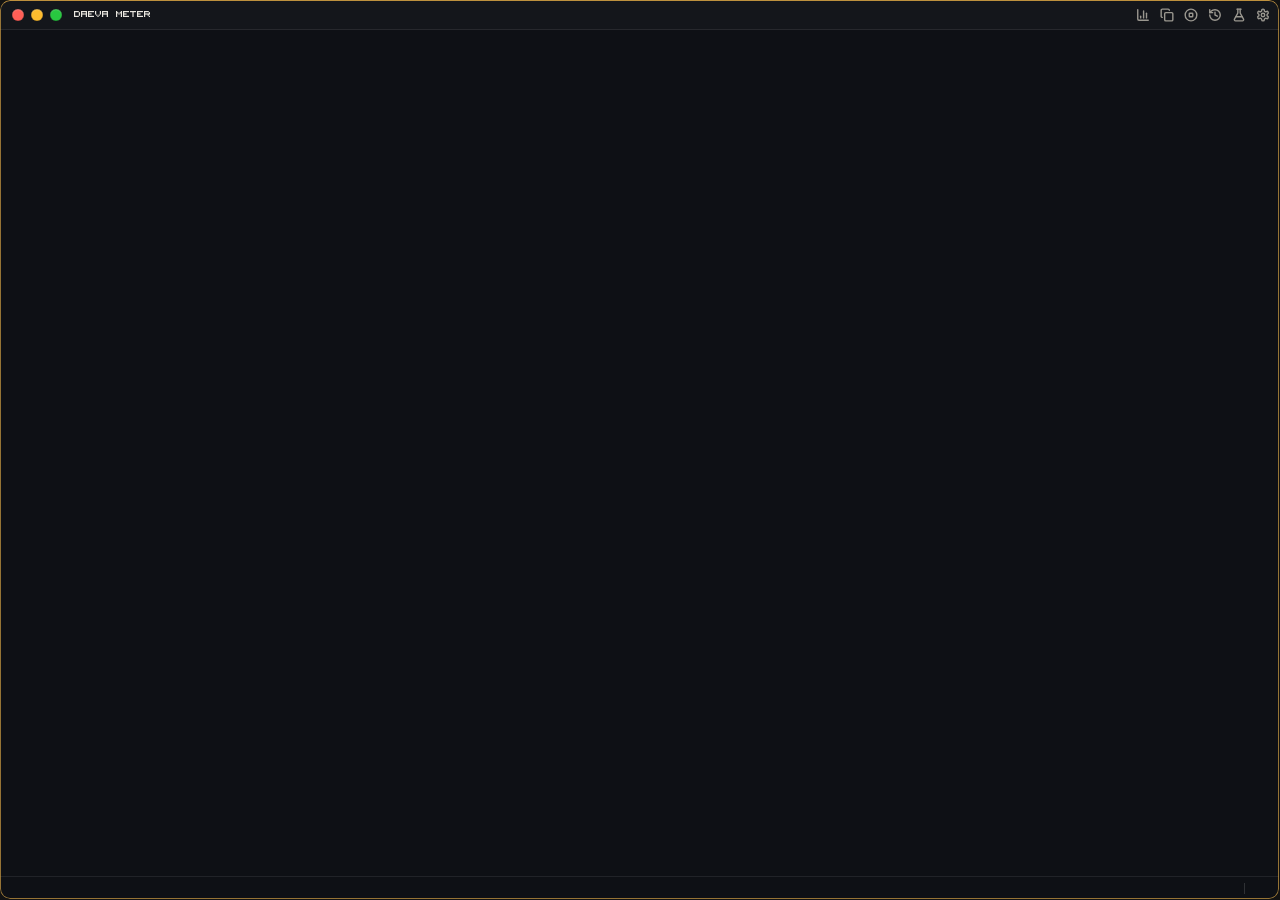
<file: app/ui/index.html>
<!doctype html>
<html lang="en">
<head>
<meta charset="utf-8">
<meta name="viewport" content="width=device-width, initial-scale=1">
<title>Daeva Meter</title>
<link rel="stylesheet" href="common.css">
<style>
  .titlebar { gap: 2px; }
  /* The status dot follows the name; the buttons stay on the right. */
  .titlebar .title { flex: 0 1 auto; }
  /* "DAEVA METER": Classic in Visitor TT1 12px (Brian Kent, freeware;
     fonts/visitor-README.txt), Solo in Oxanium 10.5px (SIL OFL 1.1;
     fonts/oxanium-OFL.txt). Classic's version tag stays in the normal font, smaller (9px). */
  @font-face { font-family: "Oxanium"; src: url("fonts/oxanium.ttf") format("truetype"); font-weight: 200 800; }
  @font-face { font-family: "Visitor TT1"; src: url("fonts/visitor1.ttf") format("truetype"); }
  .titlebar .title { font-family: "Visitor TT1", var(--font); font-size: 12px; font-weight: normal; letter-spacing: normal; text-transform: uppercase; }
  .titlebar .title .ver { font-family: var(--font); text-transform: none; }
  .state-dot { width: 7px; height: 7px; border-radius: 50%; background: var(--dim); flex: none; margin: 0 auto 0 8px; box-shadow: 0 0 0 3px rgba(255,255,255,0.03); }
  .state-dot.live { background: var(--good); box-shadow: 0 0 8px rgba(111,207,142,0.7); }
  .state-dot.wait { background: var(--warn); }
  /* Connected but no combat for 30 s: amber that dims three times, then
     rests as a steady glow (a never-ending animation repaints the overlay
     every frame). Each cycle starts and ends on the resting look. */
  .state-dot.idle { background: var(--warn); box-shadow: 0 0 6px rgba(231,180,76,0.55); animation: idleglow 2s ease-in-out 3; }
  @keyframes idleglow {
    0%, 100% { opacity: 1; box-shadow: 0 0 6px rgba(231,180,76,0.55); }
    50% { opacity: 0.45; box-shadow: 0 0 0 rgba(231,180,76,0); }
  }
  .state-dot.err { background: var(--bad); }
  .state-dot.demo { background: #8f7ae0; }
  .state-dot.rec { background: var(--bad); animation: pulse 1s infinite; }
  @keyframes pulse { 50% { opacity: 0.35; } }
  .tools { display: flex; gap: 0; }
  body.locked .tools .hide-locked { display: none; }
  body.locked .lights { display: none; }

  /* Target card: portrait, name, HP current / max · %, health bar,
     kill-time estimate and damage on the target. */
  .target { padding: 6px 7px 7px; border-bottom: 1px solid var(--line); container-type: inline-size; }
  /* A narrow card keeps the rank and drops the family; nothing runs past the edge. */
  @container (max-width: 330px) { .tc-bot .fam, .tc-bot .dotsep { display: none !important; } }
  .tc-bot > span { min-width: 0; overflow: hidden; }
  /* Card colour follows the monster's rank from aion2.gaming.tools:
     --rk is the rank colour (border, bar, % and rank label). */
  .tcard { --rk: 150,158,172; position: relative; padding: 8px 11px 7px; border-radius: 10px;
    background: linear-gradient(180deg, rgba(var(--rk),0.16), rgba(var(--rk),0.06));
    border: 1px solid rgba(var(--rk),0.38); }
  .tcard.r-common { --rk: 150,158,172; }
  .tcard.r-elite { --rk: 79,157,240; }
  .tcard.r-heroic { --rk: 232,168,75; }
  .tcard.r-legendary, .tcard.r-boss { --rk: 232,103,126; }
  .tcard.dead .hp i { opacity: 0; }
  /* PvP: the player you're fighting, on a crimson card. Green = what you
     dealt them, red = what you took from them. */
  .tcard.pvp { --rk: 229,92,92; background: linear-gradient(180deg, rgba(160,34,44,.30), rgba(96,22,30,.16)); border-color: rgba(229,92,92,.45); }
  .target .pv-ic { width: 24px; height: 24px; flex: none; display: grid; place-items: center; border-radius: 50%; background: rgba(0,0,0,.35); border: 1px solid rgba(229,92,92,.35); }
  .target .name .cls { color: var(--muted); font-weight: 500; font-size: 11.5px; margin-left: 6px; }
  .pv-chip { display: inline-flex; align-items: center; gap: 4px; flex: none; padding: 0 6px; border-radius: 5px; font-size: 10.5px; font-weight: 700; line-height: 16px; color: #ff9d92; background: rgba(229,92,92,.13); border: 1px solid rgba(229,92,92,.45); white-space: nowrap; }
  .pv-chip svg { width: 11px; height: 11px; fill: none; stroke: currentColor; stroke-linecap: round; stroke-linejoin: round; }
  .pv-bar { display: flex; height: 7px; border-radius: 4px; overflow: hidden; background: rgba(10,12,16,.75); margin: 7px 0 6px; }
  .pv-bar .d { background: linear-gradient(90deg, #3f9a5c, #5cc97f); transition: width .25s; }
  .pv-bar .t { flex: 1; background: linear-gradient(90deg, #c9534a, #ec7a64); }
  .tc-bot b.dl, .so-bn b.dl { color: var(--good); }
  .tc-bot b.tk, .so-bn b.tk, .rows .val .sub.tk { color: #f08a7e; }
  img.fac { width: auto; flex: none; margin-left: 6px; vertical-align: -3px; filter: brightness(1.7) saturate(1.2) drop-shadow(0 0 4px rgba(255,226,160,.35)); }
  .pv-down { margin-left: 8px; padding: 0 5px; border-radius: 4px; font-size: 10px; font-weight: 700; line-height: 15px; color: #9ff0b6; background: rgba(92,201,127,.14); border: 1px solid rgba(92,201,127,.4); white-space: nowrap; vertical-align: 1px; }
  .pv-down.sm { margin-left: 6px; padding: 0 4px; }
  .so-bn b .pv-down { display: inline; font-size: 9px; line-height: 13px; margin-left: 4px; }
  .pv-dead { flex: none; margin-right: 6px; padding: 0 6px; border-radius: 5px; font-size: 10.5px; font-weight: 700; line-height: 16px; color: #fff; background: rgba(200,50,50,.55); border: 1px solid rgba(255,110,110,.6); white-space: nowrap; }
  .so-bn img.fac { margin-left: 2px; vertical-align: -2px; }
  .tc-bot > span { display: inline-flex; align-items: center; gap: 5px; }
  .tc-bot .fam { color: var(--text); font-weight: 600; display: inline-flex; align-items: center; gap: 5px; }
  .tc-bot .famic .fm { display: block; width: 13px; height: 13px; background: rgb(var(--fc));
    -webkit-mask: var(--m) center / contain no-repeat; mask: var(--m) center / contain no-repeat; }
  .tc-bot .dotsep { color: var(--dim); margin: 0 1px; }
  .md-loading { color: var(--muted); font-style: italic; display: inline-flex; align-items: center; gap: 5px; }
  .md-spin { width: 9px; height: 9px; border-radius: 50%; border: 1.5px solid rgba(255,255,255,.18); border-top-color: var(--accent); animation: mdspin .9s linear infinite; }
  @keyframes mdspin { to { transform: rotate(360deg); } }
  @media (prefers-reduced-motion: reduce) { .md-spin { animation: none; } }
  .tc-bot .rank { color: rgb(var(--rk)); font-weight: 700; letter-spacing: .02em; }
  .target .row1 { display: flex; align-items: center; gap: 8px; }
  .target .tc-ic { width: 24px; height: 24px; flex: none; display: grid; place-items: center; border-radius: 50%; color: rgb(var(--rk));
    background: rgba(0,0,0,0.3); border: 1px solid rgba(var(--rk),0.3); }
  .target .tc-ic svg { width: 14px; height: 14px; }
  .target .name { flex: 1; min-width: 0; font-weight: 650; font-size: 13.5px; white-space: nowrap; overflow: hidden; text-overflow: ellipsis; }
  .target .meta { color: var(--muted); font-size: 11.5px; font-variant-numeric: tabular-nums; white-space: nowrap; }
  .target .meta b { color: var(--text); font-weight: 600; }
  .target .meta .pc { color: rgb(var(--rk)); filter: brightness(1.15); font-weight: 700; }
  .hp { height: 7px; border-radius: 4px; background: rgba(10,12,16,0.75); margin: 7px 0 6px; overflow: hidden; }
  .hp i { display: block; height: 100%; border-radius: 4px; background: linear-gradient(90deg, rgba(var(--rk),0.85), rgb(var(--rk))); transition: width .25s; }
  .tc-bot { display: flex; justify-content: space-between; gap: 10px; font-size: 12px; color: #9c98a0; font-variant-numeric: tabular-nums; white-space: nowrap; }
  .tc-bot b.warn { color: var(--warn); }
  /* Enrage countdown: quiet, amber in the last minute, red once it's on. */
  .tc-bot .fz { color: var(--muted); }
  .tc-bot .fz b { color: var(--text); }
  .tc-bot .fz.soon, .tc-bot .fz.soon b { color: var(--warn); }
  .tc-bot .fz.on { color: var(--bad); font-weight: 700; }
  .tc-bot b.bad { color: var(--bad); }
  .tc-bot b { color: var(--text); font-weight: 650; }
  .tc-bot b.good { color: var(--good); }
  .nameit { color: var(--accent); cursor: pointer; font-size: 11px; font-weight: 600; margin-left: 6px; white-space: nowrap; }
  .nameit:hover { text-decoration: underline; }
  .target input.nm { width: 100%; font: inherit; font-weight: 600; padding: 2px 6px; }

  .rows { padding: 4px 4px 6px; }
  .row { position: relative; display: grid; grid-template-columns: 1fr auto; align-items: center; gap: 8px; height: 26px; padding: 0 8px 0 10px; border-radius: 6px; cursor: pointer; overflow: hidden; }
  .row + .row { margin-top: 2px; }
  .odo { display: inline-block; text-align: right; font-variant-numeric: tabular-nums; transition: color .35s ease, text-shadow .35s ease; }
  .odo.main { min-width: 62px; }
  .odo.main.up { color: #b8f5c8; text-shadow: 0 0 8px rgba(120,230,150,.45); }
  .odo.main.down { color: #ffd0cc; }
  .rows.cols .row { grid-template-columns: 1fr var(--xc) auto; }
  .rdy { display: flex; align-items: center; gap: 6px; margin: 4px 4px 8px; padding: 7px 10px; border-radius: 8px; background: rgba(255,255,255,.04); border: 1px solid rgba(255,255,255,.07); font-size: 11.5px; color: var(--muted); }
  .rdy b { color: var(--good); font-weight: 700; }
  .rdy i { width: 7px; height: 7px; border-radius: 50%; background: var(--good); box-shadow: 0 0 6px var(--good); animation: rdyp 1.6s ease-in-out infinite; }
  @keyframes rdyp { 50% { opacity: .35; } }
  .rows.cols.nox .row, .rows.cols.nox .colhead { grid-template-columns: 1fr auto; }
  .xcs { display: grid; grid-auto-flow: column; grid-auto-columns: 44px; text-align: right; font-size: 11px; color: var(--muted); font-variant-numeric: tabular-nums; }
  .xcs b { color: var(--text); font-weight: 600; }
  /* Underlined by a thin line that fades at both ends (softer over the game). */
  .colhead { display: grid; grid-template-columns: 1fr var(--xc) auto; gap: 8px; padding: 2px 12px 5px 10px; margin-bottom: 4px; font-size: 9.5px; font-weight: 600; letter-spacing: .04em; text-transform: uppercase; color: #c9ccd3;
    background: linear-gradient(90deg, transparent, rgba(255,255,255,0.16) 12%, rgba(255,255,255,0.16) 88%, transparent) bottom / 100% 1px no-repeat; }
  .colhead .xcs { font-size: 9.5px; color: inherit; }
  /* The figure the list is ranked by (DPS, DMG or DMG %) is gold. */
  .colhead .vh span:first-child { color: var(--accent); }
  /* With columns on, each figure on the right gets its own label, centred over it. */
  .colhead .vh { width: var(--vw); display: grid; grid-template-columns: var(--vc); text-align: center; }
  .rows.cols .val { width: var(--vw); display: grid; grid-template-columns: var(--vc); align-items: baseline; text-align: center; }
  .rows.cols .val > * { min-width: 0; margin-left: 0; text-align: center; }
  .rows.cols .val .odo.main { min-width: 0; }
  .colhead { padding-right: 8px; }
  .chk { color: var(--good); font-weight: 600; } .chk.wb { color: #8fc6ff; } .chk.warn { color: var(--warn); } .chk.ow svg { width: 11px; height: 11px; vertical-align: -1px; margin-right: 2px; fill: none; stroke: currentColor; stroke-linecap: round; stroke-linejoin: round; }
  .pbline { flex: none; display: flex; align-items: center; gap: 8px; padding: 5px 10px; font-size: 11px; color: #ffe6a8; background: rgba(232,176,75,.14); border-top: 1px solid rgba(232,176,75,.35); }
  .pbline b { color: #ffd166; }
  .pbline .up { color: var(--good); font-weight: 600; }
  .pbline .x { margin-left: auto; background: none; border: 0; color: var(--muted); cursor: pointer; font-size: 11px; padding: 0 2px; }
  .row:hover { background: rgba(255,255,255,0.05); }
  .row .fill { position: absolute; left: 0; top: 0; bottom: 0; opacity: 0.22; border-radius: 6px; transition: width .3s ease; }
  .row .edge { position: absolute; left: 0; top: 4px; bottom: 4px; width: 3px; border-radius: 2px; }
  .row.self { background: var(--self); }
  .row.climb { box-shadow: inset 0 0 0 1px rgba(232,176,75,.55), 0 0 10px rgba(232,176,75,.25); }
  .row > * { position: relative; }
  .rank { color: var(--dim); font-size: 11px; text-align: right; font-variant-numeric: tabular-nums; }
  .who { min-width: 0; white-space: nowrap; overflow: hidden; text-overflow: ellipsis; display: flex; align-items: center; gap: 6px; }
  .who .nm { overflow: hidden; text-overflow: ellipsis; }
  .who .cls { color: var(--muted); font-size: 11px; }
  .val { font-variant-numeric: tabular-nums; text-align: right; white-space: nowrap; font-weight: 600; }
  .val small { color: var(--muted); font-weight: 400; margin-left: 6px; font-size: 11px; display: inline-block; min-width: 34px; }
  .val .sub { color: var(--muted); font-weight: 400; font-size: 11px; margin-left: 6px; }

  .empty { padding: 18px 14px; color: var(--muted); font-size: 12px; line-height: 1.6; }
  .empty b { color: var(--text); font-weight: 600; }
  .empty a { color: var(--accent); cursor: pointer; text-decoration: underline; }
  .foot { flex: none; display: flex; align-items: center; gap: 8px; padding: 3px 10px; font-size: 10.5px; color: var(--dim); border-top: 1px solid var(--line); white-space: nowrap; overflow: hidden; }
  .footc { flex: 1; min-width: 0; display: flex; align-items: center; gap: 8px; overflow: hidden; }
  .footc > span:last-child { margin-left: auto; }
  .titlebar .title .ver { color: var(--muted); font-weight: 400; font-size: 9px; margin-left: 2px; }
  .foot .lockb { width: 20px; height: 20px; margin: -2px -4px -2px 0; flex: none; }
  .foot .lockb svg { width: 13px; height: 13px; }
  .ping { font-weight: 600; font-variant-numeric: tabular-nums; }
  .ping { color: var(--dim); }
  .warnline { color: var(--warn); cursor: pointer; overflow: hidden; text-overflow: ellipsis; }
  .ping.good { color: var(--good); } .ping.warn { color: var(--warn); } .ping.bad { color: var(--bad); }
  .sig { display: inline-flex; align-items: flex-end; gap: 1px; margin-right: 4px; height: 9px; }
  .sig i { width: 2px; background: currentColor; opacity: 0.25; border-radius: 1px; }
  .sig i.on { opacity: 1; }


  .alerts { position: absolute; left: 6px; right: 6px; top: 34px; z-index: 20; display: flex; flex-direction: column; gap: 4px; pointer-events: none; }
  .alert { pointer-events: auto; display: grid; grid-template-columns: 26px 1fr; align-items: center; gap: 2px 8px; padding: 7px 10px 7px 8px;
    background: rgba(24,22,19,0.96); border: 1px solid var(--accent); border-left: 4px solid var(--accent); border-radius: 8px;
    box-shadow: 0 6px 18px rgba(0,0,0,0.45); cursor: pointer; animation: slidein .25s ease-out; transition: opacity .4s, transform .4s; }
  .alert.start { border-color: var(--good); }
  .alert.out { opacity: 0; transform: translateY(-6px); }
  .alert .em { grid-row: span 2; font-size: 20px; line-height: 1; text-align: center; }
  .alert .t { font-weight: 700; white-space: nowrap; overflow: hidden; text-overflow: ellipsis; }
  .alert .b { color: var(--muted); font-size: 11.5px; white-space: nowrap; overflow: hidden; text-overflow: ellipsis; }
  @keyframes slidein { from { opacity: 0; transform: translateY(-8px); } }
  .foot .srv { color: var(--text); font-weight: 600; letter-spacing: .02em; display: inline-flex; align-items: center; gap: 6px; }
  .foot .fr { display: inline-flex; align-items: center; gap: 8px; }
  .foot .sep { width: 1px; height: 11px; background: rgba(255,255,255,0.14); }
  .foot .fx { display: inline-flex; align-items: center; gap: 4px; color: var(--muted); }
  .foot .fx b { color: var(--text); font-weight: 650; font-variant-numeric: tabular-nums; }
  .foot .fx .dl { color: #4fb8e8; margin-left: 1px; }
  .foot .fx.stale { opacity: .55; }
  .foot .ody { width: 13px; height: 13px; object-fit: contain; }
  /* Connected to your server: blue, so it isn't confused with the green "in combat" light. */
  .foot .srv-dot { width: 7px; height: 7px; border-radius: 50%; background: var(--dim); flex: none; }
  .foot .srv-dot.live { background: var(--good); box-shadow: 0 0 7px rgba(111,207,142,0.75); animation: livepulse 1.6s ease-in-out infinite; }
  /* Idle: online and fine, just no fight right now. */
  .foot .srv-dot.idle { background: #4fb8e8; box-shadow: 0 0 6px rgba(79,184,232,0.6); }
  .foot .srv-dot.err, .foot .srv-dot.rec { background: var(--bad); box-shadow: 0 0 6px rgba(229,103,95,0.6); }
  .foot .srv-dot.demo { background: #8f7ae0; }
  @keyframes livepulse { 50% { box-shadow: 0 0 2px rgba(111,207,142,0.3); } }
  .foot .fl .st b { color: var(--good); font-weight: 600; }
  /* The light lives in the footer now; the title bar keeps the spacing. */
  .titlebar .state-dot { visibility: hidden; width: 0; }
  .foot .fl { display: inline-flex; align-items: center; gap: 8px; min-width: 0; }
  .foot .fl .st { color: var(--muted); overflow: hidden; text-overflow: ellipsis; }
  .zonetip { flex: none; display: flex; align-items: center; gap: 8px; padding: 5px 10px; font-size: 11px; line-height: 1.35; color: #e8d3a6;
    background: rgba(232,176,75,0.10); border-top: 1px solid rgba(232,176,75,0.30); }
  .zonetip b { color: #f3c46b; font-weight: 650; }
  .tp-hint { color: #f3c46b; font-weight: 600; }
  /* New version on GitHub. */
  .updline { flex: none; display: flex; align-items: center; gap: 8px; padding: 5px 10px; font-size: 11px; color: #bfe3ff;
    background: rgba(80,150,230,.12); border-top: 1px solid rgba(120,180,255,.25); }
  .updline > svg { width: 14px; height: 14px; flex: none; color: #8fd0ff; stroke: currentColor; fill: none; stroke-linecap: round; stroke-linejoin: round; }
  .updline b { color: #8fd0ff; }
  .updline .go { margin-left: auto; display: inline-flex; align-items: center; gap: 4px; color: #fff; background: rgba(80,150,230,.35);
    border: 0; border-radius: 5px; padding: 1px 7px; font: inherit; font-weight: 600; cursor: pointer; }
  .updline .go:hover { background: rgba(80,150,230,.55); }
  .updline .go svg { width: 11px; height: 11px; stroke: currentColor; fill: none; stroke-linecap: round; stroke-linejoin: round; }
  .updline .x { background: none; border: 0; color: var(--muted); cursor: pointer; font-size: 11px; padding: 0 2px; }
  /* The meter updating itself at start-up (green). */
  .updline.self { position: relative; color: #c8f2d4; background: rgba(60,190,110,.13); border-top-color: rgba(90,210,130,.35); white-space: nowrap; overflow: hidden; container-type: inline-size; }
  .updline.self > svg, .updline.self b { color: #6fdc93; }
  .updline.self .prog, .so-ft .prog { position: absolute; left: 0; bottom: 0; height: 2px; background: #4fd07f; transition: width .4s; }
  .updline.self .pill { color: #1a1206; background: #e8b04b; border-radius: 8px; padding: 0 6px; font-weight: 700; }
  .updline.self .go, .so-ft .go { margin-left: auto; color: #6fdc93; background: none; border: 0; padding: 0; font: inherit; font-weight: 600; cursor: pointer; text-decoration: underline; text-underline-offset: 2px; }
  /* Never wrap: drop the old version, then the words. */
  @container (max-width: 300px) { .updline.self .from { display: none; } .updline.self .to-word { display: inline; } }
  @container (max-width: 220px) { .updline.self .words { display: none; } }
  .updline.self .to-word { display: none; }
  .zonetip .x { margin-left: auto; flex: none; background: none; border: 0; color: var(--muted); cursor: pointer; font-size: 11px; padding: 0 2px; }
  .nextev { flex: none; display: flex; gap: 12px; padding: 3px 10px; font-size: 11px; color: var(--muted); border-top: 1px solid var(--line); white-space: nowrap; overflow: hidden; font-variant-numeric: tabular-nums; }
  .nextev > span { color: var(--text); display: inline-flex; align-items: center; gap: 4px; }
  .nextev .ev-ic { vertical-align: 0; }
  .nextev b { color: var(--text); font-weight: 600; }
  .nextev .live b { color: var(--good); }
  .nextev .soon b { color: var(--warn); }

  /* ---- Party panel: in a party and not fighting (the lobby, the queue) ---- */
  /* Queueing for a dungeon while you fight: the room in one slim line. */
  .qbar { display: flex; align-items: center; gap: 8px; margin: 6px 8px 2px; padding: 5px 10px; border-radius: 8px; font-size: 11.5px;
    background: rgba(232,176,75,.08); border: 1px solid rgba(232,176,75,.35); color: #d9d4c7; }
  .qbar[hidden] { display: none; }
  .qbar b { color: #fff; font-weight: 700; }
  .qbar .ttl { color: #c9b98f; white-space: nowrap; overflow: hidden; text-overflow: ellipsis; min-width: 0; }
  .qbar .dots { display: flex; gap: 3px; flex: none; }
  .qbar .dots i { width: 7px; height: 7px; border-radius: 50%; background: rgba(255,255,255,.18); } .qbar .dots i.r { background: var(--good); }
  .qbar .rd { margin-left: auto; flex: none; font-weight: 700; padding: 0 7px; border-radius: 9px; color: #e5675f; background: rgba(229,103,95,.12); border: 1px solid rgba(229,103,95,.35); }
  .qbar .rd.all { color: var(--good); background: rgba(111,207,142,.12); border-color: rgba(111,207,142,.3); }
  /* Open-world party: never red (that's the queue's "not Ready"). */
  .qbar .rd.fi { color: #aeb4bd; background: rgba(255,255,255,.06); border-color: rgba(255,255,255,.18); }
  .qbar .rd.fi.all { color: var(--good); background: rgba(111,207,142,.12); border-color: rgba(111,207,142,.3); }
  /* Pet Insight under the NPC card, in its family's crystal colour (--pet). */
  .petbar { --pet: 183,156,255; position: relative; display: flex; align-items: center; gap: 8px; margin: 4px 8px 2px; padding: 5px 10px 5px 8px; border-radius: 8px; font-size: 11.5px;
    background: linear-gradient(90deg, rgba(var(--pet),.16), rgba(var(--pet),.03) 70%); border: 1px solid rgba(var(--pet),.34); color: #d9d4c7; overflow: hidden; }
  .petbar[hidden] { display: none; }
  .petbar .gem { width: 15px; height: 17px; flex: none; filter: drop-shadow(0 0 5px rgba(var(--pet),.7)); }
  .petbar .pn { color: #fff; font-weight: 700; white-space: nowrap; overflow: hidden; text-overflow: ellipsis; min-width: 0; }
  .petbar .lvp { flex: none; font-size: 10px; font-weight: 800; letter-spacing: .03em; color: #10131a; background: rgb(var(--pet)); border-radius: 6px; padding: 0 6px; line-height: 15px; box-shadow: 0 0 8px rgba(var(--pet),.5); }
  /* The bar in five parts, with a glassy sheen on the fill. */
  .petbar .pbar { flex: 1; min-width: 40px; height: 7px; border-radius: 4px; background: rgba(255,255,255,.07); box-shadow: inset 0 1px 2px rgba(0,0,0,.5); overflow: hidden; position: relative; }
  .petbar .pbar i { position: absolute; inset: 0 auto 0 0; border-radius: 4px; background: linear-gradient(180deg, rgba(255,255,255,.35), rgba(255,255,255,0) 55%), linear-gradient(90deg, rgba(var(--pet),.6), rgb(var(--pet))); box-shadow: 0 0 6px rgba(var(--pet),.6); transition: width .4s ease-out; }
  .petbar .pbar i.gain { background: linear-gradient(180deg, rgba(255,255,255,.35), rgba(255,255,255,0) 55%), linear-gradient(90deg, rgba(var(--pet),.6), rgb(var(--pet)) 85%, #fff); }
  .petbar .pbar .seg { position: absolute; inset: 0; background: repeating-linear-gradient(90deg, transparent 0 calc(20% - 1px), rgba(12,14,20,.85) calc(20% - 1px) 20%); }
  /* Fixed width, right-aligned: the bar ends in the same place on every strip. */
  .petbar .cnt { flex: none; min-width: 46px; text-align: right; font-variant-numeric: tabular-nums; color: #cfcac0; white-space: nowrap; } .petbar .cnt b { color: #fff; }
  /* The +1 (+2 for kills close together) fills a space kept at the right end,
     so the bar and the count never move when it comes and goes. */
  .petbar .slot { flex: none; width: 30px; display: flex; justify-content: center; }
  .petbar .plus { line-height: 14px; font-weight: 800; color: #fff; padding: 0 6px; border-radius: 9px; background: linear-gradient(rgba(var(--pet),.3), rgba(var(--pet),.3)), #12151c; border: 1px solid rgba(var(--pet),.7); box-shadow: 0 0 8px rgba(var(--pet),.6); animation: petplus 3s ease-out forwards; }
  @keyframes petplus { 0% { opacity: 0; transform: translateY(4px) scale(.7); } 10% { opacity: 1; transform: translateY(0) scale(1.1); } 20% { transform: scale(1); } 80% { opacity: 1; } 100% { opacity: 0; transform: translateY(-3px); } }
  /* Levelled up (or just maxed): lights up in its own colour for a few seconds. */
  .petbar.up { background: linear-gradient(90deg, rgba(var(--pet),.34), rgba(var(--pet),.08)); border-color: rgb(var(--pet)); box-shadow: 0 0 12px rgba(var(--pet),.5), inset 0 0 10px rgba(var(--pet),.25); }
  .petbar.up .pbar i { box-shadow: 0 0 10px rgba(var(--pet),.9); }
  /* A maxed pet while you farm: the slot stays, dimmed, so the list doesn't jump. */
  .petbar.maxed { opacity: .5; filter: saturate(.55); background: rgba(var(--pet),.05); }
  .petbar.maxed .gem { filter: none; }
  /* A maxed pet shows the paw; a crystal drop fills the +1 space with a
     small crystal and lights the strip like a level-up. */
  .petbar .pet-ic { width: 15px; height: 15px; flex: none; fill: none; stroke: rgb(var(--pet)); stroke-width: 2; stroke-linecap: round; stroke-linejoin: round; filter: drop-shadow(0 0 4px rgba(var(--pet),.55)); }
  .petbar.maxed .pet-ic { filter: none; }
  .petbar .slot.cry { width: 40px; }
  .petbar .plus .gem { width: 9px; height: 10px; margin: 0 3px -1px -2px; filter: none; }
  .petbar .plus { white-space: nowrap; }
  .petbar.drop { background: linear-gradient(90deg, rgba(var(--pet),.30), rgba(var(--pet),.06)); border-color: rgba(var(--pet),.8); box-shadow: 0 0 10px rgba(var(--pet),.4); }
  body.lay-solo #petbar { display: none !important; }
  /* Solo's pet chip: glowing paw, level diamonds and count in the pet's
     colour, no box; the +1 sits on its corner so nothing moves. */
  .so-pet { --pet: 183,156,255; position: relative; display: inline-flex; align-items: center; gap: 5px; font-size: 10.5px; font-weight: 700; font-variant-numeric: tabular-nums; color: #fff; }
  .so-pet .pet-ic { width: 13px; height: 13px; flex: none; fill: none; stroke: rgb(var(--pet)); stroke-width: 2; stroke-linecap: round; stroke-linejoin: round; filter: drop-shadow(0 0 4px rgba(var(--pet),.7)); }
  .so-pet .lv { display: inline-flex; align-items: center; gap: 4px; color: rgb(var(--pet)); font-size: 10px; text-shadow: 0 0 6px rgba(var(--pet),.6); }
  .so-pet .pips { display: flex; gap: 2px; } .so-pet .pips i { width: 4px; height: 4px; transform: rotate(45deg); background: rgba(255,255,255,.16); border-radius: 1px; }
  .so-pet .pips i.on { background: rgb(var(--pet)); box-shadow: 0 0 4px rgba(var(--pet),.9); }
  .so-pet .c small { color: #9aa0aa; font-weight: 600; }
  .so-pet .mx { text-shadow: 0 0 8px rgba(var(--pet),.9); }
  .petbar .pet-ic.orb, .so-pet .pet-ic.orb { stroke-width: 1.7; }
  .so-pet.up .pet-ic, .so-pet.drop .pet-ic { filter: drop-shadow(0 0 7px rgba(var(--pet),1)); }
  .so-pet.maxed { opacity: .5; filter: saturate(.55); }
  .so-pet .plus { position: absolute; top: -10px; right: -8px; font-size: 9px; line-height: 12px; padding: 0 4px; border-radius: 8px; color: #fff; font-weight: 800; white-space: nowrap; display: inline-flex; align-items: center;
    background: linear-gradient(rgba(var(--pet),.35), rgba(var(--pet),.35)), #12151c; border: 1px solid rgba(var(--pet),.7); box-shadow: 0 0 8px rgba(var(--pet),.7); animation: petplus 3s ease-out forwards; }
  .so-pet .plus .gem { width: 8px; height: 9px; margin: 0 2px 0 -1px; }
  .pty { padding: 8px 4px 6px; }
  .pty-h { display: flex; align-items: center; gap: 8px; padding: 0 8px 6px; }
  .pty-h b { font-size: 13px; }
  .pty-h .ttl { color: var(--muted); font-size: 11.5px; white-space: nowrap; overflow: hidden; text-overflow: ellipsis; min-width: 0; flex: 1; }
  .pty-rd { margin-left: auto; flex: none; font-size: 12px; font-weight: 700; padding: 1px 8px; border-radius: 10px; color: #e5675f; background: rgba(229,103,95,.12); border: 1px solid rgba(229,103,95,.35); }
  .pty-rd.all { color: var(--good); background: rgba(111,207,142,.12); border-color: rgba(111,207,142,.3); }
  .pty-bar { height: 3px; margin: 0 8px 8px; background: rgba(255,255,255,.07); border-radius: 2px; overflow: hidden; }
  .pty-bar i { display: block; height: 100%; background: #e5675f; } .pty-bar i.all { background: var(--good); }
  .pty-hd, .pty-m { display: grid; grid-template-columns: 1fr 40px 50px 50px 70px; align-items: center; gap: 6px; padding: 0 8px; }
  .pty-hd { font-size: 9.5px; letter-spacing: .06em; color: #7d7a72; padding-bottom: 3px; } .pty-hd span:nth-child(n+2) { text-align: right; }
  .pty-m { position: relative; height: 28px; margin: 2px 0; border-radius: 6px; font-size: 12px; padding-left: 10px; }
  .pty-m::before { content: ""; position: absolute; left: 0; top: 4px; bottom: 4px; width: 3px; border-radius: 2px; background: rgba(255,255,255,.12); }
  .pty-m.s-ok::before { background: var(--good); } .pty-m.s-no::before { background: #e5675f; } .pty-m.s-ld::before { background: var(--accent); }
  .pty-m.me { background: rgba(255,255,255,.07); }
  .pty-m .nm { display: flex; align-items: center; gap: 5px; min-width: 0; } .pty-m .nm .n { white-space: nowrap; overflow: hidden; text-overflow: ellipsis; font-weight: 600; }
  .pty-m .metag { font-size: 9px; font-weight: 800; color: var(--accent); background: var(--accent-soft); padding: 0 4px; border-radius: 3px; flex: none; }
  .pty-m .sv { font-size: 9.5px; color: var(--muted); background: rgba(255,255,255,.06); padding: 0 4px; border-radius: 3px; justify-self: end; }
  .pty-m .num { text-align: right; font-variant-numeric: tabular-nums; color: var(--text); }
  .pty-m .st { text-align: right; font-size: 11px; font-weight: 600; white-space: nowrap; }
  .pty-m .st.ok { color: var(--good); } .pty-m .st.no { color: #e5675f; } .pty-m .st.ld { color: var(--accent); }
  /* Inside a dungeon: blue = on the way (or new), a member who left fades out. */
  .pty-m.s-way::before { background: #8fd0ff; } .pty-m .st.way { color: #8fd0ff; }
  .pty-rd.in { color: #8fd0ff; background: rgba(80,150,230,.12); border-color: rgba(143,208,255,.35); } .pty-bar i.in { background: #8fd0ff; }
  /* Out after a run, the room filling up again for a rerun: cyan = waiting
     (amber read as "not Ready"). */
  .pty-rd.wt { color: #4fd8d0; background: rgba(79,216,208,.12); border-color: rgba(79,216,208,.4); } .pty-bar i.wt { background: #4fd8d0; }
  .pty-m.s-wt::before { background: #4fd8d0; } .pty-m .st.wt { color: #4fd8d0; } .pty-ft .wnote { margin-right: auto; color: #8fc9c4; }
  .pty-m .newtag { font-size: 9px; font-weight: 800; color: #8fd0ff; background: rgba(80,150,230,.16); padding: 0 4px; border-radius: 3px; flex: none; }
  .pty-m.gone { opacity: .45; } .pty-m.gone .n { text-decoration: line-through; }
  .pty-empty { height: 28px; margin: 2px 0; border: 1px dashed rgba(255,255,255,.10); border-radius: 6px; display: flex; align-items: center; justify-content: center; color: var(--dim); font-size: 11px; }
  .pty-ft { display: flex; justify-content: flex-end; gap: 10px; padding: 6px 8px 0; font-size: 11px; color: var(--muted); } .pty-ft b { color: var(--text); }
  .so-pty { display: flex; align-items: center; gap: 6px; margin: 4px 6px 0; padding: 3px 8px; border-radius: 6px; background: rgba(255,255,255,.04); font-size: 10.5px; color: var(--muted); }
  .pty-ic { width: 13px; height: 13px; flex: none; color: #8fd0ff; fill: none; stroke: currentColor; stroke-width: 2.2; stroke-linecap: round; stroke-linejoin: round; }
  .so-pty b { color: var(--text); } .so-pty .ok { color: var(--good); font-weight: 700; } .so-pty .no { color: #e5675f; font-weight: 700; }

  /* ---- Solo layout: just you, in a card the size of the window ---- */
  .solo { display: none; }
  body.lay-solo .titlebar, body.lay-solo #target, body.lay-solo .scroll, body.lay-solo #zonetip,
  body.lay-solo #nextev, body.lay-solo #foot { display: none !important; }
  /* Same frame as Classic (the hairline in your class colour); the card is
     drawn 1.28x, about 476 x 178 like other meters' solo cards. */
  body.lay-solo .solo { display: block; zoom: 1.28; }
  /* The window fits the card's height; nothing below it. */
  body.lay-solo .shell { bottom: auto; }
  body.lay-solo .shell { --k: var(--cls, var(--accent)); }
  .so-hd { display: flex; align-items: center; gap: 8px; padding: 5px 9px 3px; }
  .so-hd .gt-ic, .so-hd .tc-ic { width: 22px; height: 22px; border-radius: 6px; flex: none; }
  .so-rk { --rk: 150,158,172; width: 22px; height: 22px; flex: none; display: grid; place-items: center; border-radius: 6px;
    color: rgb(var(--rk)); background: rgba(var(--rk),0.14); border: 1px solid rgba(var(--rk),0.45); }
  .so-rk svg { width: 14px; height: 14px; }
  .so-rk.r-common { --rk: 150,158,172; } .so-rk.r-elite { --rk: 79,157,240; } .so-rk.r-heroic { --rk: 232,168,75; }
  .so-rk.r-legendary, .so-rk.r-boss { --rk: 232,103,126; }
  .so-bn { min-width: 0; flex: 1; }
  .so-bn b { display: block; font-size: 12px; font-weight: 650; line-height: 1.1; white-space: nowrap; overflow: hidden; text-overflow: ellipsis; }
  .so-bn span { color: var(--muted); font-size: 9.5px; line-height: 1.1; font-variant-numeric: tabular-nums; white-space: nowrap; }
  .wb-share b { color: var(--good); font-weight: 700; }
  /* World boss rank after the kill ("#4 of 23"), under the card's last line. */
  .wbr { display: flex; align-items: center; gap: 6px; margin-top: 6px; padding-top: 6px; border-top: 1px solid rgba(var(--rk),.25); font-size: 11.5px; color: var(--muted); white-space: nowrap; }
  .wbr > span { min-width: 0; overflow: hidden; text-overflow: ellipsis; }
  .wbr b { color: #e8e4da; font-weight: 650; } .wbr b.pos { color: #ffd77a; font-weight: 800; font-size: 12.5px; }
  .wbr .top { color: #8fc6ff; font-weight: 650; }
  .wbr .go { margin-left: auto; flex: none; color: #8fc6ff; font-weight: 600; cursor: pointer; }
  .wbr .go:hover { text-decoration: underline; }
  .wbr.na { color: #8d8a84; } .wbr.na .q { margin-left: auto; flex: none; opacity: .7; cursor: help; }
  .row.stranger .nm { opacity: .6; } .row.stranger .edge { opacity: .4; } .row.stranger .fill { filter: saturate(.15) brightness(.7); }
  .so-bn .so-wbr b { display: inline; font-size: inherit; line-height: inherit; color: #ffd77a; font-weight: 800; }
  .so-bn .so-wbr .top { color: #8fc6ff; font-weight: 650; }
  .so-bn .wb-share b { display: inline; font-size: inherit; line-height: inherit; }
  .so-bn .chk.ow svg { vertical-align: -2px; }
  .so-rt { display: flex; align-items: center; gap: 6px; flex: none; }
  .so-pv { width: 22px; height: 22px; flex: none; display: grid; place-items: center; border-radius: 6px; background: rgba(0,0,0,.35); border: 1px solid rgba(229,92,92,.4); }
  .so-bn span b.dl, .so-bn span b.tk { display: inline; font-size: inherit; line-height: inherit; font-weight: 700; }
  .so-hp.pv { display: flex; }
  .so-hp.pv i { box-shadow: none; }
  .so-hp.pv i.d { background: linear-gradient(90deg, #3f9a5c, #5cc97f); }
  .so-hp.pv i.t { flex: 1; }
  .so-clock { font-variant-numeric: tabular-nums; font-weight: 700; font-size: 11px; color: #bfe3ff; background: rgba(79,184,232,.12); border: 1px solid rgba(79,184,232,.25); padding: 1px 7px; border-radius: 5px; }
  .so-enr { font-size: 10px; color: var(--muted); background: rgba(255,255,255,.05); padding: 1px 6px; border-radius: 5px; font-weight: 600; font-variant-numeric: tabular-nums; }
  .so-enr.soon { color: var(--warn); background: rgba(231,180,76,.12); } .so-enr.on { color: var(--bad); background: rgba(229,103,95,.14); }
  .so-pc { font-weight: 800; font-size: 13px; color: #f29a88; font-variant-numeric: tabular-nums; min-width: 34px; text-align: right; }
  .so-pc.dead { color: var(--good); font-size: 11px; }
  .so-hp { height: 4px; margin: 0 10px; border-radius: 2px; background: rgba(255,255,255,.07); overflow: hidden; }
  .so-hp i { display: block; height: 100%; background: linear-gradient(90deg, #b8392f, #ec7a64); box-shadow: 0 0 8px rgba(236,122,100,.8); transition: width .25s; }
  /* No target: the meter's own card in the boss card's place. Logo in an amber frame
     (website gold) with a glow in the status colour, a full bar in the same colour.
     Idle pulses three times, then rests (a never-ending animation repaints the overlay). */
  .so-app-ic { --st: 150,158,172; width: 22px; height: 22px; flex: none; border-radius: 6px; overflow: hidden;
    border: 1px solid rgba(232,176,75,.7); background: rgba(232,176,75,.12); }
  .so-app-ic img { width: 100%; height: 100%; object-fit: cover; display: block; }
  .so-app-ic.idle { --st: 79,184,232; box-shadow: 0 0 8px rgba(var(--st),.55); animation: appglow 2.4s ease-in-out 3; }
  .so-app-ic.live { --st: 111,207,142; box-shadow: 0 0 8px rgba(var(--st),.55); }
  .so-app-ic.err { --st: 229,103,95; box-shadow: 0 0 8px rgba(var(--st),.55); }
  .so-app-ic.demo { --st: 143,122,224; box-shadow: 0 0 8px rgba(var(--st),.55); }
  @keyframes appglow { 50% { box-shadow: 0 0 0 rgba(var(--st),0); } }
  .so-bn > b.so-app { font-family: "Oxanium", var(--font); font-size: 10.5px; font-weight: 600; text-transform: uppercase; }
  /* Odyle beside the version, like the footer; the next event under the name, like Classic's event line. */
  .so-ody { display: inline-flex; align-items: center; gap: 4px; font-size: 10px; color: var(--muted); font-variant-numeric: tabular-nums; }
  .so-ody img { width: 12px; height: 12px; object-fit: contain; }
  .so-ody b { color: var(--text); }
  .so-ody .dl { color: #4fb8e8; }
  .so-ev { display: inline-flex; align-items: center; gap: 4px; color: var(--text); }
  .so-ev .ev-ic { width: 12px; height: 12px; }
  .so-bn .so-ev b { display: inline; font-size: inherit; line-height: inherit; font-weight: 600; font-variant-numeric: tabular-nums; }
  .so-ev b.soon { color: var(--warn); } .so-ev b.live { color: var(--good); }
  .so-app-bar { position: relative; }
  .so-app-bar i { background: #4a4f5a; box-shadow: none; }
  .so-app-bar.idle i { background: linear-gradient(90deg, #2b7fa8, #4fb8e8); box-shadow: 0 0 8px rgba(79,184,232,.7); }
  .so-app-bar.live i { background: linear-gradient(90deg, #3f9a62, #6fcf8e); box-shadow: 0 0 8px rgba(111,207,142,.7); }
  .so-app-bar.err i { background: linear-gradient(90deg, #a8423b, #e5675f); box-shadow: 0 0 8px rgba(229,103,95,.7); }
  .so-app-bar.demo i { background: linear-gradient(90deg, #6a58b8, #8f7ae0); box-shadow: 0 0 8px rgba(143,122,224,.7); }
  .so-app-bar.idle::after { content: ""; position: absolute; inset: 0; width: 30%; background: linear-gradient(90deg, transparent, rgba(255,255,255,.75), transparent);
    transform: translateX(-120%); animation: barsweep 2.4s ease-in-out 3; }
  @keyframes barsweep { to { transform: translateX(380%); } }
  @media (prefers-reduced-motion: reduce) { .so-app-ic, .so-app-bar::after { animation: none !important; } }
  .so-me { margin: 5px 5px 0; padding: 5px 7px 5px; border-radius: 8px; cursor: pointer;
    background: linear-gradient(100deg, color-mix(in srgb, var(--k) 12%, transparent), rgba(255,255,255,.02) 70%);
    box-shadow: inset 0 0 0 1px color-mix(in srgb, var(--k) 20%, transparent); }
  .so-l1 { display: flex; align-items: center; gap: 8px; }
  .so-crest { position: relative; width: 26px; height: 26px; border-radius: 4px; display: grid; place-items: center; flex: none;
    background: linear-gradient(180deg, rgba(255,255,255,.07), rgba(0,0,0,.35)); border: 1px solid color-mix(in srgb, var(--k) 70%, transparent);
    box-shadow: inset 0 1px 0 rgba(255,255,255,.10); }
  .so-crest .on { position: absolute; right: -2px; bottom: -2px; width: 8px; height: 8px; border-radius: 50%; background: var(--dim); border: 2px solid rgb(var(--bg)); }
  .so-crest .on.live { background: var(--good); }
  .so-who { min-width: 0; flex: 1; }
  .so-who b { display: block; font-size: 12.5px; line-height: 1.15; white-space: nowrap; overflow: hidden; text-overflow: ellipsis; color: color-mix(in srgb, var(--k) 35%, #fff); }
  .so-who span { color: var(--muted); font-size: 9.5px; white-space: nowrap; line-height: 1.1; }
  .so-who .cp { color: #c9b6ff; } .so-who .rk { color: var(--accent); font-weight: 700; }
  .so-num { text-align: right; flex: none; white-space: nowrap; }
  .so-num .odo { font-size: 21px; font-weight: 800; letter-spacing: -.3px; line-height: 1; color: #f6e3a6; text-shadow: 0 0 10px rgba(231,199,90,.35); }
  .so-num small { color: var(--muted); font-size: 9.5px; margin-left: 2px; }
  .so-chips { display: grid; grid-template-columns: repeat(5, 1fr); gap: 3px; margin-top: 4px; }
  .so-chips div { display: flex; align-items: baseline; justify-content: center; gap: 4px; background: rgba(0,0,0,.3); border: 1px solid color-mix(in srgb, var(--k) 14%, transparent); border-radius: 4px; padding: 1px 3px; line-height: 1.25; white-space: nowrap; }
  .so-chips small { font-size: 8px; letter-spacing: .06em; color: var(--dim); }
  .so-chips b { font-size: 10px; font-weight: 650; font-variant-numeric: tabular-nums; }
  .so-share { height: 2px; margin-top: 4px; border-radius: 2px; background: rgba(255,255,255,.08); overflow: hidden; }
  .so-share i { display: block; height: 100%; background: var(--k); box-shadow: 0 0 6px var(--k); transition: width .3s; }
  .so-ft { display: flex; align-items: center; gap: 10px; padding: 2px 7px 2px 10px; color: var(--muted); font-size: 10px; white-space: nowrap; }
  .so-ft b { color: var(--text); font-variant-numeric: tabular-nums; }
  .so-ft .ody { width: 12px; height: 12px; object-fit: contain; vertical-align: -2px; }
  .so-ft .sep { width: 1px; height: 10px; background: rgba(255,255,255,.12); }
  .so-ft .btns { margin-left: auto; display: flex; align-items: center; gap: 0; }
  .so-ft.upd { position: relative; color: #c8f2d4; background: rgba(60,190,110,.13); }
  .so-ft.upd b { color: #6fdc93; }
  .so-ft.upd .go { margin-left: 0; }
  .so-ft .lights { margin-left: 6px; gap: 6px; }
  .so-ft .lt { width: 11px; height: 11px; } .so-ft .lt svg { inset: 1.5px; }
  .titlebar .lights { margin: 0 10px 0 2px; }
  .so-ft .icon-btn { width: 18px; height: 18px; }
  .so-ft .icon-btn svg { width: 12px; height: 12px; }
  body.locked .so-ft .hide-locked { display: none; }
  /* Solo footer: server light, name and status, like the Classic footer. No minimise
     light here (the taskbar button still minimises). */
  .so-ft { gap: 7px; }
  .so-ft .fl { display: inline-flex; align-items: center; gap: 6px; min-width: 0; }
  .so-ft .srv-dot { width: 7px; height: 7px; border-radius: 50%; background: var(--dim); flex: none; }
  .so-ft .srv-dot.live { background: var(--good); box-shadow: 0 0 7px rgba(111,207,142,0.75); }
  .so-ft .srv-dot.idle { background: #4fb8e8; box-shadow: 0 0 6px rgba(79,184,232,0.6); }
  .so-ft .srv-dot.err { background: var(--bad); box-shadow: 0 0 6px rgba(229,103,95,0.6); }
  .so-ft .srv-dot.demo { background: #8f7ae0; }
  .so-ft .srv { color: var(--text); font-weight: 600; }
  .so-ft .st { min-width: 0; overflow: hidden; text-overflow: ellipsis; }
  .so-ft .lt.y { display: none; }
  .so-pad { height: 6px; }
  .so-idle { color: var(--muted); font-size: 10.5px; padding: 2px 0 1px; }
</style>
</head>
<body>
<div class="shell">
  <div class="titlebar" data-drag>
    <span id="lights"></span>
    <div class="title" id="title" data-drag>Daeva Meter</div>
    <span class="state-dot" id="dot" data-drag></span>
    <div class="tools">
      <button class="icon-btn hide-locked" id="bMetric" title="Switch DPS / damage / share"></button>
      <button class="icon-btn hide-locked" id="bCopy" title="Copy summary for Discord"></button>
      <button class="icon-btn hide-locked" id="bReset" title="End the fight and clear the meter"></button>
      <button class="icon-btn hide-locked" id="bHistory" title="History"></button>
      <button class="icon-btn hide-locked" id="bResearch" title="Research mode"></button>
      <button class="icon-btn hide-locked" id="bSettings" title="Settings"></button>
    </div>
  </div>
  <div class="solo" id="solo" data-drag></div>
  <div class="qbar" id="qbar" hidden></div>
  <div class="target" id="target" hidden></div>
  <div class="petbar" id="petbar" hidden></div>
  <div class="scroll"><div class="rows" id="rows"></div></div>
  <div class="zonetip" id="zonetip" hidden><span>📍 <b>Teleport or change zone once</b> so Daeva Meter can read names, monster health, Odyle and keys.</span><button class="x" id="zonetipX" title="Hide">✕</button></div>
  <div class="pbline" id="pbline" hidden></div>
  <div class="updline" id="updline" hidden></div>
  <div class="nextev" id="nextev" hidden></div>
  <div class="foot" id="foot"><div class="footc" id="footc"></div><i class="sep"></i><button class="icon-btn lockb" id="bLock" title="Click-through (Ctrl+Shift+L)"></button></div>
</div>
<script src="common.js"></script>
<script>
(() => {
  const D = window.Daeva;
  const $ = (id) => document.getElementById(id);
  // The overlay is rebuilt 4 times a second; only touch the page when the
  // markup really changed, so an idle meter doesn't relayout and repaint.
  const setHTML = (el, html) => { if (el.__html === html) return false; el.__html = html; el.innerHTML = html; return true; };
  const setProp = (el, k, v) => { if (el[k] !== v) el[k] = v; };
  const metrics = ["dps", "dmg", "share"];
  let metric = null;
  let ui = {};
  let share = null;
  let lastFight = null;

  $("lights").outerHTML = D.lights("solo");
  // Ctrl + mouse wheel over the meter: bigger or smaller (Scale, 5% steps).
  let scaleToast = 0;
  window.addEventListener("wheel", (ev) => {
    if (!ev.ctrlKey) return;
    ev.preventDefault();
    const now = Number(ui.scale) || 1;
    D.call("set_scale", { scale: now + (ev.deltaY < 0 ? 0.05 : -0.05) }).then((s) => {
      ui.scale = s;
      D.applyTheme(ui);
      clearTimeout(scaleToast);
      scaleToast = setTimeout(() => D.toast(`Size ${Math.round(s * 100)}% · Ctrl + mouse wheel to change`), 150);
    });
  }, { passive: false });
  // The window lights, in the title bar and on the Solo card.
  document.addEventListener("click", (ev) => {
    const b = ev.target.closest("[data-lt]");
    if (!b) return;
    ev.stopPropagation();
    if (b.dataset.lt === "close") D.winAction("close");
    else if (b.dataset.lt === "min") D.winAction("minimize");
    else D.call("set_layout", { layout: b.dataset.to });
  });
  $("bMetric").innerHTML = D.icon("metric");
  $("bCopy").innerHTML = D.icon("copy");
  $("bReset").innerHTML = D.icon("reset");
  $("bHistory").innerHTML = D.icon("history");
  $("bResearch").innerHTML = D.icon("flask");
  $("bSettings").innerHTML = D.icon("gear");
  D.wireTitlebar();

  $("bMetric").onclick = () => { metric = metrics[(metrics.indexOf(metric || ui.primary_metric || "dps") + 1) % metrics.length]; D.toast("Showing " + ({ dps: "DPS", dmg: "total damage", share: "damage share" })[metric]); render(lastSnap); };
  $("bCopy").onclick = async () => { try { await D.call("copy_summary", {}); D.toast("Summary copied — paste it in Discord"); } catch (e) { D.toast(String(e)); } };
  $("bReset").onclick = async () => { await D.call("reset_fight"); D.toast("Fight ended and cleared"); };
  $("bHistory").onclick = () => D.call("open_window", { kind: "history" });
  $("bResearch").onclick = () => D.call("open_window", { kind: "research" });
  $("bSettings").onclick = () => D.call("open_window", { kind: "settings" });
  $("bLock").onclick = async () => { const on = await D.call("toggle_click_through"); D.toast(on ? "Click-through on — Ctrl+Shift+L to unlock" : "Click-through off"); };

  let lastSnap = null;
  let lastReport = null, lastOpened = null;
  let anonMap = new Map();
  let lastUiKey = "", lastFootKey = "", borderClass, savedClass = null;
  try { savedClass = localStorage.getItem("daeva.selfClass"); } catch {}

  function displayName(p, i) {
    if (!ui.anonymize_others || p.is_self) return p.name;
    return (p.class || "Player") + " " + (i + 1);
  }

  // Green while fighting; idle (pulsing amber) after 30 s without combat.
  // Starts as "no fight yet", so a freshly opened meter shows idle, not combat.
  const IDLE_MS = 30000;
  let lastCombatAt = 0;
  function statusLine(s) {
    if (s.demo) return ["demo", "Demo mode — simulated party"];
    if (s.npcap_error) return ["err", s.npcap_error];
    if (s.defs_error) return ["err", "Definitions: " + s.defs_error];
    if (!s.devices || !s.devices.length) return ["wait", "Opening network adapters…"];
    if (!s.game_process) return ["wait", "Waiting for AION 2 to start"];
    if (!s.servers.length) return ["wait", "AION 2 found — waiting for server connection"];
    if (s.game_idle != null && s.game_idle < 5) {
      return Date.now() - lastCombatAt > IDLE_MS ? ["idle", "Capturing · idle (no combat for 30s)"] : ["live", "Capturing · in combat"];
    }
    return ["wait", "Connected — no game traffic yet"];
  }

  function f0(snap) { return snap.fight && snap.fight.players && snap.fight.players.find((p) => p.is_self); }
  function render(snap) {
    if (!snap) return;
    lastSnap = snap;
    ui = snap.ui || {};
    const uiKey = JSON.stringify(ui);
    if (uiKey !== lastUiKey) { lastUiKey = uiKey; D.applyTheme(ui); borderClass = undefined; }
    document.body.classList.toggle("locked", !!ui.click_through);
    // Research mode only for testers (Settings → Data → Show research tools),
    // or while a recording is running so it can always be stopped.
    setProp($("bResearch"), "hidden", !ui.show_research && !snap.research);
    setHTML($("bLock"), D.icon(ui.click_through ? "lock" : "unlock"));
    $("bLock").classList.toggle("on", !!ui.click_through);

    const s = snap.status;
    // Ctrl+Shift+P saved a report: say so here (no window pops up in game).
    if (s.report_saved && s.report_saved !== lastReport) D.toast("📋 Report saved to your Desktop: " + s.report_saved);
    lastReport = s.report_saved || lastReport;
    if (s.opened_again && s.opened_again !== lastOpened) D.toast("Daeva Meter is already open");
    lastOpened = s.opened_again || lastOpened;
    if (snap.fight && snap.fight.live) lastCombatAt = Date.now();
    // Window border follows your class colour (remembered between sessions).
    const myClass = s.self_class || (f0(snap) || {}).class || savedClass;
    if (myClass !== borderClass) { borderClass = savedClass = myClass; D.applyClassBorder(myClass); }
    let [state, text] = statusLine(s);
    if (snap.research) { state = "rec"; text = `Recording · ${snap.research.packets} pkts · ${snap.research.markers} markers`; }
    setProp($("dot"), "className", "state-dot " + state);
    setProp($("dot"), "title", text);

    const appName = (st) => `Daeva Meter${st.version ? ` <span class="ver">v${D.esc(st.version)}</span>` : ""}`;
    const f = snap.fight;
    lastFight = f;
    const m = metric || ui.primary_metric || "dps";
    setHTML($("title"), appName(s));
    const solo = ui.layout === "solo";
    document.body.classList.toggle("lay-solo", solo);
    trackJoins(snap.party);
    const qb = !solo && snap.party && snap.party.queue_bar ? queueBar(snap.party) : "";
    setProp($("qbar"), "hidden", !qb);
    if (qb) setHTML($("qbar"), qb);
    if (solo) {
      // Classic redraws again from scratch when switched back.
      $("rows").__html = null; lastTargetHtml = "";
    } else if (snap.party && snap.party.lobby) {
      // In a party and not fighting yet: who's here and who's ready.
      setProp($("target"), "hidden", true); setProp($("petbar"), "hidden", true);
      setHTML($("rows"), partyPanel(snap.party));
    } else if (snap.party && snap.party.ready) {
      // In a party, after a zone change and before the first fight there: the
      // party in the usual rows, dashes for figures, so the meter reads ready.
      setProp($("target"), "hidden", true); setProp($("petbar"), "hidden", true);
      setHTML($("rows"), readyRoster(snap.party, m));
    } else if (pvpOn(f)) {
      renderPvp(f);
    } else if (!f || !f.players.length) {
      setProp($("target"), "hidden", true); setProp($("petbar"), "hidden", true);
      if (setHTML($("rows"), emptyState(s, state, text))) wireEmpty();
    } else {
      renderTarget(f);
      renderRows(f, m);
    }
    // Left: your server while capturing (status messages otherwise); right: ping.
    // Left: your server whenever connected (idle too, with a short note after
    // a divider); status messages otherwise. The full status is the tooltip.
    const srvOn = !snap.research && !!s.server && (state === "live" || state === "idle" || (state === "wait" && s.servers && s.servers.length));
    const footLeft = snap.research ? `<span title="${D.esc(text)}">● REC ${D.dur(snap.research.elapsed)}</span>`
      : srvOn ? `<span class="fl" title="${D.esc(text)}"><span class="srv"><i class="srv-dot ${state}"></i>${D.esc(s.server)}</span><i class="sep"></i><span class="st">${state === "live" ? `<b>In combat</b> · ${D.dur(f && f.duration || 0)}` : state === "idle" ? "Idle · no combat for 30s" : D.esc(text)}</span></span>`
      : `<span class="fl" title="${D.esc(text)}"><i class="srv-dot ${state}"></i><span class="st">${D.esc(text)}</span></span>`;
    // Green under 100 ms, amber to 179 ms, red from 180 ms (typical Asia
    // pings, direct or through a tunnel, shouldn't sit on a boundary).
    const pc = s.ping_ms == null ? "" : s.ping_ms < 100 ? "good" : s.ping_ms < 180 ? "warn" : "bad";
    const bars = s.ping_ms == null ? 0 : s.ping_ms < 100 ? 4 : s.ping_ms < 180 ? 3 : s.ping_ms < 250 ? 2 : 1;
    const sig = [1, 2, 3, 4].map((i) => `<i style="height:${i * 2 + 1}px" class="${i <= bars ? "on" : ""}"></i>`).join("");
    const ping = `<b class="ping ${pc}" title="${s.ping_ms != null ? `Latency to the AION 2 game servers (${s.ping_where || "your region"}), checked every minute` : s.ping_note === "region" ? "Ping isn't available for your region yet" : s.ping_note === "unreachable" ? "Couldn't reach the game server to time it; trying again every minute" : "Checking the ping to the game server…"}"><span class="sig">${sig}</span>${s.ping_ms == null ? "-- ms" : Math.round(s.ping_ms) + " ms"}</b>`;
    const odyle = s.odyle != null ? `<span class="fx${s.odyle_stale ? " stale" : ""}" title="${s.odyle_stale ? "Last seen: " : ""}Odyle ${Number(s.odyle).toLocaleString()}${s.odyle_bonus ? ` (+${Number(s.odyle_bonus).toLocaleString()} from Odyle Energy)` : ""} · from the game, updated whenever it changes"><img class="ody" src="img/odyle.webp" alt=""><b>${Number(s.odyle).toLocaleString()}</b>${s.odyle_bonus ? `<span class="dl"> (+${Number(s.odyle_bonus).toLocaleString()})</span>` : ""}</span><i class="sep"></i>` : "";
    setProp($("zonetip"), "hidden", !s.needs_zone || zoneTipHidden);
    renderUpdate(s); renderPB(s);
    if (solo) { renderSolo(f, s, state, text, ping); return; }
    const foot =`${footLeft}<span class="fr">${s.uploads_pending ? `<span>↑${s.uploads_pending}</span><i class="sep"></i>` : ""}${odyle}${ping}</span>`;
    setProp($("foot"), "title", "Daeva Meter " + (s.version || ""));
    renderAlerts(snap.alerts);
    // The warning replaces the left part of the footer, so it is part of the key.
    const footKey = foot + "\u0000" + (s.warning || "");
    if (footKey === lastFootKey) return;
    lastFootKey = footKey;
    $("footc").innerHTML = foot;
    if (s.warning) {
      const w = document.createElement("span");
      w.className = "warnline";
      w.textContent = "⚠ " + s.warning;
      w.title = "Click to save a problem report to your Desktop";
      w.onclick = sendReport;
      $("footc").firstElementChild.replaceWith(w);
    }
  }

  // ---- in-game event alerts (Daeva schedule feed) ----
  const shown = new Set();
  function countdown(sec) {
    sec = Math.max(0, Math.round(sec));
    const h = Math.floor(sec / 3600), m = Math.floor((sec % 3600) / 60), s = sec % 60;
    return h ? `${h}h ${String(m).padStart(2, "0")}m` : m >= 10 ? `${m}m` : `${m}:${String(s).padStart(2, "0")}`;
  }
  // What needs you soonest first: events on now that end soon, then events
  // starting within the hour, then events open for hours (Arena), then later.
  function rankEvents(list) {
    const now = Date.now() / 1000;
    const rank = (o) => {
      const long = o.ends - o.starts > 90 * 60;
      if (o.active) return long ? [2, o.ends] : [0, o.ends];
      return o.starts - now <= 3600 ? [1, o.starts] : [3, o.starts];
    };
    return list.slice().sort((x, y) => rank(x)[0] - rank(y)[0] || rank(x)[1] - rank(y)[1]);
  }
  // Solo's next-event countdown: only its text changes each second, so the card
  // (and its glow) isn't redrawn.
  function tickSoloEvent() {
    const b = document.querySelector("#solo .so-ev b");
    if (!b) return;
    const now = Date.now() / 1000, live = b.hasAttribute("data-active");
    const sec = live ? b.dataset.ends - now : b.dataset.starts - now;
    const t = live ? `Now · ${countdown(sec)} left` : countdown(sec);
    if (b.textContent !== t) b.textContent = t;
    const cls = live ? "live" : sec < 600 ? "soon" : "";
    if (b.className !== cls) b.className = cls;
  }
  function renderAlerts(a) {
    const next = $("nextev");
    if (!a || !a.enabled) { setProp(next, "hidden", true); return; }
    const now = Date.now() / 1000;
    if (a.show_next && a.next && a.next.length) {
      setProp(next, "hidden", false);
      // Two places, what needs you soonest first. Pointing at the line lists all.
      const shown = rankEvents(a.next).slice(0, 2);
      setHTML(next, shown.map((o) => {
        const live = o.active;
        const t = live ? `Now · ${countdown(o.ends - now)} left` : countdown(o.starts - now);
        const cls = live ? "live" : o.starts - now < 600 ? "soon" : "";
        return `<span class="${cls}">${D.eventIcon(o.id, o.emoji, 13)} ${D.esc(o.short)} <b>${t}</b></span>`;
      }).join(""));
      const all = a.next.slice().sort((x, y) => (y.active - x.active) || (x.active ? x.ends - y.ends : x.starts - y.starts)).map((o) => {
        const at = new Date(o.starts * 1000).toLocaleTimeString([], { hour: "2-digit", minute: "2-digit" });
        return `${o.name} · ${o.active ? `ongoing, ${countdown(o.ends - now)} left` : `starts in ${countdown(o.starts - now)} (${at})`}${o.note ? " · " + o.note : ""}`;
      });
      setProp(next, "title", all.join("\n") + (a.error ? "\n\nEvent feed: " + a.error + " (showing last known times)" : ""));
    } else {
      setProp(next, "hidden", true);
    }
    // Banners are shown by the separate alert window (toast.html).
  }

  // Monster family icons (img/families: white = colour, the line work is
  // see-through), drawn in the family's Insight crystal colour (PET_RGB).
  const FAMILY_ICON = Object.fromEntries(["fera", "cogni", "natura", "varian", "special"].map((f) =>
    [f, `<span class="fm" style="--fc:${({ cogni: "86,156,255", fera: "236,96,84", natura: "104,206,128", varian: "240,200,72", special: "64,214,214" })[f]};--m:url(img/families/${f}.webp)"></span>`]));

  let zoneTipHidden = false;
  // New version on GitHub: Download opens the release page; ✕ hides this version.
  let updShown = "";
  let pbHidden = null, pbShown = null;
  function renderPB(s) {
    gaps = s.fight_gaps || 0;
    const pb = s.pb && s.pb.fight_id !== pbHidden ? s.pb : null;
    setProp($("pbline"), "hidden", !pb);
    if (!pb) { pbShown = null; return; }
    const sig = pb.fight_id + ":" + pb.dps;
    if (sig === pbShown) return;
    pbShown = sig;
    const line = pb.prev == null
      ? `<span title="Your first recorded kill on this boss (at least 30 s on the boss). Beat this DPS next time for a new personal best.">🏆 <b>First record</b> on ${D.esc(pb.target)} · <b>${D.fmt(pb.dps)}/s</b> <span style="color:var(--muted)">· your best to beat next time</span></span>`
      : `<span title="Your DPS on this boss beat your best saved fight (same DPS clock, at least 30 s on the boss).">🏆 <b>New personal best</b> on ${D.esc(pb.target)} · <b>${D.fmt(pb.dps)}/s</b> <span class="up">▲ ${D.pct(pb.dps / pb.prev - 1, 0)}</span> <span style="color:var(--muted)">(was ${D.fmt(pb.prev)})</span></span>`;
    $("pbline").innerHTML = `${line}<button class="x" id="pbX" title="Hide">✕</button>`;
    $("pbX").onclick = () => { pbHidden = pb.fight_id; $("pbline").hidden = true; pbShown = null; };
  }
  // The meter updating itself at start-up (Classic: this line; Solo: the
  // footer). Updating · % → Installing → (restart) → ✓ Updated, which fades.
  // When it can't, the usual blue "available" line says why on hover.
  function selfUpdateHtml(u, solo) {
    const v = D.esc(u.version);
    const go = (label) => `<button class="go" data-upd="go">${label}</button>`;
    if (u.stage === "downloading")
      return { cls: "", html: `<span>Updating to <b>${v}</b>${u.pct != null ? ` · ${u.pct}%` : ""}</span><i class="prog" style="width:${u.pct || 0}%"></i>` };
    if (u.stage === "installing")
      return { cls: "", html: `<span>Installing <b>${v}</b> · restarting</span><i class="prog" style="width:100%"></i>` };
    if (u.stage === "updated")
      return solo
        ? { cls: "", html: `<span>✓ Updated to <b>${v}</b></span>${go("What's new")}` }
        : { cls: "", html: `<span>✓ <span class="words">Updated <span class="from">${D.esc(u.from || "")} → </span><span class="to-word">to </span></span><span class="pill">${v}</span></span>${go("What's new")}` };
    return { cls: "", html: "" };
  }
  function selfUpdateClick(ev, u) {
    if (!ev.target.closest("[data-upd]")) return false;
    ev.stopPropagation();
    D.call("open_release", { url: u.url }).catch((e) => D.toast(String(e)));
    return true;
  }
  let selfUpd = null;
  function renderUpdate(s) {
    const su = s.self_update;
    selfUpd = su || null;
    const solo = document.body.classList.contains("lay-solo");
    $("updline").classList.toggle("self", !!su && !solo);
    if (su) {
      setProp($("updline"), "hidden", solo);
      const sig = "self:" + JSON.stringify(su);
      if (solo || sig === updShown) return;
      updShown = sig;
      $("updline").innerHTML = D.icon("download") + selfUpdateHtml(su, false).html;
      $("updline").onclick = (ev) => selfUpdateClick(ev, su);
      return;
    }
    $("updline").onclick = null;
    const v = s.update_version || "";
    setProp($("updline"), "hidden", !v);
    const note = s.update_note || "";
    if (!v || v + note === updShown) return;
    updShown = v + note;
    $("updline").innerHTML = `${D.icon("download")}<span${note ? ` title="${D.esc(note)}"` : ""}><b>Daeva Meter ${D.esc(v)}</b> is available</span><button class="go" id="updGo">${D.icon("download")}Download</button><button class="x" id="updX" title="Hide until the next version">✕</button>`;
    $("updGo").onclick = () => D.call("open_release", { url: s.update_url }).catch((e) => D.toast(String(e)));
    $("updX").onclick = async () => { await D.call("dismiss_update", { version: v }); $("updline").hidden = true; };
  }
  $("zonetipX").onclick = () => { zoneTipHidden = true; $("zonetip").hidden = true; };
  let editing = null; // template being named; pauses target redraws
  let lastTargetHtml = "";
  // HP check: once a monster dies, how much of its health the meter saw.
  // Over 100% happens when it healed; under 97% means hits were missed,
  // unless the meter watched it from full health with nothing lost: then
  // it's an open-world boss, where the game only sends the hits of players
  // near you, and all of yours were recorded.
  let gaps = 0;
  // Players from outside your party (a full dungeon party isn't a world boss).
  const WORLD_BOSS_STRANGERS = 3;
  // World boss (a crowd, the list is you, your party and your Force): the
  // label and your exact share of its health. Same markup in Classic and Solo.
  function worldBoss(t, noShare) {
    const f = lastFight;
    if (!f || !f.world_boss || t.id !== f.clock_target) return "";
    const share = f.boss_share != null ? f.boss_share : null;
    const me = (f.players || []).find((p) => p.is_self);
    const tip = `World boss: the game only sends the hits of players near you, so the list shows just you, your party and your Force.` + (share != null ? `
Your damage: ${D.fmt(me ? me.dmg : 0)}, ${D.pct(share, 1)} of ${t.name}'s ${D.fmt(t.max_hp || 0)} HP.` : "");
    return ` · <span class="chk ow wb" title="${D.esc(tip)}">${D.icon("globe")} World Boss</span>` + (share != null && !noShare ? ` · <span class="wb-share" title="${D.esc(tip)}"><b>${D.pct(share, 1)}</b> HP</span>` : "");
  }
  // World boss rank, once it's dead: "#4 of 23 players" among everyone the
  // meter saw hit it (the engine only ranks when it saw 80%+ of its health).
  // "See all" swaps your list for everyone on the boss, for this fight only.
  let wbAll = null; // fight_id showing everyone
  const wbRank = (f) => ui.wb_rank !== false && f && f.world_boss && f.wb_rank ? f.wb_rank : null;
  const wbTop = (r) => Math.max(1, Math.round((r.pos / r.of) * 100));
  function wbRankStrip(t) {
    const f = lastFight, r = wbRank(f);
    if (!r || t.id !== f.clock_target) return "";
    const tip = `Among the ${r.of} players the meter saw hit ${t.name}. The game only sends the hits of players near you, so this isn't the whole server.`;
    if (r.pos == null) {
      const why = `The meter saw ${D.pct(r.seen, 1)} of ${t.name}'s health go: most players' hits never reached it (out of range, or you joined late). A rank needs 80%.`;
      return `<div class="wbr na" title="${D.esc(why)}"><span>📊 Rank: not enough data · saw ${D.pct(r.seen, 1)} of its HP, needs 80%</span><span class="q">ⓘ</span></div>`;
    }
    if (wbAll === f.fight_id) return `<div class="wbr" title="${D.esc(tip)}"><span>🌐</span><span>Everyone on ${D.esc(t.name)} · <b>${r.of}</b> players · you <b class="pos">#${r.pos}</b></span><span class="go" data-wbr="0">‹ My party</span></div>`;
    return `<div class="wbr" title="${D.esc(tip)}"><span>🏆</span><span><b class="pos">#${r.pos}</b> of <b>${r.of}</b> players on ${D.esc(t.name)} · <span class="top">top ${wbTop(r)}%</span></span><span class="go" data-wbr="1">See all ›</span></div>`;
  }
  function hpCheck(t) {
    const wb = worldBoss(t);
    if (wb) return wb;
    if (t.counted == null) return "";
    const c = t.counted, low = c < 0.97;
    if (low && t.watched === true && !gaps) {
      const tip = `Open-world boss: the game only sends you the hits of players near you, so the meter saw ${D.pct(c, 1)} of its health go. Every one of your own hits was recorded, from the pull to the kill, and your DPS is complete.`;
      return ` · <span class="chk ow" title="${D.esc(tip)}">${D.icon("globe")} All your hits seen</span>`;
    }
    // Joined a busy world boss after the pull: the low figure is the game's
    // nearby-only rule (players arrive at different times), not missed hits,
    // and nothing was lost. Say so instead of warning.
    const f = lastFight;
    const crowd = f && f.players ? f.players.filter((p) => !p.in_party && !p.is_self).length : 0;
    if (low && !gaps && f && f.clock === "boss" && t.id === f.clock_target && crowd >= WORLD_BOSS_STRANGERS) {
      const tip = `World boss: the game only sends you the hits of players near you, so the meter saw ${D.pct(c, 1)} of its health go. Every one of your hits since you joined was recorded. The meter didn't see this boss at full health, so it can't confirm the fight from the pull.`;
      return ` · <span class="chk ow wb" title="${D.esc(tip)}">${D.icon("globe")} World Boss</span>`;
    }
    const tip = low
      ? `The hits the meter saw add up to ${D.pct(c, 1)} of this monster's health, so some were missed${gaps ? ` (${gaps} gaps in the captured traffic)` : ""}. DPS for this fight may be a little low.`
      : `Every hit was counted: the damage the meter saw adds up to this monster's full health${c > 1.005 ? ` (${D.pct(c, 1)}: it healed during the fight)` : ""}.`;
    return ` · <span class="chk${low ? " warn" : ""}" title="${D.esc(tip)}">${low ? "⚠" : "✓"} ${D.pct(Math.min(c, 1), 1)} of HP counted</span>`;
  }
  function renderTarget(f) {
    const t = f.target;
    if (editing) return;
    if (!ui.show_target || !t) { setProp($("target"), "hidden", true); setProp($("petbar"), "hidden", true); return; }
    setProp($("target"), "hidden", false);
    // Health bar = the target's HP left (from the game's HP updates).
    // A dead target shows KILLED instead of an empty bar and "0.0%".
    const dead = t.hp_pct != null ? t.hp_pct <= 0.0005 : !!f.boss_killed;
    const secs = t.secs || f.duration || 1; // time on this target
    const pctv = t.hp_pct == null ? null : Math.min(1, Math.max(0, t.hp_pct));
    const hpNow = t.hp != null && t.max_hp ? Math.min(t.hp, t.max_hp) : null;
    // Always "HP / max · %" top right; a dead target reads 0 and 0%.
    const showPct = dead ? 0 : pctv;
    const hp = showPct != null || dead ? `<div class="hp" title="Health left"><i style="width:${((showPct || 0) * 100).toFixed(1)}%"></i></div>` : "";
    const hpText = t.max_hp ? `${D.fmt(dead ? 0 : hpNow != null ? hpNow : t.max_hp)} / ${D.fmt(t.max_hp)} · ` : "";
    const kill = showPct != null ? `<span class="meta" title="Health left">${hpText}<span class="pc">${D.pct(showPct < 1 ? Math.min(showPct, 0.999) : 1, (showPct > 0 && showPct < 0.1) || (showPct > 0.99 && showPct < 1) ? 1 : 0)}</span></span>` : "";
    // Kill-time estimate: HP left ÷ the group's damage rate on this target.
    const onTarget = t.dmg_taken || f.total || 0;
    const rate = onTarget / Math.max(1, secs);
    const killIn = !dead && f.live && hpNow != null && rate > 0 ? D.dur(hpNow / rate) : null;
    // Bottom right: the monster's rank (Common, Elite, Heroic...) from
    // aion2.gaming.tools; the fight time when the rank isn't known.
    const rank = t.rank ? String(t.rank) : "";
    const rkey = rank.toLowerCase().replace(/monster$/, "").replace(/^hero(ic)?$/, "heroic").replace(/^normal$/, "common").replace(/[^a-z]/g, "");
    // Without a rank: the fight time while it runs; after the kill the left
    // side already says "Killed in", so show the damage dealt instead.
    const famIc = FAMILY_ICON[String(t.family || "").toLowerCase()] || "";
    const fam = t.family ? `<span class="fam">${famIc ? `<i class="famic">${famIc}</i>` : ""}${D.esc(t.family)}</span><span class="dotsep">·</span>` : "";
        // The game only names a monster when it first comes into range; a big boss
    // is announced from far away, so a short hop nearby isn't enough.
    // Only when teleporting would help: the meter started inside this zone.
    // After a zone change the game has introduced everything, so an unknown
    // monster then is one it described in a way the meter doesn't read yet.
    const needTp = t.name === "Unknown monster" && !!(lastSnap && lastSnap.status && lastSnap.status.needs_zone);
    // Fresh install: the monster data (type, family, picture) is still downloading.
    const loadingData = !rank && !t.family && !dead && lastSnap && lastSnap.status && lastSnap.status.monster_data === "loading";
    const right = needTp ? `<span class="tp-hint" title="The meter started while this monster was already nearby, so the game hasn't said which one it is. Teleport to another region and come back (or start the meter before heading to a boss).">📍 Teleport away and back to identify</span>` : loadingData ? `<span class="md-loading" title="Downloading the monster list (type, family and picture). This only happens once."><i class="md-spin"></i>Loading monster data…</span>` : rank ? `${fam}<span class="rank">${D.esc(rank)}</span>` : t.family && !dead ? `${fam}Fight <b>${D.dur(secs)}</b>` : dead ? `Damage <b>${D.fmt(onTarget)}</b>` : `Fight <b>${D.dur(secs)}</b>`;
    // Enrage ("berserk"): a set time after the first hit on the boss it hits
    // harder and faster. Counts down while the fight runs.
    let fz = "";
    if (t.berserk && !dead && f.live) {
      const left = t.berserk - secs;
      const tip = `Enrage ${D.dur(t.berserk)} after the first hit: the boss deals more damage and attacks faster (in game it may show as Frenzy). ${t.berserk_from === "aion2.gg" ? "Timer from aion2.gg (boss data: aion2.gg)" : "Community-reported timer"}; it may differ by difficulty.`;
      fz = left > 0
        ? ` · <span class="fz${left <= 60 ? " soon" : ""}" title="${D.esc(tip)}">⏱ Enrage <b>${D.dur(left)}</b></span>`
        : ` · <span class="fz on" title="${D.esc(tip)}">🔥 Enraged</span>`;
    }
    const bot = `<div class="tc-bot"><span>${dead ? `Killed in <b class="good">${D.dur(secs)}</b>${hpCheck(t)}` : killIn ? `Kill in <b class="good">${killIn}</b>${fz}` : `Damage <b>${D.fmt(onTarget)}</b>${fz}`}</span><span>${right}</span></div>`;
    // Not while the monster list is still downloading: its name is on the way.
    const nameit = t.named === false && t.npc_id && !(lastSnap && lastSnap.status && lastSnap.status.monster_data === "loading") ? `<span class="nameit" data-npc="${t.npc_id}" title="Looking it up on aion2.gaming.tools… or type the name yourself (saved for good)">✎ name it</span><span class="nameit" data-lk="${t.npc_id}" title="Open on aion2.gaming.tools">🔎</span>` : "";
    const unknownTip = t.name === "Unknown monster" ? ` title="This monster was already nearby when the meter started, so the game never said which one it is. It gets its name after you change zone or it comes back into view."` : "";
    const portrait = D.npcIcon(t.art_npc || t.npc_id, 24) || '<span class="tc-ic"><svg viewBox="0 0 16 16" fill="currentColor"><path d="M8 1.5C4.5 1.5 2 4 2 7c0 1.9 1 3.3 2.3 4.1V13c0 .6.4 1 1 1h.7v-1.5h1V14h2v-1.5h1V14h.7c.6 0 1-.4 1-1v-1.9C13 10.3 14 8.9 14 7c0-3-2.5-5.5-6-5.5zM5.6 9.2a1.3 1.3 0 1 1 0-2.6 1.3 1.3 0 0 1 0 2.6zm4.8 0a1.3 1.3 0 1 1 0-2.6 1.3 1.3 0 0 1 0 2.6z"/></svg></span>';
    const html = `<div class="tcard${dead ? " dead" : ""}${rkey ? " r-" + rkey : ""}"><div class="row1">${portrait}<div class="name"${unknownTip}>${D.esc(t.name)}${nameit}</div>${kill}</div>${hp}${bot}${dead ? wbRankStrip(t) : ""}</div>`;
    if (html !== lastTargetHtml) { $("target").innerHTML = html; lastTargetHtml = html; }
    renderPet(t);
  }

  // ---- Pet Insight strip: the pet this monster counts towards ----
  // A faceted crystal (our own drawing) in the family's Insight crystal colour.
  const GEM = '<svg class="gem" viewBox="0 0 16 18"><path d="M8 .8 14.6 5v8L8 17.2 1.4 13V5z" fill="rgba(var(--pet),.28)" stroke="rgb(var(--pet))" stroke-width="1.1" stroke-linejoin="round"/><path d="M8 .8 14.6 5 8 8.2 1.4 5z" fill="rgba(var(--pet),.85)"/><path d="M8 8.2V17.2M1.4 5 8 8.2l6.6-3.2" stroke="rgba(255,255,255,.45)" stroke-width=".7" fill="none"/></svg>';
  // Insight crystal colour of each family board (blue Cogni, red Fera, green
  // Natura, yellow Varian, turquoise Special); the card's family icons match.
  // A pet still levelling: our own "Daeva orb" (a ball with a curved band
  // and a diamond), the paw's size and line weight.
  const ORB = '<svg class="pet-ic orb" viewBox="0 0 24 24"><circle cx="12" cy="12" r="10"/><path d="M2.6 14.4C6 11.4 9 10.6 9.6 11M14.4 13C15.6 13.6 18.4 12.8 21.4 9.6"/><path d="M12 8.6 14.6 12 12 15.4 9.4 12Z"/></svg>';
  // Lucide "paw-print": a maxed pet (no more Insight to earn, only crystals).
  const PAW = '<svg class="pet-ic" viewBox="0 0 24 24"><circle cx="11" cy="4" r="2"/><circle cx="18" cy="8" r="2"/><circle cx="20" cy="16" r="2"/><path d="M9 10a5 5 0 0 1 5 5v3.5a3.5 3.5 0 0 1-6.84 1.045Q6.52 17.48 4.46 16.84A3.5 3.5 0 0 1 5.5 10Z"/></svg>';
  // Crystal colour numbers in the game's drop message, matched to the kills
  // they follow. 6 is no kill drop: it comes alone, 10-1000 at a time
  // (Special crystals come from Hidden Cubes, not from kills).
  const CRYSTAL_FAMILY = { 1: "fera", 2: "cogni", 3: "natura", 4: "varian" };
  const PET_RGB = { cogni: "86,156,255", fera: "236,96,84", natura: "104,206,128", varian: "240,200,72", special: "64,214,214" };
  // While you farm, a monster whose pet is maxed keeps the slot (dimmed) so
  // the list below doesn't jump; 2 minutes after the last pet kill it goes.
  const PET_HOLD = 120 * 1000;
  let petShownAt = 0;
  // What a card target's pet shows (Classic strip and Solo chip use the
  // same rules); null = nothing to show.
  function petView(t) {
    const p = t && t.pet;
    if (!p) return null;
    // The game levels a pet up by itself at 5 / 25 / 75 kills: the strip
    // lights up for a few seconds (or shows MAX, then dims).
    const up = p.up_ago != null && p.up_ago < 4;
    const max = p.target == null;
    // A maxed pet's kill can drop crystals: they show for 3 s when their
    // colour is this monster's family. Another pet that just got +1 brings
    // its own family (null = not matched to a monster yet: default purple).
    const fam = String(("family" in p ? p.family : t.family) || "").toLowerCase();
    const pname = p.name || "Pet Insight";
    const c = max && p.crystal;
    const cfam = c && CRYSTAL_FAMILY[c.colour];
    const drop = !!c && c.ago < 3 && cfam === fam;
    const held = max && !up && !drop && Date.now() - petShownAt < PET_HOLD;
    if (max && !up && !drop && !held) return null;
    if (!held) petShownAt = Date.now();
    const plus = p.gain_ago != null && p.gain_ago < 3;
    const left = max ? 0 : Math.max(0, p.target - p.count);
    const crystals = c && cfam === fam ? ` · ${c.total} ${cfam[0].toUpperCase() + cfam.slice(1)} ${c.total === 1 ? "crystal" : "crystals"} since the meter started` : "";
    const tip = `Pet Insight · ${p.name || "monster not matched yet"}${p.level ? ` · Lv ${p.level}` : " (not unlocked yet)"} · ${max ? "max level" : `${left} more ${left === 1 ? "kill" : "kills"} to ${p.level ? `Lv ${p.level + 1}` : "unlock it"}`}${crystals}. Counts from your last login, plus kills since.`;
    // The +1 (+2 for kills close together), or a crystal +n on a maxed pet.
    const badge = drop ? `<span class="plus">${GEM}+${c.n || 1}</span>` : plus ? `<span class="plus">+${p.gain_n || 1}</span>` : "";
    return { p, pname, up, max, drop, held, plus, tip, badge, rgb: PET_RGB[fam] || "183,156,255" };
  }
  function renderPet(t) {
    const v = petView(t), bar = $("petbar");
    if (!v) { setProp(bar, "hidden", true); return; }
    const p = v.p, max = v.max;
    const cnt = max ? `<b>MAX</b>` : `<b>${p.count}</b>/${p.target}`;
    const html = `${max ? PAW : ORB}<span class="pn">${D.esc(v.pname)}</span><span class="lvp">${p.level ? `Lv ${p.level}` : "New"}</span><span class="pbar"><i class="${v.plus ? "gain" : ""}" style="width:${max ? 100 : Math.min(100, Math.round((p.count / p.target) * 100))}%"></i><span class="seg"></span></span><span class="cnt">${cnt}</span><span class="slot${max ? " cry" : ""}">${v.badge}</span>`;
    bar.style.setProperty("--pet", v.rgb);
    bar.classList.toggle("up", v.up);
    bar.classList.toggle("maxed", v.held);
    bar.classList.toggle("drop", v.drop && !v.up);
    setProp(bar, "title", v.tip);
    setProp(bar, "hidden", false);
    setHTML(bar, html);
  }
  // Solo: the pet as a glowing chip in the boss line (the first strip's
  // style: paw, level diamonds, count); the +1 sits on its corner.
  function soloPet(t) {
    const v = petView(t);
    if (!v) return "";
    const p = v.p;
    const pips = `<span class="pips">${[1, 2, 3].map((i) => `<i class="${i <= p.level ? "on" : ""}"></i>`).join("")}</span>`;
    const num = v.max ? `<span class="mx">MAX</span>` : `<span class="c">${p.count}<small>/${p.target}</small></span>`;
    return `<span class="so-pet${v.up ? " up" : v.drop ? " drop" : v.held ? " maxed" : ""}" style="--pet:${v.rgb}" title="${D.esc(v.tip)}">${v.max ? PAW : ORB}<span class="lv">${pips}${p.level ? `Lv ${p.level}` : "New"}</span>${num}${v.badge}</span>`;
  }
  // Handled on press, on the container: the target bar redraws 4x a second,
  // which used to swallow clicks on these buttons.
  $("target").addEventListener("pointerdown", (ev) => {
    const w = ev.target.closest("[data-wbr]");
    if (w) {
      ev.preventDefault();
      wbAll = w.dataset.wbr === "1" && lastFight ? lastFight.fight_id : null;
      lastTargetHtml = ""; $("rows").__html = null;
      render(lastSnap);
      return;
    }
    const b = ev.target.closest("[data-npc]");
    const l = ev.target.closest("[data-lk]");
    if (!b && !l) return;
    ev.preventDefault();
    ev.stopPropagation();
    if (b) startNaming(Number(b.dataset.npc));
    else D.call("open_lookup", { kind: "npc", id: Number(l.dataset.lk) }).then(() => D.toast("Opened in your browser")).catch((e) => D.toast(String(e)));
  });

  function startNaming(npc) {
    editing = npc;
    const box = $("target").querySelector(".name");
    box.innerHTML = `<input class="nm" maxlength="60" placeholder="Name on the target frame, then Enter">`;
    const i = box.querySelector("input");
    // The overlay never takes the keyboard (the game muted itself), only to type this.
    D.typing(true).then(() => i.focus());
    const done = () => { if (editing === null) return; editing = null; D.typing(false); lastTargetHtml = ""; render(lastSnap); };
    i.onkeydown = async (ev) => {
      if (ev.key === "Escape") return done();
      if (ev.key !== "Enter" || !i.value.trim()) return;
      try { const n = await D.call("set_name", { kind: "npc", id: npc, name: i.value }); D.toast("Saved: " + n); } catch (e) { D.toast(String(e)); }
      done();
    };
    i.onblur = () => setTimeout(() => { if (editing === npc && document.activeElement !== i) done(); }, 150);
  }

  function clockRule(f) {
    if (f.clock === "boss") return `DPS clock: boss fight, damage on all enemies ÷ ${D.dur(f.clock_secs)} since the first hit on ${f.clock_target_name || "the boss"} (adds included)`;
    if (f.clock === "target") return `DPS clock: damage on this target ÷ ${D.dur(f.clock_secs)} since the first hit on it`;
    if (f.clock === "personal") return "DPS clock: your time, each player's damage ÷ their own first-to-last hit";
    return `DPS clock: whole fight, all damage ÷ ${D.dur(f.clock_secs || f.duration)}`;
  }
  const COLS = { crit: ["Crit", (p) => D.pct(p.crit_rate)], back: ["Back", (p) => D.pct(p.back_rate)], perfect: ["Perf", (p) => D.pct(p.perfect_rate)], hits: ["Hits", (p) => p.hits], max: ["Max", (p) => D.fmt(p.max_hit)], hps: ["HPS", (p) => D.fmt(p.hps)], taken: ["Taken", (p) => D.fmt(p.taken)], deaths: ["Died", (p) => p.deaths ? `<b style="color:var(--bad,#e5675f)">${p.deaths}</b>` : "–"] };
  const cols = () => (ui.columns || []).filter((c) => COLS[c]);
  const xc = (p, cc) => cc.length ? `<span class="xcs">${cc.map((c) => `<span>${COLS[c][1](p)}</span>`).join("")}</span>` : "";
  // ---- Live "digital dash" numbers: every figure counts smoothly to its new value
  const odoShown = {}; const trend = {};
  // The DPS column says DPS, so figures there go without "/s".
  const FMT = { rate: (v) => D.fmt(v), num: (v) => D.fmt(v), int: (v) => (v < 100000 ? Math.round(v).toLocaleString("en") : D.fmt(v)), pct: (v) => D.pct(v), pct1: (v) => D.pct(v, 1) };
  const odo = (k, v, f, cls) => `<span class="odo${cls ? " " + cls : ""}${trend[k] ? " " + trend[k] : ""}" data-k="${k}" data-v="${v}" data-f="${f}">${FMT[f](odoShown[k] ?? v)}</span>`;
  const anims = {};
  function runOdos() {
    document.querySelectorAll(".odo").forEach((el) => {
      const k = el.dataset.k, to = Number(el.dataset.v), f = el.dataset.f;
      const from = odoShown[k] ?? to;
      if (Math.abs(to - from) < 1e-9) { odoShown[k] = to; return; }
      const a = anims[k] = { from, to, t0: performance.now(), el };
      const up = to > from; trend[k] = up ? "up" : "down";
      el.classList.remove("up", "down"); void el.offsetWidth; el.classList.add(up ? "up" : "down");
      const step = (now) => {
        if (anims[k] !== a) return;
        const t = Math.min(1, (now - a.t0) / 320), e = 1 - Math.pow(1 - t, 3);
        odoShown[k] = a.from + (a.to - a.from) * e;
        const live = document.querySelector(`.odo[data-k="${k}"]`) || a.el;
        live.textContent = FMT[f](odoShown[k]);
        if (t < 1) requestAnimationFrame(step); else trend[k] = "";
      };
      requestAnimationFrame(step);
    });
  }
  // Rows that change place slide to their new spot (FLIP); one that moves
  // up glows gold for a moment. Off when Windows asks for reduced motion.
  const calm = window.matchMedia && matchMedia("(prefers-reduced-motion: reduce)").matches;
  function glide(before) {
    if (calm || !before.size) return;
    document.querySelectorAll("#rows .row").forEach((r) => {
      const old = before.get(r.dataset.id);
      if (old == null) return;
      const dy = old - r.getBoundingClientRect().top;
      if (Math.abs(dy) < 1) return;
      r.style.transition = "none";
      r.style.transform = `translateY(${dy}px)`;
      r.style.zIndex = dy > 0 ? "2" : "1";
      if (dy > 0) r.classList.add("climb");
      requestAnimationFrame(() => requestAnimationFrame(() => {
        r.style.transition = "transform .35s cubic-bezier(.2,.8,.2,1)";
        r.style.transform = "";
        setTimeout(() => r.classList.remove("climb"), 700);
      }));
    });
  }
  function readyRoster(p, m) {
    const cc = cols();
    const vparts = m === "share" ? [["Dmg %", 66], ["DPS", 54]] : [[m === "dps" ? "DPS" : "Dmg", 66], [m === "dps" ? "Dmg" : "DPS", 54], ["Dmg %", 50]];
    const rowsEl = $("rows");
    rowsEl.classList.add("cols");
    rowsEl.classList.toggle("nox", cc.length === 0);
    rowsEl.style.setProperty("--xc", cc.length * 44 + "px");
    rowsEl.style.setProperty("--vc", vparts.map((v) => v[1] + "px").join(" "));
    rowsEl.style.setProperty("--vw", vparts.reduce((a, v) => a + v[1], 0) + "px");
    const xh = cc.length ? `<span class="xcs">${cc.map((c) => `<span>${COLS[c][0]}</span>`).join("")}</span>` : "";
    const head = `<div class="colhead"><span>Player</span>${xh}<span class="vh">${vparts.map((v) => `<span>${v[0]}</span>`).join("")}</span></div>`;
    const dash = '<span class="dim">–</span>';
    const mem = (p.members || []).slice().sort((a, b) => (b.is_self ? 1 : 0) - (a.is_self ? 1 : 0));
    const rows = mem.map((x) => {
      const color = D.classColor(x.class, x.name);
      return `<div class="row${x.is_self ? " self" : ""}"><i class="edge" style="background:${color}"></i>
        <span class="who">${D.classIcon(x.class, 18)}<span class="nm">${D.esc(x.name)}</span></span>
        ${cc.length ? `<span class="xcs">${cc.map(() => `<span>${dash}</span>`).join("")}</span>` : ""}<span class="val">${vparts.map(() => `<span>${dash}</span>`).join("")}</span></div>`;
    }).join("");
    const ready = `<div class="rdy"><i></i><b>Ready</b> · ${mem.length} in party · waiting for the first hit</div>`;
    return ready + head + rows;
  }

  function renderRows(f, m) {
    // Auto: your party once another member of it is in the fight, else everyone.
    const inParty = f.players.some((p) => p.in_party && !p.is_self);
    const mode = ui.show_players === "auto" || !ui.show_players ? (inParty ? "party" : "all") : ui.show_players;
    const wr = wbRank(f);
    const everyone = wr && wr.everyone && wbAll === f.fight_id ? wr.everyone : null;
    const list = everyone ? everyone
      : mode === "me" ? f.players.filter((p) => p.is_self)
      : mode === "party" ? f.players.filter((p) => p.in_party || p.is_self)
      : f.players;
    const rows = list.slice(0, Math.max(1, ui.rows || 8));
    const mix = facMix(list);
    const top = Math.max(1, ...rows.map((p) => (m === "dps" ? p.dps : p.dmg)));
    const fk = f.fight_id + "_";
    for (const k of Object.keys(odoShown)) if (!k.startsWith(fk)) { delete odoShown[k]; delete trend[k]; delete anims[k]; }
    // Figures on the right, each with its own label: [label, width in px].
    const vparts = m === "share" ? [["Dmg %", 66], ["DPS", 54]] : [[m === "dps" ? "DPS" : "Dmg", 66], [m === "dps" ? "Dmg" : "DPS", 54], ["Dmg %", 50]];
    if (ui.show_heal) vparts.splice(1, 0, ["Heal", 54]);
    // A narrow meter drops extra columns (from the right) before a name
    // gets squeezed out: every name keeps about 80 px.
    const cc = cols();
    const room = ($("rows").clientWidth || 380) - 34 - vparts.reduce((a, v) => a + v[1], 0);
    while (cc.length && 80 + cc.length * 44 > room) cc.pop();
    // The titles and the labelled figures stay with no extra column too.
    $("rows").classList.add("cols");
    $("rows").classList.toggle("nox", cc.length === 0);
    $("rows").style.setProperty("--xc", cc.length * 44 + "px");
    $("rows").style.setProperty("--vc", vparts.map((v) => v[1] + "px").join(" "));
    $("rows").style.setProperty("--vw", vparts.reduce((a, v) => a + v[1], 0) + "px");
    const xh = cc.length ? `<span class="xcs">${cc.map((c) => `<span>${COLS[c][0]}</span>`).join("")}</span>` : "";
    const head = `<div class="colhead" style="--xc:${cc.length * 44}px"><span>Player</span>${xh}<span class="vh">${vparts.map((v) => `<span>${v[0]}</span>`).join("")}</span></div>`;
    const html = head + rows.map((p, i) => {
      const v = m === "dps" ? p.dps : p.dmg;
      const color = D.classColor(p.class, p.name);
      // Main number per the metric switch, plus the other figure in grey
      // (DPS view shows total damage and vice versa) and the share.
      const main = m === "share" ? odo(fk + "sh" + p.id, p.share, "pct1", "main") : m === "dps" ? odo(fk + "dps" + p.id, p.dps, "rate", "main") : odo(fk + "dmg" + p.id, p.dmg, "num", "main");
      const other = m === "dps" ? odo(fk + "dmg" + p.id, p.dmg, "num") : odo(fk + "dps" + p.id, p.dps, "rate");
      const sub = m === "share" ? `<span class="sub">${odo(fk + "dps" + p.id, p.dps, "rate")}</span>` : `<span class="sub">${other}</span><small>${odo(fk + "sh" + p.id, p.share, "pct")}</small>`;
      // With columns on, the heal cell is always there (a dash when none) so the figures stay under their labels.
      const heal = ui.show_heal && (p.heal || cc.length) ? `<span class="sub">${p.heal ? `♥ ${D.fmt(p.hps)}/s` : "–"}</span>` : "";
      const tip = `${p.name}${p.class ? " (" + p.class + ")" : ""}\nDamage ${D.fmt(p.dmg)} · ${D.fmt(p.dps)}/s\n${clockRule(f)}\nCrit ${D.pct(p.crit_rate)} · Back ${D.pct(p.back_rate)} · Hits ${p.hits}\nMax hit ${D.fmt(p.max_hit)} (${p.max_hit_skill})${p.heal ? "\nHealing " + D.fmt(p.heal) : ""}${p.deaths ? "\nDeaths " + p.deaths : ""}`;
      const stranger = everyone && !p.is_self && !p.in_party && !p.in_force;
      return `<div class="row${p.is_self ? " self" : ""}${stranger ? " stranger" : ""}" data-id="${p.id}" title="${D.esc(tip)}">
        <i class="fill" style="width:${((v / top) * 100).toFixed(1)}%;background:${color}"></i>
        <i class="edge" style="background:${color}"></i>
        <span class="who">${D.classIcon(p.class, 18)}<span class="nm">${D.esc(displayName(p, i))}</span>${mix ? facIc(p, 13) : ""}</span>
        ${xc(p, cc)}<span class="val">${main}${heal}${sub}</span>
      </div>`;
    }).join("");
    // Nothing changed (idle, or a finished fight on screen): leave the rows be.
    if ($("rows").__html === html) return;
    // Remember where each row was, so rows that change place glide there.
    const before = new Map([...document.querySelectorAll("#rows .row")].map((r) => [r.dataset.id, r.getBoundingClientRect().top]));
    setHTML($("rows"), html);
    runOdos();
    glide(before);
    document.querySelectorAll(".row").forEach((r) => {
      r.onclick = () => D.call("open_window", { kind: "detail", params: JSON.stringify({ fight_id: lastFight.fight_id, actor_id: Number(r.dataset.id) }) });
    });
  }

  // ---- PvP: you against players outside your party and Force ----
  // Shown while PvP is on (and after a fight that was mostly PvP). Only the
  // hits between you and them count; monster damage stays out.
  const pvpOn = (f) => !!(f && f.pvp && f.pvp.show);
  // Faction emblems on your list and in the party panel only when both
  // factions are in it (dungeon queue parties): an all-one-side list stays clean.
  const facMix = (xs) => new Set(xs.map((x) => x.faction).filter(Boolean)).size > 1;
  const facIc = (x, px) => x.faction ? `<img class="fac" src="img/factions/${x.faction.toLowerCase()}.png" title="${D.esc(x.faction)}" alt="${D.esc(x.faction)}" style="height:${px}px">` : "";
  const pvpTip = (p, e) => `PvP: hits between you and players outside your party and Force.\n${e.name}: you dealt ${D.fmt(e.dealt || 0)}, took ${D.fmt(e.taken || 0)}.\nAll ${(p.enemies || []).length} enemies: dealt ${D.fmt(p.dealt)}, took ${D.fmt(p.taken)} in ${D.dur(p.secs)}.`;
  // Green share of the bar: what you dealt this enemy against what you took.
  const pvpSplit = (e) => { const sum = (e.dealt || 0) + (e.taken || 0); return sum ? ((e.dealt || 0) / sum) * 100 : 50; };
  function renderPvp(f) {
    const p = f.pvp, e = p.foe || {}, en = p.enemies || [];
    if (editing) return;
    setProp($("petbar"), "hidden", true); // no pet strip on a PvP card
    if (!ui.show_target) setProp($("target"), "hidden", true);
    else {
      setProp($("target"), "hidden", false);
      const name = displayName(e, en.findIndex((x) => x.id === e.id));
      const html = `<div class="tcard pvp" title="${D.esc(pvpTip(p, e))}"><div class="row1"><span class="pv-ic">${D.classIcon(e.class, 18)}</span><div class="name">${D.esc(name)}${e.class ? `<span class="cls">${D.esc(e.class)}</span>` : ""}${facIc(e, 16)}${e.died ? `<span class="pv-down" title="Died in this fight">✝ Down</span>` : ""}</div>${p.self_died ? `<span class="pv-dead" title="You died in this fight">☠ You died</span>` : ""}<span class="pv-chip">${D.icon("swords")} PvP</span></div>`
        + `<div class="pv-bar"><i class="d" style="width:${pvpSplit(e).toFixed(1)}%"></i><i class="t"></i></div>`
        + `<div class="tc-bot"><span>Dealt <b class="dl">${D.fmt(e.dealt || 0)}</b> · Took <b class="tk">${D.fmt(e.taken || 0)}</b></span><span>${D.dur(p.secs)} · <b>${en.length}</b> ${en.length === 1 ? "enemy" : "enemies"}</span></div></div>`;
      if (html !== lastTargetHtml) { $("target").innerHTML = html; lastTargetHtml = html; }
    }
    // Enemies: what you dealt each (gold title, the order) and took from each.
    const fk = f.fight_id + "_";
    const rowsEl = $("rows");
    rowsEl.classList.add("cols", "nox");
    rowsEl.style.setProperty("--xc", "0px");
    rowsEl.style.setProperty("--vc", "66px 54px");
    rowsEl.style.setProperty("--vw", "120px");
    const top = Math.max(1, ...en.map((x) => (x.dealt || 0) + (x.taken || 0)));
    const head = `<div class="colhead"><span>Enemy</span><span class="vh"><span>Dealt</span><span>Taken</span></span></div>`;
    const html = head + en.slice(0, Math.max(1, ui.rows || 8)).map((x, i) => {
      const color = D.classColor(x.class, x.name);
      return `<div class="row pv" data-id="${x.id}" title="${D.esc(`${x.name}${x.class ? " (" + x.class + ")" : ""}\nYou dealt ${D.fmt(x.dealt || 0)} · took ${D.fmt(x.taken || 0)}`)}">
        <i class="fill" style="width:${((((x.dealt || 0) + (x.taken || 0)) / top) * 100).toFixed(1)}%;background:${color}"></i>
        <i class="edge" style="background:${color}"></i>
        <span class="who">${D.classIcon(x.class, 18)}<span class="nm">${D.esc(displayName(x, i))}</span>${facIc(x, 13)}${x.died ? `<span class="pv-down sm" title="Died in this fight">✝</span>` : ""}</span>
        <span class="val">${odo(fk + "pvd" + x.id, x.dealt || 0, "num", "main")}<span class="sub tk">${x.taken ? odo(fk + "pvt" + x.id, x.taken, "num") : "–"}</span></span>
      </div>`;
    }).join("");
    if (setHTML(rowsEl, html)) runOdos();
    // An enemy opens your PvP breakdown on them (skills, rates, what they hit you for).
    rowsEl.querySelectorAll(".row.pv").forEach((r) => {
      r.onclick = () => D.call("open_window", { kind: "detail", params: JSON.stringify({ fight_id: f.fight_id, actor_id: 0, target: Number(r.dataset.id), pvp: true }) });
    });
  }

  // ---- Party panel (the lobby, the queue filling up) ----
  // The stripe shows Ready: green ready, red not yet, gold the leader (who
  // doesn't click Ready); grey in an open-world party (no ready check there).
  function partyPanel(p) {
    const ms = p.members || [];
    if (p.inside) return dungeonPanel(p, ms);
    if (p.waiting) return rerunPanel(p, ms);
    const voters = ms.filter((m) => !m.leader && m.ready != null);
    const readyN = voters.filter((m) => m.ready).length;
    const all = p.room && voters.length > 0 && readyN === voters.length;
    const head = `<div class="pty-h"><b>Party</b>${p.title ? `<span class="ttl" title="${D.esc(p.title)}">“${D.esc(p.title)}”</span>` : `<span class="ttl"></span>`}${p.room ? `<span class="pty-rd${all ? " all" : ""}">${all ? "✓ " : ""}${readyN}/${voters.length} ready</span>` : `<span class="pty-rd all" style="color:var(--muted);background:none;border-color:var(--line)">${ms.length} in party</span>`}</div>`
      + (p.room ? `<div class="pty-bar"><i class="${all ? "all" : ""}" style="width:${voters.length ? Math.round((readyN / voters.length) * 100) : 0}%"></i></div>` : "");
    const mix = facMix(ms);
    const rows = ms.map((m) => {
      const st = m.leader && p.entering ? ["ok", "✓ Entering"] : m.leader ? ["ld", "Leader"] : m.ready === true ? ["ok", "✓ Ready"] : m.ready === false ? ["no", "● Not ready"] : ["", ""];
      return `<div class="pty-m${st[0] ? " s-" + st[0] : ""}${m.is_self ? " me" : ""}">
        <span class="nm">${D.classIcon(m.class, 16)}${m.leader ? `<span title="Party leader">👑</span>` : ""}<span class="n">${D.esc(m.name)}</span>${mix ? facIc(m, 12) : ""}${m.is_self ? `<span class="metag">ME</span>` : ""}</span>
        <span class="sv" title="${D.esc(m.server || "")}">${D.esc(m.server_tag || "")}</span>
        <span class="num" title="Gear score">${m.gs ? m.gs.toLocaleString() : "–"}</span>
        <span class="num" title="Combat power">${m.cp ? D.fmt(m.cp) : "–"}</span>
        <span class="st ${st[0]}">${st[1]}</span></div>`;
    }).join("");
    const empty = p.room && ms.length < 5 ? `<div class="pty-empty">Looking for more members…</div>` : "";
    const gs = ms.filter((m) => m.gs), cp = ms.filter((m) => m.cp);
    const avg = (xs, k) => Math.round(xs.reduce((a, m) => a + m[k], 0) / xs.length);
    const foot = gs.length ? `<div class="pty-ft"><span>Avg GS <b>${avg(gs, "gs").toLocaleString()}</b></span>${cp.length ? `<span>CP <b>${D.fmt(avg(cp, "cp"))}</b></span>` : ""}</div>` : "";
    return `<div class="pty">${head}<div class="pty-hd"><span>Member</span><span>Server</span><span>GS</span><span>CP</span><span>Status</span></div>${rows}${empty}${foot}</div>`;
  }

  // Party icon (Lucide "users"), light blue like the update icon; the 👥 emoji drew purple.
  const PARTY_IC = '<svg class="pty-ic" viewBox="0 0 24 24"><path d="M16 21v-2a4 4 0 0 0-4-4H6a4 4 0 0 0-4 4v2"/><circle cx="9" cy="7" r="4"/><path d="M22 21v-2a4 4 0 0 0-3-3.87"/><path d="M16 3.13a4 4 0 0 1 0 7.75"/></svg>';

  // Strangers often join a filling room and get kicked a second later, so the
  // bar jumped 4/5 <-> 5/5 every second: a new member shows in the bar once
  // they've stayed 5 s (3 s still left 41 changes in 7 min of
  // dunegon-test7-001, 5 s 22). Leavers go at once; whoever was there when
  // you joined (or the meter started) shows straight away.
  const JOIN_SETTLE_MS = 5000;
  const joinSeen = new Map();
  function trackJoins(p) {
    const ms = (p && p.members) || [], now = Date.now(), seed = !joinSeen.size;
    const names = new Set(ms.map((m) => m.name));
    for (const n of [...joinSeen.keys()]) if (!names.has(n)) joinSeen.delete(n);
    for (const m of ms) if (!joinSeen.has(m.name)) joinSeen.set(m.name, seed ? 0 : now);
  }
  const settled = (ms) => ms.filter((m) => m.is_self || Date.now() - (joinSeen.get(m.name) || 0) >= JOIN_SETTLE_MS);

  // Queueing for a dungeon while you fight: room, size, a dot per member
  // (green = Ready, or you) and how many clicked Ready.
  function queueBar(p) {
    const ms = settled(p.members || []);
    // A party out in the world: a dot per member, green = fighting with you.
    if (p.open) {
      const here = new Set(((lastFight && lastFight.players) || []).map((x) => x.name));
      const n = ms.filter((m) => m.is_self || here.has(m.name)).length;
      const dots = ms.map((m) => { const on = m.is_self || here.has(m.name); return `<i class="${on ? "r" : ""}" title="${D.esc(m.name)}${on ? " · in this fight" : " · not in this fight"}"></i>`; }).join("");
      return `${PARTY_IC}<b>Party</b><span class="ttl">${ms.length}/5</span><span class="dots">${dots}</span><span class="rd fi${n === ms.length ? " all" : ""}">In this fight ${n}/${ms.length}</span>`;
    }
    const n = ms.filter((m) => m.ready).length;
    const dots = ms.map((m) => `<i class="${m.ready || m.is_self ? "r" : ""}" title="${D.esc(m.name)}${m.ready ? " · ready" : ""}"></i>`).join("");
    return `${PARTY_IC}<b>Party queue</b><span class="ttl">${p.title ? `“${D.esc(p.title)}” · ` : ""}${ms.length}/5</span><span class="dots">${dots}</span><span class="rd${n === ms.length ? " all" : ""}">Ready ${n}/${ms.length}</span>`;
  }

  // Too few accepted the rerun and the game moved you out: who stayed, who
  // joined (and clicked Ready) and the open seats, until the leader's Enter.
  function rerunPanel(p, ms) {
    const size = Math.max(p.size || 0, ms.length);
    const head = `<div class="pty-h"><b>Party</b>${p.title ? `<span class="ttl" title="${D.esc(p.title)}">“${D.esc(p.title)}”</span>` : `<span class="ttl"></span>`}<span class="pty-rd wt" title="Too few accepted the rerun: the room is filling up again">Waiting · Rerun ${ms.length}/${size}</span></div>`
      + `<div class="pty-bar"><i class="wt" style="width:${size ? Math.round((ms.length / size) * 100) : 0}%"></i></div>`;
    const mix = facMix(ms);
    const rows = ms.map((m) => {
      const st = m.leader ? ["ld", "Leader"] : m.new ? (m.ready ? ["ok", "✓ Joined"] : ["no", "● Not ready"]) : ["wt", "● Waiting"];
      return `<div class="pty-m s-${st[0]}${m.is_self ? " me" : ""}">
        <span class="nm">${D.classIcon(m.class, 16)}${m.leader ? `<span title="Party leader">👑</span>` : ""}<span class="n">${D.esc(m.name)}</span>${mix ? facIc(m, 12) : ""}${m.is_self ? `<span class="metag">ME</span>` : ""}${m.new ? `<span class="newtag" title="Joined for the rerun">NEW</span>` : ""}</span>
        <span class="sv" title="${D.esc(m.server || "")}">${D.esc(m.server_tag || "")}</span>
        <span class="num" title="Gear score">${m.gs ? m.gs.toLocaleString() : "–"}</span>
        <span class="num" title="Combat power">${m.cp ? D.fmt(m.cp) : "–"}</span>
        <span class="st ${st[0]}">${st[1]}</span></div>`;
    }).join("") + `<div class="pty-empty">Open seat · looking for members…</div>`.repeat(Math.max(0, size - ms.length));
    const gs = ms.filter((m) => m.gs), cp = ms.filter((m) => m.cp);
    const avg = (xs, k) => Math.round(xs.reduce((a, m) => a + m[k], 0) / xs.length);
    const foot = `<div class="pty-ft"><span class="wnote">Outside · back in when the party is full</span>${gs.length ? `<span>Avg GS <b>${avg(gs, "gs").toLocaleString()}</b></span>` : ""}${cp.length ? `<span>CP <b>${D.fmt(avg(cp, "cp"))}</b></span>` : ""}</div>`;
    return `<div class="pty">${head}<div class="pty-hd"><span>Member</span><span>Server</span><span>GS</span><span>CP</span><span>Status</span></div>${rows}${foot}</div>`;
  }

  // Inside the dungeon there's no Ready check any more: the panel says who
  // is inside and who is still on the way (the game's own status), marks
  // who just joined, and shows who left for a few seconds.
  function dungeonPanel(p, ms) {
    const inN = ms.filter((m) => m.in_dungeon).length;
    const all = ms.length > 0 && inN === ms.length;
    const head = `<div class="pty-h"><b>Party</b>${p.title ? `<span class="ttl" title="${D.esc(p.title)}">“${D.esc(p.title)}”</span>` : `<span class="ttl"></span>`}${p.rerun ? `<span class="pty-rd all" title="The leader started the dungeon again">✓ Entering · Rerun</span>` : `<span class="pty-rd ${all ? "all" : "in"}">${all ? "✓ " : ""}${inN}/${ms.length} in dungeon</span>`}</div>`
      + `<div class="pty-bar"><i class="${all ? "all" : "in"}" style="width:${ms.length ? Math.round((inN / ms.length) * 100) : 0}%"></i></div>`;
    const mix = facMix(ms);
    const rows = ms.map((m) => {
      const st = m.in_dungeon ? ["ok", "● In dungeon"] : ["way", "→ On the way"];
      return `<div class="pty-m s-${st[0]}${m.is_self ? " me" : ""}">
        <span class="nm">${D.classIcon(m.class, 16)}${m.leader ? `<span title="Party leader">👑</span>` : ""}<span class="n">${D.esc(m.name)}</span>${mix ? facIc(m, 12) : ""}${m.is_self ? `<span class="metag">ME</span>` : ""}${m.new ? `<span class="newtag" title="Joined during this run">NEW</span>` : ""}</span>
        <span class="sv" title="${D.esc(m.server || "")}">${D.esc(m.server_tag || "")}</span>
        <span class="num" title="Gear score">${m.gs ? m.gs.toLocaleString() : "–"}</span>
        <span class="num" title="Combat power">${m.cp ? D.fmt(m.cp) : "–"}</span>
        <span class="st ${st[0]}">${st[1]}</span></div>`;
    }).join("") + (p.left || []).map((m) => `<div class="pty-m s-no gone">
        <span class="nm">${D.classIcon(m.class, 16)}<span class="n">${D.esc(m.name)}</span></span>
        <span class="sv"></span><span class="num">–</span><span class="num">–</span>
        <span class="st no">✕ Left</span></div>`).join("");
    const gs = ms.filter((m) => m.gs), cp = ms.filter((m) => m.cp);
    const avg = (xs, k) => Math.round(xs.reduce((a, m) => a + m[k], 0) / xs.length);
    const foot = gs.length ? `<div class="pty-ft"><span>Avg GS <b>${avg(gs, "gs").toLocaleString()}</b></span>${cp.length ? `<span>CP <b>${D.fmt(avg(cp, "cp"))}</b></span>` : ""}</div>` : "";
    return `<div class="pty">${head}<div class="pty-hd"><span>Member</span><span>Server</span><span>GS</span><span>CP</span><span>Status</span></div>${rows}${foot}</div>`;
  }

  // ---- Solo layout: the boss on top, your own card, Odyle/party/ping ----
  const SKULL = '<span class="tc-ic"><svg viewBox="0 0 16 16" fill="currentColor"><path d="M8 1.5C4.5 1.5 2 4 2 7c0 1.9 1 3.3 2.3 4.1V13c0 .6.4 1 1 1h.7v-1.5h1V14h2v-1.5h1V14h.7c.6 0 1-.4 1-1v-1.9C13 10.3 14 8.9 14 7c0-3-2.5-5.5-6-5.5zM5.6 9.2a1.3 1.3 0 1 1 0-2.6 1.3 1.3 0 0 1 0 2.6zm4.8 0a1.3 1.3 0 1 1 0-2.6 1.3 1.3 0 0 1 0 2.6z"/></svg></span>';
  const clock = (sec) => { sec = Math.max(0, Math.floor(sec || 0)); return `${String(Math.floor(sec / 60)).padStart(2, "0")}:${String(sec % 60).padStart(2, "0")}`; };
  // Solo: the monster icon in its rank colour (Common, Elite, Heroic,
  // Legendary/Boss), the same colours as the Classic card.
  function rankIcon(t) {
    const rk = String(t.rank || "").toLowerCase().replace(/monster$/, "").replace(/^hero(ic)?$/, "heroic").replace(/^normal$/, "common").replace(/[^a-z]/g, "");
    return `<span class="so-rk${rk ? " r-" + rk : ""}"${t.rank ? ` title="${D.esc(t.rank)}"` : ""}>${SKULL.replace(/^<span class="tc-ic">|<\/span>$/g, "")}</span>`;
  }
  function renderSolo(f, s, state, text, ping) {
    const so = ui.solo || {};
    const pv = pvpOn(f) ? f.pvp : null;
    // PvP: your card shows what you dealt the players you fought.
    const me = pv ? { name: s.self_name, dps: pv.dps, dmg: pv.dealt, share: 1, hits: pv.hits, crit_rate: pv.crit_rate, double_rate: pv.double_rate, perfect_rate: pv.perfect_rate, front_rate: pv.front_rate, back_rate: pv.back_rate }
      : f && f.players ? f.players.find((p) => p.is_self) : null;
    const t = f && f.target && ui.show_target !== false ? f.target : null;
    // Boss line: portrait, name, HP left / max; enrage, fight clock, HP %.
    let hd;
    if (pv && ui.show_target !== false) {
      // PvP line: the enemy's class and name, what you dealt and took, the
      // enemy count and the PvP clock; the bar is green dealt / red taken.
      const e = pv.foe || {}, en = pv.enemies || [];
      hd = `<div class="so-hd" data-drag title="${D.esc(pvpTip(pv, e))}"><span class="so-pv">${D.classIcon(e.class, 16)}</span><div class="so-bn" data-drag><b>${D.esc(displayName(e, en.findIndex((x) => x.id === e.id)))}${e.died ? ` <span class="pv-down">✝ Down</span>` : ""}</b><span>${e.class ? D.esc(e.class) + " " : ""}${facIc(e, 11)}${e.class || e.faction ? " · " : ""}Dealt <b class="dl">${D.fmt(e.dealt || 0)}</b> · Took <b class="tk">${D.fmt(e.taken || 0)}</b></span></div><div class="so-rt">${pv.self_died ? `<span class="pv-dead">☠</span>` : ""}<span class="pv-chip">${D.icon("swords")} PvP · ${en.length}</span><span class="so-clock">${clock(pv.secs)}</span></div></div>`
        + `<div class="so-hp pv"><i class="d" style="width:${pvpSplit(e).toFixed(1)}%"></i><i class="t"></i></div>`;
    } else if (t) {
      const dead = t.hp_pct != null ? t.hp_pct <= 0.0005 : !!f.boss_killed;
      const pctv = dead ? 0 : t.hp_pct == null ? null : Math.min(1, Math.max(0, t.hp_pct));
      const secs = t.secs || f.duration || 0;
      const hpNow = t.hp != null && t.max_hp ? Math.min(t.hp, t.max_hp) : null;
      let enr = "";
      if (t.berserk && !dead && f.live) {
        const left = t.berserk - secs;
        enr = left > 0 ? `<span class="so-enr${left <= 60 ? " soon" : ""}" title="Enrage: the boss hits harder and faster${t.berserk_from === "aion2.gg" ? " · timer from aion2.gg" : ""}">⏱ ${D.dur(left)}</span>` : `<span class="so-enr on">🔥 Enraged</span>`;
      }
      const pc = dead ? `<span class="so-pc dead">✓ Killed</span>` : pctv != null ? `<span class="so-pc">${D.pct(pctv < 1 ? Math.min(pctv, 0.999) : 1, (pctv > 0 && pctv < 0.1) || (pctv > 0.99 && pctv < 1) ? 1 : 0)}</span>` : "";
      // After a ranked world boss kill: "World Boss · 🏆 #4 of 23 · top 17%".
      const wr = dead && t.id === f.clock_target ? wbRank(f) : null;
      const sub = wr && wr.pos != null
        ? worldBoss(t, true).slice(3) + ` · <span class="so-wbr" title="${D.esc(`Among the ${wr.of} players the meter saw hit ${t.name}`)}">🏆 <b>#${wr.pos}</b> of ${wr.of} · <span class="top">top ${wbTop(wr)}%</span></span>`
        : (t.max_hp ? `${D.fmt(dead ? 0 : hpNow != null ? hpNow : t.max_hp)} / ${D.fmt(t.max_hp)}` : t.rank ? D.esc(t.rank) : "") + worldBoss(t);
      hd = `<div class="so-hd" data-drag>${rankIcon(t)}<div class="so-bn" data-drag><b>${D.esc(t.name)}</b><span>${sub}</span></div><div class="so-rt">${soloPet(t)}${enr}<span class="so-clock">${clock(secs)}</span>${pc}</div></div>`
        + (pctv != null ? `<div class="so-hp"><i style="width:${(pctv * 100).toFixed(1)}%"></i></div>` : "");
    } else {
      // No target: the meter's own card, built like the boss card so nothing jumps when a fight starts.
      // Under the name: the last fight; before any fight, the next event (as Classic's
      // event line picks it), its countdown filled in by tickSoloEvent.
      const a = lastSnap && lastSnap.alerts;
      const ev = !(f && f.duration) && a && a.enabled && a.show_next && a.next && a.next.length ? rankEvents(a.next)[0] : null;
      const sub = f && f.duration ? D.esc(`${f.live ? "Fight" : "Last fight"} ${D.dur(f.duration)}${me ? ` · ${D.fmt(me.dps)} DPS` : ""}`)
        : ev ? `<span class="so-ev" title="${D.esc(ev.name)}">${D.eventIcon(ev.id, ev.emoji, 12)} ${D.esc(ev.short)} <b data-starts="${ev.starts}" data-ends="${ev.ends}"${ev.active ? " data-active" : ""}></b></span>`
        : "Waiting for a fight";
      const odyle = s.odyle != null ? `<span class="so-ody" title="Odyle${s.odyle_bonus ? ` (+${Number(s.odyle_bonus).toLocaleString()} from Odyle Energy)` : ""}"><img src="img/odyle.webp" alt=""><b>${Number(s.odyle).toLocaleString()}</b>${s.odyle_bonus ? ` <span class="dl">(+${Number(s.odyle_bonus).toLocaleString()})</span>` : ""}</span>` : "";
      hd = `<div class="so-hd" data-drag><span class="so-app-ic ${state}" title="${D.esc(text)}"><img src="img/logo.png" alt=""></span><div class="so-bn" data-drag><b class="so-app">Daeva Meter</b><span>${sub}</span></div><div class="so-rt">${s.version ? `<span class="so-clock" title="Daeva Meter version">v${D.esc(s.version)}</span>` : ""}${odyle}</div></div>`
        + `<div class="so-hp so-app-bar ${state}"><i style="width:100%"></i></div>`;
    }
    // Your card.
    const fk = f ? f.fight_id + "_" : "x_";
    // Rank and share both count everyone on the fight's damage list (you and
    // whoever fought with you), as Details and ACT do, so they always agree.
    const pool = f && !pv ? f.players : [];
    const grouped = pool.some((p) => p.in_party && !p.is_self);
    const rank = me ? pool.indexOf(me) + 1 : 0;
    const name = (me && me.name) || s.self_name || "You";
    const cls = (me && me.class) || s.self_class || savedClass;
    // Combat power from the fight, else the last one the game sent (so it shows before a fight too).
    const cpv = (me && me.cp) || s.self_cp;
    const cp = cpv ? `<span class="cp" title="Combat power">◆ ${D.fmt(cpv)}</span> · ` : "";
    const line = [cls ? D.esc(cls) : "", so.rank !== false && me && pool.length > 1 ? `<span class="rk">#${rank} of ${pool.length}</span>` : "", so.rank !== false && me && pool.length > 1 ? D.pct(me.share) : ""].filter(Boolean).join(" · ");
    const dps = me ? odo(fk + "solo", me.dps, "int") : `<span class="odo">0</span>`;
    const tip = pv ? `PvP damage ${D.fmt(pv.dealt)} · ${D.fmt(pv.dps)}/s\nDPS clock: what you dealt players ÷ ${D.dur(pv.secs)} of PvP (first to last hit between you)`
      : me ? `Damage ${D.fmt(me.dmg)} · ${D.fmt(me.dps)}/s\n${clockRule(f)}\nClick for your full breakdown` : "";
    const chip = (k, v) => `<div><small>${k}</small><b>${me ? D.pct(v || 0) : "–"}</b></div>`;
    const chips = so.chips !== false ? `<div class="so-chips">${chip("CRIT", me && me.crit_rate)}${chip("DBL", me && me.double_rate)}${chip("PERF", me && me.perfect_rate)}${chip("FRONT", me && me.front_rate)}${chip("BACK", me && me.back_rate)}</div>` : "";
    const shareLine = so.rank !== false ? `<div class="so-share" title="Your share of the damage"><i style="width:${me ? (Math.min(1, me.share || 0) * 100).toFixed(1) : 0}%"></i></div>` : "";
    const card = `<div class="so-me" title="${D.esc(tip)}" data-act="detail"><div class="so-l1"><span class="so-crest">${D.classIcon(cls, 22)}<i class="on${f && f.live ? " live" : ""}"></i></span><div class="so-who"><b>${D.esc(name)}</b><span>${cp}${line}</span></div><div class="so-num">${dps}<small>DPS</small></div></div>${chips}${shareLine}</div>`;
    // Bottom: Odyle, party DPS, ping and the buttons.
    const partyDps = pool.reduce((a, p) => a + (p.dps || 0), 0);
    const ody = s.odyle != null ? `<span title="Odyle${s.odyle_bonus ? ` (+${Number(s.odyle_bonus).toLocaleString()} from Odyle Energy)` : ""}"><img class="ody" src="img/odyle.webp" alt=""> <b>${Number(s.odyle).toLocaleString()}</b>${s.odyle_bonus ? ` <span style="color:#4fb8e8">(+${Number(s.odyle_bonus).toLocaleString()})</span>` : ""}</span><i class="sep"></i>` : "";
    const btns = `<span class="btns"><button class="icon-btn hide-locked" data-act="settings" title="Settings">${D.icon("gear")}</button><button class="icon-btn${ui.click_through ? " on" : ""}" data-act="lock" title="Click-through (Ctrl+Shift+L)">${D.icon(ui.click_through ? "lock" : "unlock")}</button>${D.lights("classic")}</span>`;
    // Server light and name like the Classic footer. Not fighting: the status after it;
    // in combat the green light says it, and Party DPS and Odyle take that space.
    const srvOn = !!s.server && (state === "live" || state === "idle" || (state === "wait" && s.servers && s.servers.length));
    const solWhere = `<span class="fl" title="${D.esc(text)}"><i class="srv-dot ${state}"></i>${srvOn ? `<span class="srv">${D.esc(s.server)}</span>` : ""}</span>${srvOn || state === "live" ? `<i class="sep"></i>` : ""}`;
    const solStatus = `<span class="st" title="${D.esc(text)}">${state === "idle" ? "Idle · no combat for 30s" : D.esc(text)}</span><i class="sep"></i>`;
    const su = s.self_update;
    const suh = su && selfUpdateHtml(su, true);
    const ft = su ? `<div class="so-ft upd" data-drag>${suh.html}${btns}</div>`
      : so.footer !== false ? `<div class="so-ft" data-drag>${solWhere}${state === "live" ? `${pool.length > 1 ? `<span title="${grouped ? "Your party\x27s" : "Everyone\x27s"} DPS in this fight">${grouped ? "Party" : "All"} <b>${D.fmt(partyDps)}</b></span><i class="sep"></i>` : ""}${ody}` : solStatus}${ping}${btns}</div>` : `<div class="so-ft" data-drag style="padding-top:3px;padding-bottom:3px">${btns}</div>`;
    // In a party and not fighting yet: one line, "Party 4/5 · 3/4 ready".
    const pt = lastSnap && lastSnap.party;
    let strip = "";
    if (pt && pt.lobby) {
      const v = (pt.members || []).filter((m) => !m.leader && m.ready != null), r = v.filter((m) => m.ready).length;
      // Inside the dungeon: who's in, not who's Ready.
      const inN = (pt.members || []).filter((m) => m.in_dungeon).length, n = (pt.members || []).length;
      const count = pt.inside ? ` <span style="margin-left:auto;${inN === n ? "" : "color:#8fd0ff;font-weight:700"}" class="${inN === n ? "ok" : ""}">${inN === n ? "✓ " : ""}${inN}/${n} in dungeon</span>`
        : pt.waiting ? ` <span style="margin-left:auto;color:#4fd8d0;font-weight:700">Waiting · Rerun ${n}/${Math.max(pt.size || 0, n)}</span>`
        : pt.room && v.length ? ` <span style="margin-left:auto" class="${r === v.length ? "ok" : "no"}">${r === v.length ? "✓ " : ""}${r}/${v.length} ready</span>` : "";
      strip = `<div class="so-pty">${PARTY_IC}Party <b>${(pt.members || []).length}</b>${pt.title ? ` · <span style="overflow:hidden;text-overflow:ellipsis;white-space:nowrap;max-width:150px">“${D.esc(pt.title)}”</span>` : ""}${count}</div>`;
    }
    if (setHTML($("solo"), hd + card + strip + ft)) runOdos();
    tickSoloEvent();
    fitSolo();
  }
  $("solo").addEventListener("click", (ev) => {
    if (selfUpd && selfUpdateClick(ev, selfUpd)) return;
    const a = ev.target.closest("[data-act]");
    if (!a) return;
    const act = a.dataset.act;
    if (act === "settings") D.call("open_window", { kind: "settings" });
    else if (act === "lock") D.call("toggle_click_through").then((on) => D.toast(on ? "Click-through on — Ctrl+Shift+L to unlock" : "Click-through off"));
    else if (act === "detail" && lastFight && pvpOn(lastFight)) {
      D.call("open_window", { kind: "detail", params: JSON.stringify({ fight_id: lastFight.fight_id, actor_id: 0, pvp: true }) });
    } else if (act === "detail" && lastFight) {
      const me = lastFight.players.find((p) => p.is_self);
      if (me) D.call("open_window", { kind: "detail", params: JSON.stringify({ fight_id: lastFight.fight_id, actor_id: me.id }) });
    }
  });
  // Solo is a fixed card, 372 wide (times Scale); the window fits it.
  const SOLO_W = 476;
  let fitting = false;
  function fitSolo() {
    if (fitting) return;
    const T = window.__TAURI__;
    const sh = document.querySelector(".shell");
    const z = parseFloat(document.body.style.zoom) || 1;
    const h = Math.ceil(sh.offsetHeight * z) + 1, w = Math.round(SOLO_W * z) + 1;
    if (!T || (Math.abs(h - window.innerHeight) <= 1 && Math.abs(w - window.innerWidth) <= 1)) return;
    const Size = (T.dpi && T.dpi.LogicalSize) || (T.window && T.window.LogicalSize);
    if (!Size) return;
    fitting = true;
    T.window.getCurrentWindow().setSize(new Size(w, h)).catch((e) => console.warn(e)).finally(() => setTimeout(() => (fitting = false), 300));
  }

  function emptyState(s, state, text) {
    if (s.npcap_error) {
      return `<div class="empty"><b>Npcap is needed to read game traffic.</b><br>Install it from <a data-link="https://npcap.com/#download">npcap.com</a> with the default options, then restart Daeva Meter.<br><br>Or try <a data-act="demo">demo mode</a> to see the overlay.</div>`;
    }
    const hint = s.defs_messages === 0 && !s.demo
      ? `<br><span class="dim">The AION 2 protocol definitions are not filled in yet, so no damage can be decoded. Use <a data-act="research">Research mode</a> to record captures for decoding.</span>`
      : "";
    return `<div class="empty"><b>${D.esc(text)}</b><br>Damage appears here as soon as combat starts.${hint}</div>`;
  }

  function wireEmpty() {
    document.querySelectorAll("[data-act=demo]").forEach((a) => (a.onclick = () => D.call("set_demo", { on: true })));
    document.querySelectorAll("[data-act=research]").forEach((a) => (a.onclick = () => D.call("open_window", { kind: "research" })));
    document.querySelectorAll("[data-link]").forEach((a) => (a.onclick = () => D.call("copy_text", { text: a.dataset.link }).then(() => D.toast("Link copied — paste it in your browser"))));
  }

  async function sendReport() {
    try {
      const p = await D.call("report_problem", { note: "overlay" });
      D.toast("Report saved: " + p.split(/[\\/]/).pop() + " — send it in the chat");
    } catch (e) { D.toast("Could not save report: " + e); }
  }
  window.__sendReport = sendReport;

  async function poll() {
    try { render(await D.callJSON("get_snapshot", {})); } catch (e) { console.warn(e); }
    setTimeout(poll, 250);
  }
  poll();

  // ---- sharing to the Daeva bot (fights and loot) ----
  const retry = [];
  async function loadShare() {
    try { share = (await D.call("get_settings")).share; } catch { share = null; }
  }
  async function pump() {
    try {
      if (!share) await loadShare();
      const fresh = await D.call("take_uploads");
      for (const body of fresh) retry.push({ body, tries: 0 });
      if (share && share.enabled && share.endpoint) {
        for (let i = 0; i < retry.length; ) {
          const item = retry[i];
          try {
            const r = await fetch(share.endpoint, {
              method: "POST",
              headers: { "Content-Type": "application/json", ...(share.token ? { Authorization: "Bearer " + share.token } : {}) },
              body: item.body,
            });
            // A refusal (bad token, not counted, too big) won't change on retry; drop it.
            if (!r.ok && r.status >= 400 && r.status < 500 && r.status !== 408 && r.status !== 429) { retry.splice(i, 1); console.warn("upload refused", r.status); continue; }
            if (!r.ok) throw new Error("HTTP " + r.status);
            retry.splice(i, 1);
          } catch (e) {
            item.tries++;
            if (item.tries >= 5) { retry.splice(i, 1); console.warn("upload dropped", e); } else i++;
          }
        }
      } else {
        retry.length = 0;
      }
    } catch (e) { console.warn(e); }
    setTimeout(pump, 3000);
  }
  setInterval(loadShare, 15000);
  pump();
})();
</script>
</body>
</html>
</file>
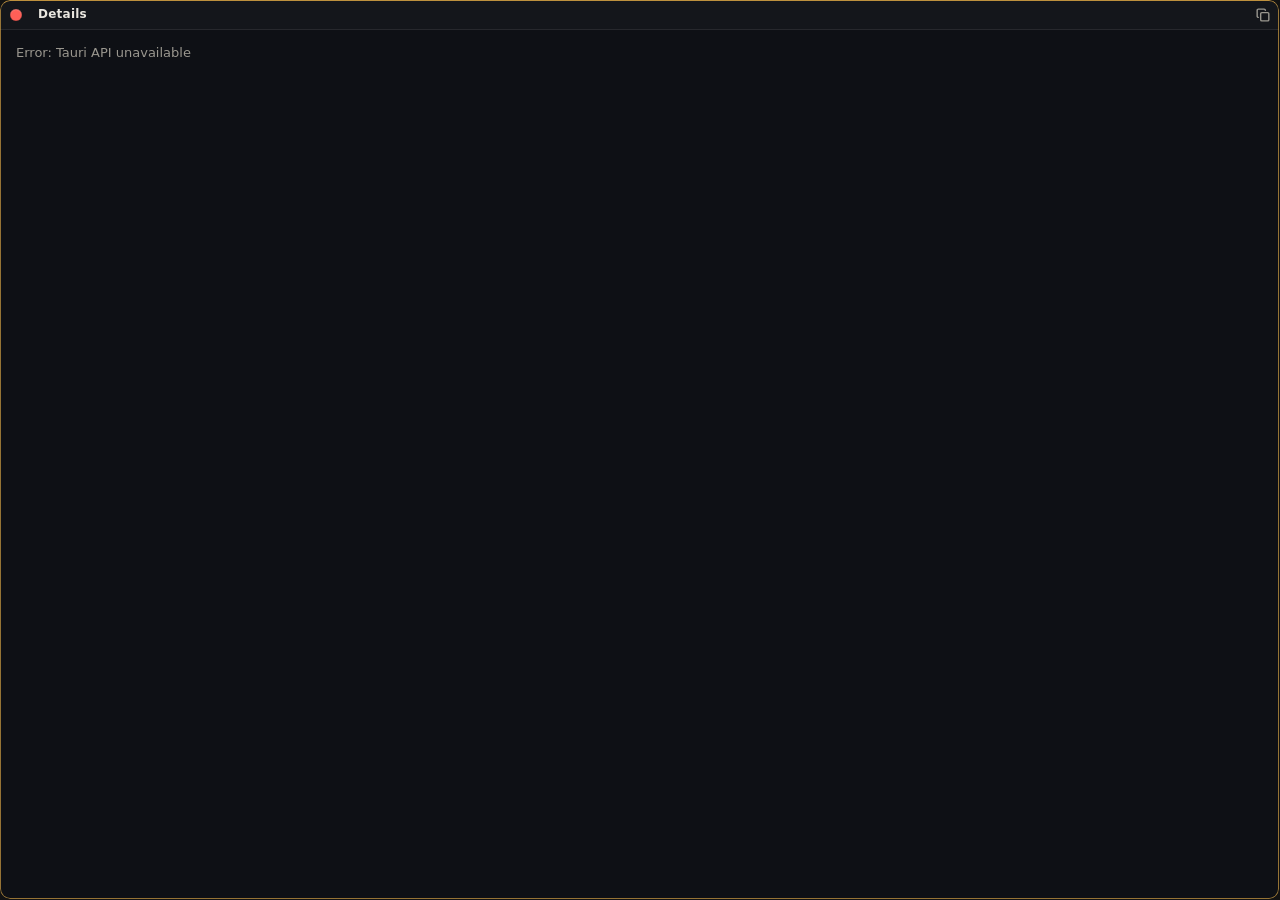
<file: app/ui/detail.html>
<!doctype html>
<html lang="en">
<head>
<meta charset="utf-8">
<meta name="viewport" content="width=device-width, initial-scale=1">
<title>Details</title>
<link rel="stylesheet" href="common.css">
<style>
  .hdr { display: flex; align-items: baseline; gap: 10px; flex-wrap: wrap; margin-bottom: 10px; }
  .big { font-size: 24px; font-weight: 700; font-variant-numeric: tabular-nums; }
  .big.acc { color: var(--accent); }
  .lbl { color: var(--muted); font-size: 12px; }
  .sp { flex: 1; }
  .tabs { display: inline-flex; background: rgba(255,255,255,0.05); border: 1px solid var(--line); border-radius: 8px; padding: 2px; }
  .tabs button { font: inherit; font-size: 12px; border: 0; background: transparent; color: var(--muted); padding: 4px 12px; border-radius: 6px; cursor: pointer; }
  .tabs button.on { background: var(--accent-soft); color: var(--accent); font-weight: 600; }
  .tabs button:disabled { opacity: 0.35; cursor: default; }
  .row2 { display: flex; gap: 10px; align-items: center; margin-bottom: 10px; flex-wrap: wrap; }
  select.target { min-width: 240px; font-weight: 600; }
  .summary { background: var(--panel); border: 1px solid var(--line); border-radius: var(--radius); padding: 9px 12px; margin-bottom: 12px; }
  .summary .l1 { font-weight: 600; margin-bottom: 4px; font-variant-numeric: tabular-nums; }
  .summary .l2 { display: flex; gap: 16px; flex-wrap: wrap; color: var(--muted); font-size: 12px; }
  .summary .l2 b { color: var(--text); font-variant-numeric: tabular-nums; }
  .chart { height: 90px; background: var(--panel); border: 1px solid var(--line); border-radius: var(--radius); padding: 8px; margin-bottom: 12px; }
  .chart svg { width: 100%; height: 100%; display: block; overflow: visible; }
  td.sk { position: relative; font-weight: 600; }
  td.sk .bg { position: absolute; left: 0; top: 2px; bottom: 2px; background: var(--accent-soft); border-radius: 4px; z-index: 0; }
  td.sk span { position: relative; display: inline-flex; align-items: center; }
  .nameit { color: var(--accent); cursor: pointer; font-weight: 400; font-size: 11px; margin-left: 6px; }
  td.sk input { position: relative; width: 100%; font: inherit; padding: 1px 6px; }
  .note { color: var(--dim); font-size: 11.5px; margin-top: 10px; }
</style>
</head>
<body>
<div class="shell">
  <div class="titlebar" data-drag>
    <span class="lights"><button type="button" class="lt r" data-win="close" title="Close"><svg viewBox="0 0 8 8"><path d="M2 2l4 4M6 2L2 6"/></svg></button></span>
    <div class="title" data-drag id="title">Details</div>
    <button class="icon-btn" id="bCopy" title="Copy skill breakdown"></button>
  </div>
  <div class="scroll"><div class="content" id="c"><span class="muted">Loading…</span></div></div>
</div>
<script src="common.js"></script>
<script>
(() => {
  const D = window.Daeva;
  document.getElementById("bCopy").innerHTML = D.icon("copy");
  D.wireTitlebar();
  let p = {};
  let data = null;
  let tab = "dmg";
  let target = null; // null = all targets
  let timer = null;
  let record = null;
  let editing = false;
  let namesLoading = false;

  async function load() {
    try {
      if (p.file) {
        if (!record) record = JSON.parse(await D.call("get_fight_record", { file: p.file }));
        data = (record.details || []).find((d) => d.id === p.actor_id) || null;
        if (data) data.fight_duration = record.duration;
      } else {
        data = await D.callJSON("get_detail", { fightId: p.fight_id ?? null, actorId: p.actor_id, target, pvp: p.pvp ?? null });
        const snap = await D.callJSON("get_snapshot", {});
        D.applyTheme(snap.ui);
        // While the name lists download, skill names are on the way.
        namesLoading = !!(snap.status && snap.status.monster_data === "loading");
        if (data && snap.fight) data.fight_duration = snap.fight.duration;
      }
      render();
    } catch (e) {
      document.getElementById("c").innerHTML = `<span class="muted">${D.esc(e)}</span>`;
    }
  }

  function chart(tl) {
    if (!tl || tl.length < 2) return "";
    const sm = tl.map((_, i) => { let s = 0, n = 0; for (let j = Math.max(0, i - 2); j <= i; j++) { s += tl[j]; n++; } return s / n; });
    const max = Math.max(1, ...sm);
    const W = 500, H = 74;
    const pts = sm.map((v, i) => `${((i / (sm.length - 1)) * W).toFixed(1)},${(H - (v / max) * H).toFixed(1)}`).join(" ");
    return `<div class="chart"><svg viewBox="0 0 ${W} ${H}" preserveAspectRatio="none">
      <polygon points="0,${H} ${pts} ${W},${H}" fill="var(--accent-soft)"/>
      <polyline points="${pts}" fill="none" stroke="var(--accent)" stroke-width="1.6" vector-effect="non-scaling-stroke"/>
      <text x="4" y="10" fill="#9a978f" font-size="9">${D.fmt(max)}/s peak (3s avg)</text></svg></div>`;
  }

  const pc = (x) => D.pct(x, 1);

  function render() {
    const c = document.getElementById("c");
    if (!data) { c.innerHTML = '<span class="muted">No data for this player.</span>'; return; }
    document.getElementById("title").innerHTML = `${D.esc(data.name)}${data.pvp ? ` <span style="color:#ff9d92;font-size:11px;font-weight:700">PvP</span>` : ""} <small>${D.dur(data.fight_duration || data.active_time)}</small>`;
    const color = D.classColor(data.class, data.name);
    const targets = data.targets || [];
    const opts = [`<option value="">${data.pvp ? "All enemies (PvP)" : "All targets"} · ${D.fmt(data.fight_dmg ?? data.dmg)}</option>`]
      .concat((() => {
        // Several targets can share a name (e.g. "Unknown monster"): number them.
        const seen = {}, total = {};
        targets.forEach((t) => (total[t.name] = (total[t.name] || 0) + 1));
        return targets.map((t) => {
          const n = total[t.name] > 1 ? ` ${(seen[t.name] = (seen[t.name] || 0) + 1)}` : "";
          return `<option value="${t.id}" ${String(t.id) === String(target) ? "selected" : ""}>${D.esc(t.name)}${n} · ${D.fmt(t.dmg)}</option>`;
        });
      })()).join("");
    const head = `
      <div class="hdr">
        ${D.classIcon(data.class, 22)}
        <span class="big acc" style="color:${color}">${D.fmt(tab === "taken" ? data.taken : tab === "heal" ? data.heal : data.dmg)}</span>
        <span class="lbl">${tab === "taken" ? "damage taken" : tab === "heal" ? "healing" : "damage"}</span>
        <span class="big">${D.pct(data.active_share ?? 1)}</span><span class="lbl">active</span>
        ${data.cp ? `<span class="lbl">CP ${Number(data.cp).toLocaleString()}</span>` : ""}
        <span class="sp"></span>
        <span class="tabs">
          <button data-tab="dmg" class="${tab === "dmg" ? "on" : ""}">Dmg</button>
          <button data-tab="heal" class="${tab === "heal" ? "on" : ""}">Heal</button>
          <button data-tab="taken" class="${tab === "taken" ? "on" : ""}">Taken</button>
        </span>
      </div>`;
    let body;
    if (tab === "heal") {
      const hs = data.heal_skills || [];
      const who = data.healed || [];
      body = hs.length
        ? `<div class="summary"><div class="l1">${D.fmt(data.heal)} healing · ${D.fmt(data.heal / Math.max(1, data.fight_duration || data.active_time))}/s</div></div>
           <table class="grid"><thead><tr><th>Skill</th><th>Healing</th><th>%</th><th>Casts</th><th>Hits</th><th>Crit</th><th>Max</th><th>Avg</th></tr></thead><tbody>${hs.map((s) => `<tr><td>${D.skillIcon(s.id, 16)}${D.esc(s.name)}</td><td><b>${D.fmt(s.amount)}</b></td><td>${pc(s.share)}</td><td>${s.casts}×</td><td>${s.hits}</td><td>${pc(s.crit_rate)}</td><td>${D.fmt(s.max)}</td><td>${D.fmt(s.avg)}</td></tr>`).join("")}</tbody></table>
           <h2>Healed</h2><table class="grid"><tbody>${who.map((w) => `<tr><td>${D.esc(w.name)}</td><td>${D.fmt(w.amount)}</td></tr>`).join("")}</tbody></table>`
        : '<p class="muted">No healing in this fight.</p>';
    } else if (tab === "taken") {
      const rows = data.taken_from || [];
      const def = data.taken_hits ? `<div class="summary"><div class="l1">${data.taken_hits} hits taken</div><div class="l2"><span>Parried <b>${pc(data.taken_parry_rate)}</b></span><span>Blocked <b>${pc(data.taken_block_rate)}</b></span><span>Perfect parry/block <b>${pc(data.taken_perfect_block_rate)}</b></span></div></div>` : "";
      body = rows.length
        ? def + `<table class="grid"><thead><tr><th>Source</th><th>Damage</th><th>%</th></tr></thead><tbody>${rows.map((r) => `<tr><td>${D.esc(r.name)}</td><td>${D.fmt(r.dmg)}</td><td>${pc(r.dmg / Math.max(1, data.taken))}</td></tr>`).join("")}</tbody></table>`
        : '<p class="muted">No damage taken in this fight.</p>';
    } else {
      const top = Math.max(1, ...data.skills.map((s) => s.dmg));
      body = `
        <div class="row2">${p.file ? "" : `<select class="target" id="tsel">${opts}</select>`}</div>
        <div class="summary">
          <div class="l1">${D.dur(data.active_time)} · ${D.fmt(data.dps)} DPS · ${data.casts ?? "–"} casts · ${data.hits} hits · max ${D.fmt(data.max_hit)}</div>
          <div class="l2">
            <span>Crit <b>${pc(data.crit_rate)}</b></span>
            <span>Parry <b>${pc(data.parry_rate)}</b></span>
            <span>Back <b>${pc(data.back_rate)}</b></span>
            <span>Front <b>${pc(data.front_rate)}</b></span>
            <span>Perfect <b>${pc(data.perfect_rate)}</b></span>
            <span>Double <b>${pc(data.double_rate)}</b></span>
            <span>Multi <b>${pc(data.multi_rate)}</b></span>
          </div>
        </div>
        ${target ? "" : chart(data.timeline)}
        <table class="grid">
          <thead><tr><th>Skill</th><th>Damage</th><th>%</th><th>Casts</th><th>Hits</th><th>Multi%</th><th>Crit</th><th>Back</th><th>Front</th><th>Double</th><th>Max</th><th>Avg</th><th>Parry%</th></tr></thead>
          <tbody>${data.skills.map((s) => `<tr>
            <td class="sk" data-skill="${s.id}"><i class="bg" style="width:${((s.dmg / top) * 100).toFixed(1)}%"></i><span>${D.skillIcon(s.id, 18)}${D.esc(s.name)}</span>${s.named === false && !namesLoading ? `<span class="nameit" title="Name this skill (saved for good)">✎</span><span class="nameit lk" data-lk="${s.id}" title="Open on aion2.gaming.tools">🔎</span>` : ""}</td>
            <td><b>${D.fmt(s.dmg)}</b></td><td>${pc(s.share)}</td>
            <td>${s.casts == null ? "–" : s.casts + "×"}</td><td>${s.hits}</td><td>${pc(s.multi_rate)}</td>
            <td>${pc(s.crit_rate)}</td><td>${pc(s.back_rate)}</td><td>${pc(s.front_rate)}</td><td>${pc(s.double_rate)}</td>
            <td>${D.fmt(s.max)}</td><td>${D.fmt(s.avg)}</td><td>${pc(s.parry_rate)}</td></tr>`).join("")}</tbody>
        </table>
        <div class="note">Crit, Back, Front, Perfect, Double and multi-hits are confirmed. Rates are per damage result.</div>`;
    }
    // Redrawing replaces the target list, which closed it as it opened:
    // wait while it has focus (picking a target lets go of it).
    if (editing || document.activeElement?.id === "tsel") return;
    c.innerHTML = head + body;
    const sel = document.getElementById("tsel");
    if (sel) sel.onchange = () => { target = sel.value ? Number(sel.value) : null; sel.blur(); load(); };
  }

  // One handler on the container, acting on press: the table redraws every
  // second, which used to swallow clicks.
  document.getElementById("c").addEventListener("pointerdown", (ev) => {
    const tabBtn = ev.target.closest("[data-tab]");
    if (tabBtn) { if (!tabBtn.disabled) { tab = tabBtn.dataset.tab; render(); } return; }
    const lk = ev.target.closest("td.sk [data-lk]");
    if (lk) {
      ev.preventDefault();
      D.call("open_lookup", { kind: "skill", id: Number(lk.dataset.lk) }).then(() => D.toast("Opened in your browser")).catch((e) => D.toast(String(e)));
      return;
    }
    const b = ev.target.closest("td.sk .nameit");
    if (!b) return;
    ev.preventDefault();
    const td = b.closest("td");
    editing = true;
    td.querySelectorAll("span").forEach((x) => x.remove());
    td.insertAdjacentHTML("beforeend", '<input maxlength="60" placeholder="Skill name, then Enter">');
    const i = td.querySelector("input");
    // The window takes the keyboard only to type this (see D.typing).
    D.typing(true).then(() => i.focus());
    const done = () => { editing = false; render(); };
    i.onkeydown = async (e2) => {
      if (e2.key === "Escape") return done();
      if (e2.key !== "Enter" || !i.value.trim()) return;
      try { const n = await D.call("set_name", { kind: "skill", id: Number(td.dataset.skill), name: i.value }); D.toast("Saved: " + n); } catch (e) { D.toast(String(e)); }
      done();
      load();
    };
    i.onblur = () => setTimeout(() => { if (editing && document.activeElement !== i) done(); }, 150);
  });

  document.getElementById("bCopy").onclick = async () => {
    if (!data) return;
    const lines = [`**${data.name}**${data.class ? " (" + data.class + ")" : ""} — ${D.fmt(data.dmg)} dmg, ${D.fmt(data.dps)}/s · crit ${pc(data.crit_rate)}`];
    data.skills.slice(0, 12).forEach((s, i) => lines.push(`\`${String(i + 1).padStart(2)}.\` ${s.name} — ${D.fmt(s.dmg)} (${pc(s.share)}) · ${s.casts ?? "?"} casts · ${s.hits} hits · crit ${pc(s.crit_rate)}`));
    try { await D.call("copy_text", { text: lines.join("\n") }); D.toast("Copied"); } catch (e) { D.toast(String(e)); }
  };

  async function init() {
    p = await D.params();
    target = p.target ?? null; // the overlay's boss when the DPS clock is boss time
    record = null;
    clearInterval(timer);
    await D.loadArt();
    await load();
    if (!p.file) timer = setInterval(() => { if (!document.hidden) load(); }, 1000); // hidden window: don't poll
  }
  window.__reloadParams = init;
  init();
})();
</script>
</body>
</html>
</file>
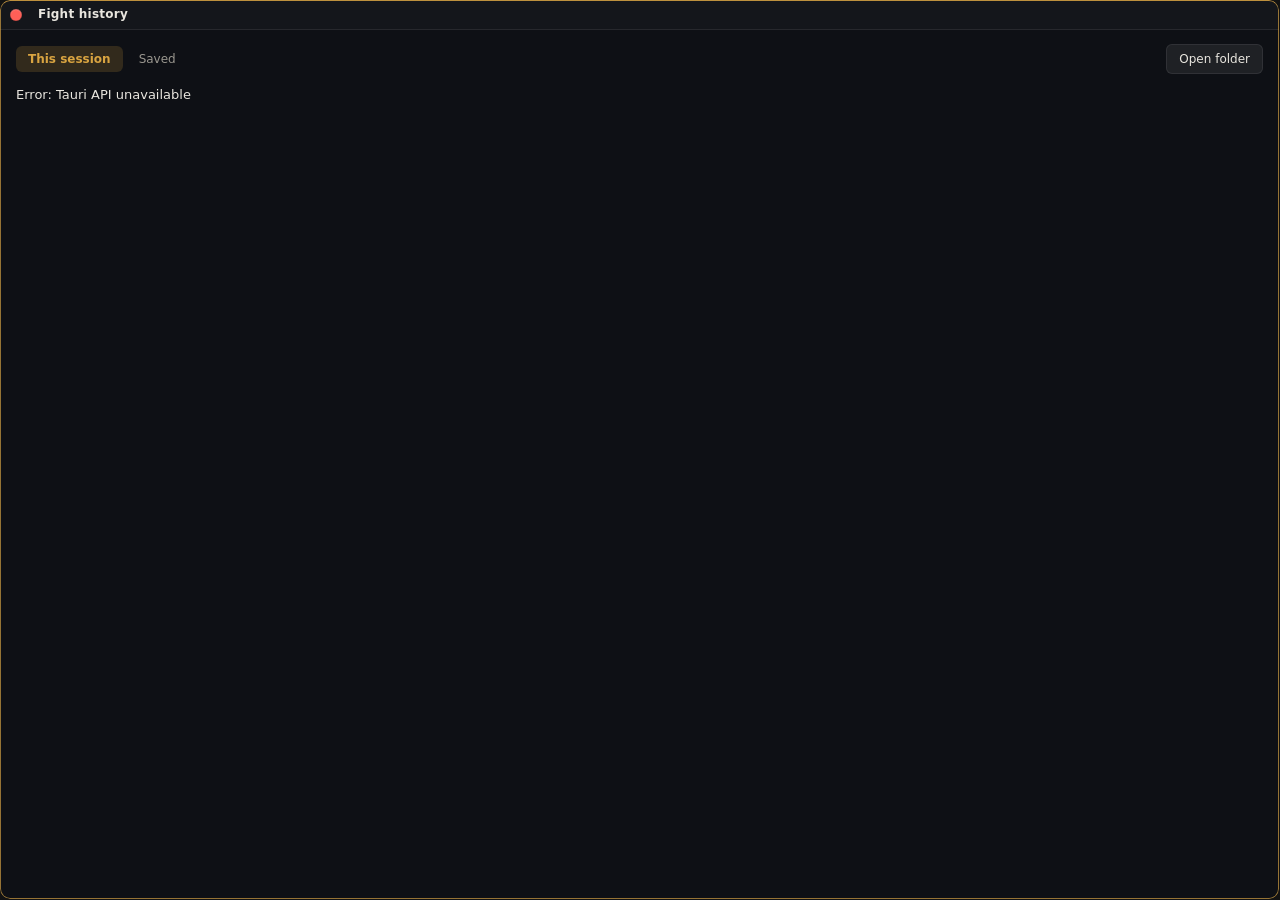
<file: app/ui/history.html>
<!doctype html>
<html lang="en">
<head>
<meta charset="utf-8">
<meta name="viewport" content="width=device-width, initial-scale=1">
<title>History</title>
<link rel="stylesheet" href="common.css">
<style>
  .tabs { display: flex; gap: 4px; margin-bottom: 12px; align-items: center; }
  .tab { padding: 5px 12px; border-radius: 6px; cursor: pointer; color: var(--muted); font-size: 12px; }
  .tab.on { background: var(--accent-soft); color: var(--accent); font-weight: 600; }
  .tabs .sp { flex: 1; }
  .fight { margin-top: 16px; border-top: 1px solid var(--line); padding-top: 12px; }
  .fight .hd { display: flex; align-items: baseline; gap: 10px; margin-bottom: 8px; }
  .fight .hd .t { font-size: 15px; font-weight: 600; }
  .fight .hd .sp { flex: 1; }
  .ok { color: var(--good); }
  .dotc { display: inline-block; width: 8px; height: 8px; border-radius: 2px; margin-right: 6px; vertical-align: middle; }
  tr.sel td { background: var(--accent-soft); }
  .pb { font-size: 12px; }
  .bestline { margin: 4px 0 10px; font-size: 12px; color: var(--muted); } .bestline b { color: #ffd166; }
  .pvtag { display: inline-block; padding: 0 5px; margin-right: 5px; border-radius: 4px; font-size: 10.5px; font-weight: 700; color: #ff9d92; background: rgba(229,92,92,.13); border: 1px solid rgba(229,92,92,.45); }
  .dl { color: var(--good); } .tk { color: #f08a7e; }
</style>
</head>
<body>
<div class="shell">
  <div class="titlebar" data-drag>
    <span class="lights"><button type="button" class="lt r" data-win="close" title="Close"><svg viewBox="0 0 8 8"><path d="M2 2l4 4M6 2L2 6"/></svg></button></span>
    <div class="title" data-drag>Fight history</div>
  </div>
  <div class="scroll"><div class="content">
    <div class="tabs">
      <span class="tab on" data-tab="session">This session</span>
      <span class="tab" data-tab="saved">Saved</span>
      <span class="sp"></span>
      <button class="btn" id="bFolder">Open folder</button>
    </div>
    <div id="list"></div>
    <div id="fight"></div>
  </div></div>
</div>
<script src="common.js"></script>
<script>
(() => {
  const D = window.Daeva;
  D.wireTitlebar();
  let tab = "session";
  let data = { session: [], saved: [] };
  let selected = null;

  document.querySelectorAll(".tab").forEach((t) => (t.onclick = () => {
    tab = t.dataset.tab;
    document.querySelectorAll(".tab").forEach((x) => x.classList.toggle("on", x === t));
    selected = null;
    document.getElementById("fight").innerHTML = "";
    renderList();
  }));
  document.getElementById("bFolder").onclick = () => D.call("open_folder", { which: "history" });

  async function refresh() {
    try {
      data = await D.callJSON("get_history");
      renderList();
    } catch (e) { document.getElementById("list").textContent = String(e); }
  }

  function key(f) { return f.file || f.fight_id; }

  function renderList() {
    const rows = data[tab] || [];
    if (!rows.length) {
      document.getElementById("list").innerHTML = `<p class="muted">${tab === "session" ? "No finished fights yet this session." : "No saved fights yet. Finished fights are saved automatically."}</p>`;
      return;
    }
    document.getElementById("list").innerHTML = `<table class="grid"><thead><tr><th>When</th><th>Target</th><th>Time</th><th>Party DPS</th><th>Total</th><th>You</th><th>Top</th><th></th></tr></thead><tbody>${rows.map((f) => `
      <tr class="click${String(key(f)) === String(selected) ? " sel" : ""}" data-k="${D.esc(key(f))}">
        <td>${D.when(f.started_unix)}</td><td style="text-align:left">${f.pvp ? `<span class="pvtag" title="PvP: ${f.pvp} ${f.pvp === 1 ? "enemy" : "enemies"}">PvP</span>` : ""}${D.esc(f.target || "—")}${f.pvp > 1 ? ` <span class="muted">+${f.pvp - 1}</span>` : ""}</td><td>${D.dur(f.duration)}</td>
        <td>${D.fmt(f.dps)}</td><td>${D.fmt(f.total)}</td><td>${f.mine ? D.fmt(f.mine) + (f.pb ? ' <span class="pb" title="Your personal best on this boss">🏆</span>' : "") : "–"}</td><td>${D.esc(f.top || "")}</td><td>${f.boss_killed ? '<span class="ok">✓</span>' : ""}</td></tr>`).join("")}</tbody></table>`;
    document.querySelectorAll("#list tr.click").forEach((tr) => (tr.onclick = () => { selected = tr.dataset.k; renderList(); openFight(selected); }));
  }

  async function openFight(k) {
    const args = tab === "saved" ? { file: k } : { fightId: Number(k) };
    try {
      const rec = JSON.parse(await D.call("get_fight_record", args));
      const el = document.getElementById("fight");
      const pv = rec.pvp && rec.pvp.show ? rec.pvp : null;
      // The detail sits under the list: bring it into view.
      requestAnimationFrame(() => el.scrollIntoView({ block: "start" }));
      if (pv) {
        // PvP: the players you fought, what you dealt each and took from each.
        const en = pv.enemies || [];
        el.innerHTML = `<div class="fight">
          <div class="hd"><span class="t"><span class="pvtag">PvP</span>${D.esc(pv.foe ? pv.foe.name : "PvP")}</span><span class="muted">${D.dur(pv.secs)} · dealt <span class="dl">${D.fmt(pv.dealt)}</span> · took <span class="tk">${D.fmt(pv.taken)}</span> · ${D.fmt(pv.dps)}/s</span><span class="sp"></span><button class="btn" id="bCopyF">Copy summary</button></div>
          <table class="grid"><thead><tr><th>Enemy</th><th>Dealt</th><th>Taken</th></tr></thead><tbody>
          ${en.map((x) => `<tr><td>${D.classIcon(x.class, 13) || `<span class="dotc" style="background:${D.classColor(x.class, x.name)}"></span>`} ${D.esc(x.name)} <span class="muted">${D.esc(x.class || "")}</span>${x.faction ? ` <img src="img/factions/${x.faction.toLowerCase()}.png" title="${D.esc(x.faction)}" alt="${D.esc(x.faction)}" style="height:12px;vertical-align:-2px;filter:brightness(1.7)">` : ""}${x.died ? ` <span title="Died in this fight">✝</span>` : ""}</td><td class="dl">${D.fmt(x.dealt)}</td><td class="tk">${x.taken ? D.fmt(x.taken) : "–"}</td></tr>`).join("")}
          </tbody></table></div>`;
        document.getElementById("bCopyF").onclick = async () => {
          const lines = [`**PvP** — ${D.dur(pv.secs)} — dealt ${D.fmt(pv.dealt)}, took ${D.fmt(pv.taken)}`];
          en.slice(0, 12).forEach((x, i) => lines.push(`\`${String(i + 1).padStart(2)}.\` ${x.name}${x.class ? " (" + x.class + ")" : ""} — dealt ${D.fmt(x.dealt)}, took ${D.fmt(x.taken)}`));
          await D.call("copy_text", { text: lines.join("\n") });
          D.toast("Copied");
        };
        return;
      }
      // Faction emblems only when both factions are in the list (see the overlay).
      const mix = new Set(rec.players.map((p) => p.faction).filter(Boolean)).size > 1;
      el.innerHTML = `<div class="fight">
        <div class="hd"><span class="t">${D.esc(rec.target ? rec.target.name : "Fight")}</span><span class="muted">${D.dur(rec.duration)} · ${D.fmt(rec.total)} dmg · ${D.fmt(rec.dps)}/s</span><span class="sp"></span><button class="btn" id="bCopyF">Copy summary</button></div>
        ${rec.best ? `<div class="bestline">🏆 Your best on this boss: <b>${D.fmt(rec.best.dps)}/s</b> · ${D.when(rec.best.started_unix)}${rec.best.this ? " · <b>this fight</b>" : ""} · ${rec.best.count} ${rec.best.count === 1 ? "fight" : "fights"} recorded</div>` : ""}
        <table class="grid"><thead><tr><th>Player</th><th>DPS</th><th>Damage</th><th>Share</th><th>Crit</th><th>Max hit</th></tr></thead><tbody>
        ${rec.players.map((p) => `<tr class="click" data-id="${p.id}"><td>${D.classIcon(p.class, 13) || `<span class="dotc" style="background:${D.classColor(p.class, p.name)}"></span>`} ${D.esc(p.name)} <span class="muted">${D.esc(p.class || "")}</span>${mix && p.faction ? ` <img src="img/factions/${p.faction.toLowerCase()}.png" title="${D.esc(p.faction)}" alt="${D.esc(p.faction)}" style="height:12px;vertical-align:-2px;filter:brightness(1.7)">` : ""}</td><td>${D.fmt(p.dps)}</td><td>${D.fmt(p.dmg)}</td><td>${D.pct(p.share, 1)}</td><td>${D.pct(p.crit_rate)}</td><td>${D.fmt(p.max_hit)}</td></tr>`).join("")}
        </tbody></table>
        ${rec.loot && rec.loot.length ? `<h2>Loot</h2><table class="grid"><tbody>${rec.loot.map((l) => `<tr><td>${D.esc(l.item)}${l.count > 1 ? " ×" + l.count : ""}</td><td>${D.esc(l.grade_name || (l.grade != null ? "grade " + l.grade : ""))}</td><td>${D.esc(l.who)}</td></tr>`).join("")}</tbody></table>` : ""}
      </div>`;
      el.querySelectorAll("tr.click").forEach((tr) => (tr.onclick = () => {
        const params = tab === "saved" ? { file: k, actor_id: Number(tr.dataset.id) } : { fight_id: Number(k), actor_id: Number(tr.dataset.id) };
        D.call("open_window", { kind: "detail", params: JSON.stringify(params) });
      }));
      document.getElementById("bCopyF").onclick = async () => {
        const lines = [`**${rec.target ? rec.target.name : "Fight"}** — ${D.dur(rec.duration)} — ${D.fmt(rec.total)} total, ${D.fmt(rec.dps)}/s${rec.boss_killed ? " — killed" : ""}`];
        rec.players.slice(0, 12).forEach((p, i) => lines.push(`\`${String(i + 1).padStart(2)}.\` ${p.name}${p.class ? " (" + p.class + ")" : ""} — ${D.fmt(p.dmg)} (${D.fmt(p.dps)}/s) ${D.pct(p.share, 1)}`));
        await D.call("copy_text", { text: lines.join("\n") });
        D.toast("Copied");
      };
    } catch (e) { D.toast(String(e)); }
  }

  window.__reloadParams = refresh;
  D.callJSON("get_snapshot", {}).then((s) => D.applyTheme(s.ui)).catch(() => {});
  refresh();
  setInterval(() => { if (tab === "session" && !document.hidden) refresh(); }, 5000);
})();
</script>
</body>
</html>
</file>
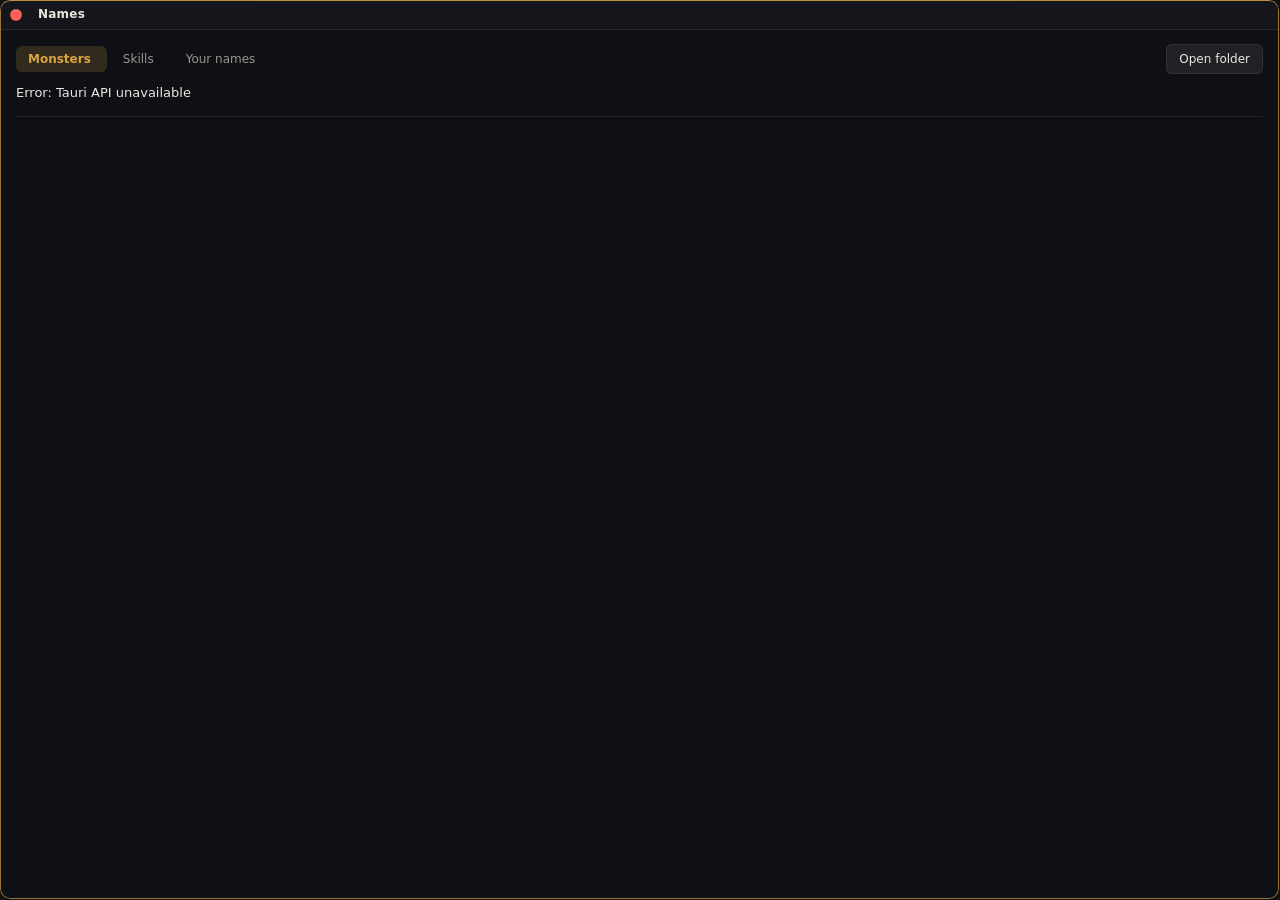
<file: app/ui/names.html>
<!doctype html>
<html lang="en">
<head>
<meta charset="utf-8">
<meta name="viewport" content="width=device-width, initial-scale=1">
<title>Names</title>
<link rel="stylesheet" href="common.css">
<style>
  .tabs { display: flex; gap: 4px; margin-bottom: 10px; align-items: center; }
  .tab { padding: 5px 12px; border-radius: 6px; cursor: pointer; color: var(--muted); font-size: 12px; }
  .tab.on { background: var(--accent-soft); color: var(--accent); font-weight: 600; }
  .tabs .sp { flex: 1; }
  .intro { color: var(--muted); font-size: 12px; margin: 0 0 10px; line-height: 1.5; }
  table.grid td { vertical-align: middle; }
  td.id { font-family: ui-monospace, Consolas, monospace; color: var(--muted); }
  td.inp { width: 46%; }
  td.inp input { width: 100%; }
  .count { color: var(--dim); font-weight: 400; margin-left: 4px; }
  .done { color: var(--good); }
  .lk { cursor: pointer; color: var(--accent); white-space: nowrap; }
  .st { font-size: 11px; color: var(--dim); white-space: nowrap; }
  .st.pending { color: var(--warn); }
  .strike input { text-decoration: line-through; color: var(--dim); }
  .official { color: var(--good); font-weight: 600; }
  .credit { margin-top: 14px; padding-top: 10px; border-top: 1px solid var(--line); font-size: 11.5px; color: var(--muted); }
  .credit a { color: var(--accent); cursor: pointer; text-decoration: underline; }
</style>
</head>
<body>
<div class="shell">
  <div class="titlebar" data-drag>
    <span class="lights"><button type="button" class="lt r" data-win="close" title="Close"><svg viewBox="0 0 8 8"><path d="M2 2l4 4M6 2L2 6"/></svg></button></span>
    <div class="title" data-drag>Names</div>
  </div>
  <div class="scroll"><div class="content">
    <div class="tabs">
      <span class="tab on" data-tab="npcs">Monsters<span class="count" id="cN"></span></span>
      <span class="tab" data-tab="skills">Skills<span class="count" id="cS"></span></span>
      <span class="tab" data-tab="mine">Your names<span class="count" id="cM"></span></span>
      <span class="sp"></span>
      <button class="btn" id="bFolder">Open folder</button>
    </div>
    <p class="intro" id="intro"></p>
    <div id="list"></div>
    <div class="credit" id="credit"></div>
  </div></div>
</div>
<script src="common.js"></script>
<script>
(() => {
  const D = window.Daeva;
  D.wireTitlebar();
  let tab = "npcs";
  let data = { npcs: [], skills: [], named: [] };
  const INTRO = {
    npcs: "Monsters met without a name, most recent first. Names come from aion2.gaming.tools automatically (updated daily); for anything not there yet, type the name from the target frame and press Enter. Your name always wins and fixes old fights too.",
    skills: "Player skills seen without a name. One name covers every rank and variant of that skill, DoT included.",
    mine: "Everything you have named. This is your own database, saved as my-names.json in the data folder. Clear a name and press Enter to remove it.",
  };

  document.querySelectorAll(".tab").forEach((t) => (t.onclick = () => {
    tab = t.dataset.tab;
    document.querySelectorAll(".tab").forEach((x) => x.classList.toggle("on", x === t));
    render();
  }));
  document.getElementById("bFolder").onclick = () => D.call("open_folder", { which: "data" });

  async function refresh() {
    if (document.activeElement && document.activeElement.tagName === "INPUT") return;
    try { data = await D.callJSON("get_names"); render(); } catch (e) { document.getElementById("list").textContent = String(e); }
  }

  const ago = (t) => (t ? D.when(t) : "");
  const ST = { pending: "Waiting for name data", missing: "Not on gaming.tools", failed: "Lookup failed, retrying later", off: "" };
  const st = (x) => `<span class="st ${x.lookup || ""}">${ST[x.lookup] || ""}</span>`;
  const lk = (kind, id) => `<span class="lk" data-lk="${kind}" data-lid="${id}" title="Open this ${kind === "npc" ? "monster" : "skill"} on aion2.gaming.tools">🔎</span>`;
  const input = (kind, id, value, ph) => `<input type="text" maxlength="60" data-kind="${kind}" data-id="${id}" value="${D.esc(value || "")}" placeholder="${D.esc(ph || "Type the name, press Enter")}">`;

  function render() {
    document.getElementById("cN").textContent = data.npcs.length || "";
    document.getElementById("cS").textContent = data.skills.length || "";
    document.getElementById("cM").textContent = data.named.length || "";
    document.getElementById("intro").textContent = INTRO[tab];
    const el = document.getElementById("list");
    if (tab === "npcs") {
      el.innerHTML = data.npcs.length
        ? `<table class="grid"><thead><tr><th>Monster</th><th>Max HP</th><th>Where</th><th>Seen</th><th></th><th>Name</th></tr></thead><tbody>${data.npcs.map((n) => `
          <tr><td class="id">#${n.id} ${lk("npc", n.id)}</td><td>${n.max_hp ? D.fmt(n.max_hp) : "–"}</td><td>${D.esc(n.zone || "")}</td><td>${ago(n.last)}</td><td>${st(n)}</td><td class="inp">${input("npc", n.id)}</td></tr>`).join("")}</tbody></table>`
        : '<p class="done">Every monster you have met has a name.</p>';
    } else if (tab === "skills") {
      el.innerHTML = data.skills.length
        ? `<table class="grid"><thead><tr><th>Skill</th><th>Class</th><th>Seen</th><th></th><th>Name</th></tr></thead><tbody>${data.skills.map((s) => `
          <tr><td class="id">${s.id} ${lk("skill", s.id)}</td><td>${D.classIcon(s.class, 12)} ${D.esc(s.class || "")}</td><td>${ago(s.last)}</td><td>${st(s)}</td><td class="inp">${input("skill", s.id)}</td></tr>`).join("")}</tbody></table>`
        : '<p class="done">Every skill you have seen has a name.</p>';
    } else {
      el.innerHTML = data.named.length
        ? `<table class="grid"><thead><tr><th>Type</th><th>Id</th><th>Your name</th><th>Shown as</th></tr></thead><tbody>${data.named.map((n) => `
          <tr><td>${n.kind === "npc" ? "Monster" : "Skill"}</td><td class="id">${n.id}</td><td class="inp${n.official ? " strike" : ""}">${input(n.kind, n.id, n.name)}</td><td>${n.official ? `<span class="official">${D.esc(n.shown || "")}</span> <span class="st">· official name</span>` : `${D.esc(n.name)} <span class="st">· yours (no official name)</span>`}</td></tr>`).join("")}</tbody></table>`
        : '<p class="muted">Nothing named yet.</p>';
    }
    el.querySelectorAll("[data-lk]").forEach((b) => (b.onclick = () => D.call("open_lookup", { kind: b.dataset.lk, id: Number(b.dataset.lid) }).catch((e) => D.toast(String(e)))));
    document.getElementById("credit").innerHTML = `Monster and skill names from the <a id="gt">AION 2 Global Database (aion2.gaming.tools)</a>, used with the kind permission of its team${data.site_bulk ? ` · ${data.site_bulk.npcs.toLocaleString()} monsters and ${data.site_bulk.skills.toLocaleString()} skills, updated ${D.when(data.site_bulk.at)}` : data.site_count ? ` · ${data.site_count} names fetched so far` : ""}.${data.lookup_status ? ` <span class="st">${D.esc(data.lookup_status)}</span>` : ""}${data.lookup_on === false ? " Automatic look-ups are off in Settings." : ""}`;
    document.getElementById("gt").onclick = () => D.call("open_lookup", { kind: "site", id: 0 });
    el.querySelectorAll("input[data-kind]").forEach((i) => {
      i.onkeydown = async (ev) => {
        if (ev.key === "Escape") { i.value = i.defaultValue; i.blur(); return; }
        if (ev.key !== "Enter") return;
        if (!i.value.trim() && tab !== "mine") return;
        try {
          const saved = await D.call("set_name", { kind: i.dataset.kind, id: Number(i.dataset.id), name: i.value });
          D.toast(saved ? `Saved: ${saved}` : "Name removed");
          i.blur();
          i.value = "";
          refresh();
        } catch (e) { D.toast(String(e)); }
      };
    });
  }

  window.__reloadParams = refresh;
  D.callJSON("get_snapshot", {}).then((s) => D.applyTheme(s.ui)).catch(() => {});
  refresh();
  setInterval(() => { if (!document.hidden) refresh(); }, 4000);
})();
</script>
</body>
</html>
</file>
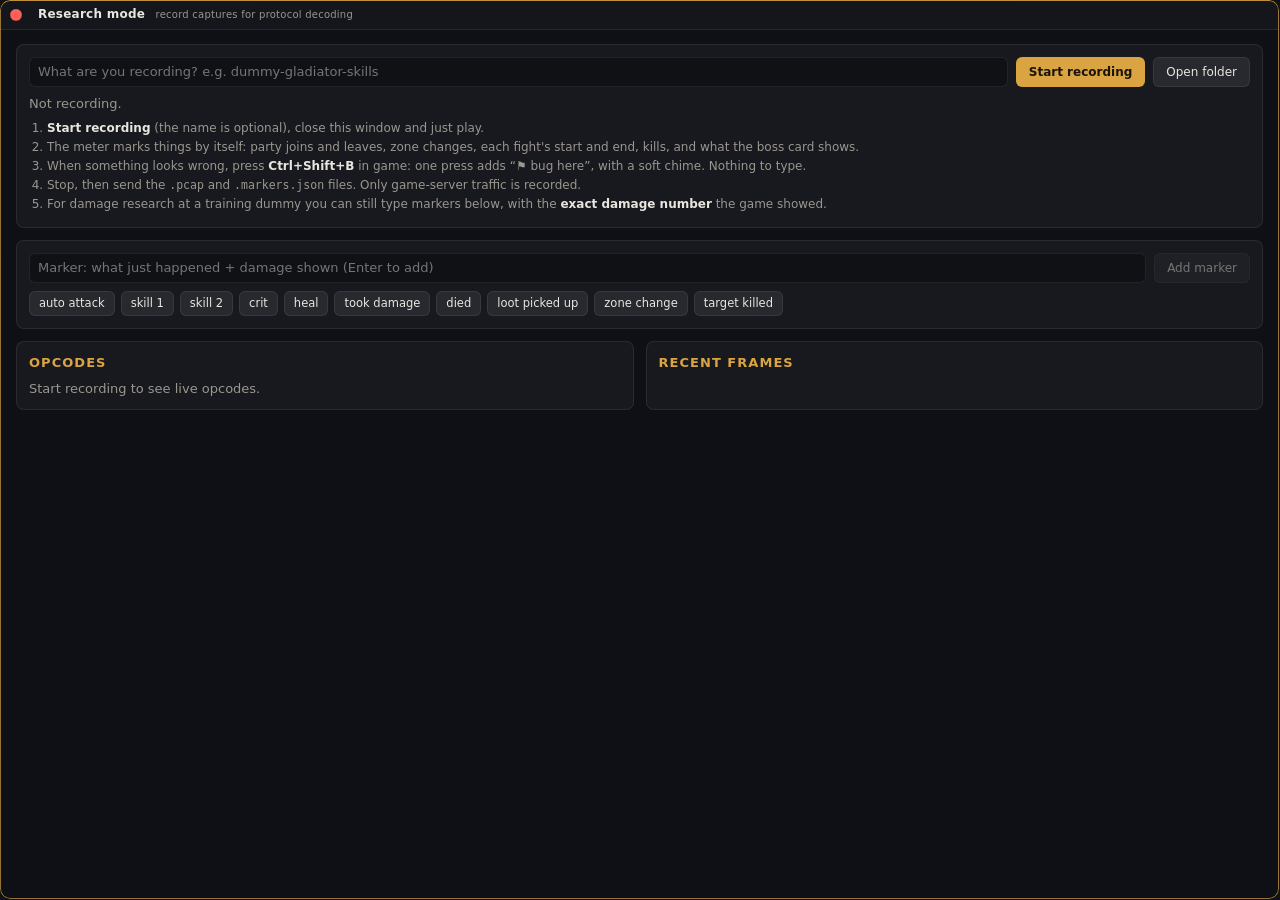
<file: app/ui/research.html>
<!doctype html>
<html lang="en">
<head>
<meta charset="utf-8">
<meta name="viewport" content="width=device-width, initial-scale=1">
<title>Research</title>
<link rel="stylesheet" href="common.css">
<style>
  .content { display: flex; flex-direction: column; gap: 12px; }
  .card { background: var(--panel); border: 1px solid var(--line); border-radius: var(--radius); padding: 12px; }
  .line { display: flex; gap: 8px; align-items: center; flex-wrap: wrap; }
  .line input[type=text] { flex: 1; min-width: 160px; }
  .stat { font-variant-numeric: tabular-nums; }
  .quick { display: flex; gap: 6px; flex-wrap: wrap; margin-top: 8px; }
  .quick button { font-size: 11.5px; padding: 4px 9px; }
  .cols { display: grid; grid-template-columns: 1fr 1fr; gap: 12px; min-height: 0; }
  .frames { max-height: 360px; overflow: auto; }
  .fr { padding: 5px 0; border-bottom: 1px solid rgba(255,255,255,0.05); }
  .fr .h { display: flex; gap: 8px; font-size: 11.5px; }
  .fr .h b { color: var(--accent); font-weight: 600; }
  .fr .x { font-family: var(--mono); font-size: 10.5px; color: var(--muted); word-break: break-all; }
  .fr .j { font-family: var(--mono); font-size: 10.5px; color: var(--good); word-break: break-all; }
  ol { margin: 6px 0 0 18px; padding: 0; color: var(--muted); font-size: 12px; line-height: 1.6; }
  ol b { color: var(--text); }
  .ops { max-height: 360px; overflow: auto; }
  .ops td.mono { text-align: left; max-width: 180px; overflow: hidden; text-overflow: ellipsis; }
</style>
</head>
<body>
<div class="shell">
  <div class="titlebar" data-drag>
    <span class="lights"><button type="button" class="lt r" data-win="close" title="Close"><svg viewBox="0 0 8 8"><path d="M2 2l4 4M6 2L2 6"/></svg></button></span>
    <div class="title" data-drag>Research mode <small>record captures for protocol decoding</small></div>
  </div>
  <div class="scroll"><div class="content">
    <div class="card">
      <div class="line">
        <input type="text" id="label" placeholder="What are you recording? e.g. dummy-gladiator-skills">
        <button class="btn primary" id="bRec">Start recording</button>
        <button class="btn" id="bFolder">Open folder</button>
      </div>
      <div class="muted stat" id="recStat" style="margin-top:8px">Not recording.</div>
      <ol>
        <li><b>Start recording</b> (the name is optional), close this window and just play.</li>
        <li>The meter marks things by itself: party joins and leaves, zone changes, each fight's start and end, kills, and what the boss card shows.</li>
        <li>When something looks wrong, press <b>Ctrl+Shift+B</b> in game: one press adds “⚑ bug here”, with a soft chime. Nothing to type.</li>
        <li>Stop, then send the <span class="mono">.pcap</span> and <span class="mono">.markers.json</span> files. Only game-server traffic is recorded.</li>
        <li>For damage research at a training dummy you can still type markers below, with the <b>exact damage number</b> the game showed.</li>
      </ol>
    </div>
    <div class="card">
      <div class="line">
        <input type="text" id="marker" placeholder="Marker: what just happened + damage shown (Enter to add)">
        <button class="btn" id="bMark" disabled>Add marker</button>
      </div>
      <div class="quick" id="quick"></div>
    </div>
    <div class="cols">
      <div class="card"><h2>Opcodes</h2><div class="ops" id="ops"><span class="muted">Start recording to see live opcodes.</span></div></div>
      <div class="card"><h2>Recent frames</h2><div class="frames" id="frames"></div></div>
    </div>
  </div></div>
</div>
<script src="common.js"></script>
<script>
(() => {
  const D = window.Daeva;
  D.wireTitlebar();
  const $ = (id) => document.getElementById(id);
  let recording = false;
  const QUICK = ["auto attack", "skill 1", "skill 2", "crit", "heal", "took damage", "died", "loot picked up", "zone change", "target killed"];
  $("quick").innerHTML = QUICK.map((q) => `<button class="btn" data-q="${q}">${q}</button>`).join("");

  async function mark(text) {
    if (!recording || !text) return;
    try { const n = await D.call("research_marker", { label: text }); D.toast(`Marker ${n}: ${text}`); } catch (e) { D.toast(String(e)); }
  }
  $("bMark").onclick = () => { mark($("marker").value.trim()); $("marker").value = ""; };
  $("marker").onkeydown = (e) => { if (e.key === "Enter") $("bMark").click(); };
  document.querySelectorAll("[data-q]").forEach((b) => (b.onclick = () => {
    const extra = $("marker").value.trim();
    mark(b.dataset.q + (extra ? " — " + extra : ""));
    $("marker").value = "";
  }));
  $("bFolder").onclick = () => D.call("open_folder", { which: "research" });
  $("bRec").onclick = async () => {
    try {
      if (recording) {
        const p = await D.call("research_stop");
        D.toast("Saved " + p.split(/[\\/]/).pop());
      } else {
        await D.call("research_start", { label: $("label").value.trim() || "session" });
        D.toast("Recording");
      }
    } catch (e) { D.toast(String(e)); }
    tick();
  };

  async function tick() {
    try {
      const snap = await D.callJSON("get_snapshot", {});
      D.applyTheme(snap.ui);
      const r = snap.research;
      recording = !!r;
      $("bRec").textContent = recording ? "Stop & save" : "Start recording";
      $("bRec").classList.toggle("primary", !recording);
      $("bRec").classList.toggle("danger", recording);
      $("bMark").disabled = !recording;
      const st = snap.status;
      const srv = st.servers.length ? st.servers.join(", ") : "no game server detected yet";
      $("recStat").innerHTML = recording
        ? `<span class="pill bad">● REC</span> ${D.dur(r.elapsed)} · ${r.packets} packets · ${D.fmt(r.bytes)} bytes · ${r.markers} markers · <span class="mono">${D.esc(srv)}</span>`
        : `Not recording · ${st.game_process ? "Game: " + D.esc(st.game_process) : "Game not running"} · <span class="mono">${D.esc(srv)}</span>`;
      if (recording) {
        const v = await D.callJSON("get_research");
        $("ops").innerHTML = `<table class="grid"><thead><tr><th>Op</th><th>Dir</th><th>Count</th><th>Avg</th><th>Dec</th><th>Sample</th></tr></thead><tbody>${v.ops.map((o) => `<tr><td class="mono">${o.opcode}${o.name ? " " + D.esc(o.name) : ""}</td><td>${o.dir}</td><td>${o.count}</td><td>${o.avg_len.toFixed(0)}</td><td>${o.decoded}${o.errors ? `/<span style="color:var(--bad)">${o.errors}</span>` : ""}</td><td class="mono">${o.sample}</td></tr>`).join("")}</tbody></table>`;
        $("frames").innerHTML = v.recent.slice(0, 80).map((f) => `<div class="fr"><div class="h"><b>${f.dir} ${f.opcode}</b><span>${D.esc(f.name || "")}</span><span class="muted">${f.len} B</span></div>${f.fields ? `<div class="j">${D.esc(JSON.stringify(f.fields))}</div>` : ""}<div class="x">${f.hex}</div></div>`).join("");
      }
    } catch (e) { console.warn(e); }
  }
  setInterval(tick, 1000);
  tick();
})();
</script>
</body>
</html>
</file>
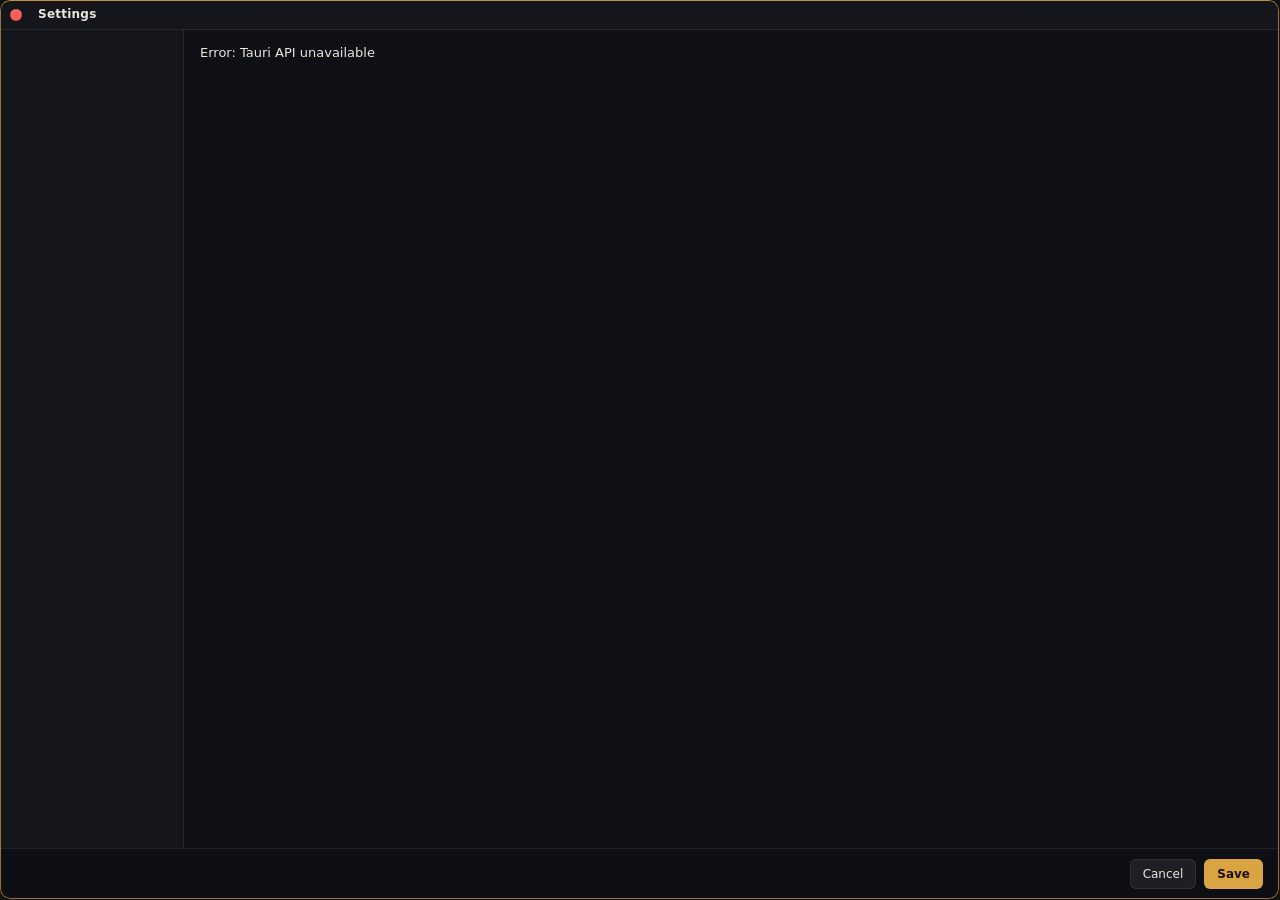
<file: app/ui/settings.html>
<!doctype html>
<html lang="en">
<head>
<meta charset="utf-8">
<meta name="viewport" content="width=device-width, initial-scale=1">
<title>Settings</title>
<link rel="stylesheet" href="common.css">
<style>
  .f { display: grid; grid-template-columns: 170px 1fr; gap: 6px 14px; align-items: center; }
  .f label { color: var(--muted); font-size: 12px; }
  .f .hint { grid-column: 2; font-size: 11px; color: var(--dim); margin-top: -2px; }
  .f input[type=text], .f input[type=password], .f input[type=number], .f select { width: 100%; }
  .f .inline { display: flex; align-items: center; gap: 8px; }
  .bar { position: sticky; bottom: 0; display: flex; gap: 8px; padding: 10px 16px; border-top: 1px solid var(--line); background: rgba(var(--bg), 0.98); }
  .bar .sp { flex: 1; }
  .errs { color: var(--bad); font-size: 12px; margin-top: 8px; }
  .row-btns { display: flex; flex-wrap: wrap; gap: 6px; }
  .colpick { display: flex; flex-wrap: wrap; gap: 5px; }
  .cp { font: inherit; font-size: 11.5px; padding: 2px 8px; border-radius: 10px; border: 1px solid var(--line); background: none; color: var(--muted); cursor: pointer; }
  .cp:hover:not(:disabled) { color: var(--text); border-color: var(--muted); }
  .cp.on { color: #1a1408; background: var(--accent, #d9a441); border-color: transparent; font-weight: 600; }
  .cp:disabled { opacity: .45; cursor: default; }
  .cmd { color: var(--accent); font-weight: 600; }
  .st-ok b { color: var(--good); } .st-bad b { color: var(--bad); } .st-save { color: var(--warn); font-weight: 600; }
  .warnbox { border: 1px solid rgba(231,180,76,0.35); background: rgba(231,180,76,0.08); border-radius: 8px; padding: 8px 10px; font-size: 12px; color: var(--muted); margin: 6px 0 10px; }
  /* Tabs down the side; one section at a time (all of them while searching). */
  .split { flex: 1; min-height: 0; display: flex; }
  .side { width: 184px; flex: none; display: flex; flex-direction: column; padding: 10px 8px; background: rgba(255,255,255,0.025); border-right: 1px solid var(--line); }
  .side .find { margin: 0 2px 10px; width: auto; }
  .tab { display: flex; align-items: center; gap: 10px; padding: 7px 10px; border: 0; border-radius: 7px; background: none; color: #cfccc4; font: inherit; font-size: 12.5px; text-align: left; cursor: pointer; margin-bottom: 2px; }
  .tab:hover { background: rgba(255,255,255,0.05); color: var(--text); }
  .tab svg { width: 15px; height: 15px; flex: none; fill: none; stroke: currentColor; stroke-width: 1.7; stroke-linecap: round; stroke-linejoin: round; opacity: .85; }
  .tab.on { position: relative; background: var(--accent-soft); color: var(--accent); }
  .tab.on::before { content: ""; position: absolute; left: 0; top: 6px; bottom: 6px; width: 3px; border-radius: 2px; background: var(--accent); }
  .tab .badge { margin-left: auto; font-size: 9.5px; font-weight: 700; letter-spacing: .04em; color: var(--accent); background: var(--accent-soft); padding: 0 5px; border-radius: 4px; }
  .tab .badge.adv { color: var(--muted); background: rgba(255,255,255,0.06); }
  .tab.warn::after { content: ""; width: 7px; height: 7px; border-radius: 50%; background: var(--bad); margin-left: auto; }
  .side .grp { font-size: 10px; font-weight: 700; letter-spacing: .08em; text-transform: uppercase; color: var(--dim); padding: 12px 10px 4px; }
  .side .grp:first-of-type { padding-top: 2px; }
  .card { border: 1px solid var(--line); border-radius: 10px; background: rgba(255,255,255,0.03); padding: 14px 16px; margin: 4px 0 14px; display: flex; gap: 14px; align-items: center; }
  .card .ic { width: 44px; height: 44px; border-radius: 10px; flex: none; display: grid; place-items: center; background: var(--accent-soft); color: var(--accent); font-size: 22px; }
  /* Updates: green up to date, blue a new version (like the notice under the meter), red the check failed. */
  .card .ic.ok { background: rgba(111, 207, 142, 0.16); color: var(--good); }
  .card .ic.new { background: rgba(80, 150, 230, 0.2); color: #8fd0ff; }
  .card .ic.err { background: rgba(229, 103, 95, 0.16); color: var(--bad); }
  .card .tx { flex: 1; } .card .tx b { font-size: 13.5px; } .card .tx p { margin: 2px 0 0; font-size: 11.5px; color: var(--muted); }
  .about { display: flex; flex-direction: column; align-items: center; text-align: center; gap: 4px; padding: 14px 0 18px; border-bottom: 1px solid var(--line); margin-bottom: 14px; }
  .about img { width: 72px; height: 72px; margin-bottom: 6px; }
  .about > b { font-size: 17px; } .about p { max-width: 380px; font-size: 12px; color: var(--muted); margin: 6px 0 10px; }
  .credits .clink { cursor: pointer; text-decoration: underline; text-underline-offset: 2px; }
  .credits { display: grid; grid-template-columns: 1fr 1fr; gap: 10px 18px; margin: 4px 0 16px; }
  .cg h3 { margin: 0 0 6px; font-size: 10.5px; font-weight: 700; letter-spacing: .07em; text-transform: uppercase; color: var(--dim); }
  .cr { display: flex; flex-direction: column; padding: 5px 0; border-bottom: 1px solid rgba(255,255,255,0.05); }
  .cr b { font-size: 12.5px; } .cr span { font-size: 11px; color: var(--muted); }
  .cr b.ph { color: var(--dim); font-style: italic; font-weight: 500; }
  .legal { border: 1px solid var(--line); border-radius: 10px; padding: 12px 14px; background: rgba(255,255,255,0.02); font-size: 11.5px; color: var(--muted); }
  .legal p { margin: 0 0 8px; } .legal b { color: var(--text); }
  .sheet { position: fixed; inset: 0; z-index: 60; background: rgba(0,0,0,0.55); display: grid; place-items: center; padding: 30px; }
  .sheet[hidden] { display: none; }
  .sheet-box { width: min(560px, 100%); max-height: 100%; display: flex; flex-direction: column; background: rgb(var(--bg)); border: 1px solid var(--line); border-radius: 12px; overflow: hidden; }
  .sheet-hd { display: flex; align-items: center; justify-content: space-between; padding: 10px 14px; border-bottom: 1px solid var(--line); }
  .sheet-body { overflow: auto; padding: 12px 16px 16px; font-size: 12px; color: var(--muted); }
  .sheet-body pre { white-space: pre-wrap; font: inherit; font-size: 11.5px; margin: 6px 0 14px; }
  .sheet-body h4 { margin: 12px 0 4px; color: var(--text); font-size: 12.5px; }
  .sheet-body table { width: 100%; border-collapse: collapse; } .sheet-body td { padding: 5px 6px; border-bottom: 1px solid rgba(255,255,255,0.05); }
  .sheet-body td:first-child { color: var(--text); font-weight: 600; }
  .srv b { color: var(--text); } .srv .ok { color: var(--good); margin-right: 6px; }
  .side .ver { margin-top: auto; padding: 8px 10px 0; font-size: 11px; color: var(--dim); border-top: 1px solid var(--line); }
  .split .scroll { flex: 1; }
  section[data-tab] { display: none; }
  section[data-tab].on, .searching section[data-tab].hit { display: block; }
  .searching section[data-tab]:not(.hit) { display: none; }
  section h2:first-child { margin-top: 2px; }
  .sh { color: var(--muted); font-size: 12px; margin: -4px 0 12px; }
  .fr { display: contents; }
  .fr.gone, .gone { display: none !important; }
  .nohit { color: var(--muted); padding: 20px 4px; display: none; }
  .searching .nohit.show { display: block; }
  /* Layout picker */
  .picks { display: grid; grid-template-columns: repeat(2, 1fr); gap: 12px; margin: 4px 0 14px; }
  .pick { border: 1px solid var(--line); border-radius: 10px; padding: 10px; background: rgba(255,255,255,0.03); cursor: pointer; position: relative; }
  .pick:hover { border-color: rgba(255,255,255,0.18); }
  .pick.on { border-color: var(--accent); box-shadow: 0 0 0 1px var(--accent), 0 0 18px var(--accent-soft); }
  .pick b { font-size: 13px; } .pick p { margin: 2px 0 0; font-size: 11px; color: var(--muted); }
  .pick .ok { position: absolute; top: 8px; right: 8px; width: 16px; height: 16px; border-radius: 50%; background: var(--accent); color: #1a1408; font-size: 11px; font-weight: 800; text-align: center; line-height: 16px; display: none; }
  .pick.on .ok { display: block; }
  .thumb { height: 84px; border-radius: 6px; background: rgba(0,0,0,0.35); margin-bottom: 8px; padding: 7px; display: flex; flex-direction: column; gap: 4px; }
  .thumb i { display: block; height: 7px; border-radius: 2px; background: rgba(255,255,255,0.12); }
  .thumb .g { background: var(--accent); opacity: .55; } .thumb .y { background: rgba(255,255,255,0.28); }
</style>
</head>
<body>
<div class="shell">
  <div class="titlebar" data-drag>
    <span class="lights"><button type="button" class="lt r" data-win="close" title="Close"><svg viewBox="0 0 8 8"><path d="M2 2l4 4M6 2L2 6"/></svg></button></span>
    <div class="title" data-drag>Settings</div>
  </div>
  <div class="split">
    <nav class="side" id="side"></nav>
    <div class="scroll"><div class="content" id="form"></div></div>
  </div>
  <div class="sheet" id="sheet" hidden><div class="sheet-box"><div class="sheet-hd"><b id="sheetTitle"></b><button class="btn" id="sheetClose">Close</button></div><div class="sheet-body" id="sheetBody"></div></div></div>
  <div class="bar"><span class="muted" id="msg"></span><span class="sp"></span><button class="btn" data-win="close">Cancel</button><button class="btn primary" id="bSave">Save</button></div>
</div>
<script src="common.js"></script>
<script src="credits.js"></script>
<script>
(() => {
  const D = window.Daeva;
  D.wireTitlebar();
  let s = null;

  const F = (label, html, hint) => `<div class="fr"><label>${label}</label><div>${html}</div>${hint ? `<div class="hint">${hint}</div>` : ""}</div>`;
  const chk = (k, text) => `<span class="inline"><input type="checkbox" data-k="${k}"> ${text || ""}</span>`;
  const txt = (k, ph, type) => `<input type="${type || "text"}" data-k="${k}" placeholder="${ph || ""}">`;
  const num = (k, min, max, step) => `<input type="number" data-k="${k}" min="${min}" max="${max}" step="${step || 1}">`;
  const rng = (k, min, max, step) => `<span class="inline"><input type="range" data-k="${k}" min="${min}" max="${max}" step="${step}" style="flex:1"><span class="num muted" data-v="${k}"></span></span>`;
  const sel = (k, opts) => `<select data-k="${k}">${opts.map(([v, l]) => `<option value="${v}">${l}</option>`).join("")}</select>`;

  const COLS = [["crit", "Crit %"], ["back", "Back %"], ["perfect", "Perfect %"], ["hits", "Hits"], ["max", "Max hit"], ["hps", "Healing/s"], ["taken", "Damage taken"], ["deaths", "Deaths"]];
  let cols = [];
  function paintCols() {
    document.querySelectorAll("#colpick .cp").forEach((b) => {
      const on = cols.includes(b.dataset.col);
      b.classList.toggle("on", on);
      b.textContent = (on ? "✓ " : "") + COLS.find((c) => c[0] === b.dataset.col)[1];
      b.disabled = !on && cols.length >= 3;
    });
  }
  function wireCols() {
    document.querySelectorAll("#colpick .cp").forEach((b) => (b.onclick = () => {
      const k = b.dataset.col;
      cols = cols.includes(k) ? cols.filter((c) => c !== k) : cols.length < 3 ? cols.concat(k) : cols;
      paintCols();
    }));
  }
  // Tabs: [id, label, icon path(s) on a 24 grid, badge].
  const TABS = [
    ["#", "Meter"],
    ["general", "General", '<circle cx="12" cy="12" r="3"/><path d="M19.4 15a1.7 1.7 0 0 0 .3 1.8l.1.1a2 2 0 1 1-2.8 2.8l-.1-.1a1.7 1.7 0 0 0-1.8-.3 1.7 1.7 0 0 0-1 1.5V21a2 2 0 1 1-4 0v-.1a1.7 1.7 0 0 0-1.1-1.5 1.7 1.7 0 0 0-1.8.3l-.1.1a2 2 0 1 1-2.8-2.8l.1-.1a1.7 1.7 0 0 0 .3-1.8 1.7 1.7 0 0 0-1.5-1H3a2 2 0 1 1 0-4h.1a1.7 1.7 0 0 0 1.5-1.1 1.7 1.7 0 0 0-.3-1.8l-.1-.1a2 2 0 1 1 2.8-2.8l.1.1a1.7 1.7 0 0 0 1.8.3H9a1.7 1.7 0 0 0 1-1.5V3a2 2 0 1 1 4 0v.1a1.7 1.7 0 0 0 1 1.5 1.7 1.7 0 0 0 1.8-.3l.1-.1a2 2 0 1 1 2.8 2.8l-.1.1a1.7 1.7 0 0 0-.3 1.8V9a1.7 1.7 0 0 0 1.5 1H21a2 2 0 1 1 0 4h-.1a1.7 1.7 0 0 0-1.5 1z"/>'],
    ["layout", "Layout", '<rect width="18" height="18" x="3" y="3" rx="2"/><path d="M3 9h18"/><path d="M9 21V9"/>', "NEW"],
    ["look", "Appearance", '<circle cx="13.5" cy="6.5" r="1.5"/><circle cx="17.5" cy="10.5" r="1.5"/><circle cx="8.5" cy="7.5" r="1.5"/><circle cx="6.5" cy="12.5" r="1.5"/><path d="M12 2C6.5 2 2 6.5 2 12s4.5 10 10 10c.9 0 1.6-.7 1.6-1.7 0-.4-.2-.8-.4-1.1-.3-.3-.4-.7-.4-1.1 0-.9.7-1.7 1.7-1.7h2c3 0 5.5-2.5 5.5-5.5C22 6 17.5 2 12 2z"/>'],
    ["fights", "Fights", '<path d="M14.5 17.5 3 6V3h3l11.5 11.5"/><path d="M13 19l6-6"/><path d="M16 16l4 4"/><path d="M19 21l2-2"/>'],
    ["alerts", "Event alerts", '<path d="M6 8a6 6 0 0 1 12 0c0 7 3 9 3 9H3s3-2 3-9"/><path d="M10.3 21a1.9 1.9 0 0 0 3.4 0"/>'],
    ["hotkeys", "Hotkeys", '<rect width="20" height="16" x="2" y="4" rx="2"/><path d="M6 8h.01M10 8h.01M14 8h.01M18 8h.01M8 12h.01M12 12h.01M16 12h.01M7 16h10"/>'],
    ["#", "Connections"],
    ["bot", "Daeva bot", '<path d="M12 8V4H8"/><rect width="16" height="12" x="4" y="8" rx="2"/><path d="M2 14h2M20 14h2M15 13v2M9 13v2"/>'],
    ["#", "Support"],
    ["help", "Help & feedback", '<circle cx="12" cy="12" r="10"/><path d="M9.1 9a3 3 0 0 1 5.8 1c0 2-3 3-3 3"/><path d="M12 17h.01"/>'],
    ["updates", "Updates", '<path d="M21 12a9 9 0 1 1-3-6.7L21 8"/><path d="M21 3v5h-5"/>'],
    ["about", "About", '<circle cx="12" cy="12" r="10"/><path d="M12 16v-4"/><path d="M12 8h.01"/>'],
    ["#", "Advanced"],
    ["data", "Data & names", '<ellipse cx="12" cy="5" rx="9" ry="3"/><path d="M3 5v14a9 3 0 0 0 18 0V5"/><path d="M3 12a9 3 0 0 0 18 0"/>'],
    ["capture", "Capture", '<path d="M12 20h.01"/><path d="M2 8.8a15 15 0 0 1 20 0"/><path d="M5 12.9a10 10 0 0 1 14 0"/><path d="M8.5 16.4a5 5 0 0 1 7 0"/>'],
  ];
  let tab = "general";
  try { tab = localStorage.getItem("daeva.setTab") || "general"; } catch {}
  function buildSide() {
    document.getElementById("side").innerHTML = `<input type="text" class="find" id="find" placeholder="🔍 Search settings…">`
      + TABS.map(([id, label, ic, badge]) => id === "#" ? `<div class="grp">${label}</div>` : `<button type="button" class="tab" data-t="${id}"><svg viewBox="0 0 24 24">${ic}</svg>${label}${badge ? `<span class="badge${badge === "ADV" ? " adv" : ""}">${badge}</span>` : ""}</button>`).join("");
    document.querySelectorAll(".tab").forEach((b) => (b.onclick = () => { document.getElementById("find").value = ""; search(""); showTab(b.dataset.t); }));
    document.getElementById("find").oninput = (e) => search(e.target.value);
  }
  function showTab(id) {
    if (id === "#" || !TABS.some((t) => t[0] === id)) id = "general";
    tab = id;
    try { localStorage.setItem("daeva.setTab", id); } catch {}
    document.querySelectorAll(".tab").forEach((b) => b.classList.toggle("on", b.dataset.t === id));
    document.querySelectorAll("section[data-tab]").forEach((s) => s.classList.toggle("on", s.dataset.tab === id));
    document.querySelector(".split .scroll").scrollTop = 0;
  }
  // Searching shows every tab, with only the settings whose text matches.
  function search(q) {
    q = q.trim().toLowerCase();
    const form = document.getElementById("form");
    form.classList.toggle("searching", !!q);
    let any = false;
    document.querySelectorAll("section[data-tab]").forEach((sec) => {
      let hit = false;
      // A tab's own name ("hotkeys", "capture") shows all of it.
      const whole = !!q && TABS.some(([id, label]) => id === sec.dataset.tab && label.toLowerCase().includes(q));
      sec.querySelectorAll(".fr, .sr").forEach((r) => {
        const ok = !q || whole || r.textContent.toLowerCase().includes(q) || [...r.querySelectorAll("input, select")].some((i) => (i.placeholder || "").toLowerCase().includes(q));
        r.classList.toggle("gone", !ok);
        hit = hit || ok;
      });
      sec.classList.toggle("hit", hit);
      any = any || hit;
    });
    document.getElementById("nohit").classList.toggle("show", !!q && !any);
    document.querySelectorAll(".tab").forEach((b) => b.classList.toggle("on", !q && b.dataset.t === tab));
    if (!q) showTab(tab);
  }
  function paintPicks() {
    const v = document.querySelector('[data-k="layout"]').value || "classic";
    document.querySelectorAll(".pick").forEach((p) => p.classList.toggle("on", p.dataset.l === v));
  }
  function build() {
    document.getElementById("form").innerHTML = `
    <section data-tab="layout">
    <h2>Layout</h2><div class="sh">How the overlay shows a fight. Switch any time with the panels button on the meter, or Ctrl+Shift+O.</div>
    <input type="text" data-k="layout" hidden>
    <div class="picks sr">
      <div class="pick" data-l="classic"><span class="ok">✓</span><div class="thumb"><i class="g" style="height:16px"></i><i></i><i class="y"></i><i></i><i></i></div><b>Classic</b><p>The whole party, ranked</p></div>
      <div class="pick" data-l="solo"><span class="ok">✓</span><div class="thumb"><i class="g" style="height:10px"></i><i class="y" style="height:30px"></i><i></i><i style="width:60%"></i></div><b>Solo</b><p>Just you, in a small card</p></div>
    </div>
    <h2>Solo card</h2><div class="f">
      ${F("Show", `<div class="row-btns">${chk("solo.rank", "Rank and share in the party")}${chk("solo.chips", "Crit, double, perfect, front, back")}${chk("solo.footer", "Odyle, party DPS and ping")}</div>`, "The boss line and your DPS are always there. Scale (Overlay look) sizes the card too.")}
    </div>
    </section>
    <section data-tab="look">
    <h2>Appearance</h2><div class="f">
      ${F("Background opacity", rng("opacity", 0.2, 1, 0.02))}
      ${F("Scale", rng("scale", 0.7, 1.6, 0.05), "Quicker: hold Ctrl and turn the mouse wheel over the meter.")}
      ${F("Rows shown", num("rows", 1, 24))}
      ${F("Main number", sel("primary_metric", [["dps", "DPS"], ["dmg", "Total damage"], ["share", "Damage share"]]))}
      ${F("Accent colour", `<input type="color" data-k="accent">`)}
      ${F("Show", `<div class="row-btns">${chk("show_target", "Target & HP")}${chk("show_heal", "Healing")}</div>`)}
      ${F("Extra columns", `<div class="colpick" id="colpick">${COLS.map(([k, l]) => `<button type="button" class="cp" data-col="${k}">${l}</button>`).join("")}</div>`, "Up to 3, shown between the name and the main number. Widen the meter for more room.")}
    </div>
    </section>
    <section data-tab="alerts">
    <h2>Event alerts</h2>
    <div class="warnbox">Banners on the overlay before AION 2 events start, using the same schedule as the Daeva Discord bot (aion2.bajubesi.org). Gartua times are estimates, as on Discord.</div>
    <div class="f">
      ${F("", chk("alerts.enabled", "Show event alerts"))}
      ${F("Warn before start (min)", num("alerts.lead_minutes", 0, 120), "0 = only when the event starts.")}
      ${F("", `<div class="row-btns">${chk("alerts.at_start", "Also when it starts")}${chk("alerts.sound", "Play a sound")}${chk("alerts.show_next", "Show next events under the meter")}</div>`)}
      ${F("Sound volume", `<span class="inline"><input type="range" data-k="alerts.volume" min="0" max="100" step="5" style="flex:1"><span class="num muted" data-vol></span></span>`, "A short chime: two notes for ‘starting soon’, three rising notes when it starts.")}
      ${F("Banner stays (s)", num("alerts.banner_secs", 3, 120))}
      ${F("Show alerts", sel("alerts.position", [["custom", "Where I dragged them"], ["above_meter", "Above the meter"], ["below_meter", "Below the meter"], ["screen_top_right", "Top right, beside the minimap"], ["screen_top_center", "Top centre of the screen"], ["screen_top_left", "Top left of the screen"]]), "To move them: with the meter unlocked, drag any banner (or a test alert) where you want it. The spot is kept as a share of the screen, so it stays put at any resolution. While the meter is locked, banners are click-through.")}
      ${F("Banner size", sel("alerts.size", [["normal", "Normal"], ["compact", "Compact (one line)"]]))}
      ${F("During fights", chk("alerts.hold_in_fight", "Hold banners until the fight ends (the chime still plays)"), "So nothing pops up in the middle of a boss. Events that start during the fight show as soon as it's over.")}
      ${F("Alert me for", `<div class="row-btns" id="evList"><span class="muted">Loading events…</span></div>`, "Hourly events (Shugo Festival, Dimensional Invasion) are off by default.")}
      ${F("Schedule feed", txt("alerts.feed_url"), `<span id="evStatus"></span>`)}
      ${F("", `<button class="btn" id="bTestAlert">Show a test alert</button><div class="muted" id="alertCheck" style="font-size:11.5px;margin-top:4px"></div>`, "It stays 30 seconds: drag it where you want event alerts.")}
    </div>
    </section>
    <section data-tab="fights">
    <h2>Fights</h2><div class="f">
      ${F("DPS clock", sel("dps_clock", [["boss", "Boss fight: first hit on the boss → kill, adds included (recommended)"], ["personal", "Your time: your first hit → your last hit"], ["fight", "Whole fight, including trash"]]), "Boss fight is how Details! and ACT count an encounter. Without a boss or elite, DPS uses the whole fight. Hover a DPS number to see the rule in use.")}
      ${F("Personal bests", chk("personal_bests", "Tell me when I beat my best DPS on a boss"), "Compared with your saved fights on the same boss, at least 30 s long. Only your own character counts.")}
      ${F("End fight after idle (s)", num("idle_timeout", 2, 120, 1))}
      ${F("", chk("end_on_target_death", "End fight when the main target dies"))}
      ${F("", chk("merge_summons", "Count summon/pet damage for its owner"))}
      ${F("Keep saved fights (days)", num("history_keep_days", 1, 365))}
    </div>
    </section>
    <section data-tab="capture">
    <h2>Capture</h2><div class="sh">Only needed when the meter doesn't see the game. Most players never change these.</div><div class="f">
      ${F("Server name override", txt("server_name", "blank = detected from the game"), "Only if the meter shows the wrong server.")}
      ${F("Game process names", txt("process_names", "aion2"), "Comma separated, matched anywhere in the .exe name.")}
      ${F("Extra server ports", txt("manual_ports", "e.g. 7777"), "Only needed if auto-detection fails.")}
      ${F("Ignore ports", txt("ignore_ports", "80, 443"))}
      ${F("Network adapter filter", txt("device_filter", "blank = all adapters"))}
      ${F("", `<div class="row-btns"><button class="btn" id="bRestart">Restart capture</button>${chk("demo", "Demo mode (simulated party)")}</div>`)}
    </div>
    </section>
    <section data-tab="hotkeys">
    <h2>Hotkeys</h2><div class="sh">They work in game too. Format: Ctrl+Shift+F9. Leave one empty to turn it off.</div><div class="f">
      ${F("Toggle click-through", txt("hotkeys.click_through"))}
      ${F("End fight and clear", txt("hotkeys.reset"))}
      ${F("Hide / show overlay", txt("hotkeys.hide"))}
      ${F("Copy summary", txt("hotkeys.copy"))}
      ${F("Report a problem", txt("hotkeys.report"))}
      ${F("Switch layout", txt("hotkeys.layout"), "Classic ⇄ Solo.")}
      ${F("Research marker", txt("hotkeys.marker"), "While a research recording runs: one press marks “⚑ bug here”.")}
    </div>
    <div class="errs" id="hkErr"></div>
    </section>
    <section data-tab="bot">
    <h2>Share with Daeva bot</h2>
    <div class="warnbox">Puts your boss kills on the DPS boards at aion2.bajubesi.org and in the Daeva daily recap on Discord. Off by default. Get your token with <b>/meter link</b> in our Discord. “Only me” never sends other players' names.</div>
    <div class="f">
      ${F("", chk("share.enabled", "Enable sharing"))}
      ${F("Token", `<div class="row-btns">${txt("share.token", "paste the token from /meter link", "password")}<button class="btn" id="bTestShare">Test connection</button></div><div class="muted" id="shareStatus" style="font-size:11.5px;margin-top:4px"></div>`, "Run <span class=\"cmd\">/meter link</span> in our Discord to get yours. Running it again replaces the old token.")}
      ${F("Endpoint URL", txt("share.endpoint", "https://aion2.bajubesi.org/api/meter"), "Leave as it is unless your community runs its own Daeva bot.")}
      ${F("What to share", sel("share.scope", [["self", "Only me"], ["party", "Everyone in the fight"], ["none", "Nothing"]]))}
      ${F("Minimum fight length (s)", num("share.min_duration", 0, 3600))}
      ${F("", chk("share.share_loot", "Share rare loot drops"))}
      ${F("Minimum loot grade", num("share.min_loot_grade", 0, 10))}
    </div>
    </section>
    <section data-tab="general">
    <h2>General</h2><div class="f">
      ${F("Server", `<div class="srv"><span class="ok" id="srvDot">●</span><b id="srvName">…</b> <span class="muted" id="srvNote"></span></div>`, "Read when you log in. Wrong? Set it under Advanced → Capture.")}
      ${F("Players listed", sel("show_players", [["auto", "Auto: my party when I'm in one, else everyone"], ["all", "Everyone fighting your target"], ["party", "Me and my party"], ["me", "Only me"]]), "Auto follows the game's party list: dungeons, rooms and parties at world bosses show your group; solo you see everyone. Others' damage is still counted (share %, fight totals); this only hides their rows.")}
      ${F("World bosses", chk("wb_rank", "Compare with other players"), "After a world boss kill: your rank among everyone the meter saw hit it (#4 of 23), and See all. Only when the meter saw most of the boss's health go.")}
      ${F("Privacy", chk("anonymize_others", "Hide other players' names"), "For screenshots and streams. Your own name stays visible.")}
      ${F("Window", `<div class="row-btns">${chk("always_on_top", "Always on top")}${chk("click_through", "Click-through")}</div>`)}
    </div>
    </section>
    <section data-tab="help">
    <h2>Help &amp; feedback</h2>
    <div class="card sr"><div class="ic">🐞</div><div class="tx"><b>Report a problem</b><p>Saves the last 5 minutes (game traffic, what the meter showed, what it noticed) as one zip on your Desktop. Send it to us on Discord. In game: <span class="cmd">Ctrl+Shift+P</span>.</p></div><button class="btn primary" id="bReport">Report a problem</button></div>
    <div class="f">
      ${F("Your files", `<div class="row-btns"><button class="btn" data-folder="data">Open data folder</button></div>`, "Saved fights, settings and reports.")}
    ${F("Testers", chk("show_research", "Show research tools (flask button in the header)"), "Research mode records game traffic with markers, for decoding after a game patch. Most players don't need it: use Report a problem instead.")}    </div>
    </section>
    <section data-tab="updates">
    <h2>Updates</h2>
    <div class="card sr"><div class="ic" id="updIcon">↻</div><div class="tx"><b id="updTitle">Checking…</b><p id="updStatus"></p></div><button class="btn" id="bCheckUpd">Check for updates</button></div>
    <div class="f">
      ${F("", chk("check_updates", "Check for new versions automatically"), "At start-up and every 6 hours, from GitHub. Nothing about you is sent. A new version shows a notice under the meter.")}
      ${F("", chk("auto_update", "Update automatically"), "When the meter starts and a new version is out, it downloads it, installs it and restarts by itself. A version that comes out while the meter is open waits for the next start.")}
      ${F("Testers", chk("test_updates", "Include test versions"), "Also update to pre-release versions, to try fixes before everyone else.")}
      ${F("What's new", `<button class="btn" data-open="releases">Release notes</button>`, "Everything that changed in each version.")}
    </div>
    </section>
    <section data-tab="about">
    <div class="about sr"><img src="img/logo.png" alt=""><b>Daeva Meter</b><span class="muted" id="aboutVer">Version</span><p>A damage meter for AION 2, made by <b>BajuBesi Labs</b> for the Bajubesi Network community.</p>
      <div class="row-btns" style="justify-content:center"><button class="btn" data-open="github">GitHub</button><button class="btn" data-open="discord">Discord</button><button class="btn" data-open="site">aion2.bajubesi.org</button></div></div>
    <h2>Credits</h2>
    <div class="credits sr" id="credits"></div>
    <h2>Legal</h2>
    <div class="legal sr"><p><b>Disclaimer.</b> AION 2, its names, icons and game art are trademarks or property of NCSOFT Corporation. Daeva Meter is a fan-made tool. It is not affiliated with, endorsed by or supported by NCSOFT.</p>
      <p>Daeva Meter reads the game's network traffic on your own computer and never changes the game. Its only contact with the game server is the ping check: once a minute it opens a connection and closes it again, without sending any data.</p>
      <div class="row-btns"><button class="btn" data-sheet="licence">Licence (MIT)</button><button class="btn" data-sheet="oss">Open-source licences</button><button class="btn" data-sheet="privacy">Privacy</button></div></div>
    </section>
    <section data-tab="data">
    <h2>Data &amp; names</h2>
    <div class="f">
    ${F("Names", `<div class="row-btns">${chk("lookup_names", "Get monster and skill names from aion2.gaming.tools")}${chk("game_art", "Show game icons (classes, skills, monsters)")}</div><div class="muted" id="namesStatus" style="font-size:11.5px;margin-top:4px">…</div>`, "Downloads their monster and skill lists at most once a day and keeps a copy for offline use. Names you type yourself always win. Game icons are NCSOFT's, shown via gaming.tools. With thanks to the AION 2 Global Database team.")}      ${F("", `<div class="row-btns"><button class="btn" id="bRefreshNames">Update names now</button><button class="btn" id="bNames">Monster &amp; skill names…</button></div>`)}
      ${F("Game definitions", `<div class="row-btns"><button class="btn" data-folder="definitions">Open definitions folder</button><button class="btn" id="bReload">Reload</button></div>`, "After a game patch, drop an updated aion2.json or names.json there to override the built-in copy.")}
    </div>
    </section>
    <div class="nohit" id="nohit">No settings match that search.</div>`;
    document.querySelectorAll(".pick").forEach((p) => (p.onclick = () => { document.querySelector('[data-k="layout"]').value = p.dataset.l; paintPicks(); }));
  }

  function get(o, path) { return path.split(".").reduce((a, k) => (a == null ? a : a[k]), o); }
  function set(o, path, v) { const ks = path.split("."); const last = ks.pop(); ks.reduce((a, k) => (a[k] = a[k] || {}), o)[last] = v; }
  const LISTS = { process_names: "str", manual_ports: "num", ignore_ports: "num" };

  function fill() {
    document.querySelectorAll("[data-k]").forEach((el) => {
      const k = el.dataset.k;
      let v = get(s, k);
      if (LISTS[k]) v = (v || []).join(", ");
      if (el.type === "checkbox") el.checked = !!v; else el.value = v == null ? "" : v;
    });
    cols = (s.columns || []).filter((c) => COLS.some((x) => x[0] === c)).slice(0, 3);
    paintCols();
    updateRanges();
  }
  function updateVol() {
    const v = document.querySelector('[data-k="alerts.volume"]');
    const o = document.querySelector("[data-vol]");
    if (v && o) o.textContent = Math.round(Number(v.value)) + "%";
  }
  function updateRanges() {
    document.querySelectorAll("[data-v]").forEach((el) => {
      const inp = document.querySelector(`[data-k="${el.dataset.v}"]`);
      el.textContent = Math.round(Number(inp.value) * 100) + "%";
    });
  }
  function collect() {
    const out = JSON.parse(JSON.stringify(s));
    document.querySelectorAll("[data-k]").forEach((el) => {
      const k = el.dataset.k;
      let v;
      if (el.type === "checkbox") v = el.checked;
      else if (el.type === "number" || el.type === "range") v = Number(el.value);
      else v = el.value.trim();
      if (LISTS[k]) {
        v = v.split(/[,\s]+/).filter(Boolean);
        if (LISTS[k] === "num") v = v.map(Number).filter((n) => n > 0 && n < 65536);
      }
      set(out, k, v);
    });
    out.columns = cols.slice();
    if (catalog.length) {
      const known = new Set(catalog.map((e) => e.id));
      const keep = ((s.alerts && s.alerts.muted) || []).filter((id) => !known.has(id));
      out.alerts.muted = keep.concat([...document.querySelectorAll("[data-ev]")].filter((c) => !c.checked).map((c) => c.dataset.ev));
    }
    return out;
  }

  let catalog = [];
  async function loadEvents() {
    try {
      const v = JSON.parse(await D.call("get_events"));
      catalog = v.catalog || [];
      const muted = new Set((s.alerts && s.alerts.muted) || []);
      document.getElementById("evList").innerHTML = catalog.length
        ? catalog.map((e) => `<span class="inline"><input type="checkbox" data-ev="${D.esc(e.id)}" ${muted.has(e.id) ? "" : "checked"}> ${D.esc(e.emoji)} ${D.esc(e.name)}</span>`).join("")
        : '<span class="muted">No schedule yet — check the feed address below.</span>';
      document.getElementById("evStatus").textContent = v.error
        ? v.error
        : v.fetched_at ? "Updated " + D.when(v.fetched_at) + " · next: " + (v.upcoming || []).slice(0, 3).map((o) => o.short + " " + new Date(o.starts * 1000).toLocaleTimeString([], { hour: "2-digit", minute: "2-digit" })).join(", ") : "Fetching…";
    } catch (e) { document.getElementById("evList").textContent = String(e); }
  }

  async function loadUpdate() {
    const el = document.getElementById("updStatus"), title = document.getElementById("updTitle");
    try {
      const u = JSON.parse(await D.call("update_status"));
      const when = u.checked_at ? " · checked " + D.when(u.checked_at) : "";
      title.textContent = u.available ? `Version ${u.available} is available` : u.error ? "Couldn't check for updates" : u.latest ? "You're up to date" : "Daeva Meter v" + u.current;
      const [cls, sym] = u.available ? ["new", "↓"] : u.error ? ["err", "!"] : u.latest ? ["ok", "✓"] : ["", "↻"];
      const ic = document.getElementById("updIcon");
      ic.className = "ic " + cls;
      ic.textContent = sym;
      el.textContent = u.available ? `You're on v${u.current}${when} · download it from Release notes`
        : u.error ? `You're on v${u.current} · ${u.error}${when}`
        : u.latest ? `Daeva Meter v${u.current}${when}`
        : u.enabled ? "Checking shortly" : "Automatic checks are off · use Check for updates";
      document.getElementById("aboutVer").textContent = "Version " + u.current;
    } catch (e) { el.textContent = String(e); }
  }

  // General: the server the game reported (the override wins, as on the meter).
  async function loadServer() {
    const name = document.getElementById("srvName"), note = document.getElementById("srvNote"), dot = document.getElementById("srvDot");
    try {
      const snap = await D.callJSON("get_snapshot");
      const st = (snap && snap.status) || {};
      const own = (s.server_name || "").trim();
      name.textContent = own || st.server || "Not connected yet";
      note.textContent = own ? "· set by you (Advanced → Capture)" : st.server ? "· detected from the game" : "· shows when you log in";
      dot.style.color = own || st.server ? "" : "var(--dim)";
    } catch (e) { name.textContent = ""; }
  }

  function renderCredits() {
    const el = document.getElementById("credits");
    el.innerHTML = (window.DAEVA_CREDITS || []).map(([g, list]) => `<div class="cg"><h3>${D.esc(g)}</h3>${list.map(([n, d, link]) => `<div class="cr"><b${link ? ` class="clink" data-open="${D.esc(link)}" title="Open ${D.esc(n)}"` : ""}>${D.esc(n)}</b>${d ? `<span>${D.esc(d)}</span>` : ""}</div>`).join("")}</div>`).join("");
  }

  const SHEETS = {
    licence: ["Licence", () => `<pre>${D.esc(window.DAEVA_LICENSE || "")}</pre>`],
    oss: ["Open-source licences", () => `<p>Daeva Meter is built with this free software. Thank you to everyone who makes it.</p><table>${(window.DAEVA_OSS || []).map(([n, l, w]) => `<tr><td>${D.esc(n)}</td><td>${D.esc(w)}</td><td>${D.esc(l)}</td></tr>`).join("")}</table><h4>Lucide</h4><pre>${D.esc(window.DAEVA_LUCIDE_LICENSE || "")}</pre><p>Npcap, which reads the network traffic, is installed separately and has its own licence (npcap.com).</p>`],
    privacy: ["Privacy", () => `<p>Daeva Meter reads the game's network traffic <b>on your own computer</b>. It never changes the game; its only contact with the game server is the ping check below. it.</p>
      <h4>What leaves your computer</h4><table>
      <tr><td>Ping</td><td>While the game runs, once a minute: opens a connection to the game servers of your region (Tokyo for the Asia servers) and closes it again to time it. No data is sent. Regions whose game server isn't known yet show no ping.</td></tr>
      <tr><td>Update check</td><td>Asks GitHub for the latest version (Settings → Updates). Nothing about you is sent.</td></tr>
      <tr><td>Monster &amp; skill names</td><td>Downloads lists from aion2.gaming.tools at most once a day (Advanced → Data &amp; names).</td></tr>
      <tr><td>Boss data and skill icons</td><td>Downloads aion2.gg's boss data and the list of extra skill icons from aion2.bajubesi.org at most once a day; the icons themselves load from there while Game art is on.</td></tr>
      <tr><td>Event alerts</td><td>Reads the event schedule from aion2.bajubesi.org (Event alerts).</td></tr>
      <tr><td>Daeva bot</td><td>Only if you turn sharing on with your token: your boss fights (and, if you choose, your party's) go to aion2.bajubesi.org.</td></tr></table>
      <h4>What stays on your computer</h4><p>Your fights, settings and reports. A report is only shared if you send the file yourself.</p>`],
  };
  function openSheet(k) {
    const [t, body] = SHEETS[k];
    document.getElementById("sheetTitle").textContent = t;
    document.getElementById("sheetBody").innerHTML = body();
    document.getElementById("sheet").hidden = false;
  }

  // "Monster data: 12,345 monsters · updated 2 h ago", or downloading / the error.
  async function loadNames() {
    const el = document.getElementById("namesStatus");
    try {
      const n = JSON.parse(await D.call("get_names"));
      el.textContent = n.lookup_on === false ? "Monster data: off"
        : n.site_bulk ? `Monster data: ${n.site_bulk.npcs.toLocaleString()} monsters, ${n.site_bulk.skills.toLocaleString()} skills · updated ${D.when(n.site_bulk.at)}`
        : n.site_loading ? "Monster data: downloading…"
        : n.lookup_status ? `Monster data: ${n.lookup_status}. Retrying in a minute.`
        : "Monster data: not downloaded yet";
      if (n.site_loading || (!n.site_bulk && n.lookup_on !== false)) setTimeout(loadNames, 3000);
    } catch (e) { el.textContent = ""; }
  }

  async function init() {
    s = await D.call("get_settings");
    D.applyTheme({ accent: s.accent, opacity: 0.97 });
    buildSide();
    build();
    wireCols();
    fill();
    paintPicks();
    showTab(tab);
    document.querySelectorAll("input[type=range]").forEach((r) => (r.oninput = () => { if (r.dataset.k === "alerts.volume") updateVol(); else updateRanges(); }));
    updateVol();
    loadEvents();
    loadUpdate();
    loadNames();
    loadServer();
    renderCredits();
    document.querySelectorAll("[data-open]").forEach((b) => (b.onclick = () => D.call("open_link", { which: b.dataset.open }).catch((e) => D.toast(String(e)))));
    document.querySelectorAll("[data-sheet]").forEach((b) => (b.onclick = () => openSheet(b.dataset.sheet)));
    document.getElementById("sheetClose").onclick = () => (document.getElementById("sheet").hidden = true);
    document.getElementById("sheet").onclick = (e) => { if (e.target.id === "sheet") e.target.hidden = true; };
    document.getElementById("bCheckUpd").onclick = async () => {
      await D.call("check_updates_now");
      document.getElementById("updStatus").textContent = "Checking…";
      setTimeout(loadUpdate, 4000);
    };
    // Sends a tiny "ping" with the token typed in (saved or not) and reports whether the Daeva bot accepts it.
    document.getElementById("bTestShare").onclick = async () => {
      const out = document.getElementById("shareStatus");
      const endpoint = document.querySelector('[data-k="share.endpoint"]').value.trim();
      const token = document.querySelector('[data-k="share.token"]').value.trim();
      // Coloured result: green ✓ / red ✕ headline, grey advice, amber "Remember to Save."
      const show = (kind, head, rest, save) => {
        out.className = kind === "ok" ? "st-ok" : kind === "bad" ? "st-bad" : "muted";
        out.textContent = "";
        if (head) { const b = document.createElement("b"); b.textContent = head; out.append(b, " "); }
        const r = document.createElement("span"); r.className = "muted"; r.textContent = rest; out.append(r);
        if (save) { const sv = document.createElement("span"); sv.className = "st-save"; sv.textContent = " Remember to Save."; out.append(sv); }
      };
      if (!token) { show("bad", "✕ No token.", "Paste your token first (run /meter link in our Discord)."); return; }
      if (!/^https:\/\//.test(endpoint)) { show("bad", "✕ Wrong endpoint.", "It must start with https://"); return; }
      show("", "", "Testing…");
      try {
        const r = await fetch(endpoint, {
          method: "POST",
          headers: { "Content-Type": "application/json", Authorization: "Bearer " + token },
          body: JSON.stringify({ type: "ping", meter: "daeva-meter" }),
          signal: AbortSignal.timeout(10000),
        });
        if (r.ok) show("ok", "✓ Connected.", "Your token works.", true);
        else if (r.status === 401) show("bad", "✕ Token not recognised.", "Run /meter link again and paste the new token.");
        else if (r.status === 429) show("bad", "✕ Too many uploads.", "Try again in a while.");
        else show("bad", "✕ The server answered HTTP " + r.status + ".", "Try again later.");
      } catch (e) {
        show("bad", "✕ Couldn't reach the server.", "Check your internet connection and the endpoint.");
      }
    };
    // After a test alert, check that the alert window really drew it.
    document.getElementById("bTestAlert").onclick = async () => {
      const out = document.getElementById("alertCheck");
      await D.call("test_alert");
      out.className = "muted"; out.textContent = "Checking the alert window…";
      setTimeout(async () => {
        try {
          const d = JSON.parse(await D.call("alert_debug"));
          const where = d.x != null ? ` at ${d.x}, ${d.y} (${d.w}×${d.h} px)` : "";
          if (d.drawn > 0 && d.visible) { out.className = "st-ok"; out.innerHTML = "<b>✓ Banner shown</b> <span class=\"muted\">" + D.esc(where) + ". Unlock the meter and drag it where you want alerts.</span>"; }
          else { out.className = "st-bad"; out.innerHTML = "<b>✕ The banner didn't appear</b> <span class=\"muted\">(" + D.esc(!d.exists ? "no alert window" : !d.visible ? "alert window hidden" : "alert window drew nothing") + D.esc(where) + "). Press Ctrl+Shift+P now to save a report and send it to us.</span>"; }
        } catch (e) { out.textContent = String(e); }
      }, 2500);
    };
    // A banner dragged while Settings is open sets "Where I dragged them";
    // follow it here so Save doesn't put the old choice back.
    const posSel = document.querySelector('[data-k="alerts.position"]');
    let posTouched = false;
    posSel.addEventListener("change", () => (posTouched = true));
    // Same for the layout, switched with the meter's button or the hotkey.
    const layIn = document.querySelector('[data-k="layout"]');
    let layTouched = false;
    document.querySelectorAll(".pick").forEach((p) => p.addEventListener("click", () => (layTouched = true)));
    const scaleIn = document.querySelector('[data-k="scale"]');
    let scaleTouched = false;
    scaleIn.addEventListener("input", () => (scaleTouched = true));
    if (window.__setPoll) clearInterval(window.__setPoll);
    window.__setPoll = setInterval(async () => {
      try {
        const n = await D.call("get_settings");
        if (!posTouched && n.alerts.position !== posSel.value) { posSel.value = n.alerts.position; s.alerts.position = n.alerts.position; }
        if (!layTouched && n.layout !== layIn.value) { layIn.value = n.layout; s.layout = n.layout; paintPicks(); }
        // Resized with Ctrl + wheel while Settings is open.
        if (!scaleTouched && Math.abs(n.scale - Number(scaleIn.value)) > 0.001) { scaleIn.value = n.scale; s.scale = n.scale; updateRanges(); }
      } catch {}
    }, 1500);
    document.getElementById("bRestart").onclick = async () => { await D.call("restart_capture"); D.toast("Capture restarted"); };
    document.getElementById("bReport").onclick = async () => {
      try { const p = await D.call("report_problem", { note: "settings" }); D.toast("Saved " + p.split(/[\\/]/).pop()); } catch (e) { D.toast(String(e)); }
    };
    document.getElementById("bReload").onclick = async () => {
      const r = JSON.parse(await D.call("reload_definitions"));
      D.toast(r.error ? "Error: " + r.error : "Loaded " + r.defs);
    };
    document.getElementById("bRefreshNames").onclick = async () => { await D.call("refresh_names"); D.toast("Downloading names… check Monster & skill names in a moment"); setTimeout(loadNames, 1500); };
    document.getElementById("bNames").onclick = () => D.call("open_window", { kind: "names" });
    document.querySelectorAll("[data-folder]").forEach((b) => (b.onclick = () => D.call("open_folder", { which: b.dataset.folder })));
  }

  document.getElementById("bSave").onclick = async () => {
    const next = collect();
    if (next.alerts.enabled && !/^https?:\/\//.test(next.alerts.feed_url)) { D.toast("Schedule feed must start with https://"); return; }
    if (next.share.enabled && next.share.endpoint && !/^https?:\/\//.test(next.share.endpoint)) { D.toast("Endpoint must start with https://"); return; }
    try {
      const errs = await D.call("save_settings", { settings: next });
      s = next;
      const HK = { click_through: "Toggle click-through", reset: "End fight and clear", hide: "Hide / show overlay", copy: "Copy summary", report: "Report a problem", marker: "Research marker", layout: "Switch layout" };
      const nice = (errs || []).map((e) => e.replace(/^([a-z_]+) \(/, (m, k) => (HK[k] || k) + " (").replace("is already used by another program", "is taken by another program (Discord uses Ctrl+Shift+M, for example)"));
      document.getElementById("hkErr").textContent = nice.length ? "⚠ " + nice.join(" · ") + ". Pick another key, or leave it empty." : "";
      document.querySelector('.tab[data-t="hotkeys"]').classList.toggle("warn", nice.length > 0);
      D.toast(nice.length ? "Saved. One hotkey couldn't be set: " + nice[0] + " (see Hotkeys)" : "Saved");
    } catch (e) { D.toast("Could not save: " + e); }
  };

  // Reopening a hidden Settings window reloads the saved values.
  window.__reloadParams = () => init().catch((e) => (document.getElementById("form").textContent = String(e)));
  init().catch((e) => (document.getElementById("form").textContent = String(e)));
})();
</script>
</body>
</html>
</file>
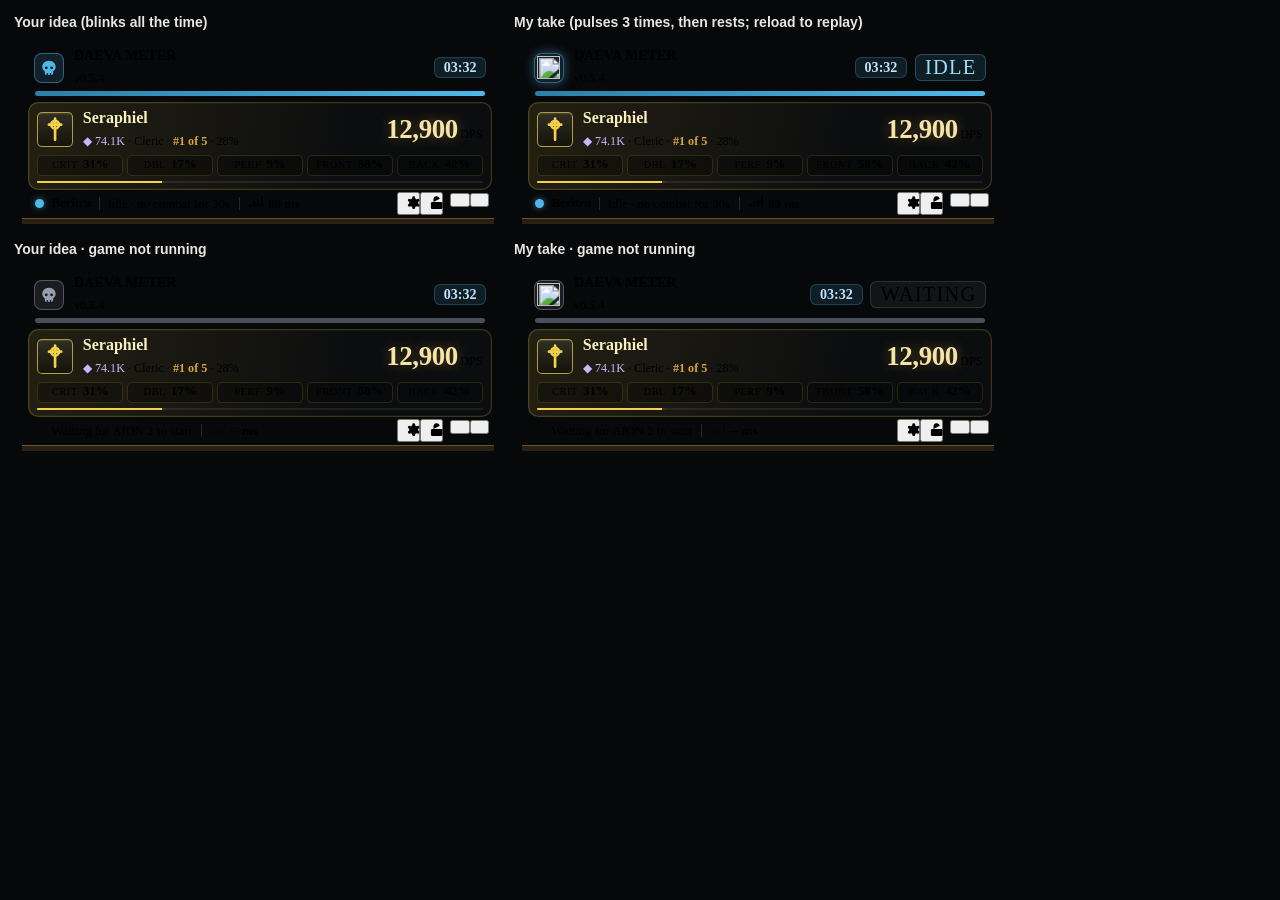
<file: docs/branding/solo-idle-mock/idle-live.html>
<!doctype html><html><head><title>Solo idle card</title><style>body{margin:0;background:#07080a;font:600 14px Segoe UI,sans-serif;color:#e8e6e1;padding:14px}.g{display:grid;grid-template-columns:repeat(2,480px);gap:14px 20px}p{margin:0 0 4px}iframe{width:480px;height:190px;border:0}</style></head><body><div class="g"><div><p>Your idea (blinks all the time)</p><iframe src="live-U.html"></iframe></div><div><p>My take (pulses 3 times, then rests; reload to replay)</p><iframe src="live-M.html"></iframe></div><div><p>Your idea · game not running</p><iframe src="live-Uw.html"></iframe></div><div><p>My take · game not running</p><iframe src="live-Mw.html"></iframe></div></div></body></html>
</file>
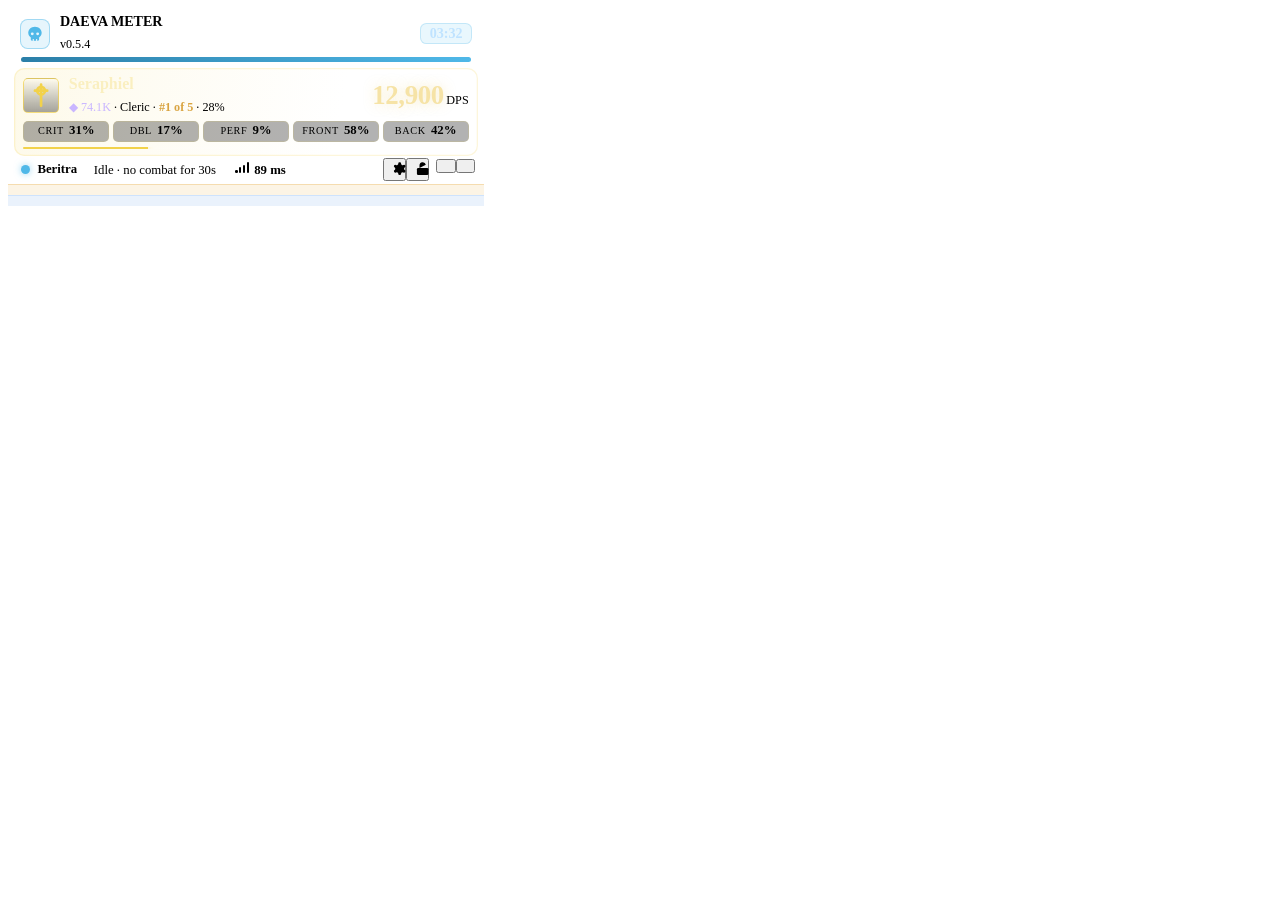
<file: docs/branding/solo-idle-mock/live-U.html>
<!doctype html>
<html lang="en">
<head><base href="file:///C:/Users/Root/Documents/Claude%20Coding/DAEVA-dps-meter/app/ui/">
<meta charset="utf-8">
<meta name="viewport" content="width=device-width, initial-scale=1">
<title>Daeva Meter</title>
<link rel="stylesheet" href="common.css">
<style>
  .titlebar { gap: 2px; }
  /* The status dot follows the name; the buttons stay on the right. */
  .titlebar .title { flex: 0 1 auto; }
  /* "DAEVA METER" and the footer status in Oxanium (SIL OFL 1.1; fonts/oxanium-OFL.txt).
     Title at the titlebar's usual 12px; the version tag keeps the normal font. */
  @font-face { font-family: "Oxanium"; src: url("fonts/oxanium.ttf") format("truetype"); font-weight: 200 800; }
  .titlebar .title { font-family: "Oxanium", var(--font); font-size: 11px; font-weight: 600; text-transform: uppercase; }
  .titlebar .title .ver { font-family: var(--font); text-transform: none; }
  .state-dot { width: 7px; height: 7px; border-radius: 50%; background: var(--dim); flex: none; margin: 0 auto 0 8px; box-shadow: 0 0 0 3px rgba(255,255,255,0.03); }
  .state-dot.live { background: var(--good); box-shadow: 0 0 8px rgba(111,207,142,0.7); }
  .state-dot.wait { background: var(--warn); }
  /* Connected but no combat for 30 s: amber that dims three times, then
     rests as a steady glow (a never-ending animation repaints the overlay
     every frame). Each cycle starts and ends on the resting look. */
  .state-dot.idle { background: var(--warn); box-shadow: 0 0 6px rgba(231,180,76,0.55); animation: idleglow 2s ease-in-out 3; }
  @keyframes idleglow {
    0%, 100% { opacity: 1; box-shadow: 0 0 6px rgba(231,180,76,0.55); }
    50% { opacity: 0.45; box-shadow: 0 0 0 rgba(231,180,76,0); }
  }
  .state-dot.err { background: var(--bad); }
  .state-dot.demo { background: #8f7ae0; }
  .state-dot.rec { background: var(--bad); animation: pulse 1s infinite; }
  @keyframes pulse { 50% { opacity: 0.35; } }
  .tools { display: flex; gap: 0; }
  body.locked .tools .hide-locked { display: none; }
  body.locked .lights { display: none; }

  /* Target card: portrait, name, HP current / max · %, health bar,
     kill-time estimate and damage on the target. */
  .target { padding: 6px 7px 7px; border-bottom: 1px solid var(--line); container-type: inline-size; }
  /* A narrow card keeps the rank and drops the family; nothing runs past the edge. */
  @container (max-width: 330px) { .tc-bot .fam, .tc-bot .dotsep { display: none !important; } }
  .tc-bot > span { min-width: 0; overflow: hidden; }
  /* Card colour follows the monster's rank from aion2.gaming.tools:
     --rk is the rank colour (border, bar, % and rank label). */
  .tcard { --rk: 150,158,172; position: relative; padding: 8px 11px 7px; border-radius: 10px;
    background: linear-gradient(180deg, rgba(var(--rk),0.16), rgba(var(--rk),0.06));
    border: 1px solid rgba(var(--rk),0.38); }
  .tcard.r-common { --rk: 150,158,172; }
  .tcard.r-elite { --rk: 79,157,240; }
  .tcard.r-heroic { --rk: 232,168,75; }
  .tcard.r-legendary, .tcard.r-boss { --rk: 232,103,126; }
  .tcard.dead .hp i { opacity: 0; }
  .tc-bot > span { display: inline-flex; align-items: center; gap: 5px; }
  .tc-bot .fam { color: var(--text); font-weight: 600; display: inline-flex; align-items: center; gap: 5px; }
  .tc-bot .famic svg { width: 13px; height: 13px; display: block; }
  .tc-bot .dotsep { color: var(--dim); margin: 0 1px; }
  .md-loading { color: var(--muted); font-style: italic; display: inline-flex; align-items: center; gap: 5px; }
  .md-spin { width: 9px; height: 9px; border-radius: 50%; border: 1.5px solid rgba(255,255,255,.18); border-top-color: var(--accent); animation: mdspin .9s linear infinite; }
  @keyframes mdspin { to { transform: rotate(360deg); } }
  @media (prefers-reduced-motion: reduce) { .md-spin { animation: none; } }
  .tc-bot .rank { color: rgb(var(--rk)); font-weight: 700; letter-spacing: .02em; }
  .target .row1 { display: flex; align-items: center; gap: 8px; }
  .target .tc-ic { width: 24px; height: 24px; flex: none; display: grid; place-items: center; border-radius: 50%; color: rgb(var(--rk));
    background: rgba(0,0,0,0.3); border: 1px solid rgba(var(--rk),0.3); }
  .target .tc-ic svg { width: 14px; height: 14px; }
  .target .name { flex: 1; min-width: 0; font-weight: 650; font-size: 13.5px; white-space: nowrap; overflow: hidden; text-overflow: ellipsis; }
  .target .meta { color: var(--muted); font-size: 11.5px; font-variant-numeric: tabular-nums; white-space: nowrap; }
  .target .meta b { color: var(--text); font-weight: 600; }
  .target .meta .pc { color: rgb(var(--rk)); filter: brightness(1.15); font-weight: 700; }
  .hp { height: 7px; border-radius: 4px; background: rgba(10,12,16,0.75); margin: 7px 0 6px; overflow: hidden; }
  .hp i { display: block; height: 100%; border-radius: 4px; background: linear-gradient(90deg, rgba(var(--rk),0.85), rgb(var(--rk))); transition: width .25s; }
  .tc-bot { display: flex; justify-content: space-between; gap: 10px; font-size: 12px; color: #9c98a0; font-variant-numeric: tabular-nums; white-space: nowrap; }
  .tc-bot b.warn { color: var(--warn); }
  /* Enrage countdown: quiet, amber in the last minute, red once it's on. */
  .tc-bot .fz { color: var(--muted); }
  .tc-bot .fz b { color: var(--text); }
  .tc-bot .fz.soon, .tc-bot .fz.soon b { color: var(--warn); }
  .tc-bot .fz.on { color: var(--bad); font-weight: 700; }
  .tc-bot b.bad { color: var(--bad); }
  .tc-bot b { color: var(--text); font-weight: 650; }
  .tc-bot b.good { color: var(--good); }
  .nameit { color: var(--accent); cursor: pointer; font-size: 11px; font-weight: 600; margin-left: 6px; white-space: nowrap; }
  .nameit:hover { text-decoration: underline; }
  .target input.nm { width: 100%; font: inherit; font-weight: 600; padding: 2px 6px; }

  .rows { padding: 4px 4px 6px; }
  .row { position: relative; display: grid; grid-template-columns: 1fr auto; align-items: center; gap: 8px; height: 26px; padding: 0 8px 0 10px; border-radius: 6px; cursor: pointer; overflow: hidden; }
  .row + .row { margin-top: 2px; }
  .odo { display: inline-block; text-align: right; font-variant-numeric: tabular-nums; transition: color .35s ease, text-shadow .35s ease; }
  .odo.main { min-width: 62px; }
  .odo.main.up { color: #b8f5c8; text-shadow: 0 0 8px rgba(120,230,150,.45); }
  .odo.main.down { color: #ffd0cc; }
  .rows.cols .row { grid-template-columns: 1fr var(--xc) auto; }
  .rdy { display: flex; align-items: center; gap: 6px; margin: 4px 4px 8px; padding: 7px 10px; border-radius: 8px; background: rgba(255,255,255,.04); border: 1px solid rgba(255,255,255,.07); font-size: 11.5px; color: var(--muted); }
  .rdy b { color: var(--good); font-weight: 700; }
  .rdy i { width: 7px; height: 7px; border-radius: 50%; background: var(--good); box-shadow: 0 0 6px var(--good); animation: rdyp 1.6s ease-in-out infinite; }
  @keyframes rdyp { 50% { opacity: .35; } }
  .rows.cols.nox .row, .rows.cols.nox .colhead { grid-template-columns: 1fr auto; }
  .xcs { display: grid; grid-auto-flow: column; grid-auto-columns: 44px; text-align: right; font-size: 11px; color: var(--muted); font-variant-numeric: tabular-nums; }
  .xcs b { color: var(--text); font-weight: 600; }
  /* Underlined by a thin line that fades at both ends (softer over the game). */
  .colhead { display: grid; grid-template-columns: 1fr var(--xc) auto; gap: 8px; padding: 2px 12px 5px 10px; margin-bottom: 4px; font-size: 9.5px; font-weight: 600; letter-spacing: .04em; text-transform: uppercase; color: #c9ccd3;
    background: linear-gradient(90deg, transparent, rgba(255,255,255,0.16) 12%, rgba(255,255,255,0.16) 88%, transparent) bottom / 100% 1px no-repeat; }
  .colhead .xcs { font-size: 9.5px; color: inherit; }
  /* The figure the list is ranked by (DPS, DMG or DMG %) is gold. */
  .colhead .vh span:first-child { color: var(--accent); }
  /* With columns on, each figure on the right gets its own label, centred over it. */
  .colhead .vh { width: var(--vw); display: grid; grid-template-columns: var(--vc); text-align: center; }
  .rows.cols .val { width: var(--vw); display: grid; grid-template-columns: var(--vc); align-items: baseline; text-align: center; }
  .rows.cols .val > * { min-width: 0; margin-left: 0; text-align: center; }
  .rows.cols .val .odo.main { min-width: 0; }
  .colhead { padding-right: 8px; }
  .chk { color: var(--good); font-weight: 600; } .chk.wb { color: #8fc6ff; } .chk.warn { color: var(--warn); } .chk.ow svg { width: 11px; height: 11px; vertical-align: -1px; margin-right: 2px; fill: none; stroke: currentColor; stroke-linecap: round; stroke-linejoin: round; }
  .pbline { flex: none; display: flex; align-items: center; gap: 8px; padding: 5px 10px; font-size: 11px; color: #ffe6a8; background: rgba(232,176,75,.14); border-top: 1px solid rgba(232,176,75,.35); }
  .pbline b { color: #ffd166; }
  .pbline .up { color: var(--good); font-weight: 600; }
  .pbline .x { margin-left: auto; background: none; border: 0; color: var(--muted); cursor: pointer; font-size: 11px; padding: 0 2px; }
  .row:hover { background: rgba(255,255,255,0.05); }
  .row .fill { position: absolute; left: 0; top: 0; bottom: 0; opacity: 0.22; border-radius: 6px; transition: width .3s ease; }
  .row .edge { position: absolute; left: 0; top: 4px; bottom: 4px; width: 3px; border-radius: 2px; }
  .row.self { background: var(--self); }
  .row.climb { box-shadow: inset 0 0 0 1px rgba(232,176,75,.55), 0 0 10px rgba(232,176,75,.25); }
  .row > * { position: relative; }
  .rank { color: var(--dim); font-size: 11px; text-align: right; font-variant-numeric: tabular-nums; }
  .who { min-width: 0; white-space: nowrap; overflow: hidden; text-overflow: ellipsis; display: flex; align-items: center; gap: 6px; }
  .who .nm { overflow: hidden; text-overflow: ellipsis; }
  .who .cls { color: var(--muted); font-size: 11px; }
  .val { font-variant-numeric: tabular-nums; text-align: right; white-space: nowrap; font-weight: 600; }
  .val small { color: var(--muted); font-weight: 400; margin-left: 6px; font-size: 11px; display: inline-block; min-width: 34px; }
  .val .sub { color: var(--muted); font-weight: 400; font-size: 11px; margin-left: 6px; }

  .empty { padding: 18px 14px; color: var(--muted); font-size: 12px; line-height: 1.6; }
  .empty b { color: var(--text); font-weight: 600; }
  .empty a { color: var(--accent); cursor: pointer; text-decoration: underline; }
  .foot { flex: none; display: flex; align-items: center; gap: 8px; padding: 3px 10px; font-size: 10.5px; color: var(--dim); border-top: 1px solid var(--line); white-space: nowrap; overflow: hidden; }
  .footc { flex: 1; min-width: 0; display: flex; align-items: center; gap: 8px; overflow: hidden; }
  .footc > span:last-child { margin-left: auto; }
  .titlebar .title .ver { color: var(--muted); font-weight: 400; font-size: 11px; }
  .foot .lockb { width: 20px; height: 20px; margin: -2px -4px -2px 0; flex: none; }
  .foot .lockb svg { width: 13px; height: 13px; }
  .ping { font-weight: 600; font-variant-numeric: tabular-nums; }
  .ping { color: var(--dim); }
  .warnline { color: var(--warn); cursor: pointer; overflow: hidden; text-overflow: ellipsis; }
  .ping.good { color: var(--good); } .ping.warn { color: var(--warn); } .ping.bad { color: var(--bad); }
  .sig { display: inline-flex; align-items: flex-end; gap: 1px; margin-right: 4px; height: 9px; }
  .sig i { width: 2px; background: currentColor; opacity: 0.25; border-radius: 1px; }
  .sig i.on { opacity: 1; }


  .alerts { position: absolute; left: 6px; right: 6px; top: 34px; z-index: 20; display: flex; flex-direction: column; gap: 4px; pointer-events: none; }
  .alert { pointer-events: auto; display: grid; grid-template-columns: 26px 1fr; align-items: center; gap: 2px 8px; padding: 7px 10px 7px 8px;
    background: rgba(24,22,19,0.96); border: 1px solid var(--accent); border-left: 4px solid var(--accent); border-radius: 8px;
    box-shadow: 0 6px 18px rgba(0,0,0,0.45); cursor: pointer; animation: slidein .25s ease-out; transition: opacity .4s, transform .4s; }
  .alert.start { border-color: var(--good); }
  .alert.out { opacity: 0; transform: translateY(-6px); }
  .alert .em { grid-row: span 2; font-size: 20px; line-height: 1; text-align: center; }
  .alert .t { font-weight: 700; white-space: nowrap; overflow: hidden; text-overflow: ellipsis; }
  .alert .b { color: var(--muted); font-size: 11.5px; white-space: nowrap; overflow: hidden; text-overflow: ellipsis; }
  @keyframes slidein { from { opacity: 0; transform: translateY(-8px); } }
  .foot .srv { color: var(--text); font-weight: 600; letter-spacing: .02em; display: inline-flex; align-items: center; gap: 6px; }
  .foot .fr { display: inline-flex; align-items: center; gap: 8px; }
  .foot .sep { width: 1px; height: 11px; background: rgba(255,255,255,0.14); }
  .foot .fx { display: inline-flex; align-items: center; gap: 4px; color: var(--muted); }
  .foot .fx b { color: var(--text); font-weight: 650; font-variant-numeric: tabular-nums; }
  .foot .fx .dl { color: #4fb8e8; margin-left: 1px; }
  .foot .fx.stale { opacity: .55; }
  .foot .ody { width: 13px; height: 13px; object-fit: contain; }
  /* Connected to your server: blue, so it isn't confused with the green "in combat" light. */
  .foot .srv-dot { width: 7px; height: 7px; border-radius: 50%; background: var(--dim); flex: none; }
  .foot .srv-dot.live { background: var(--good); box-shadow: 0 0 7px rgba(111,207,142,0.75); animation: livepulse 1.6s ease-in-out infinite; }
  /* Idle: online and fine, just no fight right now. */
  .foot .srv-dot.idle { background: #4fb8e8; box-shadow: 0 0 6px rgba(79,184,232,0.6); }
  .foot .srv-dot.err, .foot .srv-dot.rec { background: var(--bad); box-shadow: 0 0 6px rgba(229,103,95,0.6); }
  .foot .srv-dot.demo { background: #8f7ae0; }
  @keyframes livepulse { 50% { box-shadow: 0 0 2px rgba(111,207,142,0.3); } }
  .foot .fl .st b { color: var(--good); font-weight: 600; }
  /* The light lives in the footer now; the title bar keeps the spacing. */
  .titlebar .state-dot { visibility: hidden; width: 0; }
  .foot .fl { display: inline-flex; align-items: center; gap: 8px; min-width: 0; }
  .foot .fl .st { color: var(--muted); overflow: hidden; text-overflow: ellipsis; }
  /* Status text in Oxanium like the title, same 10.5px as before. */
  .foot .fl .st { font-family: "Oxanium", var(--font); font-weight: 500; position: relative; top: 1px; }
  .zonetip { flex: none; display: flex; align-items: center; gap: 8px; padding: 5px 10px; font-size: 11px; line-height: 1.35; color: #e8d3a6;
    background: rgba(232,176,75,0.10); border-top: 1px solid rgba(232,176,75,0.30); }
  .zonetip b { color: #f3c46b; font-weight: 650; }
  .tp-hint { color: #f3c46b; font-weight: 600; }
  /* New version on GitHub. */
  .updline { flex: none; display: flex; align-items: center; gap: 8px; padding: 5px 10px; font-size: 11px; color: #bfe3ff;
    background: rgba(80,150,230,.12); border-top: 1px solid rgba(120,180,255,.25); }
  .updline > svg { width: 14px; height: 14px; flex: none; color: #8fd0ff; stroke: currentColor; fill: none; stroke-linecap: round; stroke-linejoin: round; }
  .updline b { color: #8fd0ff; }
  .updline .go { margin-left: auto; display: inline-flex; align-items: center; gap: 4px; color: #fff; background: rgba(80,150,230,.35);
    border: 0; border-radius: 5px; padding: 1px 7px; font: inherit; font-weight: 600; cursor: pointer; }
  .updline .go:hover { background: rgba(80,150,230,.55); }
  .updline .go svg { width: 11px; height: 11px; stroke: currentColor; fill: none; stroke-linecap: round; stroke-linejoin: round; }
  .updline .x { background: none; border: 0; color: var(--muted); cursor: pointer; font-size: 11px; padding: 0 2px; }
  /* The meter updating itself at start-up (green). */
  .updline.self { position: relative; color: #c8f2d4; background: rgba(60,190,110,.13); border-top-color: rgba(90,210,130,.35); white-space: nowrap; overflow: hidden; container-type: inline-size; }
  .updline.self > svg, .updline.self b { color: #6fdc93; }
  .updline.self .prog, .so-ft .prog { position: absolute; left: 0; bottom: 0; height: 2px; background: #4fd07f; transition: width .4s; }
  .updline.self .pill { color: #1a1206; background: #e8b04b; border-radius: 8px; padding: 0 6px; font-weight: 700; }
  .updline.self .go, .so-ft .go { margin-left: auto; color: #6fdc93; background: none; border: 0; padding: 0; font: inherit; font-weight: 600; cursor: pointer; text-decoration: underline; text-underline-offset: 2px; }
  /* Never wrap: drop the old version, then the words. */
  @container (max-width: 300px) { .updline.self .from { display: none; } .updline.self .to-word { display: inline; } }
  @container (max-width: 220px) { .updline.self .words { display: none; } }
  .updline.self .to-word { display: none; }
  .zonetip .x { margin-left: auto; flex: none; background: none; border: 0; color: var(--muted); cursor: pointer; font-size: 11px; padding: 0 2px; }
  .nextev { flex: none; display: flex; gap: 12px; padding: 3px 10px; font-size: 11px; color: var(--muted); border-top: 1px solid var(--line); white-space: nowrap; overflow: hidden; font-variant-numeric: tabular-nums; }
  .nextev > span { color: var(--text); display: inline-flex; align-items: center; gap: 4px; }
  .nextev .ev-ic { vertical-align: 0; }
  .nextev b { color: var(--text); font-weight: 600; }
  .nextev .live b { color: var(--good); }
  .nextev .soon b { color: var(--warn); }

  /* ---- Party panel: in a party and not fighting (the lobby, the queue) ---- */
  /* Queueing for a dungeon while you fight: the room in one slim line. */
  .qbar { display: flex; align-items: center; gap: 8px; margin: 6px 8px 2px; padding: 5px 10px; border-radius: 8px; font-size: 11.5px;
    background: rgba(232,176,75,.08); border: 1px solid rgba(232,176,75,.35); color: #d9d4c7; }
  .qbar[hidden] { display: none; }
  .qbar b { color: #fff; font-weight: 700; }
  .qbar .ttl { color: #c9b98f; white-space: nowrap; overflow: hidden; text-overflow: ellipsis; min-width: 0; }
  .qbar .dots { display: flex; gap: 3px; flex: none; }
  .qbar .dots i { width: 7px; height: 7px; border-radius: 50%; background: rgba(255,255,255,.18); } .qbar .dots i.r { background: var(--good); }
  .qbar .rd { margin-left: auto; flex: none; font-weight: 700; padding: 0 7px; border-radius: 9px; color: #e5675f; background: rgba(229,103,95,.12); border: 1px solid rgba(229,103,95,.35); }
  .qbar .rd.all { color: var(--good); background: rgba(111,207,142,.12); border-color: rgba(111,207,142,.3); }
  .pty { padding: 8px 4px 6px; }
  .pty-h { display: flex; align-items: center; gap: 8px; padding: 0 8px 6px; }
  .pty-h b { font-size: 13px; }
  .pty-h .ttl { color: var(--muted); font-size: 11.5px; white-space: nowrap; overflow: hidden; text-overflow: ellipsis; min-width: 0; flex: 1; }
  .pty-rd { margin-left: auto; flex: none; font-size: 12px; font-weight: 700; padding: 1px 8px; border-radius: 10px; color: #e5675f; background: rgba(229,103,95,.12); border: 1px solid rgba(229,103,95,.35); }
  .pty-rd.all { color: var(--good); background: rgba(111,207,142,.12); border-color: rgba(111,207,142,.3); }
  .pty-bar { height: 3px; margin: 0 8px 8px; background: rgba(255,255,255,.07); border-radius: 2px; overflow: hidden; }
  .pty-bar i { display: block; height: 100%; background: #e5675f; } .pty-bar i.all { background: var(--good); }
  .pty-hd, .pty-m { display: grid; grid-template-columns: 1fr 40px 50px 50px 70px; align-items: center; gap: 6px; padding: 0 8px; }
  .pty-hd { font-size: 9.5px; letter-spacing: .06em; color: #7d7a72; padding-bottom: 3px; } .pty-hd span:nth-child(n+2) { text-align: right; }
  .pty-m { position: relative; height: 28px; margin: 2px 0; border-radius: 6px; font-size: 12px; padding-left: 10px; }
  .pty-m::before { content: ""; position: absolute; left: 0; top: 4px; bottom: 4px; width: 3px; border-radius: 2px; background: rgba(255,255,255,.12); }
  .pty-m.s-ok::before { background: var(--good); } .pty-m.s-no::before { background: #e5675f; } .pty-m.s-ld::before { background: var(--accent); }
  .pty-m.me { background: rgba(255,255,255,.07); }
  .pty-m .nm { display: flex; align-items: center; gap: 5px; min-width: 0; } .pty-m .nm .n { white-space: nowrap; overflow: hidden; text-overflow: ellipsis; font-weight: 600; }
  .pty-m .metag { font-size: 9px; font-weight: 800; color: var(--accent); background: var(--accent-soft); padding: 0 4px; border-radius: 3px; flex: none; }
  .pty-m .sv { font-size: 9.5px; color: var(--muted); background: rgba(255,255,255,.06); padding: 0 4px; border-radius: 3px; justify-self: end; }
  .pty-m .num { text-align: right; font-variant-numeric: tabular-nums; color: var(--text); }
  .pty-m .st { text-align: right; font-size: 11px; font-weight: 600; white-space: nowrap; }
  .pty-m .st.ok { color: var(--good); } .pty-m .st.no { color: #e5675f; } .pty-m .st.ld { color: var(--accent); }
  /* Inside a dungeon: blue = on the way (or new), a member who left fades out. */
  .pty-m.s-way::before { background: #8fd0ff; } .pty-m .st.way { color: #8fd0ff; }
  .pty-rd.in { color: #8fd0ff; background: rgba(80,150,230,.12); border-color: rgba(143,208,255,.35); } .pty-bar i.in { background: #8fd0ff; }
  .pty-m .newtag { font-size: 9px; font-weight: 800; color: #8fd0ff; background: rgba(80,150,230,.16); padding: 0 4px; border-radius: 3px; flex: none; }
  .pty-m.gone { opacity: .45; } .pty-m.gone .n { text-decoration: line-through; }
  .pty-empty { height: 28px; margin: 2px 0; border: 1px dashed rgba(255,255,255,.10); border-radius: 6px; display: flex; align-items: center; justify-content: center; color: var(--dim); font-size: 11px; }
  .pty-ft { display: flex; justify-content: flex-end; gap: 10px; padding: 6px 8px 0; font-size: 11px; color: var(--muted); } .pty-ft b { color: var(--text); }
  .so-pty { display: flex; align-items: center; gap: 6px; margin: 4px 6px 0; padding: 3px 8px; border-radius: 6px; background: rgba(255,255,255,.04); font-size: 10.5px; color: var(--muted); }
  .so-pty b { color: var(--text); } .so-pty .ok { color: var(--good); font-weight: 700; } .so-pty .no { color: #e5675f; font-weight: 700; }

  /* ---- Solo layout: just you, in a card the size of the window ---- */
  .solo { display: none; }
  body.lay-solo .titlebar, body.lay-solo #target, body.lay-solo .scroll, body.lay-solo #zonetip,
  body.lay-solo #nextev, body.lay-solo #foot { display: none !important; }
  /* Same frame as Classic (the hairline in your class colour); the card is
     drawn 1.28x, about 476 x 178 like other meters' solo cards. */
  body.lay-solo .solo { display: block; zoom: 1.28; }
  /* The window fits the card's height; nothing below it. */
  body.lay-solo .shell { bottom: auto; }
  body.lay-solo .shell { --k: var(--cls, var(--accent)); }
  .so-hd { display: flex; align-items: center; gap: 8px; padding: 5px 9px 3px; }
  .so-hd .gt-ic, .so-hd .tc-ic { width: 22px; height: 22px; border-radius: 6px; flex: none; }
  .so-rk { --rk: 150,158,172; width: 22px; height: 22px; flex: none; display: grid; place-items: center; border-radius: 6px;
    color: rgb(var(--rk)); background: rgba(var(--rk),0.14); border: 1px solid rgba(var(--rk),0.45); }
  .so-rk svg { width: 14px; height: 14px; }
  .so-rk.r-common { --rk: 150,158,172; } .so-rk.r-elite { --rk: 79,157,240; } .so-rk.r-heroic { --rk: 232,168,75; }
  .so-rk.r-legendary, .so-rk.r-boss { --rk: 232,103,126; }
  .so-bn { min-width: 0; flex: 1; }
  .so-bn b { display: block; font-size: 12px; font-weight: 650; line-height: 1.1; white-space: nowrap; overflow: hidden; text-overflow: ellipsis; }
  .so-bn span { color: var(--muted); font-size: 9.5px; line-height: 1.1; font-variant-numeric: tabular-nums; white-space: nowrap; }
  .so-rt { display: flex; align-items: center; gap: 6px; flex: none; }
  .so-clock { font-variant-numeric: tabular-nums; font-weight: 700; font-size: 11px; color: #bfe3ff; background: rgba(79,184,232,.12); border: 1px solid rgba(79,184,232,.25); padding: 1px 7px; border-radius: 5px; }
  .so-enr { font-size: 10px; color: var(--muted); background: rgba(255,255,255,.05); padding: 1px 6px; border-radius: 5px; font-weight: 600; font-variant-numeric: tabular-nums; }
  .so-enr.soon { color: var(--warn); background: rgba(231,180,76,.12); } .so-enr.on { color: var(--bad); background: rgba(229,103,95,.14); }
  .so-pc { font-weight: 800; font-size: 13px; color: #f29a88; font-variant-numeric: tabular-nums; min-width: 34px; text-align: right; }
  .so-pc.dead { color: var(--good); font-size: 11px; }
  .so-hp { height: 4px; margin: 0 10px; border-radius: 2px; background: rgba(255,255,255,.07); overflow: hidden; }
  .so-hp i { display: block; height: 100%; background: linear-gradient(90deg, #b8392f, #ec7a64); box-shadow: 0 0 8px rgba(236,122,100,.8); transition: width .25s; }
  .so-me { margin: 5px 5px 0; padding: 5px 7px 5px; border-radius: 8px; cursor: pointer;
    background: linear-gradient(100deg, color-mix(in srgb, var(--k) 12%, transparent), rgba(255,255,255,.02) 70%);
    box-shadow: inset 0 0 0 1px color-mix(in srgb, var(--k) 20%, transparent); }
  .so-l1 { display: flex; align-items: center; gap: 8px; }
  .so-crest { position: relative; width: 26px; height: 26px; border-radius: 4px; display: grid; place-items: center; flex: none;
    background: linear-gradient(180deg, rgba(255,255,255,.07), rgba(0,0,0,.35)); border: 1px solid color-mix(in srgb, var(--k) 70%, transparent);
    box-shadow: inset 0 1px 0 rgba(255,255,255,.10); }
  .so-crest .on { position: absolute; right: -2px; bottom: -2px; width: 8px; height: 8px; border-radius: 50%; background: var(--dim); border: 2px solid rgb(var(--bg)); }
  .so-crest .on.live { background: var(--good); }
  .so-who { min-width: 0; flex: 1; }
  .so-who b { display: block; font-size: 12.5px; line-height: 1.15; white-space: nowrap; overflow: hidden; text-overflow: ellipsis; color: color-mix(in srgb, var(--k) 35%, #fff); }
  .so-who span { color: var(--muted); font-size: 9.5px; white-space: nowrap; line-height: 1.1; }
  .so-who .cp { color: #c9b6ff; } .so-who .rk { color: var(--accent); font-weight: 700; }
  .so-num { text-align: right; flex: none; white-space: nowrap; }
  .so-num .odo { font-size: 21px; font-weight: 800; letter-spacing: -.3px; line-height: 1; color: #f6e3a6; text-shadow: 0 0 10px rgba(231,199,90,.35); }
  .so-num small { color: var(--muted); font-size: 9.5px; margin-left: 2px; }
  .so-chips { display: grid; grid-template-columns: repeat(5, 1fr); gap: 3px; margin-top: 4px; }
  .so-chips div { display: flex; align-items: baseline; justify-content: center; gap: 4px; background: rgba(0,0,0,.3); border: 1px solid color-mix(in srgb, var(--k) 14%, transparent); border-radius: 4px; padding: 1px 3px; line-height: 1.25; white-space: nowrap; }
  .so-chips small { font-size: 8px; letter-spacing: .06em; color: var(--dim); }
  .so-chips b { font-size: 10px; font-weight: 650; font-variant-numeric: tabular-nums; }
  .so-share { height: 2px; margin-top: 4px; border-radius: 2px; background: rgba(255,255,255,.08); overflow: hidden; }
  .so-share i { display: block; height: 100%; background: var(--k); box-shadow: 0 0 6px var(--k); transition: width .3s; }
  .so-ft { display: flex; align-items: center; gap: 10px; padding: 2px 7px 2px 10px; color: var(--muted); font-size: 10px; white-space: nowrap; }
  .so-ft b { color: var(--text); font-variant-numeric: tabular-nums; }
  .so-ft .ody { width: 12px; height: 12px; object-fit: contain; vertical-align: -2px; }
  .so-ft .sep { width: 1px; height: 10px; background: rgba(255,255,255,.12); }
  .so-ft .btns { margin-left: auto; display: flex; align-items: center; gap: 0; }
  .so-ft.upd { position: relative; color: #c8f2d4; background: rgba(60,190,110,.13); }
  .so-ft.upd b { color: #6fdc93; }
  .so-ft.upd .go { margin-left: 0; }
  .so-ft .lights { margin-left: 6px; gap: 6px; }
  .so-ft .lt { width: 11px; height: 11px; } .so-ft .lt svg { inset: 1.5px; }
  .titlebar .lights { margin: 0 10px 0 2px; }
  .so-ft .icon-btn { width: 18px; height: 18px; }
  .so-ft .icon-btn svg { width: 12px; height: 12px; }
  body.locked .so-ft .hide-locked { display: none; }
  .so-pad { height: 6px; }
  .so-idle { color: var(--muted); font-size: 10.5px; padding: 2px 0 1px; }
</style>
<style>
.so-bn > b.so-app { font-family: "Oxanium", var(--font); text-transform: uppercase; font-weight: 600; font-size: 11px; }
.so-bn > b.so-app span { font-family: var(--font); text-transform: none; }
.so-ft { gap: 7px; }
.so-ft .fl { display: inline-flex; align-items: center; gap: 6px; min-width: 0; }
.so-ft .srv-dot { width: 7px; height: 7px; border-radius: 50%; background: var(--dim); flex: none; }
.so-ft .srv-dot.live { background: var(--good); box-shadow: 0 0 7px rgba(111,207,142,0.75); }
.so-ft .srv-dot.idle { background: #4fb8e8; box-shadow: 0 0 6px rgba(79,184,232,0.6); }
.so-ft .srv { color: var(--text); font-weight: 600; }
.so-ft .st { font-family: "Oxanium", var(--font); font-weight: 500; position: relative; top: 1px; }
.so-ft .st b { color: var(--good); font-weight: 600; }
</style><style>
.so-rk.r-idle { --rk: 79,184,232; }
.so-rk.r-idle.idle { animation: idleblink 2.4s ease-in-out infinite; }
@keyframes idleblink { 50% { opacity: .35; } }
.so-rk.r-idle.wait, .so-rk.r-idle.err { --rk: 150,158,172; animation: none; }
.so-rk.logo { overflow: hidden; } .so-rk.logo img { width: 18px; height: 18px; object-fit: contain; }
.so-rk.logo.idle { animation: ringpulse 2.4s ease-in-out 3; box-shadow: 0 0 8px rgba(79,184,232,.45); }
@keyframes ringpulse { 50% { box-shadow: 0 0 0 rgba(79,184,232,0); border-color: rgba(79,184,232,.15); } }
.so-hp.idle i { background: linear-gradient(90deg, #2b7fa8, #4fb8e8); box-shadow: 0 0 8px rgba(79,184,232,.7); }
.so-hp.idle.idle:not(.sweep) i { animation: idleblink 2.4s ease-in-out infinite; }
.so-hp.idle.wait i, .so-hp.idle.err i { background: #4a4f5a; box-shadow: none; animation: none; }
.so-hp.sweep { position: relative; }
.so-hp.sweep.idle::after { content: ""; position: absolute; inset: 0; width: 30%; background: linear-gradient(90deg, transparent, rgba(255,255,255,.75), transparent); animation: sweep 2.4s ease-in-out 3; transform: translateX(-120%); }
@keyframes sweep { to { transform: translateX(380%); } }
.so-pill { font: 600 9.5px "Oxanium", var(--font); text-transform: uppercase; letter-spacing: .06em; padding: 1px 7px; border-radius: 5px; color: #9fdcf7; background: rgba(79,184,232,.12); border: 1px solid rgba(79,184,232,.3); }
.so-pill.wait, .so-pill.err { color: var(--muted); background: rgba(255,255,255,.05); border-color: rgba(255,255,255,.12); }
@media (prefers-reduced-motion: reduce) { .so-rk.r-idle, .so-hp.idle i, .so-hp.sweep::after { animation: none !important; } }
</style><style>.so-ft .lt.y{display:none}</style><style>.shell{right:auto!important;width:476px!important}</style></head>
<body>
<div class="shell">
  <div class="titlebar" data-drag>
    <span id="lights"></span>
    <div class="title" id="title" data-drag>Daeva Meter</div>
    <span class="state-dot" id="dot" data-drag></span>
    <div class="tools">
      <button class="icon-btn hide-locked" id="bMetric" title="Switch DPS / damage / share"></button>
      <button class="icon-btn hide-locked" id="bCopy" title="Copy summary for Discord"></button>
      <button class="icon-btn hide-locked" id="bReset" title="End the fight and clear the meter"></button>
      <button class="icon-btn hide-locked" id="bHistory" title="History"></button>
      <button class="icon-btn hide-locked" id="bResearch" title="Research mode"></button>
      <button class="icon-btn hide-locked" id="bSettings" title="Settings"></button>
    </div>
  </div>
  <div class="solo" id="solo" data-drag></div>
  <div class="qbar" id="qbar" hidden></div>
  <div class="target" id="target" hidden></div>
  <div class="scroll"><div class="rows" id="rows"></div></div>
  <div class="zonetip" id="zonetip" hidden><span>📍 <b>Teleport or change zone once</b> so Daeva Meter can read names, monster health, Odyle and keys.</span><button class="x" id="zonetipX" title="Hide">✕</button></div>
  <div class="pbline" id="pbline" hidden></div>
  <div class="updline" id="updline" hidden></div>
  <div class="nextev" id="nextev" hidden></div>
  <div class="foot" id="foot"><div class="footc" id="footc"></div><i class="sep"></i><button class="icon-btn lockb" id="bLock" title="Click-through (Ctrl+Shift+L)"></button></div>
</div>
<script>window.__DAEVA_MOCK__=async(cmd)=>{if(cmd==="get_snapshot")return "{\"party\":null,\"status\":{\"version\":\"0.5.4\",\"server\":\"Beritra\",\"ping_ms\":89,\"odyle\":640,\"odyle_bonus\":40,\"self_class\":\"Cleric\",\"self_name\":\"Seraphiel\",\"devices\":[1],\"game_process\":true,\"servers\":[1],\"game_idle\":1},\"fight\":{\"fight_id\":7,\"live\":false,\"duration\":212,\"clock\":\"boss\",\"clock_secs\":212,\"clock_target_name\":\"Watcher Kaira\",\"total\":10850000,\"players\":[{\"id\":2,\"name\":\"Seraphiel\",\"class\":\"Cleric\",\"is_self\":true,\"in_party\":true,\"dmg\":2734800,\"dps\":12900,\"share\":0.28,\"hits\":400,\"crit_rate\":0.31,\"back_rate\":0.42,\"perfect_rate\":0.09,\"front_rate\":0.5800000000000001,\"double_rate\":0.17,\"cp\":74100,\"max_hit\":99000,\"max_hit_skill\":\"x\",\"heal\":0,\"hps\":0,\"taken\":0,\"deaths\":0},{\"id\":3,\"name\":\"Nyxara\",\"class\":\"Sorcerer\",\"is_self\":false,\"in_party\":true,\"dmg\":2501600,\"dps\":11800,\"share\":0.26,\"hits\":400,\"crit_rate\":0.28,\"back_rate\":0.18,\"perfect_rate\":0.09,\"front_rate\":0.8200000000000001,\"double_rate\":0.17,\"cp\":null,\"max_hit\":99000,\"max_hit_skill\":\"x\",\"heal\":0,\"hps\":0,\"taken\":0,\"deaths\":0},{\"id\":4,\"name\":\"Drakthar\",\"class\":\"Gladiator\",\"is_self\":false,\"in_party\":true,\"dmg\":2058520,\"dps\":9710,\"share\":0.21,\"hits\":400,\"crit_rate\":0.24,\"back_rate\":0.55,\"perfect_rate\":0.09,\"front_rate\":0.44999999999999996,\"double_rate\":0.17,\"cp\":null,\"max_hit\":99000,\"max_hit_skill\":\"x\",\"heal\":0,\"hps\":0,\"taken\":0,\"deaths\":0},{\"id\":5,\"name\":\"Kaelith\",\"class\":\"Chanter\",\"is_self\":false,\"in_party\":true,\"dmg\":1318640,\"dps\":6220,\"share\":0.14,\"hits\":400,\"crit_rate\":0.19,\"back_rate\":0.08,\"perfect_rate\":0.09,\"front_rate\":0.92,\"double_rate\":0.17,\"cp\":null,\"max_hit\":99000,\"max_hit_skill\":\"x\",\"heal\":0,\"hps\":0,\"taken\":0,\"deaths\":0},{\"id\":6,\"name\":\"Vaelor\",\"class\":\"Ranger\",\"is_self\":false,\"in_party\":true,\"dmg\":312276,\"dps\":1473,\"share\":0.03,\"hits\":400,\"crit_rate\":0.22,\"back_rate\":0.37,\"perfect_rate\":0.09,\"front_rate\":0.63,\"double_rate\":0.17,\"cp\":null,\"max_hit\":99000,\"max_hit_skill\":\"x\",\"heal\":0,\"hps\":0,\"taken\":0,\"deaths\":0}],\"target\":null},\"ui\":{\"layout\":\"solo\",\"solo\":{\"rank\":true,\"chips\":true,\"footer\":true},\"show_target\":true,\"opacity\":0.94,\"scale\":1,\"accent\":\"#d9a441\",\"rows\":8,\"columns\":[],\"primary_metric\":\"dps\"},\"alerts\":{\"enabled\":true,\"show_next\":false,\"next\":[]}}";if(cmd==="get_settings")return JSON.parse("{\"solo\":{\"rank\":true,\"chips\":true,\"footer\":true},\"accent\":\"#d9a441\",\"opacity\":0.94,\"scale\":1,\"rows\":8,\"columns\":[],\"show_players\":\"auto\",\"primary_metric\":\"dps\",\"dps_clock\":\"boss\",\"alerts\":{\"enabled\":true},\"hotkeys\":{},\"layout\":\"solo\"}");if(cmd==="get_events")return JSON.stringify({catalog:[]});if(cmd==="update_status")return JSON.stringify({current:"0.5.4"});if(cmd==="get_names")return JSON.stringify({lookup_on:true});return null;};</script><script>// Shared helpers for every Daeva Meter window.
(function () {
  const T = window.__TAURI__;
  const mock = window.__DAEVA_MOCK__;

  async function call(cmd, args) {
    if (mock) return mock(cmd, args || {});
    if (!T) throw new Error("Tauri API unavailable");
    return T.core.invoke(cmd, args || {});
  }
  async function callJSON(cmd, args) {
    const r = await call(cmd, args);
    return typeof r === "string" ? JSON.parse(r) : r;
  }

  function fmt(n) {
    n = Number(n) || 0;
    const a = Math.abs(n);
    if (a >= 1e9) return (n / 1e9).toFixed(2) + "B";
    if (a >= 1e6) return (n / 1e6).toFixed(2) + "M";
    if (a >= 1e4) return (n / 1e3).toFixed(1) + "K";
    if (a >= 1000) return (n / 1e3).toFixed(2) + "K";
    return Math.round(n).toString();
  }
  function pct(x, digits) {
    return ((Number(x) || 0) * 100).toFixed(digits == null ? 0 : digits) + "%";
  }
  function dur(s) {
    s = Math.max(0, Math.floor(Number(s) || 0));
    const m = Math.floor(s / 60);
    const h = Math.floor(m / 60);
    const ss = String(s % 60).padStart(2, "0");
    return h ? `${h}:${String(m % 60).padStart(2, "0")}:${ss}` : `${m}:${ss}`;
  }
  function when(unix) {
    if (!unix) return "";
    const d = new Date(unix * 1000);
    const today = new Date();
    const t = d.toLocaleTimeString([], { hour: "2-digit", minute: "2-digit" });
    return d.toDateString() === today.toDateString() ? t : d.toLocaleDateString([], { day: "numeric", month: "short" }) + " " + t;
  }
  function esc(s) {
    return String(s == null ? "" : s).replace(/[&<>"']/g, (c) => ({ "&": "&amp;", "<": "&lt;", ">": "&gt;", '"': "&quot;", "'": "&#39;" }[c]));
  }

  // Class colours (AION 2 classes plus a fallback hash for unknown ids).
  const CLASS_COLORS = {
    gladiator: "#36C6DC",  // Glacier Cyan
    templar: "#4C88EE",  // Guardian Blue
    assassin: "#4FD66B",  // Venom Green
    ranger: "#2DAF8C",  // Forest Teal
    sorcerer: "#A25CF0",  // Arcane Purple
    elementalist: "#E04FC4",  // Spirit Magenta
    spiritmaster: "#E04FC4",
    cleric: "#F2D24A",  // Holy Gold
    chanter: "#EE9F3A",  // Mystic Amber
  };
  // Original line-art class glyphs (16x16, stroke = currentColor).
  const CLASS_ICONS = {
    gladiator: '<path d="M3 13l7-7M10 6l2.5-2.5L13 3l-.5.5L10 6"/><path d="M4.5 9.5l2 2M2.5 13.5l1-1"/><path d="M8 3.5l1 1M11.5 7l1 1"/>',
    templar: '<path d="M8 2l5 2v4c0 3-2.2 5-5 6-2.8-1-5-3-5-6V4z"/><path d="M8 5v6M6 7.5h4"/>',
    assassin: '<path d="M3 13l6.5-6.5M9.5 6.5L13 3l-.6 3.4z"/><path d="M5 9.5l1.5 1.5M10 13l1.5-1.5L13 13"/>',
    ranger: '<path d="M4 2.5c4.5 2 4.5 9 0 11"/><path d="M4 2.5v11"/><path d="M2.5 8h10M10.5 6l2 2-2 2"/>',
    sorcerer: '<path d="M8 2.5c2 2.2 3.5 3.8 3.5 6a3.5 3.5 0 0 1-7 0c0-1.6.9-2.7 1.8-3.5.1 1.2.7 2 1.4 2.2C7.4 5.5 7.6 3.9 8 2.5z"/>',
    elementalist: '<path d="M8 8a2 2 0 1 1 2-2c0 2.8-2.2 5-5 5"/><path d="M8 8a2 2 0 1 0-2 2c2.8 0 5-2.2 5-5" opacity=".7"/><circle cx="8" cy="8" r="6"/>',
    spiritmaster: '<path d="M8 8a2 2 0 1 1 2-2c0 2.8-2.2 5-5 5"/><circle cx="8" cy="8" r="6"/>',
    cleric: '<path d="M8 2v12M4.5 5.5h7"/><circle cx="8" cy="5.5" r="2.2"/>',
    chanter: '<circle cx="8" cy="8" r="5.5"/><circle cx="8" cy="8" r="2.5"/><path d="M8 2.5v2.5M8 11v2.5M2.5 8H5M11 8h2.5"/>',
  };
  // ---- game art from aion2.gaming.tools (used with permission) ----
  // Images belong to NCSOFT; served by gaming.tools. Built-in SVGs are the
  // fallback whenever art is off or an image fails.
  const art = { on: false, base: "", icons: {} };
  async function loadArt() {
    try {
      const a = await callJSON("get_icons");
      art.on = !!a.on; art.base = a.base || ""; art.icons = a.icons || {};
    } catch { art.on = false; }
  }
  if (!mock) { loadArt(); setInterval(loadArt, 60 * 1000); }
  function skillKey(id) {
    id = Number(id) || 0;
    if (id >= 2147483648) id -= 2147483648; // DoT entries carry the top bit
    return id >= 10000000 && id < 20000000 ? Math.floor(id / 10000) * 10000 : id;
  }
  // Our own skill icons come as full addresses; gaming.tools' as paths.
  const imgTag = (path, px, cls, title) => `<img class="gt-ic ${cls || ""}" src="${esc(/^https:\/\//.test(path) ? path : art.base + path)}" width="${px}" height="${px}" loading="lazy" alt="" ${title ? `title="${esc(title)}"` : ""} onerror="this.remove()">`;
  function skillIcon(id, size) {
    if (!art.on) return "";
    const raw = Number(id) >= 2147483648 ? Number(id) - 2147483648 : Number(id);
    const p = art.icons["s" + raw] || art.icons["s" + skillKey(id)];
    return p ? imgTag(p, size || 18, "sk-ic") : "";
  }
  // Event artwork from gaming.tools' activities data (mirrored by the Daeva
  // server). Events without a fitting picture keep their emoji.
  const EVENT_ART = {
    shugo_festival: "/images/ui/resource/texture/icon_fieldevent/thumbnail/ut_fieldevent_thumbnail_defence.webp",
    dimensional_invasion: "/images/ui/resource/texture/icon/ut_marker_battlefield.webp",
    artifact_siege: "/images/ui/resource/texture/icon/ut_marker_abyssartifact_neutral.webp",
    watcher_kaira: "/images/ui/resource/texture/icon/ut_marker_monster_boss.webp",
    executor_bosses: "/images/ui/resource/texture/icon/ut_marker_monster_boss.webp",
    guardian_nahma: "/images/ui/resource/texture/icon/ut_marker_monster_boss.webp",
    arena_of_tactics: "/images/ui/resource/texture/icon/ut_marker_dungeon.webp",
    gartua: "/images/ui/resource/texture/portrait/portrait_256/ut_256_mob_gartua_01.webp",
  };
  // Icons shipped with the meter: always shown, even with game art off.
  const EVENT_LOCAL = {
    spacetime_rift: "spacetime_rift",
    shugo_festival: "shugo_festival",
    dimensional_invasion: "dimensional_invasion",
    artifact_siege: "artifact_siege",
    arena_of_tactics: "arena_of_tactics",
    daily_reset: "reset",
    weekly_reset: "reset",
    watcher_kaira: "field_boss",
    executor_bosses: "field_boss",
    guardian_nahma: "field_boss",
  };
  function eventIcon(id, emoji, size) {
    const px = size || 14;
    const local = EVENT_LOCAL[id];
    const src = local ? `img/events/${local}.webp` : art.on && art.base && EVENT_ART[id] ? art.base + EVENT_ART[id] : null;
    const fallback = `<span class="ev-emoji">${esc(emoji || "🔔")}</span>`;
    if (!src) return fallback;
    // If the picture is missing, swap back to the emoji.
    return `<img class="gt-ic ev-ic" src="${esc(src)}" width="${px}" height="${px}" alt="" data-e="${esc(emoji || "🔔")}" onerror="this.outerHTML='<span class=&quot;ev-emoji&quot;>'+this.dataset.e+'</span>'">`;
  }
  function npcIcon(tid, size) {
    if (!art.on || !tid) return "";
    const p = art.icons["n" + tid];
    return p ? imgTag(p, size || 28, "npc-ic") : "";
  }
  function classIcon(cls, size) {
    let key = String(cls || "").toLowerCase();
    if (key === "spiritmaster") key = "elementalist";
    const px = size || 14;
    // Our own class icons (bundled, same set as the website and Discord).
    if (CLASS_COLORS[key]) {
      return `<img class="cls-icon" src="img/classes/${key}.png" title="${esc(cls)}" width="${px}" height="${px}" alt="${key}" style="flex:none;object-fit:contain" onerror="this.outerHTML=Daeva.classGlyph('${key}',${px})">`;
    }
    return classGlyph(key, px);
  }
  // Line-art fallback (unknown classes, or an icon that failed to load).
  function classGlyph(key, px) {
    const path = CLASS_ICONS[key];
    if (!path) return "";
    return `<svg class="cls-icon" viewBox="0 0 16 16" width="${px}" height="${px}" style="color:${classColor(key)};flex:none" fill="none" stroke="currentColor" stroke-width="1.5" stroke-linecap="round" stroke-linejoin="round" aria-label="${key}">${path}</svg>`;
  }
  function classColor(cls, name) {
    const key = String(cls || "").toLowerCase();
    if (CLASS_COLORS[key]) return CLASS_COLORS[key];
    let h = 0;
    for (const c of String(cls || name || "?")) h = (h * 31 + c.charCodeAt(0)) >>> 0;
    return `hsl(${h % 360} 55% 62%)`;
  }

  // Window border in your class colour, shared by every window (remembered).
  function applyClassBorder(cls) {
    try { if (cls) localStorage.setItem("daeva.selfClass", cls); else cls = localStorage.getItem("daeva.selfClass"); } catch {}
    const sh = document.querySelector(".shell");
    if (sh) sh.style.setProperty("--cls", cls ? classColor(cls) : "");
  }
  function applyTheme(ui) {
    applyClassBorder(null);
    if (!ui) return;
    const r = document.documentElement.style;
    if (ui.accent) {
      r.setProperty("--accent", ui.accent);
      r.setProperty("--accent-soft", hexAlpha(ui.accent, 0.18));
      r.setProperty("--self", hexAlpha(ui.accent, 0.14));
    }
    if (ui.opacity != null) r.setProperty("--bg-alpha", String(Math.min(1, Math.max(0.2, ui.opacity))));
    if (ui.scale) document.body.style.zoom = String(ui.scale);
  }
  function hexAlpha(hex, a) {
    const m = /^#?([0-9a-f]{6})$/i.exec(hex || "");
    if (!m) return `rgba(217,164,65,${a})`;
    const v = parseInt(m[1], 16);
    return `rgba(${v >> 16},${(v >> 8) & 255},${v & 255},${a})`;
  }

  let toastTimer;
  function toast(msg) {
    let el = document.querySelector(".toast");
    if (!el) {
      el = document.createElement("div");
      el.className = "toast";
      document.body.appendChild(el);
    }
    el.textContent = msg;
    el.classList.add("show");
    clearTimeout(toastTimer);
    toastTimer = setTimeout(() => el.classList.remove("show"), 2200);
  }

  // Icons: Lucide (lucide.dev, ISC licence), drawn on its 24-unit grid and
  // scaled into our 16-unit buttons. Lucide is the project's icon set.
  const ICONS = {
    close: '<g transform="scale(0.6667)" stroke-width="2.4"><path d="M18 6 6 18"/><path d="m6 6 12 12"/></g>',
    min: '<g transform="scale(0.6667)" stroke-width="2.4"><path d="M5 12h14"/></g>',
    // Download tray from Lucide (lucide.dev, ISC licence), 24-unit grid.
    download: '<g transform="scale(0.6667)" stroke-width="2.4"><path d="M12 15V3"/><path d="M21 15v4a2 2 0 0 1-2 2H5a2 2 0 0 1-2-2v-4"/><path d="m7 10 5 5 5-5"/></g>',
    // Globe from Lucide (lucide.dev, ISC licence), 24-unit grid: open-world bosses.
    globe: '<g transform="scale(0.6667)" stroke-width="2.4"><circle cx="12" cy="12" r="10"/><path d="M12 2a14.5 14.5 0 0 0 0 20 14.5 14.5 0 0 0 0-20"/><path d="M2 12h20"/></g>',
    // Cog wheel from Lucide (lucide.dev, ISC licence), drawn on a 24-unit grid.
    gear: '<g transform="scale(0.6667)" stroke-width="2.4"><path d="M12.22 2h-.44a2 2 0 0 0-2 2v.18a2 2 0 0 1-1 1.73l-.43.25a2 2 0 0 1-2 0l-.15-.08a2 2 0 0 0-2.73.73l-.22.38a2 2 0 0 0 .73 2.73l.15.1a2 2 0 0 1 1 1.72v.51a2 2 0 0 1-1 1.74l-.15.09a2 2 0 0 0-.73 2.73l.22.38a2 2 0 0 0 2.73.73l.15-.08a2 2 0 0 1 2 0l.43.25a2 2 0 0 1 1 1.73V20a2 2 0 0 0 2 2h.44a2 2 0 0 0 2-2v-.18a2 2 0 0 1 1-1.73l.43-.25a2 2 0 0 1 2 0l.15.08a2 2 0 0 0 2.73-.73l.22-.39a2 2 0 0 0-.73-2.73l-.15-.08a2 2 0 0 1-1-1.74v-.5a2 2 0 0 1 1-1.74l.15-.09a2 2 0 0 0 .73-2.73l-.22-.38a2 2 0 0 0-2.73-.73l-.15.08a2 2 0 0 1-2 0l-.43-.25a2 2 0 0 1-1-1.73V4a2 2 0 0 0-2-2z"/><circle cx="12" cy="12" r="3"/></g>',
    history: '<g transform="scale(0.6667)" stroke-width="2.4"><path d="M3 12a9 9 0 1 0 9-9 9.75 9.75 0 0 0-6.74 2.74L3 8"/><path d="M3 3v5h5"/><path d="M12 7v5l4 2"/></g>',
    reset: '<g transform="scale(0.6667)" stroke-width="2.4"><circle cx="12" cy="12" r="10"/><rect x="9" y="9" width="6" height="6" rx="1"/></g>',
    copy: '<g transform="scale(0.6667)" stroke-width="2.4"><rect width="14" height="14" x="8" y="8" rx="2" ry="2"/><path d="M4 16c-1.1 0-2-.9-2-2V4c0-1.1.9-2 2-2h10c1.1 0 2 .9 2 2"/></g>',
    lock: '<g transform="scale(0.6667)" stroke-width="2.4"><rect width="18" height="11" x="3" y="11" rx="2" ry="2"/><path d="M7 11V7a5 5 0 0 1 10 0v4"/></g>',
    unlock: '<g transform="scale(0.6667)" stroke-width="2.4"><rect width="18" height="11" x="3" y="11" rx="2" ry="2"/><path d="M7 11V7a5 5 0 0 1 9.9-1"/></g>',
    flask: '<g transform="scale(0.6667)" stroke-width="2.4"><path d="M14 2v6a2 2 0 0 0 .245.96l5.51 10.08A2 2 0 0 1 18 22H6a2 2 0 0 1-1.755-2.96l5.51-10.08A2 2 0 0 0 10 8V2"/><path d="M6.453 15h11.094"/><path d="M8.5 2h7"/></g>',
    metric: '<g transform="scale(0.6667)" stroke-width="2.4"><path d="M3 3v16a2 2 0 0 0 2 2h16"/><path d="M18 17V9"/><path d="M13 17V5"/><path d="M8 17v-3"/></g>',
    // Panels from Lucide (lucide.dev, ISC licence), 24-unit grid: switch layout.
    layout: '<g transform="scale(0.6667)" stroke-width="2.4"><rect width="18" height="18" x="3" y="3" rx="2"/><path d="M3 9h18"/><path d="M9 21V9"/></g>',
  };
  // Red quit, yellow minimise, green switch layout (`to`: the other layout).
  function lights(to) {
    const g = to === "solo" ? "Switch to Solo: just you" : "Switch to Classic: the whole party";
    return `<span class="lights hide-locked"><button type="button" class="lt r" data-lt="close" title="Quit Daeva Meter"><svg viewBox="0 0 8 8"><path d="M2 2l4 4M6 2L2 6"/></svg></button>`
      + `<button type="button" class="lt y" data-lt="min" title="Minimise"><svg viewBox="0 0 8 8"><path d="M1.6 4h4.8"/></svg></button>`
      + `<button type="button" class="lt g" data-lt="layout" data-to="${to}" title="${g} (Ctrl+Shift+O)"><svg viewBox="0 0 8 8"><path d="M2.2 5.8L5.8 2.2M3.4 2.2h2.4v2.4"/></svg></button></span>`;
  }
  function icon(name) {
    return `<svg viewBox="0 0 16 16">${ICONS[name] || ""}</svg>`;
  }

  async function winAction(action) {
    try { await call("win_action", { action }); } catch (e) { console.warn(e); }
  }

  async function params() {
    try { return await callJSON("window_params"); } catch { return {}; }
  }

  function wireTitlebar(root) {
    (root || document).querySelectorAll("[data-win]").forEach((b) => {
      b.addEventListener("click", (e) => { e.stopPropagation(); winAction(b.dataset.win); });
    });
  }

  // Window dragging by title bar. Not Tauri's data-tauri-drag-region: that
  // maximises the window on double-click. A single press drags; double-clicks
  // do nothing; nothing drags while the meter is locked.
  document.addEventListener("mousedown", (e) => {
    if (e.button !== 0 || e.detail !== 1 || !T) return;
    if (!e.target.closest || !e.target.closest("[data-drag]")) return;
    if (e.target.closest("button, input, select, textarea, a")) return;
    if (document.body.classList.contains("locked")) return;
    try { T.window.getCurrentWindow().startDragging(); } catch (err) { console.warn(err); }
  });
  document.addEventListener("dblclick", (e) => {
    if (e.target.closest && e.target.closest("[data-drag]")) e.preventDefault();
  });

  window.Daeva = { call, callJSON, fmt, pct, dur, when, esc, classColor, classIcon, classGlyph, skillIcon, npcIcon, eventIcon, loadArt, art, applyTheme, applyClassBorder, toast, icon, lights, winAction, params, wireTitlebar };
})();
</script>
<script>
(() => {
  const D = window.Daeva;
  const $ = (id) => document.getElementById(id);
  // The overlay is rebuilt 4 times a second; only touch the page when the
  // markup really changed, so an idle meter doesn't relayout and repaint.
  const setHTML = (el, html) => { if (el.__html === html) return false; el.__html = html; el.innerHTML = html; return true; };
  const setProp = (el, k, v) => { if (el[k] !== v) el[k] = v; };
  const metrics = ["dps", "dmg", "share"];
  let metric = null;
  let ui = {};
  let share = null;
  let lastFight = null;

  $("lights").outerHTML = D.lights("solo");
  // Ctrl + mouse wheel over the meter: bigger or smaller (Scale, 5% steps).
  let scaleToast = 0;
  window.addEventListener("wheel", (ev) => {
    if (!ev.ctrlKey) return;
    ev.preventDefault();
    const now = Number(ui.scale) || 1;
    D.call("set_scale", { scale: now + (ev.deltaY < 0 ? 0.05 : -0.05) }).then((s) => {
      ui.scale = s;
      D.applyTheme(ui);
      clearTimeout(scaleToast);
      scaleToast = setTimeout(() => D.toast(`Size ${Math.round(s * 100)}% · Ctrl + mouse wheel to change`), 150);
    });
  }, { passive: false });
  // The window lights, in the title bar and on the Solo card.
  document.addEventListener("click", (ev) => {
    const b = ev.target.closest("[data-lt]");
    if (!b) return;
    ev.stopPropagation();
    if (b.dataset.lt === "close") D.winAction("close");
    else if (b.dataset.lt === "min") D.winAction("minimize");
    else D.call("set_layout", { layout: b.dataset.to });
  });
  $("bMetric").innerHTML = D.icon("metric");
  $("bCopy").innerHTML = D.icon("copy");
  $("bReset").innerHTML = D.icon("reset");
  $("bHistory").innerHTML = D.icon("history");
  $("bResearch").innerHTML = D.icon("flask");
  $("bSettings").innerHTML = D.icon("gear");
  D.wireTitlebar();

  $("bMetric").onclick = () => { metric = metrics[(metrics.indexOf(metric || ui.primary_metric || "dps") + 1) % metrics.length]; D.toast("Showing " + ({ dps: "DPS", dmg: "total damage", share: "damage share" })[metric]); render(lastSnap); };
  $("bCopy").onclick = async () => { try { await D.call("copy_summary", {}); D.toast("Summary copied — paste it in Discord"); } catch (e) { D.toast(String(e)); } };
  $("bReset").onclick = async () => { await D.call("reset_fight"); D.toast("Fight ended and cleared"); };
  $("bHistory").onclick = () => D.call("open_window", { kind: "history" });
  $("bResearch").onclick = () => D.call("open_window", { kind: "research" });
  $("bSettings").onclick = () => D.call("open_window", { kind: "settings" });
  $("bLock").onclick = async () => { const on = await D.call("toggle_click_through"); D.toast(on ? "Click-through on — Ctrl+Shift+L to unlock" : "Click-through off"); };

  let lastSnap = null;
  let lastReport = null, lastOpened = null;
  let anonMap = new Map();
  let lastUiKey = "", lastFootKey = "", borderClass, savedClass = null;
  try { savedClass = localStorage.getItem("daeva.selfClass"); } catch {}

  function displayName(p, i) {
    if (!ui.anonymize_others || p.is_self) return p.name;
    return (p.class || "Player") + " " + (i + 1);
  }

  // Green while fighting; idle (pulsing amber) after 30 s without combat.
  // Starts as "no fight yet", so a freshly opened meter shows idle, not combat.
  const IDLE_MS = 30000;
  let lastCombatAt = 0;
  function statusLine(s) {
    if (s.demo) return ["demo", "Demo mode — simulated party"];
    if (s.npcap_error) return ["err", s.npcap_error];
    if (s.defs_error) return ["err", "Definitions: " + s.defs_error];
    if (!s.devices || !s.devices.length) return ["wait", "Opening network adapters…"];
    if (!s.game_process) return ["wait", "Waiting for AION 2 to start"];
    if (!s.servers.length) return ["wait", "AION 2 found — waiting for server connection"];
    if (s.game_idle != null && s.game_idle < 5) {
      return Date.now() - lastCombatAt > IDLE_MS ? ["idle", "Capturing · idle (no combat for 30s)"] : ["live", "Capturing · in combat"];
    }
    return ["wait", "Connected — no game traffic yet"];
  }

  function f0(snap) { return snap.fight && snap.fight.players && snap.fight.players.find((p) => p.is_self); }
  function render(snap) {
    if (!snap) return;
    lastSnap = snap;
    ui = snap.ui || {};
    const uiKey = JSON.stringify(ui);
    if (uiKey !== lastUiKey) { lastUiKey = uiKey; D.applyTheme(ui); borderClass = undefined; }
    document.body.classList.toggle("locked", !!ui.click_through);
    // Research mode only for testers (Settings → Data → Show research tools),
    // or while a recording is running so it can always be stopped.
    setProp($("bResearch"), "hidden", !ui.show_research && !snap.research);
    setHTML($("bLock"), D.icon(ui.click_through ? "lock" : "unlock"));
    $("bLock").classList.toggle("on", !!ui.click_through);

    const s = snap.status;
    // Ctrl+Shift+P saved a report: say so here (no window pops up in game).
    if (s.report_saved && s.report_saved !== lastReport) D.toast("📋 Report saved to your Desktop: " + s.report_saved);
    lastReport = s.report_saved || lastReport;
    if (s.opened_again && s.opened_again !== lastOpened) D.toast("Daeva Meter is already open");
    lastOpened = s.opened_again || lastOpened;
    if (snap.fight && snap.fight.live) lastCombatAt = Date.now();
    // Window border follows your class colour (remembered between sessions).
    const myClass = s.self_class || (f0(snap) || {}).class || savedClass;
    if (myClass !== borderClass) { borderClass = savedClass = myClass; D.applyClassBorder(myClass); }
    let [state, text] = statusLine(s);
    if (snap.research) { state = "rec"; text = `Recording · ${snap.research.packets} pkts · ${snap.research.markers} markers`; }
    setProp($("dot"), "className", "state-dot " + state);
    setProp($("dot"), "title", text);

    const appName = (st) => `Daeva Meter${st.version ? ` <span class="ver">v${D.esc(st.version)}</span>` : ""}`;
    const f = snap.fight;
    lastFight = f;
    const m = metric || ui.primary_metric || "dps";
    setHTML($("title"), appName(s));
    const solo = ui.layout === "solo";
    document.body.classList.toggle("lay-solo", solo);
    const qb = !solo && snap.party && snap.party.queue_bar ? queueBar(snap.party) : "";
    setProp($("qbar"), "hidden", !qb);
    if (qb) setHTML($("qbar"), qb);
    if (solo) {
      // Classic redraws again from scratch when switched back.
      $("rows").__html = null; lastTargetHtml = "";
    } else if (snap.party && snap.party.lobby) {
      // In a party and not fighting yet: who's here and who's ready.
      setProp($("target"), "hidden", true);
      setHTML($("rows"), partyPanel(snap.party));
    } else if (snap.party && snap.party.ready) {
      // In a party, after a zone change and before the first fight there: the
      // party in the usual rows, dashes for figures, so the meter reads ready.
      setProp($("target"), "hidden", true);
      setHTML($("rows"), readyRoster(snap.party, m));
    } else if (!f || !f.players.length) {
      setProp($("target"), "hidden", true);
      if (setHTML($("rows"), emptyState(s, state, text))) wireEmpty();
    } else {
      renderTarget(f);
      renderRows(f, m);
    }
    // Left: your server while capturing (status messages otherwise); right: ping.
    // Left: your server whenever connected (idle too, with a short note after
    // a divider); status messages otherwise. The full status is the tooltip.
    const srvOn = !snap.research && !!s.server && (state === "live" || state === "idle" || (state === "wait" && s.servers && s.servers.length));
    const footLeft = snap.research ? `<span title="${D.esc(text)}">● REC ${D.dur(snap.research.elapsed)}</span>`
      : srvOn ? `<span class="fl" title="${D.esc(text)}"><span class="srv"><i class="srv-dot ${state}"></i>${D.esc(s.server)}</span><i class="sep"></i><span class="st">${state === "live" ? `<b>In combat</b> · ${D.dur(f && f.duration || 0)}` : state === "idle" ? "Idle · no combat for 30s" : D.esc(text)}</span></span>`
      : `<span class="fl" title="${D.esc(text)}"><i class="srv-dot ${state}"></i><span class="st">${D.esc(text)}</span></span>`;
    // Green under 100 ms, amber to 179 ms, red from 180 ms (typical Asia
    // pings, direct or through a tunnel, shouldn't sit on a boundary).
    const pc = s.ping_ms == null ? "" : s.ping_ms < 100 ? "good" : s.ping_ms < 180 ? "warn" : "bad";
    const bars = s.ping_ms == null ? 0 : s.ping_ms < 100 ? 4 : s.ping_ms < 180 ? 3 : s.ping_ms < 250 ? 2 : 1;
    const sig = [1, 2, 3, 4].map((i) => `<i style="height:${i * 2 + 1}px" class="${i <= bars ? "on" : ""}"></i>`).join("");
    const ping = `<b class="ping ${pc}" title="${s.ping_ms != null ? `Latency to the AION 2 game servers (${s.ping_where || "your region"}), checked every minute` : s.ping_note === "region" ? "Ping isn't available for your region yet" : s.ping_note === "unreachable" ? "Couldn't reach the game server to time it; trying again every minute" : "Checking the ping to the game server…"}"><span class="sig">${sig}</span>${s.ping_ms == null ? "-- ms" : Math.round(s.ping_ms) + " ms"}</b>`;
    const odyle = s.odyle != null ? `<span class="fx${s.odyle_stale ? " stale" : ""}" title="${s.odyle_stale ? "Last seen: " : ""}Odyle ${Number(s.odyle).toLocaleString()}${s.odyle_bonus ? ` (+${Number(s.odyle_bonus).toLocaleString()} from Odyle Energy)` : ""} · from the game, updated whenever it changes"><img class="ody" src="img/odyle.webp" alt=""><b>${Number(s.odyle).toLocaleString()}</b>${s.odyle_bonus ? `<span class="dl"> (+${Number(s.odyle_bonus).toLocaleString()})</span>` : ""}</span><i class="sep"></i>` : "";
    setProp($("zonetip"), "hidden", !s.needs_zone || zoneTipHidden);
    renderUpdate(s); renderPB(s);
    if (solo) { renderSolo(f, s, state, text, ping); return; }
    const foot =`${footLeft}<span class="fr">${s.uploads_pending ? `<span>↑${s.uploads_pending}</span><i class="sep"></i>` : ""}${odyle}${ping}</span>`;
    setProp($("foot"), "title", "Daeva Meter " + (s.version || ""));
    renderAlerts(snap.alerts);
    // The warning replaces the left part of the footer, so it is part of the key.
    const footKey = foot + "\u0000" + (s.warning || "");
    if (footKey === lastFootKey) return;
    lastFootKey = footKey;
    $("footc").innerHTML = foot;
    if (s.warning) {
      const w = document.createElement("span");
      w.className = "warnline";
      w.textContent = "⚠ " + s.warning;
      w.title = "Click to save a problem report to your Desktop";
      w.onclick = sendReport;
      $("footc").firstElementChild.replaceWith(w);
    }
  }

  // ---- in-game event alerts (Daeva schedule feed) ----
  const shown = new Set();
  function countdown(sec) {
    sec = Math.max(0, Math.round(sec));
    const h = Math.floor(sec / 3600), m = Math.floor((sec % 3600) / 60), s = sec % 60;
    return h ? `${h}h ${String(m).padStart(2, "0")}m` : m >= 10 ? `${m}m` : `${m}:${String(s).padStart(2, "0")}`;
  }
  function renderAlerts(a) {
    const next = $("nextev");
    if (!a || !a.enabled) { setProp(next, "hidden", true); return; }
    const now = Date.now() / 1000;
    if (a.show_next && a.next && a.next.length) {
      setProp(next, "hidden", false);
      // Two places, what needs you soonest first: events on now that end
      // soon, then events starting within the hour, then events open for
      // hours (Arena), then anything later. Pointing at the line lists all.
      const rank = (o) => {
        const long = o.ends - o.starts > 90 * 60;
        if (o.active) return long ? [2, o.ends] : [0, o.ends];
        return o.starts - now <= 3600 ? [1, o.starts] : [3, o.starts];
      };
      const shown = a.next.slice().sort((x, y) => rank(x)[0] - rank(y)[0] || rank(x)[1] - rank(y)[1]).slice(0, 2);
      setHTML(next, shown.map((o) => {
        const live = o.active;
        const t = live ? `Now · ${countdown(o.ends - now)} left` : countdown(o.starts - now);
        const cls = live ? "live" : o.starts - now < 600 ? "soon" : "";
        return `<span class="${cls}">${D.eventIcon(o.id, o.emoji, 13)} ${D.esc(o.short)} <b>${t}</b></span>`;
      }).join(""));
      const all = a.next.slice().sort((x, y) => (y.active - x.active) || (x.active ? x.ends - y.ends : x.starts - y.starts)).map((o) => {
        const at = new Date(o.starts * 1000).toLocaleTimeString([], { hour: "2-digit", minute: "2-digit" });
        return `${o.name} · ${o.active ? `ongoing, ${countdown(o.ends - now)} left` : `starts in ${countdown(o.starts - now)} (${at})`}${o.note ? " · " + o.note : ""}`;
      });
      setProp(next, "title", all.join("\n") + (a.error ? "\n\nEvent feed: " + a.error + " (showing last known times)" : ""));
    } else {
      setProp(next, "hidden", true);
    }
    // Banners are shown by the separate alert window (toast.html).
  }

  // Monster family glyphs (our own artwork; the game data names the family
  // but has no icon for it).
  const FAMILY_ICON = {
    fera: '<svg viewBox="0 0 16 16"><path d="M3 13c1-4 2-7 3.2-9M7 13.5c.6-4 1.3-7 2.3-9.5M11 13c.3-3 .8-5.5 1.8-7.5" stroke="#e08a52" stroke-width="1.7" fill="none" stroke-linecap="round"/></svg>',
    cogni: '<svg viewBox="0 0 16 16"><path d="M1.5 8s2.5-4.5 6.5-4.5S14.5 8 14.5 8 12 12.5 8 12.5 1.5 8 1.5 8z" stroke="#9b8cf0" stroke-width="1.5" fill="none"/><circle cx="8" cy="8" r="2.1" fill="#9b8cf0"/></svg>',
    natura: '<svg viewBox="0 0 16 16"><path d="M3 13C3 7 7 3 13.5 2.5 13 9 9 13 3 13zM3 13l6-6" stroke="#6fc28a" stroke-width="1.5" fill="none" stroke-linejoin="round"/></svg>',
    varian: '<svg viewBox="0 0 16 16"><path d="M8 2.5c3 0 5.5 2.3 5.5 5.2 0 2.4-1.9 4.3-4.3 4.3-1.9 0-3.4-1.5-3.4-3.4 0-1.5 1.2-2.7 2.7-2.7 1.1 0 2 .9 2 2" stroke="#d76fc2" stroke-width="1.5" fill="none" stroke-linecap="round"/></svg>',
    special: '<svg viewBox="0 0 16 16"><path d="M8 1.8l1.7 4.1 4.4.4-3.3 2.9 1 4.3L8 11.2l-3.8 2.3 1-4.3-3.3-2.9 4.4-.4z" stroke="#e8b04b" stroke-width="1.4" fill="none" stroke-linejoin="round"/></svg>',
  };
  let zoneTipHidden = false;
  // New version on GitHub: Download opens the release page; ✕ hides this version.
  let updShown = "";
  let pbHidden = null, pbShown = null;
  function renderPB(s) {
    gaps = s.fight_gaps || 0;
    const pb = s.pb && s.pb.fight_id !== pbHidden ? s.pb : null;
    setProp($("pbline"), "hidden", !pb);
    if (!pb) { pbShown = null; return; }
    const sig = pb.fight_id + ":" + pb.dps;
    if (sig === pbShown) return;
    pbShown = sig;
    const line = pb.prev == null
      ? `<span title="Your first recorded kill on this boss (at least 30 s on the boss). Beat this DPS next time for a new personal best.">🏆 <b>First record</b> on ${D.esc(pb.target)} · <b>${D.fmt(pb.dps)}/s</b> <span style="color:var(--muted)">· your best to beat next time</span></span>`
      : `<span title="Your DPS on this boss beat your best saved fight (same DPS clock, at least 30 s on the boss).">🏆 <b>New personal best</b> on ${D.esc(pb.target)} · <b>${D.fmt(pb.dps)}/s</b> <span class="up">▲ ${D.pct(pb.dps / pb.prev - 1, 0)}</span> <span style="color:var(--muted)">(was ${D.fmt(pb.prev)})</span></span>`;
    $("pbline").innerHTML = `${line}<button class="x" id="pbX" title="Hide">✕</button>`;
    $("pbX").onclick = () => { pbHidden = pb.fight_id; $("pbline").hidden = true; pbShown = null; };
  }
  // The meter updating itself at start-up (Classic: this line; Solo: the
  // footer). Updating · % → Installing → (restart) → ✓ Updated, which fades.
  // When it can't, the usual blue "available" line says why on hover.
  function selfUpdateHtml(u, solo) {
    const v = D.esc(u.version);
    const go = (label) => `<button class="go" data-upd="go">${label}</button>`;
    if (u.stage === "downloading")
      return { cls: "", html: `<span>Updating to <b>${v}</b>${u.pct != null ? ` · ${u.pct}%` : ""}</span><i class="prog" style="width:${u.pct || 0}%"></i>` };
    if (u.stage === "installing")
      return { cls: "", html: `<span>Installing <b>${v}</b> · restarting</span><i class="prog" style="width:100%"></i>` };
    if (u.stage === "updated")
      return solo
        ? { cls: "", html: `<span>✓ Updated to <b>${v}</b></span>${go("What's new")}` }
        : { cls: "", html: `<span>✓ <span class="words">Updated <span class="from">${D.esc(u.from || "")} → </span><span class="to-word">to </span></span><span class="pill">${v}</span></span>${go("What's new")}` };
    return { cls: "", html: "" };
  }
  function selfUpdateClick(ev, u) {
    if (!ev.target.closest("[data-upd]")) return false;
    ev.stopPropagation();
    D.call("open_release", { url: u.url }).catch((e) => D.toast(String(e)));
    return true;
  }
  let selfUpd = null;
  function renderUpdate(s) {
    const su = s.self_update;
    selfUpd = su || null;
    const solo = document.body.classList.contains("lay-solo");
    $("updline").classList.toggle("self", !!su && !solo);
    if (su) {
      setProp($("updline"), "hidden", solo);
      const sig = "self:" + JSON.stringify(su);
      if (solo || sig === updShown) return;
      updShown = sig;
      $("updline").innerHTML = D.icon("download") + selfUpdateHtml(su, false).html;
      $("updline").onclick = (ev) => selfUpdateClick(ev, su);
      return;
    }
    $("updline").onclick = null;
    const v = s.update_version || "";
    setProp($("updline"), "hidden", !v);
    const note = s.update_note || "";
    if (!v || v + note === updShown) return;
    updShown = v + note;
    $("updline").innerHTML = `${D.icon("download")}<span${note ? ` title="${D.esc(note)}"` : ""}><b>Daeva Meter ${D.esc(v)}</b> is available</span><button class="go" id="updGo">${D.icon("download")}Download</button><button class="x" id="updX" title="Hide until the next version">✕</button>`;
    $("updGo").onclick = () => D.call("open_release", { url: s.update_url }).catch((e) => D.toast(String(e)));
    $("updX").onclick = async () => { await D.call("dismiss_update", { version: v }); $("updline").hidden = true; };
  }
  $("zonetipX").onclick = () => { zoneTipHidden = true; $("zonetip").hidden = true; };
  let editing = null; // template being named; pauses target redraws
  let lastTargetHtml = "";
  // HP check: once a monster dies, how much of its health the meter saw.
  // Over 100% happens when it healed; under 97% means hits were missed,
  // unless the meter watched it from full health with nothing lost: then
  // it's an open-world boss, where the game only sends the hits of players
  // near you, and all of yours were recorded.
  let gaps = 0;
  // Players from outside your party (a full dungeon party isn't a world boss).
  const WORLD_BOSS_STRANGERS = 3;
  function hpCheck(t) {
    if (t.counted == null) return "";
    const c = t.counted, low = c < 0.97;
    if (low && t.watched === true && !gaps) {
      const tip = `Open-world boss: the game only sends you the hits of players near you, so the meter saw ${D.pct(c, 1)} of its health go. Every one of your own hits was recorded, from the pull to the kill, and your DPS is complete.`;
      return ` · <span class="chk ow" title="${D.esc(tip)}">${D.icon("globe")} All your hits seen</span>`;
    }
    // Joined a busy world boss after the pull: the low figure is the game's
    // nearby-only rule (players arrive at different times), not missed hits,
    // and nothing was lost. Say so instead of warning.
    const f = lastFight;
    const crowd = f && f.players ? f.players.filter((p) => !p.in_party && !p.is_self).length : 0;
    if (low && !gaps && f && f.clock === "boss" && t.id === f.clock_target && crowd >= WORLD_BOSS_STRANGERS) {
      const tip = `World boss: the game only sends you the hits of players near you, so the meter saw ${D.pct(c, 1)} of its health go. Every one of your hits since you joined was recorded. The meter didn't see this boss at full health, so it can't confirm the fight from the pull.`;
      return ` · <span class="chk ow wb" title="${D.esc(tip)}">${D.icon("globe")} World Boss</span>`;
    }
    const tip = low
      ? `The hits the meter saw add up to ${D.pct(c, 1)} of this monster's health, so some were missed${gaps ? ` (${gaps} gaps in the captured traffic)` : ""}. DPS for this fight may be a little low.`
      : `Every hit was counted: the damage the meter saw adds up to this monster's full health${c > 1.005 ? ` (${D.pct(c, 1)}: it healed during the fight)` : ""}.`;
    return ` · <span class="chk${low ? " warn" : ""}" title="${D.esc(tip)}">${low ? "⚠" : "✓"} ${D.pct(Math.min(c, 1), 1)} of HP counted</span>`;
  }
  function renderTarget(f) {
    const t = f.target;
    if (editing) return;
    if (!ui.show_target || !t) { setProp($("target"), "hidden", true); return; }
    setProp($("target"), "hidden", false);
    // Health bar = the target's HP left (from the game's HP updates).
    // A dead target shows KILLED instead of an empty bar and "0.0%".
    const dead = t.hp_pct != null ? t.hp_pct <= 0.0005 : !!f.boss_killed;
    const secs = t.secs || f.duration || 1; // time on this target
    const pctv = t.hp_pct == null ? null : Math.min(1, Math.max(0, t.hp_pct));
    const hpNow = t.hp != null && t.max_hp ? Math.min(t.hp, t.max_hp) : null;
    // Always "HP / max · %" top right; a dead target reads 0 and 0%.
    const showPct = dead ? 0 : pctv;
    const hp = showPct != null || dead ? `<div class="hp" title="Health left"><i style="width:${((showPct || 0) * 100).toFixed(1)}%"></i></div>` : "";
    const hpText = t.max_hp ? `${D.fmt(dead ? 0 : hpNow != null ? hpNow : t.max_hp)} / ${D.fmt(t.max_hp)} · ` : "";
    const kill = showPct != null ? `<span class="meta" title="Health left">${hpText}<span class="pc">${D.pct(showPct < 1 ? Math.min(showPct, 0.999) : 1, (showPct > 0 && showPct < 0.1) || (showPct > 0.99 && showPct < 1) ? 1 : 0)}</span></span>` : "";
    // Kill-time estimate: HP left ÷ the group's damage rate on this target.
    const onTarget = t.dmg_taken || f.total || 0;
    const rate = onTarget / Math.max(1, secs);
    const killIn = !dead && f.live && hpNow != null && rate > 0 ? D.dur(hpNow / rate) : null;
    // Bottom right: the monster's rank (Common, Elite, Heroic...) from
    // aion2.gaming.tools; the fight time when the rank isn't known.
    const rank = t.rank ? String(t.rank) : "";
    const rkey = rank.toLowerCase().replace(/monster$/, "").replace(/^hero(ic)?$/, "heroic").replace(/^normal$/, "common").replace(/[^a-z]/g, "");
    // Without a rank: the fight time while it runs; after the kill the left
    // side already says "Killed in", so show the damage dealt instead.
    const famIc = FAMILY_ICON[String(t.family || "").toLowerCase()] || "";
    const fam = t.family ? `<span class="fam">${famIc ? `<i class="famic">${famIc}</i>` : ""}${D.esc(t.family)}</span><span class="dotsep">·</span>` : "";
        // The game only names a monster when it first comes into range; a big boss
    // is announced from far away, so a short hop nearby isn't enough.
    // Only when teleporting would help: the meter started inside this zone.
    // After a zone change the game has introduced everything, so an unknown
    // monster then is one it described in a way the meter doesn't read yet.
    const needTp = t.name === "Unknown monster" && !!(lastSnap && lastSnap.status && lastSnap.status.needs_zone);
    // Fresh install: the monster data (type, family, picture) is still downloading.
    const loadingData = !rank && !t.family && !dead && lastSnap && lastSnap.status && lastSnap.status.monster_data === "loading";
    const right = needTp ? `<span class="tp-hint" title="The meter started while this monster was already nearby, so the game hasn't said which one it is. Teleport to another region and come back (or start the meter before heading to a boss).">📍 Teleport away and back to identify</span>` : loadingData ? `<span class="md-loading" title="Downloading the monster list (type, family and picture). This only happens once."><i class="md-spin"></i>Loading monster data…</span>` : rank ? `${fam}<span class="rank">${D.esc(rank)}</span>` : t.family && !dead ? `${fam}Fight <b>${D.dur(secs)}</b>` : dead ? `Damage <b>${D.fmt(onTarget)}</b>` : `Fight <b>${D.dur(secs)}</b>`;
    // Enrage ("berserk"): a set time after the first hit on the boss it hits
    // harder and faster. Counts down while the fight runs.
    let fz = "";
    if (t.berserk && !dead && f.live) {
      const left = t.berserk - secs;
      const tip = `Enrage ${D.dur(t.berserk)} after the first hit: the boss deals more damage and attacks faster (in game it may show as Frenzy). ${t.berserk_from === "aion2.gg" ? "Timer from aion2.gg (boss data: aion2.gg)" : "Community-reported timer"}; it may differ by difficulty.`;
      fz = left > 0
        ? ` · <span class="fz${left <= 60 ? " soon" : ""}" title="${D.esc(tip)}">⏱ Enrage <b>${D.dur(left)}</b></span>`
        : ` · <span class="fz on" title="${D.esc(tip)}">🔥 Enraged</span>`;
    }
    const bot = `<div class="tc-bot"><span>${dead ? `Killed in <b class="good">${D.dur(secs)}</b>${hpCheck(t)}` : killIn ? `Kill in <b class="good">${killIn}</b>${fz}` : `Damage <b>${D.fmt(onTarget)}</b>${fz}`}</span><span>${right}</span></div>`;
    // Not while the monster list is still downloading: its name is on the way.
    const nameit = t.named === false && t.npc_id && !(lastSnap && lastSnap.status && lastSnap.status.monster_data === "loading") ? `<span class="nameit" data-npc="${t.npc_id}" title="Looking it up on aion2.gaming.tools… or type the name yourself (saved for good)">✎ name it</span><span class="nameit" data-lk="${t.npc_id}" title="Open on aion2.gaming.tools">🔎</span>` : "";
    const unknownTip = t.name === "Unknown monster" ? ` title="This monster was already nearby when the meter started, so the game never said which one it is. It gets its name after you change zone or it comes back into view."` : "";
    const portrait = D.npcIcon(t.art_npc || t.npc_id, 24) || '<span class="tc-ic"><svg viewBox="0 0 16 16" fill="currentColor"><path d="M8 1.5C4.5 1.5 2 4 2 7c0 1.9 1 3.3 2.3 4.1V13c0 .6.4 1 1 1h.7v-1.5h1V14h2v-1.5h1V14h.7c.6 0 1-.4 1-1v-1.9C13 10.3 14 8.9 14 7c0-3-2.5-5.5-6-5.5zM5.6 9.2a1.3 1.3 0 1 1 0-2.6 1.3 1.3 0 0 1 0 2.6zm4.8 0a1.3 1.3 0 1 1 0-2.6 1.3 1.3 0 0 1 0 2.6z"/></svg></span>';
    const html = `<div class="tcard${dead ? " dead" : ""}${rkey ? " r-" + rkey : ""}"><div class="row1">${portrait}<div class="name"${unknownTip}>${D.esc(t.name)}${nameit}</div>${kill}</div>${hp}${bot}</div>`;
    if (html !== lastTargetHtml) { $("target").innerHTML = html; lastTargetHtml = html; }
  }
  // Handled on press, on the container: the target bar redraws 4x a second,
  // which used to swallow clicks on these buttons.
  $("target").addEventListener("pointerdown", (ev) => {
    const b = ev.target.closest("[data-npc]");
    const l = ev.target.closest("[data-lk]");
    if (!b && !l) return;
    ev.preventDefault();
    ev.stopPropagation();
    if (b) startNaming(Number(b.dataset.npc));
    else D.call("open_lookup", { kind: "npc", id: Number(l.dataset.lk) }).then(() => D.toast("Opened in your browser")).catch((e) => D.toast(String(e)));
  });

  function startNaming(npc) {
    editing = npc;
    const box = $("target").querySelector(".name");
    box.innerHTML = `<input class="nm" maxlength="60" placeholder="Name on the target frame, then Enter">`;
    const i = box.querySelector("input");
    i.focus();
    const done = () => { editing = null; lastTargetHtml = ""; render(lastSnap); };
    i.onkeydown = async (ev) => {
      if (ev.key === "Escape") return done();
      if (ev.key !== "Enter" || !i.value.trim()) return;
      try { const n = await D.call("set_name", { kind: "npc", id: npc, name: i.value }); D.toast("Saved: " + n); } catch (e) { D.toast(String(e)); }
      done();
    };
    i.onblur = () => setTimeout(() => { if (editing === npc && document.activeElement !== i) done(); }, 150);
  }

  function clockRule(f) {
    if (f.clock === "boss") return `DPS clock: boss fight, damage on all enemies ÷ ${D.dur(f.clock_secs)} since the first hit on ${f.clock_target_name || "the boss"} (adds included)`;
    if (f.clock === "target") return `DPS clock: damage on this target ÷ ${D.dur(f.clock_secs)} since the first hit on it`;
    if (f.clock === "personal") return "DPS clock: your time, each player's damage ÷ their own first-to-last hit";
    return `DPS clock: whole fight, all damage ÷ ${D.dur(f.clock_secs || f.duration)}`;
  }
  const COLS = { crit: ["Crit", (p) => D.pct(p.crit_rate)], back: ["Back", (p) => D.pct(p.back_rate)], perfect: ["Perf", (p) => D.pct(p.perfect_rate)], hits: ["Hits", (p) => p.hits], max: ["Max", (p) => D.fmt(p.max_hit)], hps: ["HPS", (p) => D.fmt(p.hps)], taken: ["Taken", (p) => D.fmt(p.taken)], deaths: ["Died", (p) => p.deaths ? `<b style="color:var(--bad,#e5675f)">${p.deaths}</b>` : "–"] };
  const cols = () => (ui.columns || []).filter((c) => COLS[c]);
  const xc = (p, cc) => cc.length ? `<span class="xcs">${cc.map((c) => `<span>${COLS[c][1](p)}</span>`).join("")}</span>` : "";
  // ---- Live "digital dash" numbers: every figure counts smoothly to its new value
  const odoShown = {}; const trend = {};
  // The DPS column says DPS, so figures there go without "/s".
  const FMT = { rate: (v) => D.fmt(v), num: (v) => D.fmt(v), int: (v) => (v < 100000 ? Math.round(v).toLocaleString("en") : D.fmt(v)), pct: (v) => D.pct(v), pct1: (v) => D.pct(v, 1) };
  const odo = (k, v, f, cls) => `<span class="odo${cls ? " " + cls : ""}${trend[k] ? " " + trend[k] : ""}" data-k="${k}" data-v="${v}" data-f="${f}">${FMT[f](odoShown[k] ?? v)}</span>`;
  const anims = {};
  function runOdos() {
    document.querySelectorAll(".odo").forEach((el) => {
      const k = el.dataset.k, to = Number(el.dataset.v), f = el.dataset.f;
      const from = odoShown[k] ?? to;
      if (Math.abs(to - from) < 1e-9) { odoShown[k] = to; return; }
      const a = anims[k] = { from, to, t0: performance.now(), el };
      const up = to > from; trend[k] = up ? "up" : "down";
      el.classList.remove("up", "down"); void el.offsetWidth; el.classList.add(up ? "up" : "down");
      const step = (now) => {
        if (anims[k] !== a) return;
        const t = Math.min(1, (now - a.t0) / 320), e = 1 - Math.pow(1 - t, 3);
        odoShown[k] = a.from + (a.to - a.from) * e;
        const live = document.querySelector(`.odo[data-k="${k}"]`) || a.el;
        live.textContent = FMT[f](odoShown[k]);
        if (t < 1) requestAnimationFrame(step); else trend[k] = "";
      };
      requestAnimationFrame(step);
    });
  }
  // Rows that change place slide to their new spot (FLIP); one that moves
  // up glows gold for a moment. Off when Windows asks for reduced motion.
  const calm = window.matchMedia && matchMedia("(prefers-reduced-motion: reduce)").matches;
  function glide(before) {
    if (calm || !before.size) return;
    document.querySelectorAll("#rows .row").forEach((r) => {
      const old = before.get(r.dataset.id);
      if (old == null) return;
      const dy = old - r.getBoundingClientRect().top;
      if (Math.abs(dy) < 1) return;
      r.style.transition = "none";
      r.style.transform = `translateY(${dy}px)`;
      r.style.zIndex = dy > 0 ? "2" : "1";
      if (dy > 0) r.classList.add("climb");
      requestAnimationFrame(() => requestAnimationFrame(() => {
        r.style.transition = "transform .35s cubic-bezier(.2,.8,.2,1)";
        r.style.transform = "";
        setTimeout(() => r.classList.remove("climb"), 700);
      }));
    });
  }
  function readyRoster(p, m) {
    const cc = cols();
    const vparts = m === "share" ? [["Dmg %", 66], ["DPS", 54]] : [[m === "dps" ? "DPS" : "Dmg", 66], [m === "dps" ? "Dmg" : "DPS", 54], ["Dmg %", 50]];
    const rowsEl = $("rows");
    rowsEl.classList.add("cols");
    rowsEl.classList.toggle("nox", cc.length === 0);
    rowsEl.style.setProperty("--xc", cc.length * 44 + "px");
    rowsEl.style.setProperty("--vc", vparts.map((v) => v[1] + "px").join(" "));
    rowsEl.style.setProperty("--vw", vparts.reduce((a, v) => a + v[1], 0) + "px");
    const xh = cc.length ? `<span class="xcs">${cc.map((c) => `<span>${COLS[c][0]}</span>`).join("")}</span>` : "";
    const head = `<div class="colhead"><span>Player</span>${xh}<span class="vh">${vparts.map((v) => `<span>${v[0]}</span>`).join("")}</span></div>`;
    const dash = '<span class="dim">–</span>';
    const mem = (p.members || []).slice().sort((a, b) => (b.is_self ? 1 : 0) - (a.is_self ? 1 : 0));
    const rows = mem.map((x) => {
      const color = D.classColor(x.class, x.name);
      return `<div class="row${x.is_self ? " self" : ""}"><i class="edge" style="background:${color}"></i>
        <span class="who">${D.classIcon(x.class, 18)}<span class="nm">${D.esc(x.name)}</span></span>
        ${cc.length ? `<span class="xcs">${cc.map(() => `<span>${dash}</span>`).join("")}</span>` : ""}<span class="val">${vparts.map(() => `<span>${dash}</span>`).join("")}</span></div>`;
    }).join("");
    const ready = `<div class="rdy"><i></i><b>Ready</b> · ${mem.length} in party · waiting for the first hit</div>`;
    return ready + head + rows;
  }

  function renderRows(f, m) {
    // Auto: your party once another member of it is in the fight, else everyone.
    const inParty = f.players.some((p) => p.in_party && !p.is_self);
    const mode = ui.show_players === "auto" || !ui.show_players ? (inParty ? "party" : "all") : ui.show_players;
    const list = mode === "me" ? f.players.filter((p) => p.is_self)
      : mode === "party" ? f.players.filter((p) => p.in_party || p.is_self)
      : f.players;
    const rows = list.slice(0, Math.max(1, ui.rows || 8));
    const top = Math.max(1, ...rows.map((p) => (m === "dps" ? p.dps : p.dmg)));
    const fk = f.fight_id + "_";
    for (const k of Object.keys(odoShown)) if (!k.startsWith(fk)) { delete odoShown[k]; delete trend[k]; delete anims[k]; }
    // Figures on the right, each with its own label: [label, width in px].
    const vparts = m === "share" ? [["Dmg %", 66], ["DPS", 54]] : [[m === "dps" ? "DPS" : "Dmg", 66], [m === "dps" ? "Dmg" : "DPS", 54], ["Dmg %", 50]];
    if (ui.show_heal) vparts.splice(1, 0, ["Heal", 54]);
    // A narrow meter drops extra columns (from the right) before a name
    // gets squeezed out: every name keeps about 80 px.
    const cc = cols();
    const room = ($("rows").clientWidth || 380) - 34 - vparts.reduce((a, v) => a + v[1], 0);
    while (cc.length && 80 + cc.length * 44 > room) cc.pop();
    // The titles and the labelled figures stay with no extra column too.
    $("rows").classList.add("cols");
    $("rows").classList.toggle("nox", cc.length === 0);
    $("rows").style.setProperty("--xc", cc.length * 44 + "px");
    $("rows").style.setProperty("--vc", vparts.map((v) => v[1] + "px").join(" "));
    $("rows").style.setProperty("--vw", vparts.reduce((a, v) => a + v[1], 0) + "px");
    const xh = cc.length ? `<span class="xcs">${cc.map((c) => `<span>${COLS[c][0]}</span>`).join("")}</span>` : "";
    const head = `<div class="colhead" style="--xc:${cc.length * 44}px"><span>Player</span>${xh}<span class="vh">${vparts.map((v) => `<span>${v[0]}</span>`).join("")}</span></div>`;
    const html = head + rows.map((p, i) => {
      const v = m === "dps" ? p.dps : p.dmg;
      const color = D.classColor(p.class, p.name);
      // Main number per the metric switch, plus the other figure in grey
      // (DPS view shows total damage and vice versa) and the share.
      const main = m === "share" ? odo(fk + "sh" + p.id, p.share, "pct1", "main") : m === "dps" ? odo(fk + "dps" + p.id, p.dps, "rate", "main") : odo(fk + "dmg" + p.id, p.dmg, "num", "main");
      const other = m === "dps" ? odo(fk + "dmg" + p.id, p.dmg, "num") : odo(fk + "dps" + p.id, p.dps, "rate");
      const sub = m === "share" ? `<span class="sub">${odo(fk + "dps" + p.id, p.dps, "rate")}</span>` : `<span class="sub">${other}</span><small>${odo(fk + "sh" + p.id, p.share, "pct")}</small>`;
      // With columns on, the heal cell is always there (a dash when none) so the figures stay under their labels.
      const heal = ui.show_heal && (p.heal || cc.length) ? `<span class="sub">${p.heal ? `♥ ${D.fmt(p.hps)}/s` : "–"}</span>` : "";
      const tip = `${p.name}${p.class ? " (" + p.class + ")" : ""}\nDamage ${D.fmt(p.dmg)} · ${D.fmt(p.dps)}/s\n${clockRule(f)}\nCrit ${D.pct(p.crit_rate)} · Back ${D.pct(p.back_rate)} · Hits ${p.hits}\nMax hit ${D.fmt(p.max_hit)} (${p.max_hit_skill})${p.heal ? "\nHealing " + D.fmt(p.heal) : ""}${p.deaths ? "\nDeaths " + p.deaths : ""}`;
      return `<div class="row${p.is_self ? " self" : ""}" data-id="${p.id}" title="${D.esc(tip)}">
        <i class="fill" style="width:${((v / top) * 100).toFixed(1)}%;background:${color}"></i>
        <i class="edge" style="background:${color}"></i>
        <span class="who">${D.classIcon(p.class, 18)}<span class="nm">${D.esc(displayName(p, i))}</span></span>
        ${xc(p, cc)}<span class="val">${main}${heal}${sub}</span>
      </div>`;
    }).join("");
    // Nothing changed (idle, or a finished fight on screen): leave the rows be.
    if ($("rows").__html === html) return;
    // Remember where each row was, so rows that change place glide there.
    const before = new Map([...document.querySelectorAll("#rows .row")].map((r) => [r.dataset.id, r.getBoundingClientRect().top]));
    setHTML($("rows"), html);
    runOdos();
    glide(before);
    document.querySelectorAll(".row").forEach((r) => {
      r.onclick = () => D.call("open_window", { kind: "detail", params: JSON.stringify({ fight_id: lastFight.fight_id, actor_id: Number(r.dataset.id) }) });
    });
  }

  // ---- Party panel (the lobby, the queue filling up) ----
  // The stripe shows Ready: green ready, red not yet, gold the leader (who
  // doesn't click Ready); grey in an open-world party (no ready check there).
  function partyPanel(p) {
    const ms = p.members || [];
    if (p.inside) return dungeonPanel(p, ms);
    const voters = ms.filter((m) => !m.leader && m.ready != null);
    const readyN = voters.filter((m) => m.ready).length;
    const all = p.room && voters.length > 0 && readyN === voters.length;
    const head = `<div class="pty-h"><b>Party</b>${p.title ? `<span class="ttl" title="${D.esc(p.title)}">“${D.esc(p.title)}”</span>` : `<span class="ttl"></span>`}${p.room ? `<span class="pty-rd${all ? " all" : ""}">${all ? "✓ " : ""}${readyN}/${voters.length} ready</span>` : `<span class="pty-rd all" style="color:var(--muted);background:none;border-color:var(--line)">${ms.length} in party</span>`}</div>`
      + (p.room ? `<div class="pty-bar"><i class="${all ? "all" : ""}" style="width:${voters.length ? Math.round((readyN / voters.length) * 100) : 0}%"></i></div>` : "");
    const rows = ms.map((m) => {
      const st = m.leader && p.entering ? ["ok", "✓ Entering"] : m.leader ? ["ld", "Leader"] : m.ready === true ? ["ok", "✓ Ready"] : m.ready === false ? ["no", "● Not ready"] : ["", ""];
      return `<div class="pty-m${st[0] ? " s-" + st[0] : ""}${m.is_self ? " me" : ""}">
        <span class="nm">${D.classIcon(m.class, 16)}${m.leader ? `<span title="Party leader">👑</span>` : ""}<span class="n">${D.esc(m.name)}</span>${m.is_self ? `<span class="metag">ME</span>` : ""}</span>
        <span class="sv" title="${D.esc(m.server || "")}">${D.esc(m.server_tag || "")}</span>
        <span class="num" title="Gear score">${m.gs ? m.gs.toLocaleString() : "–"}</span>
        <span class="num" title="Combat power">${m.cp ? D.fmt(m.cp) : "–"}</span>
        <span class="st ${st[0]}">${st[1]}</span></div>`;
    }).join("");
    const empty = p.room && ms.length < 5 ? `<div class="pty-empty">Looking for more members…</div>` : "";
    const gs = ms.filter((m) => m.gs), cp = ms.filter((m) => m.cp);
    const avg = (xs, k) => Math.round(xs.reduce((a, m) => a + m[k], 0) / xs.length);
    const foot = gs.length ? `<div class="pty-ft"><span>Avg GS <b>${avg(gs, "gs").toLocaleString()}</b></span>${cp.length ? `<span>CP <b>${D.fmt(avg(cp, "cp"))}</b></span>` : ""}</div>` : "";
    return `<div class="pty">${head}<div class="pty-hd"><span>Member</span><span>Server</span><span>GS</span><span>CP</span><span>Status</span></div>${rows}${empty}${foot}</div>`;
  }

  // Queueing for a dungeon while you fight: room, size, a dot per member
  // (green = Ready, or you) and how many clicked Ready.
  function queueBar(p) {
    const ms = p.members || [];
    const n = ms.filter((m) => m.ready).length;
    const dots = ms.map((m) => `<i class="${m.ready || m.is_self ? "r" : ""}" title="${D.esc(m.name)}${m.ready ? " · ready" : ""}"></i>`).join("");
    return `👥 <b>Party queue</b><span class="ttl">${p.title ? `“${D.esc(p.title)}” · ` : ""}${ms.length}/5</span><span class="dots">${dots}</span><span class="rd${n === ms.length ? " all" : ""}">Ready ${n}/${ms.length}</span>`;
  }

  // Inside the dungeon there's no Ready check any more: the panel says who
  // is inside and who is still on the way (the game's own status), marks
  // who just joined, and shows who left for a few seconds.
  function dungeonPanel(p, ms) {
    const inN = ms.filter((m) => m.in_dungeon).length;
    const all = ms.length > 0 && inN === ms.length;
    const head = `<div class="pty-h"><b>Party</b>${p.title ? `<span class="ttl" title="${D.esc(p.title)}">“${D.esc(p.title)}”</span>` : `<span class="ttl"></span>`}${p.rerun ? `<span class="pty-rd all" title="The leader started the dungeon again">✓ Entering · Rerun</span>` : `<span class="pty-rd ${all ? "all" : "in"}">${all ? "✓ " : ""}${inN}/${ms.length} in dungeon</span>`}</div>`
      + `<div class="pty-bar"><i class="${all ? "all" : "in"}" style="width:${ms.length ? Math.round((inN / ms.length) * 100) : 0}%"></i></div>`;
    const rows = ms.map((m) => {
      const st = m.in_dungeon ? ["ok", "● In dungeon"] : ["way", "→ On the way"];
      return `<div class="pty-m s-${st[0]}${m.is_self ? " me" : ""}">
        <span class="nm">${D.classIcon(m.class, 16)}${m.leader ? `<span title="Party leader">👑</span>` : ""}<span class="n">${D.esc(m.name)}</span>${m.is_self ? `<span class="metag">ME</span>` : ""}${m.new ? `<span class="newtag" title="Joined during this run">NEW</span>` : ""}</span>
        <span class="sv" title="${D.esc(m.server || "")}">${D.esc(m.server_tag || "")}</span>
        <span class="num" title="Gear score">${m.gs ? m.gs.toLocaleString() : "–"}</span>
        <span class="num" title="Combat power">${m.cp ? D.fmt(m.cp) : "–"}</span>
        <span class="st ${st[0]}">${st[1]}</span></div>`;
    }).join("") + (p.left || []).map((m) => `<div class="pty-m s-no gone">
        <span class="nm">${D.classIcon(m.class, 16)}<span class="n">${D.esc(m.name)}</span></span>
        <span class="sv"></span><span class="num">–</span><span class="num">–</span>
        <span class="st no">✕ Left</span></div>`).join("");
    const gs = ms.filter((m) => m.gs), cp = ms.filter((m) => m.cp);
    const avg = (xs, k) => Math.round(xs.reduce((a, m) => a + m[k], 0) / xs.length);
    const foot = gs.length ? `<div class="pty-ft"><span>Avg GS <b>${avg(gs, "gs").toLocaleString()}</b></span>${cp.length ? `<span>CP <b>${D.fmt(avg(cp, "cp"))}</b></span>` : ""}</div>` : "";
    return `<div class="pty">${head}<div class="pty-hd"><span>Member</span><span>Server</span><span>GS</span><span>CP</span><span>Status</span></div>${rows}${foot}</div>`;
  }

  // ---- Solo layout: the boss on top, your own card, Odyle/party/ping ----
  const SKULL = '<span class="tc-ic"><svg viewBox="0 0 16 16" fill="currentColor"><path d="M8 1.5C4.5 1.5 2 4 2 7c0 1.9 1 3.3 2.3 4.1V13c0 .6.4 1 1 1h.7v-1.5h1V14h2v-1.5h1V14h.7c.6 0 1-.4 1-1v-1.9C13 10.3 14 8.9 14 7c0-3-2.5-5.5-6-5.5zM5.6 9.2a1.3 1.3 0 1 1 0-2.6 1.3 1.3 0 0 1 0 2.6zm4.8 0a1.3 1.3 0 1 1 0-2.6 1.3 1.3 0 0 1 0 2.6z"/></svg></span>';
  const clock = (sec) => { sec = Math.max(0, Math.floor(sec || 0)); return `${String(Math.floor(sec / 60)).padStart(2, "0")}:${String(sec % 60).padStart(2, "0")}`; };
  // Solo: the monster icon in its rank colour (Common, Elite, Heroic,
  // Legendary/Boss), the same colours as the Classic card.
  function rankIcon(t) {
    const rk = String(t.rank || "").toLowerCase().replace(/monster$/, "").replace(/^hero(ic)?$/, "heroic").replace(/^normal$/, "common").replace(/[^a-z]/g, "");
    return `<span class="so-rk${rk ? " r-" + rk : ""}"${t.rank ? ` title="${D.esc(t.rank)}"` : ""}>${SKULL.replace(/^<span class="tc-ic">|<\/span>$/g, "")}</span>`;
  }
  function renderSolo(f, s, state, text, ping) {
    const so = ui.solo || {};
    const me = f && f.players ? f.players.find((p) => p.is_self) : null;
    const t = f && f.target && ui.show_target !== false ? f.target : null;
    // Boss line: portrait, name, HP left / max; enrage, fight clock, HP %.
    let hd;
    if (t) {
      const dead = t.hp_pct != null ? t.hp_pct <= 0.0005 : !!f.boss_killed;
      const pctv = dead ? 0 : t.hp_pct == null ? null : Math.min(1, Math.max(0, t.hp_pct));
      const secs = t.secs || f.duration || 0;
      const hpNow = t.hp != null && t.max_hp ? Math.min(t.hp, t.max_hp) : null;
      let enr = "";
      if (t.berserk && !dead && f.live) {
        const left = t.berserk - secs;
        enr = left > 0 ? `<span class="so-enr${left <= 60 ? " soon" : ""}" title="Enrage: the boss hits harder and faster${t.berserk_from === "aion2.gg" ? " · timer from aion2.gg" : ""}">⏱ ${D.dur(left)}</span>` : `<span class="so-enr on">🔥 Enraged</span>`;
      }
      const pc = dead ? `<span class="so-pc dead">✓ Killed</span>` : pctv != null ? `<span class="so-pc">${D.pct(pctv < 1 ? Math.min(pctv, 0.999) : 1, (pctv > 0 && pctv < 0.1) || (pctv > 0.99 && pctv < 1) ? 1 : 0)}</span>` : "";
      const sub = t.max_hp ? `${D.fmt(dead ? 0 : hpNow != null ? hpNow : t.max_hp)} / ${D.fmt(t.max_hp)}` : t.rank ? D.esc(t.rank) : "";
      hd = `<div class="so-hd" data-drag>${rankIcon(t)}<div class="so-bn" data-drag><b>${D.esc(t.name)}</b><span>${sub}</span></div><div class="so-rt">${enr}<span class="so-clock">${clock(secs)}</span>${pc}</div></div>`
        + (pctv != null ? `<div class="so-hp"><i style="width:${(pctv * 100).toFixed(1)}%"></i></div>` : "");
    } else {
      hd = `<div class="so-hd" data-drag>${rankIcon({}).replace('class="so-rk"', `class="so-rk r-idle ${state}"`)}<div class="so-bn" data-drag><b class="so-app">Daeva Meter</b><span>${s.version ? "v" + D.esc(s.version) : ""}</span></div><div class="so-rt">${f && f.duration ? `<span class="so-clock" title="Last fight">${clock(f.duration)}</span>` : ""}</div></div><div class="so-hp idle ${state}"><i style="width:100%"></i></div>`;
    }
    // Your card.
    const fk = f ? f.fight_id + "_" : "x_";
    // Rank and share both count everyone on the fight's damage list (you and
    // whoever fought with you), as Details and ACT do, so they always agree.
    const pool = f ? f.players : [];
    const grouped = pool.some((p) => p.in_party && !p.is_self);
    const rank = me ? pool.indexOf(me) + 1 : 0;
    const name = (me && me.name) || s.self_name || "You";
    const cls = (me && me.class) || s.self_class || savedClass;
    const cp = me && me.cp ? `<span class="cp" title="Combat power">◆ ${D.fmt(me.cp)}</span> · ` : "";
    const line = [cls ? D.esc(cls) : "", so.rank !== false && me && pool.length > 1 ? `<span class="rk">#${rank} of ${pool.length}</span>` : "", so.rank !== false && me && pool.length > 1 ? D.pct(me.share) : ""].filter(Boolean).join(" · ");
    const dps = me ? odo(fk + "solo", me.dps, "int") : `<span class="odo">0</span>`;
    const tip = me ? `Damage ${D.fmt(me.dmg)} · ${D.fmt(me.dps)}/s\n${clockRule(f)}\nClick for your full breakdown` : "";
    const chip = (k, v) => `<div><small>${k}</small><b>${me ? D.pct(v || 0) : "–"}</b></div>`;
    const chips = so.chips !== false ? `<div class="so-chips">${chip("CRIT", me && me.crit_rate)}${chip("DBL", me && me.double_rate)}${chip("PERF", me && me.perfect_rate)}${chip("FRONT", me && me.front_rate)}${chip("BACK", me && me.back_rate)}</div>` : "";
    const shareLine = so.rank !== false ? `<div class="so-share" title="Your share of the damage"><i style="width:${me ? (Math.min(1, me.share || 0) * 100).toFixed(1) : 0}%"></i></div>` : "";
    const card = `<div class="so-me" title="${D.esc(tip)}" data-act="detail"><div class="so-l1"><span class="so-crest">${D.classIcon(cls, 22)}<i class="on${f && f.live ? " live" : ""}"></i></span><div class="so-who"><b>${D.esc(name)}</b><span>${cp}${line}</span></div><div class="so-num">${dps}<small>DPS</small></div></div>${chips}${shareLine}</div>`;
    // Bottom: Odyle, party DPS, ping and the buttons.
    const partyDps = pool.reduce((a, p) => a + (p.dps || 0), 0);
    const ody = s.odyle != null ? `<span title="Odyle${s.odyle_bonus ? ` (+${Number(s.odyle_bonus).toLocaleString()} from Odyle Energy)` : ""}"><img class="ody" src="img/odyle.webp" alt=""> <b>${Number(s.odyle).toLocaleString()}</b>${s.odyle_bonus ? ` <span style="color:#4fb8e8">(+${Number(s.odyle_bonus).toLocaleString()})</span>` : ""}</span><i class="sep"></i>` : "";
    const btns = `<span class="btns"><button class="icon-btn hide-locked" data-act="settings" title="Settings">${D.icon("gear")}</button><button class="icon-btn${ui.click_through ? " on" : ""}" data-act="lock" title="Click-through (Ctrl+Shift+L)">${D.icon(ui.click_through ? "lock" : "unlock")}</button>${D.lights("classic")}</span>`;
    const su = s.self_update;
    const suh = su && selfUpdateHtml(su, true);
    const ft = su ? `<div class="so-ft upd" data-drag>${suh.html}${btns}</div>`
      : so.footer !== false ? `<div class="so-ft" data-drag>${state === "live" ? `<span class="fl"><i class="srv-dot live"></i><span class="srv">${D.esc(s.server || "")}</span></span><i class="sep"></i>` + (pool.length > 1 ? `<span>${grouped ? "Party" : "All"} <b>${D.fmt(partyDps)}</b></span><i class="sep"></i>` : "") + ody : `<span class="fl"><i class="srv-dot ${state}"></i>${s.server ? `<span class="srv">${D.esc(s.server)}</span><i class="sep"></i>` : ""}<span class="st">${state === "live" ? "<b>In combat</b>" : state === "idle" ? "Idle · no combat for 30s" : D.esc(text)}</span></span><i class="sep"></i>`}${ping}${btns}</div>` : `<div class="so-ft" data-drag style="padding-top:3px;padding-bottom:3px">${btns}</div>`;
    // In a party and not fighting yet: one line, "Party 4/5 · 3/4 ready".
    const pt = lastSnap && lastSnap.party;
    let strip = "";
    if (pt && pt.lobby) {
      const v = (pt.members || []).filter((m) => !m.leader && m.ready != null), r = v.filter((m) => m.ready).length;
      // Inside the dungeon: who's in, not who's Ready.
      const inN = (pt.members || []).filter((m) => m.in_dungeon).length, n = (pt.members || []).length;
      const count = pt.inside ? ` <span style="margin-left:auto;${inN === n ? "" : "color:#8fd0ff;font-weight:700"}" class="${inN === n ? "ok" : ""}">${inN === n ? "✓ " : ""}${inN}/${n} in dungeon</span>`
        : pt.room && v.length ? ` <span style="margin-left:auto" class="${r === v.length ? "ok" : "no"}">${r === v.length ? "✓ " : ""}${r}/${v.length} ready</span>` : "";
      strip = `<div class="so-pty">👥 Party <b>${(pt.members || []).length}</b>${pt.title ? ` · <span style="overflow:hidden;text-overflow:ellipsis;white-space:nowrap;max-width:150px">“${D.esc(pt.title)}”</span>` : ""}${count}</div>`;
    }
    if (setHTML($("solo"), hd + card + strip + ft)) runOdos();
    fitSolo();
  }
  $("solo").addEventListener("click", (ev) => {
    if (selfUpd && selfUpdateClick(ev, selfUpd)) return;
    const a = ev.target.closest("[data-act]");
    if (!a) return;
    const act = a.dataset.act;
    if (act === "settings") D.call("open_window", { kind: "settings" });
    else if (act === "lock") D.call("toggle_click_through").then((on) => D.toast(on ? "Click-through on — Ctrl+Shift+L to unlock" : "Click-through off"));
    else if (act === "detail" && lastFight) {
      const me = lastFight.players.find((p) => p.is_self);
      if (me) D.call("open_window", { kind: "detail", params: JSON.stringify({ fight_id: lastFight.fight_id, actor_id: me.id }) });
    }
  });
  // Solo is a fixed card, 372 wide (times Scale); the window fits it.
  const SOLO_W = 476;
  let fitting = false;
  function fitSolo() {
    if (fitting) return;
    const T = window.__TAURI__;
    const sh = document.querySelector(".shell");
    const z = parseFloat(document.body.style.zoom) || 1;
    const h = Math.ceil(sh.offsetHeight * z) + 1, w = Math.round(SOLO_W * z) + 1;
    if (!T || (Math.abs(h - window.innerHeight) <= 1 && Math.abs(w - window.innerWidth) <= 1)) return;
    const Size = (T.dpi && T.dpi.LogicalSize) || (T.window && T.window.LogicalSize);
    if (!Size) return;
    fitting = true;
    T.window.getCurrentWindow().setSize(new Size(w, h)).catch((e) => console.warn(e)).finally(() => setTimeout(() => (fitting = false), 300));
  }

  function emptyState(s, state, text) {
    if (s.npcap_error) {
      return `<div class="empty"><b>Npcap is needed to read game traffic.</b><br>Install it from <a data-link="https://npcap.com/#download">npcap.com</a> with the default options, then restart Daeva Meter.<br><br>Or try <a data-act="demo">demo mode</a> to see the overlay.</div>`;
    }
    const hint = s.defs_messages === 0 && !s.demo
      ? `<br><span class="dim">The AION 2 protocol definitions are not filled in yet, so no damage can be decoded. Use <a data-act="research">Research mode</a> to record captures for decoding.</span>`
      : "";
    return `<div class="empty"><b>${D.esc(text)}</b><br>Damage appears here as soon as combat starts.${hint}</div>`;
  }

  function wireEmpty() {
    document.querySelectorAll("[data-act=demo]").forEach((a) => (a.onclick = () => D.call("set_demo", { on: true })));
    document.querySelectorAll("[data-act=research]").forEach((a) => (a.onclick = () => D.call("open_window", { kind: "research" })));
    document.querySelectorAll("[data-link]").forEach((a) => (a.onclick = () => D.call("copy_text", { text: a.dataset.link }).then(() => D.toast("Link copied — paste it in your browser"))));
  }

  async function sendReport() {
    try {
      const p = await D.call("report_problem", { note: "overlay" });
      D.toast("Report saved: " + p.split(/[\\/]/).pop() + " — send it in the chat");
    } catch (e) { D.toast("Could not save report: " + e); }
  }
  window.__sendReport = sendReport;

  async function poll() {
    try { render(await D.callJSON("get_snapshot", {})); } catch (e) { console.warn(e); }
    setTimeout(poll, 250);
  }
  poll();

  // ---- sharing to the Daeva bot (fights and loot) ----
  const retry = [];
  async function loadShare() {
    try { share = (await D.call("get_settings")).share; } catch { share = null; }
  }
  async function pump() {
    try {
      if (!share) await loadShare();
      const fresh = await D.call("take_uploads");
      for (const body of fresh) retry.push({ body, tries: 0 });
      if (share && share.enabled && share.endpoint) {
        for (let i = 0; i < retry.length; ) {
          const item = retry[i];
          try {
            const r = await fetch(share.endpoint, {
              method: "POST",
              headers: { "Content-Type": "application/json", ...(share.token ? { Authorization: "Bearer " + share.token } : {}) },
              body: item.body,
            });
            // A refusal (bad token, not counted, too big) won't change on retry; drop it.
            if (!r.ok && r.status >= 400 && r.status < 500 && r.status !== 408 && r.status !== 429) { retry.splice(i, 1); console.warn("upload refused", r.status); continue; }
            if (!r.ok) throw new Error("HTTP " + r.status);
            retry.splice(i, 1);
          } catch (e) {
            item.tries++;
            if (item.tries >= 5) { retry.splice(i, 1); console.warn("upload dropped", e); } else i++;
          }
        }
      } else {
        retry.length = 0;
      }
    } catch (e) { console.warn(e); }
    setTimeout(pump, 3000);
  }
  setInterval(loadShare, 15000);
  pump();
})();
</script>
</body>
</html>
</file>
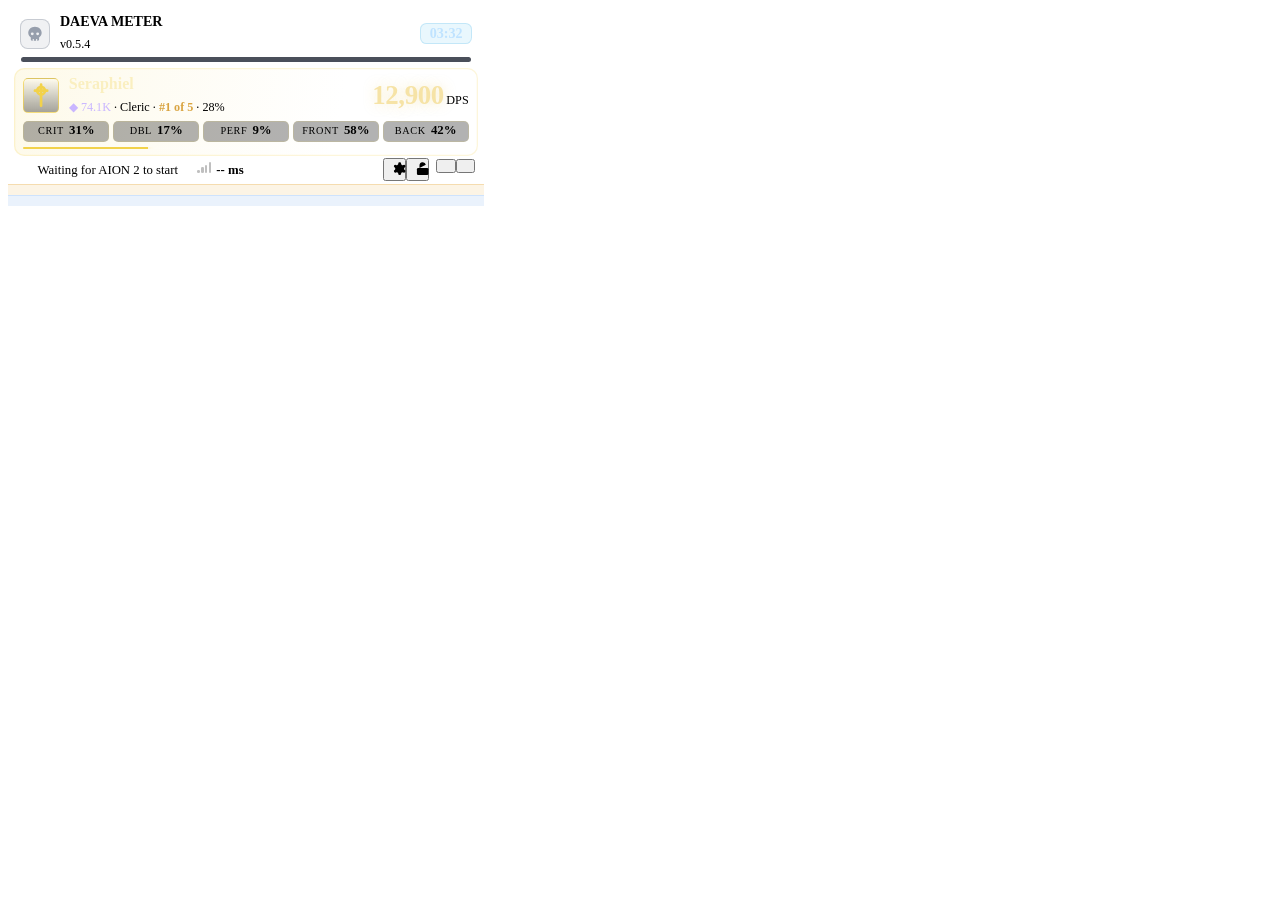
<file: docs/branding/solo-idle-mock/live-Uw.html>
<!doctype html>
<html lang="en">
<head><base href="file:///C:/Users/Root/Documents/Claude%20Coding/DAEVA-dps-meter/app/ui/">
<meta charset="utf-8">
<meta name="viewport" content="width=device-width, initial-scale=1">
<title>Daeva Meter</title>
<link rel="stylesheet" href="common.css">
<style>
  .titlebar { gap: 2px; }
  /* The status dot follows the name; the buttons stay on the right. */
  .titlebar .title { flex: 0 1 auto; }
  /* "DAEVA METER" and the footer status in Oxanium (SIL OFL 1.1; fonts/oxanium-OFL.txt).
     Title at the titlebar's usual 12px; the version tag keeps the normal font. */
  @font-face { font-family: "Oxanium"; src: url("fonts/oxanium.ttf") format("truetype"); font-weight: 200 800; }
  .titlebar .title { font-family: "Oxanium", var(--font); font-size: 11px; font-weight: 600; text-transform: uppercase; }
  .titlebar .title .ver { font-family: var(--font); text-transform: none; }
  .state-dot { width: 7px; height: 7px; border-radius: 50%; background: var(--dim); flex: none; margin: 0 auto 0 8px; box-shadow: 0 0 0 3px rgba(255,255,255,0.03); }
  .state-dot.live { background: var(--good); box-shadow: 0 0 8px rgba(111,207,142,0.7); }
  .state-dot.wait { background: var(--warn); }
  /* Connected but no combat for 30 s: amber that dims three times, then
     rests as a steady glow (a never-ending animation repaints the overlay
     every frame). Each cycle starts and ends on the resting look. */
  .state-dot.idle { background: var(--warn); box-shadow: 0 0 6px rgba(231,180,76,0.55); animation: idleglow 2s ease-in-out 3; }
  @keyframes idleglow {
    0%, 100% { opacity: 1; box-shadow: 0 0 6px rgba(231,180,76,0.55); }
    50% { opacity: 0.45; box-shadow: 0 0 0 rgba(231,180,76,0); }
  }
  .state-dot.err { background: var(--bad); }
  .state-dot.demo { background: #8f7ae0; }
  .state-dot.rec { background: var(--bad); animation: pulse 1s infinite; }
  @keyframes pulse { 50% { opacity: 0.35; } }
  .tools { display: flex; gap: 0; }
  body.locked .tools .hide-locked { display: none; }
  body.locked .lights { display: none; }

  /* Target card: portrait, name, HP current / max · %, health bar,
     kill-time estimate and damage on the target. */
  .target { padding: 6px 7px 7px; border-bottom: 1px solid var(--line); container-type: inline-size; }
  /* A narrow card keeps the rank and drops the family; nothing runs past the edge. */
  @container (max-width: 330px) { .tc-bot .fam, .tc-bot .dotsep { display: none !important; } }
  .tc-bot > span { min-width: 0; overflow: hidden; }
  /* Card colour follows the monster's rank from aion2.gaming.tools:
     --rk is the rank colour (border, bar, % and rank label). */
  .tcard { --rk: 150,158,172; position: relative; padding: 8px 11px 7px; border-radius: 10px;
    background: linear-gradient(180deg, rgba(var(--rk),0.16), rgba(var(--rk),0.06));
    border: 1px solid rgba(var(--rk),0.38); }
  .tcard.r-common { --rk: 150,158,172; }
  .tcard.r-elite { --rk: 79,157,240; }
  .tcard.r-heroic { --rk: 232,168,75; }
  .tcard.r-legendary, .tcard.r-boss { --rk: 232,103,126; }
  .tcard.dead .hp i { opacity: 0; }
  .tc-bot > span { display: inline-flex; align-items: center; gap: 5px; }
  .tc-bot .fam { color: var(--text); font-weight: 600; display: inline-flex; align-items: center; gap: 5px; }
  .tc-bot .famic svg { width: 13px; height: 13px; display: block; }
  .tc-bot .dotsep { color: var(--dim); margin: 0 1px; }
  .md-loading { color: var(--muted); font-style: italic; display: inline-flex; align-items: center; gap: 5px; }
  .md-spin { width: 9px; height: 9px; border-radius: 50%; border: 1.5px solid rgba(255,255,255,.18); border-top-color: var(--accent); animation: mdspin .9s linear infinite; }
  @keyframes mdspin { to { transform: rotate(360deg); } }
  @media (prefers-reduced-motion: reduce) { .md-spin { animation: none; } }
  .tc-bot .rank { color: rgb(var(--rk)); font-weight: 700; letter-spacing: .02em; }
  .target .row1 { display: flex; align-items: center; gap: 8px; }
  .target .tc-ic { width: 24px; height: 24px; flex: none; display: grid; place-items: center; border-radius: 50%; color: rgb(var(--rk));
    background: rgba(0,0,0,0.3); border: 1px solid rgba(var(--rk),0.3); }
  .target .tc-ic svg { width: 14px; height: 14px; }
  .target .name { flex: 1; min-width: 0; font-weight: 650; font-size: 13.5px; white-space: nowrap; overflow: hidden; text-overflow: ellipsis; }
  .target .meta { color: var(--muted); font-size: 11.5px; font-variant-numeric: tabular-nums; white-space: nowrap; }
  .target .meta b { color: var(--text); font-weight: 600; }
  .target .meta .pc { color: rgb(var(--rk)); filter: brightness(1.15); font-weight: 700; }
  .hp { height: 7px; border-radius: 4px; background: rgba(10,12,16,0.75); margin: 7px 0 6px; overflow: hidden; }
  .hp i { display: block; height: 100%; border-radius: 4px; background: linear-gradient(90deg, rgba(var(--rk),0.85), rgb(var(--rk))); transition: width .25s; }
  .tc-bot { display: flex; justify-content: space-between; gap: 10px; font-size: 12px; color: #9c98a0; font-variant-numeric: tabular-nums; white-space: nowrap; }
  .tc-bot b.warn { color: var(--warn); }
  /* Enrage countdown: quiet, amber in the last minute, red once it's on. */
  .tc-bot .fz { color: var(--muted); }
  .tc-bot .fz b { color: var(--text); }
  .tc-bot .fz.soon, .tc-bot .fz.soon b { color: var(--warn); }
  .tc-bot .fz.on { color: var(--bad); font-weight: 700; }
  .tc-bot b.bad { color: var(--bad); }
  .tc-bot b { color: var(--text); font-weight: 650; }
  .tc-bot b.good { color: var(--good); }
  .nameit { color: var(--accent); cursor: pointer; font-size: 11px; font-weight: 600; margin-left: 6px; white-space: nowrap; }
  .nameit:hover { text-decoration: underline; }
  .target input.nm { width: 100%; font: inherit; font-weight: 600; padding: 2px 6px; }

  .rows { padding: 4px 4px 6px; }
  .row { position: relative; display: grid; grid-template-columns: 1fr auto; align-items: center; gap: 8px; height: 26px; padding: 0 8px 0 10px; border-radius: 6px; cursor: pointer; overflow: hidden; }
  .row + .row { margin-top: 2px; }
  .odo { display: inline-block; text-align: right; font-variant-numeric: tabular-nums; transition: color .35s ease, text-shadow .35s ease; }
  .odo.main { min-width: 62px; }
  .odo.main.up { color: #b8f5c8; text-shadow: 0 0 8px rgba(120,230,150,.45); }
  .odo.main.down { color: #ffd0cc; }
  .rows.cols .row { grid-template-columns: 1fr var(--xc) auto; }
  .rdy { display: flex; align-items: center; gap: 6px; margin: 4px 4px 8px; padding: 7px 10px; border-radius: 8px; background: rgba(255,255,255,.04); border: 1px solid rgba(255,255,255,.07); font-size: 11.5px; color: var(--muted); }
  .rdy b { color: var(--good); font-weight: 700; }
  .rdy i { width: 7px; height: 7px; border-radius: 50%; background: var(--good); box-shadow: 0 0 6px var(--good); animation: rdyp 1.6s ease-in-out infinite; }
  @keyframes rdyp { 50% { opacity: .35; } }
  .rows.cols.nox .row, .rows.cols.nox .colhead { grid-template-columns: 1fr auto; }
  .xcs { display: grid; grid-auto-flow: column; grid-auto-columns: 44px; text-align: right; font-size: 11px; color: var(--muted); font-variant-numeric: tabular-nums; }
  .xcs b { color: var(--text); font-weight: 600; }
  /* Underlined by a thin line that fades at both ends (softer over the game). */
  .colhead { display: grid; grid-template-columns: 1fr var(--xc) auto; gap: 8px; padding: 2px 12px 5px 10px; margin-bottom: 4px; font-size: 9.5px; font-weight: 600; letter-spacing: .04em; text-transform: uppercase; color: #c9ccd3;
    background: linear-gradient(90deg, transparent, rgba(255,255,255,0.16) 12%, rgba(255,255,255,0.16) 88%, transparent) bottom / 100% 1px no-repeat; }
  .colhead .xcs { font-size: 9.5px; color: inherit; }
  /* The figure the list is ranked by (DPS, DMG or DMG %) is gold. */
  .colhead .vh span:first-child { color: var(--accent); }
  /* With columns on, each figure on the right gets its own label, centred over it. */
  .colhead .vh { width: var(--vw); display: grid; grid-template-columns: var(--vc); text-align: center; }
  .rows.cols .val { width: var(--vw); display: grid; grid-template-columns: var(--vc); align-items: baseline; text-align: center; }
  .rows.cols .val > * { min-width: 0; margin-left: 0; text-align: center; }
  .rows.cols .val .odo.main { min-width: 0; }
  .colhead { padding-right: 8px; }
  .chk { color: var(--good); font-weight: 600; } .chk.wb { color: #8fc6ff; } .chk.warn { color: var(--warn); } .chk.ow svg { width: 11px; height: 11px; vertical-align: -1px; margin-right: 2px; fill: none; stroke: currentColor; stroke-linecap: round; stroke-linejoin: round; }
  .pbline { flex: none; display: flex; align-items: center; gap: 8px; padding: 5px 10px; font-size: 11px; color: #ffe6a8; background: rgba(232,176,75,.14); border-top: 1px solid rgba(232,176,75,.35); }
  .pbline b { color: #ffd166; }
  .pbline .up { color: var(--good); font-weight: 600; }
  .pbline .x { margin-left: auto; background: none; border: 0; color: var(--muted); cursor: pointer; font-size: 11px; padding: 0 2px; }
  .row:hover { background: rgba(255,255,255,0.05); }
  .row .fill { position: absolute; left: 0; top: 0; bottom: 0; opacity: 0.22; border-radius: 6px; transition: width .3s ease; }
  .row .edge { position: absolute; left: 0; top: 4px; bottom: 4px; width: 3px; border-radius: 2px; }
  .row.self { background: var(--self); }
  .row.climb { box-shadow: inset 0 0 0 1px rgba(232,176,75,.55), 0 0 10px rgba(232,176,75,.25); }
  .row > * { position: relative; }
  .rank { color: var(--dim); font-size: 11px; text-align: right; font-variant-numeric: tabular-nums; }
  .who { min-width: 0; white-space: nowrap; overflow: hidden; text-overflow: ellipsis; display: flex; align-items: center; gap: 6px; }
  .who .nm { overflow: hidden; text-overflow: ellipsis; }
  .who .cls { color: var(--muted); font-size: 11px; }
  .val { font-variant-numeric: tabular-nums; text-align: right; white-space: nowrap; font-weight: 600; }
  .val small { color: var(--muted); font-weight: 400; margin-left: 6px; font-size: 11px; display: inline-block; min-width: 34px; }
  .val .sub { color: var(--muted); font-weight: 400; font-size: 11px; margin-left: 6px; }

  .empty { padding: 18px 14px; color: var(--muted); font-size: 12px; line-height: 1.6; }
  .empty b { color: var(--text); font-weight: 600; }
  .empty a { color: var(--accent); cursor: pointer; text-decoration: underline; }
  .foot { flex: none; display: flex; align-items: center; gap: 8px; padding: 3px 10px; font-size: 10.5px; color: var(--dim); border-top: 1px solid var(--line); white-space: nowrap; overflow: hidden; }
  .footc { flex: 1; min-width: 0; display: flex; align-items: center; gap: 8px; overflow: hidden; }
  .footc > span:last-child { margin-left: auto; }
  .titlebar .title .ver { color: var(--muted); font-weight: 400; font-size: 11px; }
  .foot .lockb { width: 20px; height: 20px; margin: -2px -4px -2px 0; flex: none; }
  .foot .lockb svg { width: 13px; height: 13px; }
  .ping { font-weight: 600; font-variant-numeric: tabular-nums; }
  .ping { color: var(--dim); }
  .warnline { color: var(--warn); cursor: pointer; overflow: hidden; text-overflow: ellipsis; }
  .ping.good { color: var(--good); } .ping.warn { color: var(--warn); } .ping.bad { color: var(--bad); }
  .sig { display: inline-flex; align-items: flex-end; gap: 1px; margin-right: 4px; height: 9px; }
  .sig i { width: 2px; background: currentColor; opacity: 0.25; border-radius: 1px; }
  .sig i.on { opacity: 1; }


  .alerts { position: absolute; left: 6px; right: 6px; top: 34px; z-index: 20; display: flex; flex-direction: column; gap: 4px; pointer-events: none; }
  .alert { pointer-events: auto; display: grid; grid-template-columns: 26px 1fr; align-items: center; gap: 2px 8px; padding: 7px 10px 7px 8px;
    background: rgba(24,22,19,0.96); border: 1px solid var(--accent); border-left: 4px solid var(--accent); border-radius: 8px;
    box-shadow: 0 6px 18px rgba(0,0,0,0.45); cursor: pointer; animation: slidein .25s ease-out; transition: opacity .4s, transform .4s; }
  .alert.start { border-color: var(--good); }
  .alert.out { opacity: 0; transform: translateY(-6px); }
  .alert .em { grid-row: span 2; font-size: 20px; line-height: 1; text-align: center; }
  .alert .t { font-weight: 700; white-space: nowrap; overflow: hidden; text-overflow: ellipsis; }
  .alert .b { color: var(--muted); font-size: 11.5px; white-space: nowrap; overflow: hidden; text-overflow: ellipsis; }
  @keyframes slidein { from { opacity: 0; transform: translateY(-8px); } }
  .foot .srv { color: var(--text); font-weight: 600; letter-spacing: .02em; display: inline-flex; align-items: center; gap: 6px; }
  .foot .fr { display: inline-flex; align-items: center; gap: 8px; }
  .foot .sep { width: 1px; height: 11px; background: rgba(255,255,255,0.14); }
  .foot .fx { display: inline-flex; align-items: center; gap: 4px; color: var(--muted); }
  .foot .fx b { color: var(--text); font-weight: 650; font-variant-numeric: tabular-nums; }
  .foot .fx .dl { color: #4fb8e8; margin-left: 1px; }
  .foot .fx.stale { opacity: .55; }
  .foot .ody { width: 13px; height: 13px; object-fit: contain; }
  /* Connected to your server: blue, so it isn't confused with the green "in combat" light. */
  .foot .srv-dot { width: 7px; height: 7px; border-radius: 50%; background: var(--dim); flex: none; }
  .foot .srv-dot.live { background: var(--good); box-shadow: 0 0 7px rgba(111,207,142,0.75); animation: livepulse 1.6s ease-in-out infinite; }
  /* Idle: online and fine, just no fight right now. */
  .foot .srv-dot.idle { background: #4fb8e8; box-shadow: 0 0 6px rgba(79,184,232,0.6); }
  .foot .srv-dot.err, .foot .srv-dot.rec { background: var(--bad); box-shadow: 0 0 6px rgba(229,103,95,0.6); }
  .foot .srv-dot.demo { background: #8f7ae0; }
  @keyframes livepulse { 50% { box-shadow: 0 0 2px rgba(111,207,142,0.3); } }
  .foot .fl .st b { color: var(--good); font-weight: 600; }
  /* The light lives in the footer now; the title bar keeps the spacing. */
  .titlebar .state-dot { visibility: hidden; width: 0; }
  .foot .fl { display: inline-flex; align-items: center; gap: 8px; min-width: 0; }
  .foot .fl .st { color: var(--muted); overflow: hidden; text-overflow: ellipsis; }
  /* Status text in Oxanium like the title, same 10.5px as before. */
  .foot .fl .st { font-family: "Oxanium", var(--font); font-weight: 500; position: relative; top: 1px; }
  .zonetip { flex: none; display: flex; align-items: center; gap: 8px; padding: 5px 10px; font-size: 11px; line-height: 1.35; color: #e8d3a6;
    background: rgba(232,176,75,0.10); border-top: 1px solid rgba(232,176,75,0.30); }
  .zonetip b { color: #f3c46b; font-weight: 650; }
  .tp-hint { color: #f3c46b; font-weight: 600; }
  /* New version on GitHub. */
  .updline { flex: none; display: flex; align-items: center; gap: 8px; padding: 5px 10px; font-size: 11px; color: #bfe3ff;
    background: rgba(80,150,230,.12); border-top: 1px solid rgba(120,180,255,.25); }
  .updline > svg { width: 14px; height: 14px; flex: none; color: #8fd0ff; stroke: currentColor; fill: none; stroke-linecap: round; stroke-linejoin: round; }
  .updline b { color: #8fd0ff; }
  .updline .go { margin-left: auto; display: inline-flex; align-items: center; gap: 4px; color: #fff; background: rgba(80,150,230,.35);
    border: 0; border-radius: 5px; padding: 1px 7px; font: inherit; font-weight: 600; cursor: pointer; }
  .updline .go:hover { background: rgba(80,150,230,.55); }
  .updline .go svg { width: 11px; height: 11px; stroke: currentColor; fill: none; stroke-linecap: round; stroke-linejoin: round; }
  .updline .x { background: none; border: 0; color: var(--muted); cursor: pointer; font-size: 11px; padding: 0 2px; }
  /* The meter updating itself at start-up (green). */
  .updline.self { position: relative; color: #c8f2d4; background: rgba(60,190,110,.13); border-top-color: rgba(90,210,130,.35); white-space: nowrap; overflow: hidden; container-type: inline-size; }
  .updline.self > svg, .updline.self b { color: #6fdc93; }
  .updline.self .prog, .so-ft .prog { position: absolute; left: 0; bottom: 0; height: 2px; background: #4fd07f; transition: width .4s; }
  .updline.self .pill { color: #1a1206; background: #e8b04b; border-radius: 8px; padding: 0 6px; font-weight: 700; }
  .updline.self .go, .so-ft .go { margin-left: auto; color: #6fdc93; background: none; border: 0; padding: 0; font: inherit; font-weight: 600; cursor: pointer; text-decoration: underline; text-underline-offset: 2px; }
  /* Never wrap: drop the old version, then the words. */
  @container (max-width: 300px) { .updline.self .from { display: none; } .updline.self .to-word { display: inline; } }
  @container (max-width: 220px) { .updline.self .words { display: none; } }
  .updline.self .to-word { display: none; }
  .zonetip .x { margin-left: auto; flex: none; background: none; border: 0; color: var(--muted); cursor: pointer; font-size: 11px; padding: 0 2px; }
  .nextev { flex: none; display: flex; gap: 12px; padding: 3px 10px; font-size: 11px; color: var(--muted); border-top: 1px solid var(--line); white-space: nowrap; overflow: hidden; font-variant-numeric: tabular-nums; }
  .nextev > span { color: var(--text); display: inline-flex; align-items: center; gap: 4px; }
  .nextev .ev-ic { vertical-align: 0; }
  .nextev b { color: var(--text); font-weight: 600; }
  .nextev .live b { color: var(--good); }
  .nextev .soon b { color: var(--warn); }

  /* ---- Party panel: in a party and not fighting (the lobby, the queue) ---- */
  /* Queueing for a dungeon while you fight: the room in one slim line. */
  .qbar { display: flex; align-items: center; gap: 8px; margin: 6px 8px 2px; padding: 5px 10px; border-radius: 8px; font-size: 11.5px;
    background: rgba(232,176,75,.08); border: 1px solid rgba(232,176,75,.35); color: #d9d4c7; }
  .qbar[hidden] { display: none; }
  .qbar b { color: #fff; font-weight: 700; }
  .qbar .ttl { color: #c9b98f; white-space: nowrap; overflow: hidden; text-overflow: ellipsis; min-width: 0; }
  .qbar .dots { display: flex; gap: 3px; flex: none; }
  .qbar .dots i { width: 7px; height: 7px; border-radius: 50%; background: rgba(255,255,255,.18); } .qbar .dots i.r { background: var(--good); }
  .qbar .rd { margin-left: auto; flex: none; font-weight: 700; padding: 0 7px; border-radius: 9px; color: #e5675f; background: rgba(229,103,95,.12); border: 1px solid rgba(229,103,95,.35); }
  .qbar .rd.all { color: var(--good); background: rgba(111,207,142,.12); border-color: rgba(111,207,142,.3); }
  .pty { padding: 8px 4px 6px; }
  .pty-h { display: flex; align-items: center; gap: 8px; padding: 0 8px 6px; }
  .pty-h b { font-size: 13px; }
  .pty-h .ttl { color: var(--muted); font-size: 11.5px; white-space: nowrap; overflow: hidden; text-overflow: ellipsis; min-width: 0; flex: 1; }
  .pty-rd { margin-left: auto; flex: none; font-size: 12px; font-weight: 700; padding: 1px 8px; border-radius: 10px; color: #e5675f; background: rgba(229,103,95,.12); border: 1px solid rgba(229,103,95,.35); }
  .pty-rd.all { color: var(--good); background: rgba(111,207,142,.12); border-color: rgba(111,207,142,.3); }
  .pty-bar { height: 3px; margin: 0 8px 8px; background: rgba(255,255,255,.07); border-radius: 2px; overflow: hidden; }
  .pty-bar i { display: block; height: 100%; background: #e5675f; } .pty-bar i.all { background: var(--good); }
  .pty-hd, .pty-m { display: grid; grid-template-columns: 1fr 40px 50px 50px 70px; align-items: center; gap: 6px; padding: 0 8px; }
  .pty-hd { font-size: 9.5px; letter-spacing: .06em; color: #7d7a72; padding-bottom: 3px; } .pty-hd span:nth-child(n+2) { text-align: right; }
  .pty-m { position: relative; height: 28px; margin: 2px 0; border-radius: 6px; font-size: 12px; padding-left: 10px; }
  .pty-m::before { content: ""; position: absolute; left: 0; top: 4px; bottom: 4px; width: 3px; border-radius: 2px; background: rgba(255,255,255,.12); }
  .pty-m.s-ok::before { background: var(--good); } .pty-m.s-no::before { background: #e5675f; } .pty-m.s-ld::before { background: var(--accent); }
  .pty-m.me { background: rgba(255,255,255,.07); }
  .pty-m .nm { display: flex; align-items: center; gap: 5px; min-width: 0; } .pty-m .nm .n { white-space: nowrap; overflow: hidden; text-overflow: ellipsis; font-weight: 600; }
  .pty-m .metag { font-size: 9px; font-weight: 800; color: var(--accent); background: var(--accent-soft); padding: 0 4px; border-radius: 3px; flex: none; }
  .pty-m .sv { font-size: 9.5px; color: var(--muted); background: rgba(255,255,255,.06); padding: 0 4px; border-radius: 3px; justify-self: end; }
  .pty-m .num { text-align: right; font-variant-numeric: tabular-nums; color: var(--text); }
  .pty-m .st { text-align: right; font-size: 11px; font-weight: 600; white-space: nowrap; }
  .pty-m .st.ok { color: var(--good); } .pty-m .st.no { color: #e5675f; } .pty-m .st.ld { color: var(--accent); }
  /* Inside a dungeon: blue = on the way (or new), a member who left fades out. */
  .pty-m.s-way::before { background: #8fd0ff; } .pty-m .st.way { color: #8fd0ff; }
  .pty-rd.in { color: #8fd0ff; background: rgba(80,150,230,.12); border-color: rgba(143,208,255,.35); } .pty-bar i.in { background: #8fd0ff; }
  .pty-m .newtag { font-size: 9px; font-weight: 800; color: #8fd0ff; background: rgba(80,150,230,.16); padding: 0 4px; border-radius: 3px; flex: none; }
  .pty-m.gone { opacity: .45; } .pty-m.gone .n { text-decoration: line-through; }
  .pty-empty { height: 28px; margin: 2px 0; border: 1px dashed rgba(255,255,255,.10); border-radius: 6px; display: flex; align-items: center; justify-content: center; color: var(--dim); font-size: 11px; }
  .pty-ft { display: flex; justify-content: flex-end; gap: 10px; padding: 6px 8px 0; font-size: 11px; color: var(--muted); } .pty-ft b { color: var(--text); }
  .so-pty { display: flex; align-items: center; gap: 6px; margin: 4px 6px 0; padding: 3px 8px; border-radius: 6px; background: rgba(255,255,255,.04); font-size: 10.5px; color: var(--muted); }
  .so-pty b { color: var(--text); } .so-pty .ok { color: var(--good); font-weight: 700; } .so-pty .no { color: #e5675f; font-weight: 700; }

  /* ---- Solo layout: just you, in a card the size of the window ---- */
  .solo { display: none; }
  body.lay-solo .titlebar, body.lay-solo #target, body.lay-solo .scroll, body.lay-solo #zonetip,
  body.lay-solo #nextev, body.lay-solo #foot { display: none !important; }
  /* Same frame as Classic (the hairline in your class colour); the card is
     drawn 1.28x, about 476 x 178 like other meters' solo cards. */
  body.lay-solo .solo { display: block; zoom: 1.28; }
  /* The window fits the card's height; nothing below it. */
  body.lay-solo .shell { bottom: auto; }
  body.lay-solo .shell { --k: var(--cls, var(--accent)); }
  .so-hd { display: flex; align-items: center; gap: 8px; padding: 5px 9px 3px; }
  .so-hd .gt-ic, .so-hd .tc-ic { width: 22px; height: 22px; border-radius: 6px; flex: none; }
  .so-rk { --rk: 150,158,172; width: 22px; height: 22px; flex: none; display: grid; place-items: center; border-radius: 6px;
    color: rgb(var(--rk)); background: rgba(var(--rk),0.14); border: 1px solid rgba(var(--rk),0.45); }
  .so-rk svg { width: 14px; height: 14px; }
  .so-rk.r-common { --rk: 150,158,172; } .so-rk.r-elite { --rk: 79,157,240; } .so-rk.r-heroic { --rk: 232,168,75; }
  .so-rk.r-legendary, .so-rk.r-boss { --rk: 232,103,126; }
  .so-bn { min-width: 0; flex: 1; }
  .so-bn b { display: block; font-size: 12px; font-weight: 650; line-height: 1.1; white-space: nowrap; overflow: hidden; text-overflow: ellipsis; }
  .so-bn span { color: var(--muted); font-size: 9.5px; line-height: 1.1; font-variant-numeric: tabular-nums; white-space: nowrap; }
  .so-rt { display: flex; align-items: center; gap: 6px; flex: none; }
  .so-clock { font-variant-numeric: tabular-nums; font-weight: 700; font-size: 11px; color: #bfe3ff; background: rgba(79,184,232,.12); border: 1px solid rgba(79,184,232,.25); padding: 1px 7px; border-radius: 5px; }
  .so-enr { font-size: 10px; color: var(--muted); background: rgba(255,255,255,.05); padding: 1px 6px; border-radius: 5px; font-weight: 600; font-variant-numeric: tabular-nums; }
  .so-enr.soon { color: var(--warn); background: rgba(231,180,76,.12); } .so-enr.on { color: var(--bad); background: rgba(229,103,95,.14); }
  .so-pc { font-weight: 800; font-size: 13px; color: #f29a88; font-variant-numeric: tabular-nums; min-width: 34px; text-align: right; }
  .so-pc.dead { color: var(--good); font-size: 11px; }
  .so-hp { height: 4px; margin: 0 10px; border-radius: 2px; background: rgba(255,255,255,.07); overflow: hidden; }
  .so-hp i { display: block; height: 100%; background: linear-gradient(90deg, #b8392f, #ec7a64); box-shadow: 0 0 8px rgba(236,122,100,.8); transition: width .25s; }
  .so-me { margin: 5px 5px 0; padding: 5px 7px 5px; border-radius: 8px; cursor: pointer;
    background: linear-gradient(100deg, color-mix(in srgb, var(--k) 12%, transparent), rgba(255,255,255,.02) 70%);
    box-shadow: inset 0 0 0 1px color-mix(in srgb, var(--k) 20%, transparent); }
  .so-l1 { display: flex; align-items: center; gap: 8px; }
  .so-crest { position: relative; width: 26px; height: 26px; border-radius: 4px; display: grid; place-items: center; flex: none;
    background: linear-gradient(180deg, rgba(255,255,255,.07), rgba(0,0,0,.35)); border: 1px solid color-mix(in srgb, var(--k) 70%, transparent);
    box-shadow: inset 0 1px 0 rgba(255,255,255,.10); }
  .so-crest .on { position: absolute; right: -2px; bottom: -2px; width: 8px; height: 8px; border-radius: 50%; background: var(--dim); border: 2px solid rgb(var(--bg)); }
  .so-crest .on.live { background: var(--good); }
  .so-who { min-width: 0; flex: 1; }
  .so-who b { display: block; font-size: 12.5px; line-height: 1.15; white-space: nowrap; overflow: hidden; text-overflow: ellipsis; color: color-mix(in srgb, var(--k) 35%, #fff); }
  .so-who span { color: var(--muted); font-size: 9.5px; white-space: nowrap; line-height: 1.1; }
  .so-who .cp { color: #c9b6ff; } .so-who .rk { color: var(--accent); font-weight: 700; }
  .so-num { text-align: right; flex: none; white-space: nowrap; }
  .so-num .odo { font-size: 21px; font-weight: 800; letter-spacing: -.3px; line-height: 1; color: #f6e3a6; text-shadow: 0 0 10px rgba(231,199,90,.35); }
  .so-num small { color: var(--muted); font-size: 9.5px; margin-left: 2px; }
  .so-chips { display: grid; grid-template-columns: repeat(5, 1fr); gap: 3px; margin-top: 4px; }
  .so-chips div { display: flex; align-items: baseline; justify-content: center; gap: 4px; background: rgba(0,0,0,.3); border: 1px solid color-mix(in srgb, var(--k) 14%, transparent); border-radius: 4px; padding: 1px 3px; line-height: 1.25; white-space: nowrap; }
  .so-chips small { font-size: 8px; letter-spacing: .06em; color: var(--dim); }
  .so-chips b { font-size: 10px; font-weight: 650; font-variant-numeric: tabular-nums; }
  .so-share { height: 2px; margin-top: 4px; border-radius: 2px; background: rgba(255,255,255,.08); overflow: hidden; }
  .so-share i { display: block; height: 100%; background: var(--k); box-shadow: 0 0 6px var(--k); transition: width .3s; }
  .so-ft { display: flex; align-items: center; gap: 10px; padding: 2px 7px 2px 10px; color: var(--muted); font-size: 10px; white-space: nowrap; }
  .so-ft b { color: var(--text); font-variant-numeric: tabular-nums; }
  .so-ft .ody { width: 12px; height: 12px; object-fit: contain; vertical-align: -2px; }
  .so-ft .sep { width: 1px; height: 10px; background: rgba(255,255,255,.12); }
  .so-ft .btns { margin-left: auto; display: flex; align-items: center; gap: 0; }
  .so-ft.upd { position: relative; color: #c8f2d4; background: rgba(60,190,110,.13); }
  .so-ft.upd b { color: #6fdc93; }
  .so-ft.upd .go { margin-left: 0; }
  .so-ft .lights { margin-left: 6px; gap: 6px; }
  .so-ft .lt { width: 11px; height: 11px; } .so-ft .lt svg { inset: 1.5px; }
  .titlebar .lights { margin: 0 10px 0 2px; }
  .so-ft .icon-btn { width: 18px; height: 18px; }
  .so-ft .icon-btn svg { width: 12px; height: 12px; }
  body.locked .so-ft .hide-locked { display: none; }
  .so-pad { height: 6px; }
  .so-idle { color: var(--muted); font-size: 10.5px; padding: 2px 0 1px; }
</style>
<style>
.so-bn > b.so-app { font-family: "Oxanium", var(--font); text-transform: uppercase; font-weight: 600; font-size: 11px; }
.so-bn > b.so-app span { font-family: var(--font); text-transform: none; }
.so-ft { gap: 7px; }
.so-ft .fl { display: inline-flex; align-items: center; gap: 6px; min-width: 0; }
.so-ft .srv-dot { width: 7px; height: 7px; border-radius: 50%; background: var(--dim); flex: none; }
.so-ft .srv-dot.live { background: var(--good); box-shadow: 0 0 7px rgba(111,207,142,0.75); }
.so-ft .srv-dot.idle { background: #4fb8e8; box-shadow: 0 0 6px rgba(79,184,232,0.6); }
.so-ft .srv { color: var(--text); font-weight: 600; }
.so-ft .st { font-family: "Oxanium", var(--font); font-weight: 500; position: relative; top: 1px; }
.so-ft .st b { color: var(--good); font-weight: 600; }
</style><style>
.so-rk.r-idle { --rk: 79,184,232; }
.so-rk.r-idle.idle { animation: idleblink 2.4s ease-in-out infinite; }
@keyframes idleblink { 50% { opacity: .35; } }
.so-rk.r-idle.wait, .so-rk.r-idle.err { --rk: 150,158,172; animation: none; }
.so-rk.logo { overflow: hidden; } .so-rk.logo img { width: 18px; height: 18px; object-fit: contain; }
.so-rk.logo.idle { animation: ringpulse 2.4s ease-in-out 3; box-shadow: 0 0 8px rgba(79,184,232,.45); }
@keyframes ringpulse { 50% { box-shadow: 0 0 0 rgba(79,184,232,0); border-color: rgba(79,184,232,.15); } }
.so-hp.idle i { background: linear-gradient(90deg, #2b7fa8, #4fb8e8); box-shadow: 0 0 8px rgba(79,184,232,.7); }
.so-hp.idle.idle:not(.sweep) i { animation: idleblink 2.4s ease-in-out infinite; }
.so-hp.idle.wait i, .so-hp.idle.err i { background: #4a4f5a; box-shadow: none; animation: none; }
.so-hp.sweep { position: relative; }
.so-hp.sweep.idle::after { content: ""; position: absolute; inset: 0; width: 30%; background: linear-gradient(90deg, transparent, rgba(255,255,255,.75), transparent); animation: sweep 2.4s ease-in-out 3; transform: translateX(-120%); }
@keyframes sweep { to { transform: translateX(380%); } }
.so-pill { font: 600 9.5px "Oxanium", var(--font); text-transform: uppercase; letter-spacing: .06em; padding: 1px 7px; border-radius: 5px; color: #9fdcf7; background: rgba(79,184,232,.12); border: 1px solid rgba(79,184,232,.3); }
.so-pill.wait, .so-pill.err { color: var(--muted); background: rgba(255,255,255,.05); border-color: rgba(255,255,255,.12); }
@media (prefers-reduced-motion: reduce) { .so-rk.r-idle, .so-hp.idle i, .so-hp.sweep::after { animation: none !important; } }
</style><style>.so-ft .lt.y{display:none}</style><style>.shell{right:auto!important;width:476px!important}</style></head>
<body>
<div class="shell">
  <div class="titlebar" data-drag>
    <span id="lights"></span>
    <div class="title" id="title" data-drag>Daeva Meter</div>
    <span class="state-dot" id="dot" data-drag></span>
    <div class="tools">
      <button class="icon-btn hide-locked" id="bMetric" title="Switch DPS / damage / share"></button>
      <button class="icon-btn hide-locked" id="bCopy" title="Copy summary for Discord"></button>
      <button class="icon-btn hide-locked" id="bReset" title="End the fight and clear the meter"></button>
      <button class="icon-btn hide-locked" id="bHistory" title="History"></button>
      <button class="icon-btn hide-locked" id="bResearch" title="Research mode"></button>
      <button class="icon-btn hide-locked" id="bSettings" title="Settings"></button>
    </div>
  </div>
  <div class="solo" id="solo" data-drag></div>
  <div class="qbar" id="qbar" hidden></div>
  <div class="target" id="target" hidden></div>
  <div class="scroll"><div class="rows" id="rows"></div></div>
  <div class="zonetip" id="zonetip" hidden><span>📍 <b>Teleport or change zone once</b> so Daeva Meter can read names, monster health, Odyle and keys.</span><button class="x" id="zonetipX" title="Hide">✕</button></div>
  <div class="pbline" id="pbline" hidden></div>
  <div class="updline" id="updline" hidden></div>
  <div class="nextev" id="nextev" hidden></div>
  <div class="foot" id="foot"><div class="footc" id="footc"></div><i class="sep"></i><button class="icon-btn lockb" id="bLock" title="Click-through (Ctrl+Shift+L)"></button></div>
</div>
<script>window.__DAEVA_MOCK__=async(cmd)=>{if(cmd==="get_snapshot")return "{\"party\":null,\"status\":{\"version\":\"0.5.4\",\"server\":null,\"ping_ms\":null,\"odyle\":640,\"odyle_bonus\":40,\"self_class\":\"Cleric\",\"self_name\":\"Seraphiel\",\"devices\":[1],\"game_process\":false,\"servers\":[],\"game_idle\":1},\"fight\":{\"fight_id\":7,\"live\":false,\"duration\":212,\"clock\":\"boss\",\"clock_secs\":212,\"clock_target_name\":\"Watcher Kaira\",\"total\":10850000,\"players\":[{\"id\":2,\"name\":\"Seraphiel\",\"class\":\"Cleric\",\"is_self\":true,\"in_party\":true,\"dmg\":2734800,\"dps\":12900,\"share\":0.28,\"hits\":400,\"crit_rate\":0.31,\"back_rate\":0.42,\"perfect_rate\":0.09,\"front_rate\":0.5800000000000001,\"double_rate\":0.17,\"cp\":74100,\"max_hit\":99000,\"max_hit_skill\":\"x\",\"heal\":0,\"hps\":0,\"taken\":0,\"deaths\":0},{\"id\":3,\"name\":\"Nyxara\",\"class\":\"Sorcerer\",\"is_self\":false,\"in_party\":true,\"dmg\":2501600,\"dps\":11800,\"share\":0.26,\"hits\":400,\"crit_rate\":0.28,\"back_rate\":0.18,\"perfect_rate\":0.09,\"front_rate\":0.8200000000000001,\"double_rate\":0.17,\"cp\":null,\"max_hit\":99000,\"max_hit_skill\":\"x\",\"heal\":0,\"hps\":0,\"taken\":0,\"deaths\":0},{\"id\":4,\"name\":\"Drakthar\",\"class\":\"Gladiator\",\"is_self\":false,\"in_party\":true,\"dmg\":2058520,\"dps\":9710,\"share\":0.21,\"hits\":400,\"crit_rate\":0.24,\"back_rate\":0.55,\"perfect_rate\":0.09,\"front_rate\":0.44999999999999996,\"double_rate\":0.17,\"cp\":null,\"max_hit\":99000,\"max_hit_skill\":\"x\",\"heal\":0,\"hps\":0,\"taken\":0,\"deaths\":0},{\"id\":5,\"name\":\"Kaelith\",\"class\":\"Chanter\",\"is_self\":false,\"in_party\":true,\"dmg\":1318640,\"dps\":6220,\"share\":0.14,\"hits\":400,\"crit_rate\":0.19,\"back_rate\":0.08,\"perfect_rate\":0.09,\"front_rate\":0.92,\"double_rate\":0.17,\"cp\":null,\"max_hit\":99000,\"max_hit_skill\":\"x\",\"heal\":0,\"hps\":0,\"taken\":0,\"deaths\":0},{\"id\":6,\"name\":\"Vaelor\",\"class\":\"Ranger\",\"is_self\":false,\"in_party\":true,\"dmg\":312276,\"dps\":1473,\"share\":0.03,\"hits\":400,\"crit_rate\":0.22,\"back_rate\":0.37,\"perfect_rate\":0.09,\"front_rate\":0.63,\"double_rate\":0.17,\"cp\":null,\"max_hit\":99000,\"max_hit_skill\":\"x\",\"heal\":0,\"hps\":0,\"taken\":0,\"deaths\":0}],\"target\":null},\"ui\":{\"layout\":\"solo\",\"solo\":{\"rank\":true,\"chips\":true,\"footer\":true},\"show_target\":true,\"opacity\":0.94,\"scale\":1,\"accent\":\"#d9a441\",\"rows\":8,\"columns\":[],\"primary_metric\":\"dps\"},\"alerts\":{\"enabled\":true,\"show_next\":false,\"next\":[]}}";if(cmd==="get_settings")return JSON.parse("{\"solo\":{\"rank\":true,\"chips\":true,\"footer\":true},\"accent\":\"#d9a441\",\"opacity\":0.94,\"scale\":1,\"rows\":8,\"columns\":[],\"show_players\":\"auto\",\"primary_metric\":\"dps\",\"dps_clock\":\"boss\",\"alerts\":{\"enabled\":true},\"hotkeys\":{},\"layout\":\"solo\"}");if(cmd==="get_events")return JSON.stringify({catalog:[]});if(cmd==="update_status")return JSON.stringify({current:"0.5.4"});if(cmd==="get_names")return JSON.stringify({lookup_on:true});return null;};</script><script>// Shared helpers for every Daeva Meter window.
(function () {
  const T = window.__TAURI__;
  const mock = window.__DAEVA_MOCK__;

  async function call(cmd, args) {
    if (mock) return mock(cmd, args || {});
    if (!T) throw new Error("Tauri API unavailable");
    return T.core.invoke(cmd, args || {});
  }
  async function callJSON(cmd, args) {
    const r = await call(cmd, args);
    return typeof r === "string" ? JSON.parse(r) : r;
  }

  function fmt(n) {
    n = Number(n) || 0;
    const a = Math.abs(n);
    if (a >= 1e9) return (n / 1e9).toFixed(2) + "B";
    if (a >= 1e6) return (n / 1e6).toFixed(2) + "M";
    if (a >= 1e4) return (n / 1e3).toFixed(1) + "K";
    if (a >= 1000) return (n / 1e3).toFixed(2) + "K";
    return Math.round(n).toString();
  }
  function pct(x, digits) {
    return ((Number(x) || 0) * 100).toFixed(digits == null ? 0 : digits) + "%";
  }
  function dur(s) {
    s = Math.max(0, Math.floor(Number(s) || 0));
    const m = Math.floor(s / 60);
    const h = Math.floor(m / 60);
    const ss = String(s % 60).padStart(2, "0");
    return h ? `${h}:${String(m % 60).padStart(2, "0")}:${ss}` : `${m}:${ss}`;
  }
  function when(unix) {
    if (!unix) return "";
    const d = new Date(unix * 1000);
    const today = new Date();
    const t = d.toLocaleTimeString([], { hour: "2-digit", minute: "2-digit" });
    return d.toDateString() === today.toDateString() ? t : d.toLocaleDateString([], { day: "numeric", month: "short" }) + " " + t;
  }
  function esc(s) {
    return String(s == null ? "" : s).replace(/[&<>"']/g, (c) => ({ "&": "&amp;", "<": "&lt;", ">": "&gt;", '"': "&quot;", "'": "&#39;" }[c]));
  }

  // Class colours (AION 2 classes plus a fallback hash for unknown ids).
  const CLASS_COLORS = {
    gladiator: "#36C6DC",  // Glacier Cyan
    templar: "#4C88EE",  // Guardian Blue
    assassin: "#4FD66B",  // Venom Green
    ranger: "#2DAF8C",  // Forest Teal
    sorcerer: "#A25CF0",  // Arcane Purple
    elementalist: "#E04FC4",  // Spirit Magenta
    spiritmaster: "#E04FC4",
    cleric: "#F2D24A",  // Holy Gold
    chanter: "#EE9F3A",  // Mystic Amber
  };
  // Original line-art class glyphs (16x16, stroke = currentColor).
  const CLASS_ICONS = {
    gladiator: '<path d="M3 13l7-7M10 6l2.5-2.5L13 3l-.5.5L10 6"/><path d="M4.5 9.5l2 2M2.5 13.5l1-1"/><path d="M8 3.5l1 1M11.5 7l1 1"/>',
    templar: '<path d="M8 2l5 2v4c0 3-2.2 5-5 6-2.8-1-5-3-5-6V4z"/><path d="M8 5v6M6 7.5h4"/>',
    assassin: '<path d="M3 13l6.5-6.5M9.5 6.5L13 3l-.6 3.4z"/><path d="M5 9.5l1.5 1.5M10 13l1.5-1.5L13 13"/>',
    ranger: '<path d="M4 2.5c4.5 2 4.5 9 0 11"/><path d="M4 2.5v11"/><path d="M2.5 8h10M10.5 6l2 2-2 2"/>',
    sorcerer: '<path d="M8 2.5c2 2.2 3.5 3.8 3.5 6a3.5 3.5 0 0 1-7 0c0-1.6.9-2.7 1.8-3.5.1 1.2.7 2 1.4 2.2C7.4 5.5 7.6 3.9 8 2.5z"/>',
    elementalist: '<path d="M8 8a2 2 0 1 1 2-2c0 2.8-2.2 5-5 5"/><path d="M8 8a2 2 0 1 0-2 2c2.8 0 5-2.2 5-5" opacity=".7"/><circle cx="8" cy="8" r="6"/>',
    spiritmaster: '<path d="M8 8a2 2 0 1 1 2-2c0 2.8-2.2 5-5 5"/><circle cx="8" cy="8" r="6"/>',
    cleric: '<path d="M8 2v12M4.5 5.5h7"/><circle cx="8" cy="5.5" r="2.2"/>',
    chanter: '<circle cx="8" cy="8" r="5.5"/><circle cx="8" cy="8" r="2.5"/><path d="M8 2.5v2.5M8 11v2.5M2.5 8H5M11 8h2.5"/>',
  };
  // ---- game art from aion2.gaming.tools (used with permission) ----
  // Images belong to NCSOFT; served by gaming.tools. Built-in SVGs are the
  // fallback whenever art is off or an image fails.
  const art = { on: false, base: "", icons: {} };
  async function loadArt() {
    try {
      const a = await callJSON("get_icons");
      art.on = !!a.on; art.base = a.base || ""; art.icons = a.icons || {};
    } catch { art.on = false; }
  }
  if (!mock) { loadArt(); setInterval(loadArt, 60 * 1000); }
  function skillKey(id) {
    id = Number(id) || 0;
    if (id >= 2147483648) id -= 2147483648; // DoT entries carry the top bit
    return id >= 10000000 && id < 20000000 ? Math.floor(id / 10000) * 10000 : id;
  }
  // Our own skill icons come as full addresses; gaming.tools' as paths.
  const imgTag = (path, px, cls, title) => `<img class="gt-ic ${cls || ""}" src="${esc(/^https:\/\//.test(path) ? path : art.base + path)}" width="${px}" height="${px}" loading="lazy" alt="" ${title ? `title="${esc(title)}"` : ""} onerror="this.remove()">`;
  function skillIcon(id, size) {
    if (!art.on) return "";
    const raw = Number(id) >= 2147483648 ? Number(id) - 2147483648 : Number(id);
    const p = art.icons["s" + raw] || art.icons["s" + skillKey(id)];
    return p ? imgTag(p, size || 18, "sk-ic") : "";
  }
  // Event artwork from gaming.tools' activities data (mirrored by the Daeva
  // server). Events without a fitting picture keep their emoji.
  const EVENT_ART = {
    shugo_festival: "/images/ui/resource/texture/icon_fieldevent/thumbnail/ut_fieldevent_thumbnail_defence.webp",
    dimensional_invasion: "/images/ui/resource/texture/icon/ut_marker_battlefield.webp",
    artifact_siege: "/images/ui/resource/texture/icon/ut_marker_abyssartifact_neutral.webp",
    watcher_kaira: "/images/ui/resource/texture/icon/ut_marker_monster_boss.webp",
    executor_bosses: "/images/ui/resource/texture/icon/ut_marker_monster_boss.webp",
    guardian_nahma: "/images/ui/resource/texture/icon/ut_marker_monster_boss.webp",
    arena_of_tactics: "/images/ui/resource/texture/icon/ut_marker_dungeon.webp",
    gartua: "/images/ui/resource/texture/portrait/portrait_256/ut_256_mob_gartua_01.webp",
  };
  // Icons shipped with the meter: always shown, even with game art off.
  const EVENT_LOCAL = {
    spacetime_rift: "spacetime_rift",
    shugo_festival: "shugo_festival",
    dimensional_invasion: "dimensional_invasion",
    artifact_siege: "artifact_siege",
    arena_of_tactics: "arena_of_tactics",
    daily_reset: "reset",
    weekly_reset: "reset",
    watcher_kaira: "field_boss",
    executor_bosses: "field_boss",
    guardian_nahma: "field_boss",
  };
  function eventIcon(id, emoji, size) {
    const px = size || 14;
    const local = EVENT_LOCAL[id];
    const src = local ? `img/events/${local}.webp` : art.on && art.base && EVENT_ART[id] ? art.base + EVENT_ART[id] : null;
    const fallback = `<span class="ev-emoji">${esc(emoji || "🔔")}</span>`;
    if (!src) return fallback;
    // If the picture is missing, swap back to the emoji.
    return `<img class="gt-ic ev-ic" src="${esc(src)}" width="${px}" height="${px}" alt="" data-e="${esc(emoji || "🔔")}" onerror="this.outerHTML='<span class=&quot;ev-emoji&quot;>'+this.dataset.e+'</span>'">`;
  }
  function npcIcon(tid, size) {
    if (!art.on || !tid) return "";
    const p = art.icons["n" + tid];
    return p ? imgTag(p, size || 28, "npc-ic") : "";
  }
  function classIcon(cls, size) {
    let key = String(cls || "").toLowerCase();
    if (key === "spiritmaster") key = "elementalist";
    const px = size || 14;
    // Our own class icons (bundled, same set as the website and Discord).
    if (CLASS_COLORS[key]) {
      return `<img class="cls-icon" src="img/classes/${key}.png" title="${esc(cls)}" width="${px}" height="${px}" alt="${key}" style="flex:none;object-fit:contain" onerror="this.outerHTML=Daeva.classGlyph('${key}',${px})">`;
    }
    return classGlyph(key, px);
  }
  // Line-art fallback (unknown classes, or an icon that failed to load).
  function classGlyph(key, px) {
    const path = CLASS_ICONS[key];
    if (!path) return "";
    return `<svg class="cls-icon" viewBox="0 0 16 16" width="${px}" height="${px}" style="color:${classColor(key)};flex:none" fill="none" stroke="currentColor" stroke-width="1.5" stroke-linecap="round" stroke-linejoin="round" aria-label="${key}">${path}</svg>`;
  }
  function classColor(cls, name) {
    const key = String(cls || "").toLowerCase();
    if (CLASS_COLORS[key]) return CLASS_COLORS[key];
    let h = 0;
    for (const c of String(cls || name || "?")) h = (h * 31 + c.charCodeAt(0)) >>> 0;
    return `hsl(${h % 360} 55% 62%)`;
  }

  // Window border in your class colour, shared by every window (remembered).
  function applyClassBorder(cls) {
    try { if (cls) localStorage.setItem("daeva.selfClass", cls); else cls = localStorage.getItem("daeva.selfClass"); } catch {}
    const sh = document.querySelector(".shell");
    if (sh) sh.style.setProperty("--cls", cls ? classColor(cls) : "");
  }
  function applyTheme(ui) {
    applyClassBorder(null);
    if (!ui) return;
    const r = document.documentElement.style;
    if (ui.accent) {
      r.setProperty("--accent", ui.accent);
      r.setProperty("--accent-soft", hexAlpha(ui.accent, 0.18));
      r.setProperty("--self", hexAlpha(ui.accent, 0.14));
    }
    if (ui.opacity != null) r.setProperty("--bg-alpha", String(Math.min(1, Math.max(0.2, ui.opacity))));
    if (ui.scale) document.body.style.zoom = String(ui.scale);
  }
  function hexAlpha(hex, a) {
    const m = /^#?([0-9a-f]{6})$/i.exec(hex || "");
    if (!m) return `rgba(217,164,65,${a})`;
    const v = parseInt(m[1], 16);
    return `rgba(${v >> 16},${(v >> 8) & 255},${v & 255},${a})`;
  }

  let toastTimer;
  function toast(msg) {
    let el = document.querySelector(".toast");
    if (!el) {
      el = document.createElement("div");
      el.className = "toast";
      document.body.appendChild(el);
    }
    el.textContent = msg;
    el.classList.add("show");
    clearTimeout(toastTimer);
    toastTimer = setTimeout(() => el.classList.remove("show"), 2200);
  }

  // Icons: Lucide (lucide.dev, ISC licence), drawn on its 24-unit grid and
  // scaled into our 16-unit buttons. Lucide is the project's icon set.
  const ICONS = {
    close: '<g transform="scale(0.6667)" stroke-width="2.4"><path d="M18 6 6 18"/><path d="m6 6 12 12"/></g>',
    min: '<g transform="scale(0.6667)" stroke-width="2.4"><path d="M5 12h14"/></g>',
    // Download tray from Lucide (lucide.dev, ISC licence), 24-unit grid.
    download: '<g transform="scale(0.6667)" stroke-width="2.4"><path d="M12 15V3"/><path d="M21 15v4a2 2 0 0 1-2 2H5a2 2 0 0 1-2-2v-4"/><path d="m7 10 5 5 5-5"/></g>',
    // Globe from Lucide (lucide.dev, ISC licence), 24-unit grid: open-world bosses.
    globe: '<g transform="scale(0.6667)" stroke-width="2.4"><circle cx="12" cy="12" r="10"/><path d="M12 2a14.5 14.5 0 0 0 0 20 14.5 14.5 0 0 0 0-20"/><path d="M2 12h20"/></g>',
    // Cog wheel from Lucide (lucide.dev, ISC licence), drawn on a 24-unit grid.
    gear: '<g transform="scale(0.6667)" stroke-width="2.4"><path d="M12.22 2h-.44a2 2 0 0 0-2 2v.18a2 2 0 0 1-1 1.73l-.43.25a2 2 0 0 1-2 0l-.15-.08a2 2 0 0 0-2.73.73l-.22.38a2 2 0 0 0 .73 2.73l.15.1a2 2 0 0 1 1 1.72v.51a2 2 0 0 1-1 1.74l-.15.09a2 2 0 0 0-.73 2.73l.22.38a2 2 0 0 0 2.73.73l.15-.08a2 2 0 0 1 2 0l.43.25a2 2 0 0 1 1 1.73V20a2 2 0 0 0 2 2h.44a2 2 0 0 0 2-2v-.18a2 2 0 0 1 1-1.73l.43-.25a2 2 0 0 1 2 0l.15.08a2 2 0 0 0 2.73-.73l.22-.39a2 2 0 0 0-.73-2.73l-.15-.08a2 2 0 0 1-1-1.74v-.5a2 2 0 0 1 1-1.74l.15-.09a2 2 0 0 0 .73-2.73l-.22-.38a2 2 0 0 0-2.73-.73l-.15.08a2 2 0 0 1-2 0l-.43-.25a2 2 0 0 1-1-1.73V4a2 2 0 0 0-2-2z"/><circle cx="12" cy="12" r="3"/></g>',
    history: '<g transform="scale(0.6667)" stroke-width="2.4"><path d="M3 12a9 9 0 1 0 9-9 9.75 9.75 0 0 0-6.74 2.74L3 8"/><path d="M3 3v5h5"/><path d="M12 7v5l4 2"/></g>',
    reset: '<g transform="scale(0.6667)" stroke-width="2.4"><circle cx="12" cy="12" r="10"/><rect x="9" y="9" width="6" height="6" rx="1"/></g>',
    copy: '<g transform="scale(0.6667)" stroke-width="2.4"><rect width="14" height="14" x="8" y="8" rx="2" ry="2"/><path d="M4 16c-1.1 0-2-.9-2-2V4c0-1.1.9-2 2-2h10c1.1 0 2 .9 2 2"/></g>',
    lock: '<g transform="scale(0.6667)" stroke-width="2.4"><rect width="18" height="11" x="3" y="11" rx="2" ry="2"/><path d="M7 11V7a5 5 0 0 1 10 0v4"/></g>',
    unlock: '<g transform="scale(0.6667)" stroke-width="2.4"><rect width="18" height="11" x="3" y="11" rx="2" ry="2"/><path d="M7 11V7a5 5 0 0 1 9.9-1"/></g>',
    flask: '<g transform="scale(0.6667)" stroke-width="2.4"><path d="M14 2v6a2 2 0 0 0 .245.96l5.51 10.08A2 2 0 0 1 18 22H6a2 2 0 0 1-1.755-2.96l5.51-10.08A2 2 0 0 0 10 8V2"/><path d="M6.453 15h11.094"/><path d="M8.5 2h7"/></g>',
    metric: '<g transform="scale(0.6667)" stroke-width="2.4"><path d="M3 3v16a2 2 0 0 0 2 2h16"/><path d="M18 17V9"/><path d="M13 17V5"/><path d="M8 17v-3"/></g>',
    // Panels from Lucide (lucide.dev, ISC licence), 24-unit grid: switch layout.
    layout: '<g transform="scale(0.6667)" stroke-width="2.4"><rect width="18" height="18" x="3" y="3" rx="2"/><path d="M3 9h18"/><path d="M9 21V9"/></g>',
  };
  // Red quit, yellow minimise, green switch layout (`to`: the other layout).
  function lights(to) {
    const g = to === "solo" ? "Switch to Solo: just you" : "Switch to Classic: the whole party";
    return `<span class="lights hide-locked"><button type="button" class="lt r" data-lt="close" title="Quit Daeva Meter"><svg viewBox="0 0 8 8"><path d="M2 2l4 4M6 2L2 6"/></svg></button>`
      + `<button type="button" class="lt y" data-lt="min" title="Minimise"><svg viewBox="0 0 8 8"><path d="M1.6 4h4.8"/></svg></button>`
      + `<button type="button" class="lt g" data-lt="layout" data-to="${to}" title="${g} (Ctrl+Shift+O)"><svg viewBox="0 0 8 8"><path d="M2.2 5.8L5.8 2.2M3.4 2.2h2.4v2.4"/></svg></button></span>`;
  }
  function icon(name) {
    return `<svg viewBox="0 0 16 16">${ICONS[name] || ""}</svg>`;
  }

  async function winAction(action) {
    try { await call("win_action", { action }); } catch (e) { console.warn(e); }
  }

  async function params() {
    try { return await callJSON("window_params"); } catch { return {}; }
  }

  function wireTitlebar(root) {
    (root || document).querySelectorAll("[data-win]").forEach((b) => {
      b.addEventListener("click", (e) => { e.stopPropagation(); winAction(b.dataset.win); });
    });
  }

  // Window dragging by title bar. Not Tauri's data-tauri-drag-region: that
  // maximises the window on double-click. A single press drags; double-clicks
  // do nothing; nothing drags while the meter is locked.
  document.addEventListener("mousedown", (e) => {
    if (e.button !== 0 || e.detail !== 1 || !T) return;
    if (!e.target.closest || !e.target.closest("[data-drag]")) return;
    if (e.target.closest("button, input, select, textarea, a")) return;
    if (document.body.classList.contains("locked")) return;
    try { T.window.getCurrentWindow().startDragging(); } catch (err) { console.warn(err); }
  });
  document.addEventListener("dblclick", (e) => {
    if (e.target.closest && e.target.closest("[data-drag]")) e.preventDefault();
  });

  window.Daeva = { call, callJSON, fmt, pct, dur, when, esc, classColor, classIcon, classGlyph, skillIcon, npcIcon, eventIcon, loadArt, art, applyTheme, applyClassBorder, toast, icon, lights, winAction, params, wireTitlebar };
})();
</script>
<script>
(() => {
  const D = window.Daeva;
  const $ = (id) => document.getElementById(id);
  // The overlay is rebuilt 4 times a second; only touch the page when the
  // markup really changed, so an idle meter doesn't relayout and repaint.
  const setHTML = (el, html) => { if (el.__html === html) return false; el.__html = html; el.innerHTML = html; return true; };
  const setProp = (el, k, v) => { if (el[k] !== v) el[k] = v; };
  const metrics = ["dps", "dmg", "share"];
  let metric = null;
  let ui = {};
  let share = null;
  let lastFight = null;

  $("lights").outerHTML = D.lights("solo");
  // Ctrl + mouse wheel over the meter: bigger or smaller (Scale, 5% steps).
  let scaleToast = 0;
  window.addEventListener("wheel", (ev) => {
    if (!ev.ctrlKey) return;
    ev.preventDefault();
    const now = Number(ui.scale) || 1;
    D.call("set_scale", { scale: now + (ev.deltaY < 0 ? 0.05 : -0.05) }).then((s) => {
      ui.scale = s;
      D.applyTheme(ui);
      clearTimeout(scaleToast);
      scaleToast = setTimeout(() => D.toast(`Size ${Math.round(s * 100)}% · Ctrl + mouse wheel to change`), 150);
    });
  }, { passive: false });
  // The window lights, in the title bar and on the Solo card.
  document.addEventListener("click", (ev) => {
    const b = ev.target.closest("[data-lt]");
    if (!b) return;
    ev.stopPropagation();
    if (b.dataset.lt === "close") D.winAction("close");
    else if (b.dataset.lt === "min") D.winAction("minimize");
    else D.call("set_layout", { layout: b.dataset.to });
  });
  $("bMetric").innerHTML = D.icon("metric");
  $("bCopy").innerHTML = D.icon("copy");
  $("bReset").innerHTML = D.icon("reset");
  $("bHistory").innerHTML = D.icon("history");
  $("bResearch").innerHTML = D.icon("flask");
  $("bSettings").innerHTML = D.icon("gear");
  D.wireTitlebar();

  $("bMetric").onclick = () => { metric = metrics[(metrics.indexOf(metric || ui.primary_metric || "dps") + 1) % metrics.length]; D.toast("Showing " + ({ dps: "DPS", dmg: "total damage", share: "damage share" })[metric]); render(lastSnap); };
  $("bCopy").onclick = async () => { try { await D.call("copy_summary", {}); D.toast("Summary copied — paste it in Discord"); } catch (e) { D.toast(String(e)); } };
  $("bReset").onclick = async () => { await D.call("reset_fight"); D.toast("Fight ended and cleared"); };
  $("bHistory").onclick = () => D.call("open_window", { kind: "history" });
  $("bResearch").onclick = () => D.call("open_window", { kind: "research" });
  $("bSettings").onclick = () => D.call("open_window", { kind: "settings" });
  $("bLock").onclick = async () => { const on = await D.call("toggle_click_through"); D.toast(on ? "Click-through on — Ctrl+Shift+L to unlock" : "Click-through off"); };

  let lastSnap = null;
  let lastReport = null, lastOpened = null;
  let anonMap = new Map();
  let lastUiKey = "", lastFootKey = "", borderClass, savedClass = null;
  try { savedClass = localStorage.getItem("daeva.selfClass"); } catch {}

  function displayName(p, i) {
    if (!ui.anonymize_others || p.is_self) return p.name;
    return (p.class || "Player") + " " + (i + 1);
  }

  // Green while fighting; idle (pulsing amber) after 30 s without combat.
  // Starts as "no fight yet", so a freshly opened meter shows idle, not combat.
  const IDLE_MS = 30000;
  let lastCombatAt = 0;
  function statusLine(s) {
    if (s.demo) return ["demo", "Demo mode — simulated party"];
    if (s.npcap_error) return ["err", s.npcap_error];
    if (s.defs_error) return ["err", "Definitions: " + s.defs_error];
    if (!s.devices || !s.devices.length) return ["wait", "Opening network adapters…"];
    if (!s.game_process) return ["wait", "Waiting for AION 2 to start"];
    if (!s.servers.length) return ["wait", "AION 2 found — waiting for server connection"];
    if (s.game_idle != null && s.game_idle < 5) {
      return Date.now() - lastCombatAt > IDLE_MS ? ["idle", "Capturing · idle (no combat for 30s)"] : ["live", "Capturing · in combat"];
    }
    return ["wait", "Connected — no game traffic yet"];
  }

  function f0(snap) { return snap.fight && snap.fight.players && snap.fight.players.find((p) => p.is_self); }
  function render(snap) {
    if (!snap) return;
    lastSnap = snap;
    ui = snap.ui || {};
    const uiKey = JSON.stringify(ui);
    if (uiKey !== lastUiKey) { lastUiKey = uiKey; D.applyTheme(ui); borderClass = undefined; }
    document.body.classList.toggle("locked", !!ui.click_through);
    // Research mode only for testers (Settings → Data → Show research tools),
    // or while a recording is running so it can always be stopped.
    setProp($("bResearch"), "hidden", !ui.show_research && !snap.research);
    setHTML($("bLock"), D.icon(ui.click_through ? "lock" : "unlock"));
    $("bLock").classList.toggle("on", !!ui.click_through);

    const s = snap.status;
    // Ctrl+Shift+P saved a report: say so here (no window pops up in game).
    if (s.report_saved && s.report_saved !== lastReport) D.toast("📋 Report saved to your Desktop: " + s.report_saved);
    lastReport = s.report_saved || lastReport;
    if (s.opened_again && s.opened_again !== lastOpened) D.toast("Daeva Meter is already open");
    lastOpened = s.opened_again || lastOpened;
    if (snap.fight && snap.fight.live) lastCombatAt = Date.now();
    // Window border follows your class colour (remembered between sessions).
    const myClass = s.self_class || (f0(snap) || {}).class || savedClass;
    if (myClass !== borderClass) { borderClass = savedClass = myClass; D.applyClassBorder(myClass); }
    let [state, text] = statusLine(s);
    if (snap.research) { state = "rec"; text = `Recording · ${snap.research.packets} pkts · ${snap.research.markers} markers`; }
    setProp($("dot"), "className", "state-dot " + state);
    setProp($("dot"), "title", text);

    const appName = (st) => `Daeva Meter${st.version ? ` <span class="ver">v${D.esc(st.version)}</span>` : ""}`;
    const f = snap.fight;
    lastFight = f;
    const m = metric || ui.primary_metric || "dps";
    setHTML($("title"), appName(s));
    const solo = ui.layout === "solo";
    document.body.classList.toggle("lay-solo", solo);
    const qb = !solo && snap.party && snap.party.queue_bar ? queueBar(snap.party) : "";
    setProp($("qbar"), "hidden", !qb);
    if (qb) setHTML($("qbar"), qb);
    if (solo) {
      // Classic redraws again from scratch when switched back.
      $("rows").__html = null; lastTargetHtml = "";
    } else if (snap.party && snap.party.lobby) {
      // In a party and not fighting yet: who's here and who's ready.
      setProp($("target"), "hidden", true);
      setHTML($("rows"), partyPanel(snap.party));
    } else if (snap.party && snap.party.ready) {
      // In a party, after a zone change and before the first fight there: the
      // party in the usual rows, dashes for figures, so the meter reads ready.
      setProp($("target"), "hidden", true);
      setHTML($("rows"), readyRoster(snap.party, m));
    } else if (!f || !f.players.length) {
      setProp($("target"), "hidden", true);
      if (setHTML($("rows"), emptyState(s, state, text))) wireEmpty();
    } else {
      renderTarget(f);
      renderRows(f, m);
    }
    // Left: your server while capturing (status messages otherwise); right: ping.
    // Left: your server whenever connected (idle too, with a short note after
    // a divider); status messages otherwise. The full status is the tooltip.
    const srvOn = !snap.research && !!s.server && (state === "live" || state === "idle" || (state === "wait" && s.servers && s.servers.length));
    const footLeft = snap.research ? `<span title="${D.esc(text)}">● REC ${D.dur(snap.research.elapsed)}</span>`
      : srvOn ? `<span class="fl" title="${D.esc(text)}"><span class="srv"><i class="srv-dot ${state}"></i>${D.esc(s.server)}</span><i class="sep"></i><span class="st">${state === "live" ? `<b>In combat</b> · ${D.dur(f && f.duration || 0)}` : state === "idle" ? "Idle · no combat for 30s" : D.esc(text)}</span></span>`
      : `<span class="fl" title="${D.esc(text)}"><i class="srv-dot ${state}"></i><span class="st">${D.esc(text)}</span></span>`;
    // Green under 100 ms, amber to 179 ms, red from 180 ms (typical Asia
    // pings, direct or through a tunnel, shouldn't sit on a boundary).
    const pc = s.ping_ms == null ? "" : s.ping_ms < 100 ? "good" : s.ping_ms < 180 ? "warn" : "bad";
    const bars = s.ping_ms == null ? 0 : s.ping_ms < 100 ? 4 : s.ping_ms < 180 ? 3 : s.ping_ms < 250 ? 2 : 1;
    const sig = [1, 2, 3, 4].map((i) => `<i style="height:${i * 2 + 1}px" class="${i <= bars ? "on" : ""}"></i>`).join("");
    const ping = `<b class="ping ${pc}" title="${s.ping_ms != null ? `Latency to the AION 2 game servers (${s.ping_where || "your region"}), checked every minute` : s.ping_note === "region" ? "Ping isn't available for your region yet" : s.ping_note === "unreachable" ? "Couldn't reach the game server to time it; trying again every minute" : "Checking the ping to the game server…"}"><span class="sig">${sig}</span>${s.ping_ms == null ? "-- ms" : Math.round(s.ping_ms) + " ms"}</b>`;
    const odyle = s.odyle != null ? `<span class="fx${s.odyle_stale ? " stale" : ""}" title="${s.odyle_stale ? "Last seen: " : ""}Odyle ${Number(s.odyle).toLocaleString()}${s.odyle_bonus ? ` (+${Number(s.odyle_bonus).toLocaleString()} from Odyle Energy)` : ""} · from the game, updated whenever it changes"><img class="ody" src="img/odyle.webp" alt=""><b>${Number(s.odyle).toLocaleString()}</b>${s.odyle_bonus ? `<span class="dl"> (+${Number(s.odyle_bonus).toLocaleString()})</span>` : ""}</span><i class="sep"></i>` : "";
    setProp($("zonetip"), "hidden", !s.needs_zone || zoneTipHidden);
    renderUpdate(s); renderPB(s);
    if (solo) { renderSolo(f, s, state, text, ping); return; }
    const foot =`${footLeft}<span class="fr">${s.uploads_pending ? `<span>↑${s.uploads_pending}</span><i class="sep"></i>` : ""}${odyle}${ping}</span>`;
    setProp($("foot"), "title", "Daeva Meter " + (s.version || ""));
    renderAlerts(snap.alerts);
    // The warning replaces the left part of the footer, so it is part of the key.
    const footKey = foot + "\u0000" + (s.warning || "");
    if (footKey === lastFootKey) return;
    lastFootKey = footKey;
    $("footc").innerHTML = foot;
    if (s.warning) {
      const w = document.createElement("span");
      w.className = "warnline";
      w.textContent = "⚠ " + s.warning;
      w.title = "Click to save a problem report to your Desktop";
      w.onclick = sendReport;
      $("footc").firstElementChild.replaceWith(w);
    }
  }

  // ---- in-game event alerts (Daeva schedule feed) ----
  const shown = new Set();
  function countdown(sec) {
    sec = Math.max(0, Math.round(sec));
    const h = Math.floor(sec / 3600), m = Math.floor((sec % 3600) / 60), s = sec % 60;
    return h ? `${h}h ${String(m).padStart(2, "0")}m` : m >= 10 ? `${m}m` : `${m}:${String(s).padStart(2, "0")}`;
  }
  function renderAlerts(a) {
    const next = $("nextev");
    if (!a || !a.enabled) { setProp(next, "hidden", true); return; }
    const now = Date.now() / 1000;
    if (a.show_next && a.next && a.next.length) {
      setProp(next, "hidden", false);
      // Two places, what needs you soonest first: events on now that end
      // soon, then events starting within the hour, then events open for
      // hours (Arena), then anything later. Pointing at the line lists all.
      const rank = (o) => {
        const long = o.ends - o.starts > 90 * 60;
        if (o.active) return long ? [2, o.ends] : [0, o.ends];
        return o.starts - now <= 3600 ? [1, o.starts] : [3, o.starts];
      };
      const shown = a.next.slice().sort((x, y) => rank(x)[0] - rank(y)[0] || rank(x)[1] - rank(y)[1]).slice(0, 2);
      setHTML(next, shown.map((o) => {
        const live = o.active;
        const t = live ? `Now · ${countdown(o.ends - now)} left` : countdown(o.starts - now);
        const cls = live ? "live" : o.starts - now < 600 ? "soon" : "";
        return `<span class="${cls}">${D.eventIcon(o.id, o.emoji, 13)} ${D.esc(o.short)} <b>${t}</b></span>`;
      }).join(""));
      const all = a.next.slice().sort((x, y) => (y.active - x.active) || (x.active ? x.ends - y.ends : x.starts - y.starts)).map((o) => {
        const at = new Date(o.starts * 1000).toLocaleTimeString([], { hour: "2-digit", minute: "2-digit" });
        return `${o.name} · ${o.active ? `ongoing, ${countdown(o.ends - now)} left` : `starts in ${countdown(o.starts - now)} (${at})`}${o.note ? " · " + o.note : ""}`;
      });
      setProp(next, "title", all.join("\n") + (a.error ? "\n\nEvent feed: " + a.error + " (showing last known times)" : ""));
    } else {
      setProp(next, "hidden", true);
    }
    // Banners are shown by the separate alert window (toast.html).
  }

  // Monster family glyphs (our own artwork; the game data names the family
  // but has no icon for it).
  const FAMILY_ICON = {
    fera: '<svg viewBox="0 0 16 16"><path d="M3 13c1-4 2-7 3.2-9M7 13.5c.6-4 1.3-7 2.3-9.5M11 13c.3-3 .8-5.5 1.8-7.5" stroke="#e08a52" stroke-width="1.7" fill="none" stroke-linecap="round"/></svg>',
    cogni: '<svg viewBox="0 0 16 16"><path d="M1.5 8s2.5-4.5 6.5-4.5S14.5 8 14.5 8 12 12.5 8 12.5 1.5 8 1.5 8z" stroke="#9b8cf0" stroke-width="1.5" fill="none"/><circle cx="8" cy="8" r="2.1" fill="#9b8cf0"/></svg>',
    natura: '<svg viewBox="0 0 16 16"><path d="M3 13C3 7 7 3 13.5 2.5 13 9 9 13 3 13zM3 13l6-6" stroke="#6fc28a" stroke-width="1.5" fill="none" stroke-linejoin="round"/></svg>',
    varian: '<svg viewBox="0 0 16 16"><path d="M8 2.5c3 0 5.5 2.3 5.5 5.2 0 2.4-1.9 4.3-4.3 4.3-1.9 0-3.4-1.5-3.4-3.4 0-1.5 1.2-2.7 2.7-2.7 1.1 0 2 .9 2 2" stroke="#d76fc2" stroke-width="1.5" fill="none" stroke-linecap="round"/></svg>',
    special: '<svg viewBox="0 0 16 16"><path d="M8 1.8l1.7 4.1 4.4.4-3.3 2.9 1 4.3L8 11.2l-3.8 2.3 1-4.3-3.3-2.9 4.4-.4z" stroke="#e8b04b" stroke-width="1.4" fill="none" stroke-linejoin="round"/></svg>',
  };
  let zoneTipHidden = false;
  // New version on GitHub: Download opens the release page; ✕ hides this version.
  let updShown = "";
  let pbHidden = null, pbShown = null;
  function renderPB(s) {
    gaps = s.fight_gaps || 0;
    const pb = s.pb && s.pb.fight_id !== pbHidden ? s.pb : null;
    setProp($("pbline"), "hidden", !pb);
    if (!pb) { pbShown = null; return; }
    const sig = pb.fight_id + ":" + pb.dps;
    if (sig === pbShown) return;
    pbShown = sig;
    const line = pb.prev == null
      ? `<span title="Your first recorded kill on this boss (at least 30 s on the boss). Beat this DPS next time for a new personal best.">🏆 <b>First record</b> on ${D.esc(pb.target)} · <b>${D.fmt(pb.dps)}/s</b> <span style="color:var(--muted)">· your best to beat next time</span></span>`
      : `<span title="Your DPS on this boss beat your best saved fight (same DPS clock, at least 30 s on the boss).">🏆 <b>New personal best</b> on ${D.esc(pb.target)} · <b>${D.fmt(pb.dps)}/s</b> <span class="up">▲ ${D.pct(pb.dps / pb.prev - 1, 0)}</span> <span style="color:var(--muted)">(was ${D.fmt(pb.prev)})</span></span>`;
    $("pbline").innerHTML = `${line}<button class="x" id="pbX" title="Hide">✕</button>`;
    $("pbX").onclick = () => { pbHidden = pb.fight_id; $("pbline").hidden = true; pbShown = null; };
  }
  // The meter updating itself at start-up (Classic: this line; Solo: the
  // footer). Updating · % → Installing → (restart) → ✓ Updated, which fades.
  // When it can't, the usual blue "available" line says why on hover.
  function selfUpdateHtml(u, solo) {
    const v = D.esc(u.version);
    const go = (label) => `<button class="go" data-upd="go">${label}</button>`;
    if (u.stage === "downloading")
      return { cls: "", html: `<span>Updating to <b>${v}</b>${u.pct != null ? ` · ${u.pct}%` : ""}</span><i class="prog" style="width:${u.pct || 0}%"></i>` };
    if (u.stage === "installing")
      return { cls: "", html: `<span>Installing <b>${v}</b> · restarting</span><i class="prog" style="width:100%"></i>` };
    if (u.stage === "updated")
      return solo
        ? { cls: "", html: `<span>✓ Updated to <b>${v}</b></span>${go("What's new")}` }
        : { cls: "", html: `<span>✓ <span class="words">Updated <span class="from">${D.esc(u.from || "")} → </span><span class="to-word">to </span></span><span class="pill">${v}</span></span>${go("What's new")}` };
    return { cls: "", html: "" };
  }
  function selfUpdateClick(ev, u) {
    if (!ev.target.closest("[data-upd]")) return false;
    ev.stopPropagation();
    D.call("open_release", { url: u.url }).catch((e) => D.toast(String(e)));
    return true;
  }
  let selfUpd = null;
  function renderUpdate(s) {
    const su = s.self_update;
    selfUpd = su || null;
    const solo = document.body.classList.contains("lay-solo");
    $("updline").classList.toggle("self", !!su && !solo);
    if (su) {
      setProp($("updline"), "hidden", solo);
      const sig = "self:" + JSON.stringify(su);
      if (solo || sig === updShown) return;
      updShown = sig;
      $("updline").innerHTML = D.icon("download") + selfUpdateHtml(su, false).html;
      $("updline").onclick = (ev) => selfUpdateClick(ev, su);
      return;
    }
    $("updline").onclick = null;
    const v = s.update_version || "";
    setProp($("updline"), "hidden", !v);
    const note = s.update_note || "";
    if (!v || v + note === updShown) return;
    updShown = v + note;
    $("updline").innerHTML = `${D.icon("download")}<span${note ? ` title="${D.esc(note)}"` : ""}><b>Daeva Meter ${D.esc(v)}</b> is available</span><button class="go" id="updGo">${D.icon("download")}Download</button><button class="x" id="updX" title="Hide until the next version">✕</button>`;
    $("updGo").onclick = () => D.call("open_release", { url: s.update_url }).catch((e) => D.toast(String(e)));
    $("updX").onclick = async () => { await D.call("dismiss_update", { version: v }); $("updline").hidden = true; };
  }
  $("zonetipX").onclick = () => { zoneTipHidden = true; $("zonetip").hidden = true; };
  let editing = null; // template being named; pauses target redraws
  let lastTargetHtml = "";
  // HP check: once a monster dies, how much of its health the meter saw.
  // Over 100% happens when it healed; under 97% means hits were missed,
  // unless the meter watched it from full health with nothing lost: then
  // it's an open-world boss, where the game only sends the hits of players
  // near you, and all of yours were recorded.
  let gaps = 0;
  // Players from outside your party (a full dungeon party isn't a world boss).
  const WORLD_BOSS_STRANGERS = 3;
  function hpCheck(t) {
    if (t.counted == null) return "";
    const c = t.counted, low = c < 0.97;
    if (low && t.watched === true && !gaps) {
      const tip = `Open-world boss: the game only sends you the hits of players near you, so the meter saw ${D.pct(c, 1)} of its health go. Every one of your own hits was recorded, from the pull to the kill, and your DPS is complete.`;
      return ` · <span class="chk ow" title="${D.esc(tip)}">${D.icon("globe")} All your hits seen</span>`;
    }
    // Joined a busy world boss after the pull: the low figure is the game's
    // nearby-only rule (players arrive at different times), not missed hits,
    // and nothing was lost. Say so instead of warning.
    const f = lastFight;
    const crowd = f && f.players ? f.players.filter((p) => !p.in_party && !p.is_self).length : 0;
    if (low && !gaps && f && f.clock === "boss" && t.id === f.clock_target && crowd >= WORLD_BOSS_STRANGERS) {
      const tip = `World boss: the game only sends you the hits of players near you, so the meter saw ${D.pct(c, 1)} of its health go. Every one of your hits since you joined was recorded. The meter didn't see this boss at full health, so it can't confirm the fight from the pull.`;
      return ` · <span class="chk ow wb" title="${D.esc(tip)}">${D.icon("globe")} World Boss</span>`;
    }
    const tip = low
      ? `The hits the meter saw add up to ${D.pct(c, 1)} of this monster's health, so some were missed${gaps ? ` (${gaps} gaps in the captured traffic)` : ""}. DPS for this fight may be a little low.`
      : `Every hit was counted: the damage the meter saw adds up to this monster's full health${c > 1.005 ? ` (${D.pct(c, 1)}: it healed during the fight)` : ""}.`;
    return ` · <span class="chk${low ? " warn" : ""}" title="${D.esc(tip)}">${low ? "⚠" : "✓"} ${D.pct(Math.min(c, 1), 1)} of HP counted</span>`;
  }
  function renderTarget(f) {
    const t = f.target;
    if (editing) return;
    if (!ui.show_target || !t) { setProp($("target"), "hidden", true); return; }
    setProp($("target"), "hidden", false);
    // Health bar = the target's HP left (from the game's HP updates).
    // A dead target shows KILLED instead of an empty bar and "0.0%".
    const dead = t.hp_pct != null ? t.hp_pct <= 0.0005 : !!f.boss_killed;
    const secs = t.secs || f.duration || 1; // time on this target
    const pctv = t.hp_pct == null ? null : Math.min(1, Math.max(0, t.hp_pct));
    const hpNow = t.hp != null && t.max_hp ? Math.min(t.hp, t.max_hp) : null;
    // Always "HP / max · %" top right; a dead target reads 0 and 0%.
    const showPct = dead ? 0 : pctv;
    const hp = showPct != null || dead ? `<div class="hp" title="Health left"><i style="width:${((showPct || 0) * 100).toFixed(1)}%"></i></div>` : "";
    const hpText = t.max_hp ? `${D.fmt(dead ? 0 : hpNow != null ? hpNow : t.max_hp)} / ${D.fmt(t.max_hp)} · ` : "";
    const kill = showPct != null ? `<span class="meta" title="Health left">${hpText}<span class="pc">${D.pct(showPct < 1 ? Math.min(showPct, 0.999) : 1, (showPct > 0 && showPct < 0.1) || (showPct > 0.99 && showPct < 1) ? 1 : 0)}</span></span>` : "";
    // Kill-time estimate: HP left ÷ the group's damage rate on this target.
    const onTarget = t.dmg_taken || f.total || 0;
    const rate = onTarget / Math.max(1, secs);
    const killIn = !dead && f.live && hpNow != null && rate > 0 ? D.dur(hpNow / rate) : null;
    // Bottom right: the monster's rank (Common, Elite, Heroic...) from
    // aion2.gaming.tools; the fight time when the rank isn't known.
    const rank = t.rank ? String(t.rank) : "";
    const rkey = rank.toLowerCase().replace(/monster$/, "").replace(/^hero(ic)?$/, "heroic").replace(/^normal$/, "common").replace(/[^a-z]/g, "");
    // Without a rank: the fight time while it runs; after the kill the left
    // side already says "Killed in", so show the damage dealt instead.
    const famIc = FAMILY_ICON[String(t.family || "").toLowerCase()] || "";
    const fam = t.family ? `<span class="fam">${famIc ? `<i class="famic">${famIc}</i>` : ""}${D.esc(t.family)}</span><span class="dotsep">·</span>` : "";
        // The game only names a monster when it first comes into range; a big boss
    // is announced from far away, so a short hop nearby isn't enough.
    // Only when teleporting would help: the meter started inside this zone.
    // After a zone change the game has introduced everything, so an unknown
    // monster then is one it described in a way the meter doesn't read yet.
    const needTp = t.name === "Unknown monster" && !!(lastSnap && lastSnap.status && lastSnap.status.needs_zone);
    // Fresh install: the monster data (type, family, picture) is still downloading.
    const loadingData = !rank && !t.family && !dead && lastSnap && lastSnap.status && lastSnap.status.monster_data === "loading";
    const right = needTp ? `<span class="tp-hint" title="The meter started while this monster was already nearby, so the game hasn't said which one it is. Teleport to another region and come back (or start the meter before heading to a boss).">📍 Teleport away and back to identify</span>` : loadingData ? `<span class="md-loading" title="Downloading the monster list (type, family and picture). This only happens once."><i class="md-spin"></i>Loading monster data…</span>` : rank ? `${fam}<span class="rank">${D.esc(rank)}</span>` : t.family && !dead ? `${fam}Fight <b>${D.dur(secs)}</b>` : dead ? `Damage <b>${D.fmt(onTarget)}</b>` : `Fight <b>${D.dur(secs)}</b>`;
    // Enrage ("berserk"): a set time after the first hit on the boss it hits
    // harder and faster. Counts down while the fight runs.
    let fz = "";
    if (t.berserk && !dead && f.live) {
      const left = t.berserk - secs;
      const tip = `Enrage ${D.dur(t.berserk)} after the first hit: the boss deals more damage and attacks faster (in game it may show as Frenzy). ${t.berserk_from === "aion2.gg" ? "Timer from aion2.gg (boss data: aion2.gg)" : "Community-reported timer"}; it may differ by difficulty.`;
      fz = left > 0
        ? ` · <span class="fz${left <= 60 ? " soon" : ""}" title="${D.esc(tip)}">⏱ Enrage <b>${D.dur(left)}</b></span>`
        : ` · <span class="fz on" title="${D.esc(tip)}">🔥 Enraged</span>`;
    }
    const bot = `<div class="tc-bot"><span>${dead ? `Killed in <b class="good">${D.dur(secs)}</b>${hpCheck(t)}` : killIn ? `Kill in <b class="good">${killIn}</b>${fz}` : `Damage <b>${D.fmt(onTarget)}</b>${fz}`}</span><span>${right}</span></div>`;
    // Not while the monster list is still downloading: its name is on the way.
    const nameit = t.named === false && t.npc_id && !(lastSnap && lastSnap.status && lastSnap.status.monster_data === "loading") ? `<span class="nameit" data-npc="${t.npc_id}" title="Looking it up on aion2.gaming.tools… or type the name yourself (saved for good)">✎ name it</span><span class="nameit" data-lk="${t.npc_id}" title="Open on aion2.gaming.tools">🔎</span>` : "";
    const unknownTip = t.name === "Unknown monster" ? ` title="This monster was already nearby when the meter started, so the game never said which one it is. It gets its name after you change zone or it comes back into view."` : "";
    const portrait = D.npcIcon(t.art_npc || t.npc_id, 24) || '<span class="tc-ic"><svg viewBox="0 0 16 16" fill="currentColor"><path d="M8 1.5C4.5 1.5 2 4 2 7c0 1.9 1 3.3 2.3 4.1V13c0 .6.4 1 1 1h.7v-1.5h1V14h2v-1.5h1V14h.7c.6 0 1-.4 1-1v-1.9C13 10.3 14 8.9 14 7c0-3-2.5-5.5-6-5.5zM5.6 9.2a1.3 1.3 0 1 1 0-2.6 1.3 1.3 0 0 1 0 2.6zm4.8 0a1.3 1.3 0 1 1 0-2.6 1.3 1.3 0 0 1 0 2.6z"/></svg></span>';
    const html = `<div class="tcard${dead ? " dead" : ""}${rkey ? " r-" + rkey : ""}"><div class="row1">${portrait}<div class="name"${unknownTip}>${D.esc(t.name)}${nameit}</div>${kill}</div>${hp}${bot}</div>`;
    if (html !== lastTargetHtml) { $("target").innerHTML = html; lastTargetHtml = html; }
  }
  // Handled on press, on the container: the target bar redraws 4x a second,
  // which used to swallow clicks on these buttons.
  $("target").addEventListener("pointerdown", (ev) => {
    const b = ev.target.closest("[data-npc]");
    const l = ev.target.closest("[data-lk]");
    if (!b && !l) return;
    ev.preventDefault();
    ev.stopPropagation();
    if (b) startNaming(Number(b.dataset.npc));
    else D.call("open_lookup", { kind: "npc", id: Number(l.dataset.lk) }).then(() => D.toast("Opened in your browser")).catch((e) => D.toast(String(e)));
  });

  function startNaming(npc) {
    editing = npc;
    const box = $("target").querySelector(".name");
    box.innerHTML = `<input class="nm" maxlength="60" placeholder="Name on the target frame, then Enter">`;
    const i = box.querySelector("input");
    i.focus();
    const done = () => { editing = null; lastTargetHtml = ""; render(lastSnap); };
    i.onkeydown = async (ev) => {
      if (ev.key === "Escape") return done();
      if (ev.key !== "Enter" || !i.value.trim()) return;
      try { const n = await D.call("set_name", { kind: "npc", id: npc, name: i.value }); D.toast("Saved: " + n); } catch (e) { D.toast(String(e)); }
      done();
    };
    i.onblur = () => setTimeout(() => { if (editing === npc && document.activeElement !== i) done(); }, 150);
  }

  function clockRule(f) {
    if (f.clock === "boss") return `DPS clock: boss fight, damage on all enemies ÷ ${D.dur(f.clock_secs)} since the first hit on ${f.clock_target_name || "the boss"} (adds included)`;
    if (f.clock === "target") return `DPS clock: damage on this target ÷ ${D.dur(f.clock_secs)} since the first hit on it`;
    if (f.clock === "personal") return "DPS clock: your time, each player's damage ÷ their own first-to-last hit";
    return `DPS clock: whole fight, all damage ÷ ${D.dur(f.clock_secs || f.duration)}`;
  }
  const COLS = { crit: ["Crit", (p) => D.pct(p.crit_rate)], back: ["Back", (p) => D.pct(p.back_rate)], perfect: ["Perf", (p) => D.pct(p.perfect_rate)], hits: ["Hits", (p) => p.hits], max: ["Max", (p) => D.fmt(p.max_hit)], hps: ["HPS", (p) => D.fmt(p.hps)], taken: ["Taken", (p) => D.fmt(p.taken)], deaths: ["Died", (p) => p.deaths ? `<b style="color:var(--bad,#e5675f)">${p.deaths}</b>` : "–"] };
  const cols = () => (ui.columns || []).filter((c) => COLS[c]);
  const xc = (p, cc) => cc.length ? `<span class="xcs">${cc.map((c) => `<span>${COLS[c][1](p)}</span>`).join("")}</span>` : "";
  // ---- Live "digital dash" numbers: every figure counts smoothly to its new value
  const odoShown = {}; const trend = {};
  // The DPS column says DPS, so figures there go without "/s".
  const FMT = { rate: (v) => D.fmt(v), num: (v) => D.fmt(v), int: (v) => (v < 100000 ? Math.round(v).toLocaleString("en") : D.fmt(v)), pct: (v) => D.pct(v), pct1: (v) => D.pct(v, 1) };
  const odo = (k, v, f, cls) => `<span class="odo${cls ? " " + cls : ""}${trend[k] ? " " + trend[k] : ""}" data-k="${k}" data-v="${v}" data-f="${f}">${FMT[f](odoShown[k] ?? v)}</span>`;
  const anims = {};
  function runOdos() {
    document.querySelectorAll(".odo").forEach((el) => {
      const k = el.dataset.k, to = Number(el.dataset.v), f = el.dataset.f;
      const from = odoShown[k] ?? to;
      if (Math.abs(to - from) < 1e-9) { odoShown[k] = to; return; }
      const a = anims[k] = { from, to, t0: performance.now(), el };
      const up = to > from; trend[k] = up ? "up" : "down";
      el.classList.remove("up", "down"); void el.offsetWidth; el.classList.add(up ? "up" : "down");
      const step = (now) => {
        if (anims[k] !== a) return;
        const t = Math.min(1, (now - a.t0) / 320), e = 1 - Math.pow(1 - t, 3);
        odoShown[k] = a.from + (a.to - a.from) * e;
        const live = document.querySelector(`.odo[data-k="${k}"]`) || a.el;
        live.textContent = FMT[f](odoShown[k]);
        if (t < 1) requestAnimationFrame(step); else trend[k] = "";
      };
      requestAnimationFrame(step);
    });
  }
  // Rows that change place slide to their new spot (FLIP); one that moves
  // up glows gold for a moment. Off when Windows asks for reduced motion.
  const calm = window.matchMedia && matchMedia("(prefers-reduced-motion: reduce)").matches;
  function glide(before) {
    if (calm || !before.size) return;
    document.querySelectorAll("#rows .row").forEach((r) => {
      const old = before.get(r.dataset.id);
      if (old == null) return;
      const dy = old - r.getBoundingClientRect().top;
      if (Math.abs(dy) < 1) return;
      r.style.transition = "none";
      r.style.transform = `translateY(${dy}px)`;
      r.style.zIndex = dy > 0 ? "2" : "1";
      if (dy > 0) r.classList.add("climb");
      requestAnimationFrame(() => requestAnimationFrame(() => {
        r.style.transition = "transform .35s cubic-bezier(.2,.8,.2,1)";
        r.style.transform = "";
        setTimeout(() => r.classList.remove("climb"), 700);
      }));
    });
  }
  function readyRoster(p, m) {
    const cc = cols();
    const vparts = m === "share" ? [["Dmg %", 66], ["DPS", 54]] : [[m === "dps" ? "DPS" : "Dmg", 66], [m === "dps" ? "Dmg" : "DPS", 54], ["Dmg %", 50]];
    const rowsEl = $("rows");
    rowsEl.classList.add("cols");
    rowsEl.classList.toggle("nox", cc.length === 0);
    rowsEl.style.setProperty("--xc", cc.length * 44 + "px");
    rowsEl.style.setProperty("--vc", vparts.map((v) => v[1] + "px").join(" "));
    rowsEl.style.setProperty("--vw", vparts.reduce((a, v) => a + v[1], 0) + "px");
    const xh = cc.length ? `<span class="xcs">${cc.map((c) => `<span>${COLS[c][0]}</span>`).join("")}</span>` : "";
    const head = `<div class="colhead"><span>Player</span>${xh}<span class="vh">${vparts.map((v) => `<span>${v[0]}</span>`).join("")}</span></div>`;
    const dash = '<span class="dim">–</span>';
    const mem = (p.members || []).slice().sort((a, b) => (b.is_self ? 1 : 0) - (a.is_self ? 1 : 0));
    const rows = mem.map((x) => {
      const color = D.classColor(x.class, x.name);
      return `<div class="row${x.is_self ? " self" : ""}"><i class="edge" style="background:${color}"></i>
        <span class="who">${D.classIcon(x.class, 18)}<span class="nm">${D.esc(x.name)}</span></span>
        ${cc.length ? `<span class="xcs">${cc.map(() => `<span>${dash}</span>`).join("")}</span>` : ""}<span class="val">${vparts.map(() => `<span>${dash}</span>`).join("")}</span></div>`;
    }).join("");
    const ready = `<div class="rdy"><i></i><b>Ready</b> · ${mem.length} in party · waiting for the first hit</div>`;
    return ready + head + rows;
  }

  function renderRows(f, m) {
    // Auto: your party once another member of it is in the fight, else everyone.
    const inParty = f.players.some((p) => p.in_party && !p.is_self);
    const mode = ui.show_players === "auto" || !ui.show_players ? (inParty ? "party" : "all") : ui.show_players;
    const list = mode === "me" ? f.players.filter((p) => p.is_self)
      : mode === "party" ? f.players.filter((p) => p.in_party || p.is_self)
      : f.players;
    const rows = list.slice(0, Math.max(1, ui.rows || 8));
    const top = Math.max(1, ...rows.map((p) => (m === "dps" ? p.dps : p.dmg)));
    const fk = f.fight_id + "_";
    for (const k of Object.keys(odoShown)) if (!k.startsWith(fk)) { delete odoShown[k]; delete trend[k]; delete anims[k]; }
    // Figures on the right, each with its own label: [label, width in px].
    const vparts = m === "share" ? [["Dmg %", 66], ["DPS", 54]] : [[m === "dps" ? "DPS" : "Dmg", 66], [m === "dps" ? "Dmg" : "DPS", 54], ["Dmg %", 50]];
    if (ui.show_heal) vparts.splice(1, 0, ["Heal", 54]);
    // A narrow meter drops extra columns (from the right) before a name
    // gets squeezed out: every name keeps about 80 px.
    const cc = cols();
    const room = ($("rows").clientWidth || 380) - 34 - vparts.reduce((a, v) => a + v[1], 0);
    while (cc.length && 80 + cc.length * 44 > room) cc.pop();
    // The titles and the labelled figures stay with no extra column too.
    $("rows").classList.add("cols");
    $("rows").classList.toggle("nox", cc.length === 0);
    $("rows").style.setProperty("--xc", cc.length * 44 + "px");
    $("rows").style.setProperty("--vc", vparts.map((v) => v[1] + "px").join(" "));
    $("rows").style.setProperty("--vw", vparts.reduce((a, v) => a + v[1], 0) + "px");
    const xh = cc.length ? `<span class="xcs">${cc.map((c) => `<span>${COLS[c][0]}</span>`).join("")}</span>` : "";
    const head = `<div class="colhead" style="--xc:${cc.length * 44}px"><span>Player</span>${xh}<span class="vh">${vparts.map((v) => `<span>${v[0]}</span>`).join("")}</span></div>`;
    const html = head + rows.map((p, i) => {
      const v = m === "dps" ? p.dps : p.dmg;
      const color = D.classColor(p.class, p.name);
      // Main number per the metric switch, plus the other figure in grey
      // (DPS view shows total damage and vice versa) and the share.
      const main = m === "share" ? odo(fk + "sh" + p.id, p.share, "pct1", "main") : m === "dps" ? odo(fk + "dps" + p.id, p.dps, "rate", "main") : odo(fk + "dmg" + p.id, p.dmg, "num", "main");
      const other = m === "dps" ? odo(fk + "dmg" + p.id, p.dmg, "num") : odo(fk + "dps" + p.id, p.dps, "rate");
      const sub = m === "share" ? `<span class="sub">${odo(fk + "dps" + p.id, p.dps, "rate")}</span>` : `<span class="sub">${other}</span><small>${odo(fk + "sh" + p.id, p.share, "pct")}</small>`;
      // With columns on, the heal cell is always there (a dash when none) so the figures stay under their labels.
      const heal = ui.show_heal && (p.heal || cc.length) ? `<span class="sub">${p.heal ? `♥ ${D.fmt(p.hps)}/s` : "–"}</span>` : "";
      const tip = `${p.name}${p.class ? " (" + p.class + ")" : ""}\nDamage ${D.fmt(p.dmg)} · ${D.fmt(p.dps)}/s\n${clockRule(f)}\nCrit ${D.pct(p.crit_rate)} · Back ${D.pct(p.back_rate)} · Hits ${p.hits}\nMax hit ${D.fmt(p.max_hit)} (${p.max_hit_skill})${p.heal ? "\nHealing " + D.fmt(p.heal) : ""}${p.deaths ? "\nDeaths " + p.deaths : ""}`;
      return `<div class="row${p.is_self ? " self" : ""}" data-id="${p.id}" title="${D.esc(tip)}">
        <i class="fill" style="width:${((v / top) * 100).toFixed(1)}%;background:${color}"></i>
        <i class="edge" style="background:${color}"></i>
        <span class="who">${D.classIcon(p.class, 18)}<span class="nm">${D.esc(displayName(p, i))}</span></span>
        ${xc(p, cc)}<span class="val">${main}${heal}${sub}</span>
      </div>`;
    }).join("");
    // Nothing changed (idle, or a finished fight on screen): leave the rows be.
    if ($("rows").__html === html) return;
    // Remember where each row was, so rows that change place glide there.
    const before = new Map([...document.querySelectorAll("#rows .row")].map((r) => [r.dataset.id, r.getBoundingClientRect().top]));
    setHTML($("rows"), html);
    runOdos();
    glide(before);
    document.querySelectorAll(".row").forEach((r) => {
      r.onclick = () => D.call("open_window", { kind: "detail", params: JSON.stringify({ fight_id: lastFight.fight_id, actor_id: Number(r.dataset.id) }) });
    });
  }

  // ---- Party panel (the lobby, the queue filling up) ----
  // The stripe shows Ready: green ready, red not yet, gold the leader (who
  // doesn't click Ready); grey in an open-world party (no ready check there).
  function partyPanel(p) {
    const ms = p.members || [];
    if (p.inside) return dungeonPanel(p, ms);
    const voters = ms.filter((m) => !m.leader && m.ready != null);
    const readyN = voters.filter((m) => m.ready).length;
    const all = p.room && voters.length > 0 && readyN === voters.length;
    const head = `<div class="pty-h"><b>Party</b>${p.title ? `<span class="ttl" title="${D.esc(p.title)}">“${D.esc(p.title)}”</span>` : `<span class="ttl"></span>`}${p.room ? `<span class="pty-rd${all ? " all" : ""}">${all ? "✓ " : ""}${readyN}/${voters.length} ready</span>` : `<span class="pty-rd all" style="color:var(--muted);background:none;border-color:var(--line)">${ms.length} in party</span>`}</div>`
      + (p.room ? `<div class="pty-bar"><i class="${all ? "all" : ""}" style="width:${voters.length ? Math.round((readyN / voters.length) * 100) : 0}%"></i></div>` : "");
    const rows = ms.map((m) => {
      const st = m.leader && p.entering ? ["ok", "✓ Entering"] : m.leader ? ["ld", "Leader"] : m.ready === true ? ["ok", "✓ Ready"] : m.ready === false ? ["no", "● Not ready"] : ["", ""];
      return `<div class="pty-m${st[0] ? " s-" + st[0] : ""}${m.is_self ? " me" : ""}">
        <span class="nm">${D.classIcon(m.class, 16)}${m.leader ? `<span title="Party leader">👑</span>` : ""}<span class="n">${D.esc(m.name)}</span>${m.is_self ? `<span class="metag">ME</span>` : ""}</span>
        <span class="sv" title="${D.esc(m.server || "")}">${D.esc(m.server_tag || "")}</span>
        <span class="num" title="Gear score">${m.gs ? m.gs.toLocaleString() : "–"}</span>
        <span class="num" title="Combat power">${m.cp ? D.fmt(m.cp) : "–"}</span>
        <span class="st ${st[0]}">${st[1]}</span></div>`;
    }).join("");
    const empty = p.room && ms.length < 5 ? `<div class="pty-empty">Looking for more members…</div>` : "";
    const gs = ms.filter((m) => m.gs), cp = ms.filter((m) => m.cp);
    const avg = (xs, k) => Math.round(xs.reduce((a, m) => a + m[k], 0) / xs.length);
    const foot = gs.length ? `<div class="pty-ft"><span>Avg GS <b>${avg(gs, "gs").toLocaleString()}</b></span>${cp.length ? `<span>CP <b>${D.fmt(avg(cp, "cp"))}</b></span>` : ""}</div>` : "";
    return `<div class="pty">${head}<div class="pty-hd"><span>Member</span><span>Server</span><span>GS</span><span>CP</span><span>Status</span></div>${rows}${empty}${foot}</div>`;
  }

  // Queueing for a dungeon while you fight: room, size, a dot per member
  // (green = Ready, or you) and how many clicked Ready.
  function queueBar(p) {
    const ms = p.members || [];
    const n = ms.filter((m) => m.ready).length;
    const dots = ms.map((m) => `<i class="${m.ready || m.is_self ? "r" : ""}" title="${D.esc(m.name)}${m.ready ? " · ready" : ""}"></i>`).join("");
    return `👥 <b>Party queue</b><span class="ttl">${p.title ? `“${D.esc(p.title)}” · ` : ""}${ms.length}/5</span><span class="dots">${dots}</span><span class="rd${n === ms.length ? " all" : ""}">Ready ${n}/${ms.length}</span>`;
  }

  // Inside the dungeon there's no Ready check any more: the panel says who
  // is inside and who is still on the way (the game's own status), marks
  // who just joined, and shows who left for a few seconds.
  function dungeonPanel(p, ms) {
    const inN = ms.filter((m) => m.in_dungeon).length;
    const all = ms.length > 0 && inN === ms.length;
    const head = `<div class="pty-h"><b>Party</b>${p.title ? `<span class="ttl" title="${D.esc(p.title)}">“${D.esc(p.title)}”</span>` : `<span class="ttl"></span>`}${p.rerun ? `<span class="pty-rd all" title="The leader started the dungeon again">✓ Entering · Rerun</span>` : `<span class="pty-rd ${all ? "all" : "in"}">${all ? "✓ " : ""}${inN}/${ms.length} in dungeon</span>`}</div>`
      + `<div class="pty-bar"><i class="${all ? "all" : "in"}" style="width:${ms.length ? Math.round((inN / ms.length) * 100) : 0}%"></i></div>`;
    const rows = ms.map((m) => {
      const st = m.in_dungeon ? ["ok", "● In dungeon"] : ["way", "→ On the way"];
      return `<div class="pty-m s-${st[0]}${m.is_self ? " me" : ""}">
        <span class="nm">${D.classIcon(m.class, 16)}${m.leader ? `<span title="Party leader">👑</span>` : ""}<span class="n">${D.esc(m.name)}</span>${m.is_self ? `<span class="metag">ME</span>` : ""}${m.new ? `<span class="newtag" title="Joined during this run">NEW</span>` : ""}</span>
        <span class="sv" title="${D.esc(m.server || "")}">${D.esc(m.server_tag || "")}</span>
        <span class="num" title="Gear score">${m.gs ? m.gs.toLocaleString() : "–"}</span>
        <span class="num" title="Combat power">${m.cp ? D.fmt(m.cp) : "–"}</span>
        <span class="st ${st[0]}">${st[1]}</span></div>`;
    }).join("") + (p.left || []).map((m) => `<div class="pty-m s-no gone">
        <span class="nm">${D.classIcon(m.class, 16)}<span class="n">${D.esc(m.name)}</span></span>
        <span class="sv"></span><span class="num">–</span><span class="num">–</span>
        <span class="st no">✕ Left</span></div>`).join("");
    const gs = ms.filter((m) => m.gs), cp = ms.filter((m) => m.cp);
    const avg = (xs, k) => Math.round(xs.reduce((a, m) => a + m[k], 0) / xs.length);
    const foot = gs.length ? `<div class="pty-ft"><span>Avg GS <b>${avg(gs, "gs").toLocaleString()}</b></span>${cp.length ? `<span>CP <b>${D.fmt(avg(cp, "cp"))}</b></span>` : ""}</div>` : "";
    return `<div class="pty">${head}<div class="pty-hd"><span>Member</span><span>Server</span><span>GS</span><span>CP</span><span>Status</span></div>${rows}${foot}</div>`;
  }

  // ---- Solo layout: the boss on top, your own card, Odyle/party/ping ----
  const SKULL = '<span class="tc-ic"><svg viewBox="0 0 16 16" fill="currentColor"><path d="M8 1.5C4.5 1.5 2 4 2 7c0 1.9 1 3.3 2.3 4.1V13c0 .6.4 1 1 1h.7v-1.5h1V14h2v-1.5h1V14h.7c.6 0 1-.4 1-1v-1.9C13 10.3 14 8.9 14 7c0-3-2.5-5.5-6-5.5zM5.6 9.2a1.3 1.3 0 1 1 0-2.6 1.3 1.3 0 0 1 0 2.6zm4.8 0a1.3 1.3 0 1 1 0-2.6 1.3 1.3 0 0 1 0 2.6z"/></svg></span>';
  const clock = (sec) => { sec = Math.max(0, Math.floor(sec || 0)); return `${String(Math.floor(sec / 60)).padStart(2, "0")}:${String(sec % 60).padStart(2, "0")}`; };
  // Solo: the monster icon in its rank colour (Common, Elite, Heroic,
  // Legendary/Boss), the same colours as the Classic card.
  function rankIcon(t) {
    const rk = String(t.rank || "").toLowerCase().replace(/monster$/, "").replace(/^hero(ic)?$/, "heroic").replace(/^normal$/, "common").replace(/[^a-z]/g, "");
    return `<span class="so-rk${rk ? " r-" + rk : ""}"${t.rank ? ` title="${D.esc(t.rank)}"` : ""}>${SKULL.replace(/^<span class="tc-ic">|<\/span>$/g, "")}</span>`;
  }
  function renderSolo(f, s, state, text, ping) {
    const so = ui.solo || {};
    const me = f && f.players ? f.players.find((p) => p.is_self) : null;
    const t = f && f.target && ui.show_target !== false ? f.target : null;
    // Boss line: portrait, name, HP left / max; enrage, fight clock, HP %.
    let hd;
    if (t) {
      const dead = t.hp_pct != null ? t.hp_pct <= 0.0005 : !!f.boss_killed;
      const pctv = dead ? 0 : t.hp_pct == null ? null : Math.min(1, Math.max(0, t.hp_pct));
      const secs = t.secs || f.duration || 0;
      const hpNow = t.hp != null && t.max_hp ? Math.min(t.hp, t.max_hp) : null;
      let enr = "";
      if (t.berserk && !dead && f.live) {
        const left = t.berserk - secs;
        enr = left > 0 ? `<span class="so-enr${left <= 60 ? " soon" : ""}" title="Enrage: the boss hits harder and faster${t.berserk_from === "aion2.gg" ? " · timer from aion2.gg" : ""}">⏱ ${D.dur(left)}</span>` : `<span class="so-enr on">🔥 Enraged</span>`;
      }
      const pc = dead ? `<span class="so-pc dead">✓ Killed</span>` : pctv != null ? `<span class="so-pc">${D.pct(pctv < 1 ? Math.min(pctv, 0.999) : 1, (pctv > 0 && pctv < 0.1) || (pctv > 0.99 && pctv < 1) ? 1 : 0)}</span>` : "";
      const sub = t.max_hp ? `${D.fmt(dead ? 0 : hpNow != null ? hpNow : t.max_hp)} / ${D.fmt(t.max_hp)}` : t.rank ? D.esc(t.rank) : "";
      hd = `<div class="so-hd" data-drag>${rankIcon(t)}<div class="so-bn" data-drag><b>${D.esc(t.name)}</b><span>${sub}</span></div><div class="so-rt">${enr}<span class="so-clock">${clock(secs)}</span>${pc}</div></div>`
        + (pctv != null ? `<div class="so-hp"><i style="width:${(pctv * 100).toFixed(1)}%"></i></div>` : "");
    } else {
      hd = `<div class="so-hd" data-drag>${rankIcon({}).replace('class="so-rk"', `class="so-rk r-idle ${state}"`)}<div class="so-bn" data-drag><b class="so-app">Daeva Meter</b><span>${s.version ? "v" + D.esc(s.version) : ""}</span></div><div class="so-rt">${f && f.duration ? `<span class="so-clock" title="Last fight">${clock(f.duration)}</span>` : ""}</div></div><div class="so-hp idle ${state}"><i style="width:100%"></i></div>`;
    }
    // Your card.
    const fk = f ? f.fight_id + "_" : "x_";
    // Rank and share both count everyone on the fight's damage list (you and
    // whoever fought with you), as Details and ACT do, so they always agree.
    const pool = f ? f.players : [];
    const grouped = pool.some((p) => p.in_party && !p.is_self);
    const rank = me ? pool.indexOf(me) + 1 : 0;
    const name = (me && me.name) || s.self_name || "You";
    const cls = (me && me.class) || s.self_class || savedClass;
    const cp = me && me.cp ? `<span class="cp" title="Combat power">◆ ${D.fmt(me.cp)}</span> · ` : "";
    const line = [cls ? D.esc(cls) : "", so.rank !== false && me && pool.length > 1 ? `<span class="rk">#${rank} of ${pool.length}</span>` : "", so.rank !== false && me && pool.length > 1 ? D.pct(me.share) : ""].filter(Boolean).join(" · ");
    const dps = me ? odo(fk + "solo", me.dps, "int") : `<span class="odo">0</span>`;
    const tip = me ? `Damage ${D.fmt(me.dmg)} · ${D.fmt(me.dps)}/s\n${clockRule(f)}\nClick for your full breakdown` : "";
    const chip = (k, v) => `<div><small>${k}</small><b>${me ? D.pct(v || 0) : "–"}</b></div>`;
    const chips = so.chips !== false ? `<div class="so-chips">${chip("CRIT", me && me.crit_rate)}${chip("DBL", me && me.double_rate)}${chip("PERF", me && me.perfect_rate)}${chip("FRONT", me && me.front_rate)}${chip("BACK", me && me.back_rate)}</div>` : "";
    const shareLine = so.rank !== false ? `<div class="so-share" title="Your share of the damage"><i style="width:${me ? (Math.min(1, me.share || 0) * 100).toFixed(1) : 0}%"></i></div>` : "";
    const card = `<div class="so-me" title="${D.esc(tip)}" data-act="detail"><div class="so-l1"><span class="so-crest">${D.classIcon(cls, 22)}<i class="on${f && f.live ? " live" : ""}"></i></span><div class="so-who"><b>${D.esc(name)}</b><span>${cp}${line}</span></div><div class="so-num">${dps}<small>DPS</small></div></div>${chips}${shareLine}</div>`;
    // Bottom: Odyle, party DPS, ping and the buttons.
    const partyDps = pool.reduce((a, p) => a + (p.dps || 0), 0);
    const ody = s.odyle != null ? `<span title="Odyle${s.odyle_bonus ? ` (+${Number(s.odyle_bonus).toLocaleString()} from Odyle Energy)` : ""}"><img class="ody" src="img/odyle.webp" alt=""> <b>${Number(s.odyle).toLocaleString()}</b>${s.odyle_bonus ? ` <span style="color:#4fb8e8">(+${Number(s.odyle_bonus).toLocaleString()})</span>` : ""}</span><i class="sep"></i>` : "";
    const btns = `<span class="btns"><button class="icon-btn hide-locked" data-act="settings" title="Settings">${D.icon("gear")}</button><button class="icon-btn${ui.click_through ? " on" : ""}" data-act="lock" title="Click-through (Ctrl+Shift+L)">${D.icon(ui.click_through ? "lock" : "unlock")}</button>${D.lights("classic")}</span>`;
    const su = s.self_update;
    const suh = su && selfUpdateHtml(su, true);
    const ft = su ? `<div class="so-ft upd" data-drag>${suh.html}${btns}</div>`
      : so.footer !== false ? `<div class="so-ft" data-drag>${state === "live" ? `<span class="fl"><i class="srv-dot live"></i><span class="srv">${D.esc(s.server || "")}</span></span><i class="sep"></i>` + (pool.length > 1 ? `<span>${grouped ? "Party" : "All"} <b>${D.fmt(partyDps)}</b></span><i class="sep"></i>` : "") + ody : `<span class="fl"><i class="srv-dot ${state}"></i>${s.server ? `<span class="srv">${D.esc(s.server)}</span><i class="sep"></i>` : ""}<span class="st">${state === "live" ? "<b>In combat</b>" : state === "idle" ? "Idle · no combat for 30s" : D.esc(text)}</span></span><i class="sep"></i>`}${ping}${btns}</div>` : `<div class="so-ft" data-drag style="padding-top:3px;padding-bottom:3px">${btns}</div>`;
    // In a party and not fighting yet: one line, "Party 4/5 · 3/4 ready".
    const pt = lastSnap && lastSnap.party;
    let strip = "";
    if (pt && pt.lobby) {
      const v = (pt.members || []).filter((m) => !m.leader && m.ready != null), r = v.filter((m) => m.ready).length;
      // Inside the dungeon: who's in, not who's Ready.
      const inN = (pt.members || []).filter((m) => m.in_dungeon).length, n = (pt.members || []).length;
      const count = pt.inside ? ` <span style="margin-left:auto;${inN === n ? "" : "color:#8fd0ff;font-weight:700"}" class="${inN === n ? "ok" : ""}">${inN === n ? "✓ " : ""}${inN}/${n} in dungeon</span>`
        : pt.room && v.length ? ` <span style="margin-left:auto" class="${r === v.length ? "ok" : "no"}">${r === v.length ? "✓ " : ""}${r}/${v.length} ready</span>` : "";
      strip = `<div class="so-pty">👥 Party <b>${(pt.members || []).length}</b>${pt.title ? ` · <span style="overflow:hidden;text-overflow:ellipsis;white-space:nowrap;max-width:150px">“${D.esc(pt.title)}”</span>` : ""}${count}</div>`;
    }
    if (setHTML($("solo"), hd + card + strip + ft)) runOdos();
    fitSolo();
  }
  $("solo").addEventListener("click", (ev) => {
    if (selfUpd && selfUpdateClick(ev, selfUpd)) return;
    const a = ev.target.closest("[data-act]");
    if (!a) return;
    const act = a.dataset.act;
    if (act === "settings") D.call("open_window", { kind: "settings" });
    else if (act === "lock") D.call("toggle_click_through").then((on) => D.toast(on ? "Click-through on — Ctrl+Shift+L to unlock" : "Click-through off"));
    else if (act === "detail" && lastFight) {
      const me = lastFight.players.find((p) => p.is_self);
      if (me) D.call("open_window", { kind: "detail", params: JSON.stringify({ fight_id: lastFight.fight_id, actor_id: me.id }) });
    }
  });
  // Solo is a fixed card, 372 wide (times Scale); the window fits it.
  const SOLO_W = 476;
  let fitting = false;
  function fitSolo() {
    if (fitting) return;
    const T = window.__TAURI__;
    const sh = document.querySelector(".shell");
    const z = parseFloat(document.body.style.zoom) || 1;
    const h = Math.ceil(sh.offsetHeight * z) + 1, w = Math.round(SOLO_W * z) + 1;
    if (!T || (Math.abs(h - window.innerHeight) <= 1 && Math.abs(w - window.innerWidth) <= 1)) return;
    const Size = (T.dpi && T.dpi.LogicalSize) || (T.window && T.window.LogicalSize);
    if (!Size) return;
    fitting = true;
    T.window.getCurrentWindow().setSize(new Size(w, h)).catch((e) => console.warn(e)).finally(() => setTimeout(() => (fitting = false), 300));
  }

  function emptyState(s, state, text) {
    if (s.npcap_error) {
      return `<div class="empty"><b>Npcap is needed to read game traffic.</b><br>Install it from <a data-link="https://npcap.com/#download">npcap.com</a> with the default options, then restart Daeva Meter.<br><br>Or try <a data-act="demo">demo mode</a> to see the overlay.</div>`;
    }
    const hint = s.defs_messages === 0 && !s.demo
      ? `<br><span class="dim">The AION 2 protocol definitions are not filled in yet, so no damage can be decoded. Use <a data-act="research">Research mode</a> to record captures for decoding.</span>`
      : "";
    return `<div class="empty"><b>${D.esc(text)}</b><br>Damage appears here as soon as combat starts.${hint}</div>`;
  }

  function wireEmpty() {
    document.querySelectorAll("[data-act=demo]").forEach((a) => (a.onclick = () => D.call("set_demo", { on: true })));
    document.querySelectorAll("[data-act=research]").forEach((a) => (a.onclick = () => D.call("open_window", { kind: "research" })));
    document.querySelectorAll("[data-link]").forEach((a) => (a.onclick = () => D.call("copy_text", { text: a.dataset.link }).then(() => D.toast("Link copied — paste it in your browser"))));
  }

  async function sendReport() {
    try {
      const p = await D.call("report_problem", { note: "overlay" });
      D.toast("Report saved: " + p.split(/[\\/]/).pop() + " — send it in the chat");
    } catch (e) { D.toast("Could not save report: " + e); }
  }
  window.__sendReport = sendReport;

  async function poll() {
    try { render(await D.callJSON("get_snapshot", {})); } catch (e) { console.warn(e); }
    setTimeout(poll, 250);
  }
  poll();

  // ---- sharing to the Daeva bot (fights and loot) ----
  const retry = [];
  async function loadShare() {
    try { share = (await D.call("get_settings")).share; } catch { share = null; }
  }
  async function pump() {
    try {
      if (!share) await loadShare();
      const fresh = await D.call("take_uploads");
      for (const body of fresh) retry.push({ body, tries: 0 });
      if (share && share.enabled && share.endpoint) {
        for (let i = 0; i < retry.length; ) {
          const item = retry[i];
          try {
            const r = await fetch(share.endpoint, {
              method: "POST",
              headers: { "Content-Type": "application/json", ...(share.token ? { Authorization: "Bearer " + share.token } : {}) },
              body: item.body,
            });
            // A refusal (bad token, not counted, too big) won't change on retry; drop it.
            if (!r.ok && r.status >= 400 && r.status < 500 && r.status !== 408 && r.status !== 429) { retry.splice(i, 1); console.warn("upload refused", r.status); continue; }
            if (!r.ok) throw new Error("HTTP " + r.status);
            retry.splice(i, 1);
          } catch (e) {
            item.tries++;
            if (item.tries >= 5) { retry.splice(i, 1); console.warn("upload dropped", e); } else i++;
          }
        }
      } else {
        retry.length = 0;
      }
    } catch (e) { console.warn(e); }
    setTimeout(pump, 3000);
  }
  setInterval(loadShare, 15000);
  pump();
})();
</script>
</body>
</html>
</file>
<file: app/ui/common.css>
/* The hidden attribute always wins over a display set by a class. */
[hidden] { display: none !important; }
:root {
  --accent: #d9a441;
  --accent-soft: rgba(217, 164, 65, 0.18);
  --bg: 14, 16, 22;
  --bg-alpha: 0.88;
  --panel: rgba(255, 255, 255, 0.04);
  --line: rgba(255, 255, 255, 0.08);
  --text: #e9e6df;
  --muted: #9a978f;
  --dim: #6b6962;
  --good: #6fcf8e;
  --warn: #e7b44c;
  --bad: #e5675f;
  --self: rgba(217, 164, 65, 0.14);
  --radius: 8px;
  --font: "Segoe UI Variable Text", "Segoe UI", system-ui, sans-serif;
  --mono: "Cascadia Mono", "Consolas", ui-monospace, monospace;
  color-scheme: dark;
}

* { box-sizing: border-box; }
html, body {
  margin: 0;
  height: 100%;
  background: transparent;
  color: var(--text);
  font: 13px/1.35 var(--font);
  -webkit-font-smoothing: antialiased;
  user-select: none;
  overflow: hidden;
}

.shell {
  /* Pinned to the window, 1px in from the right and bottom: at 125-150%
     Windows scaling the window's last pixel column/row is only partly
     visible, which used to eat the right-hand border. */
  position: fixed;
  inset: 0 1px 1px 0;
  display: flex;
  flex-direction: column;
  background: rgba(var(--bg), var(--bg-alpha));
  border-radius: 10px;
  overflow: hidden;
}
/* Abyss-style hairline in your class colour, drawn on top of everything on
   all four sides (set --cls on .shell; see Daeva.applyClassBorder). */
.shell::after {
  content: "";
  position: absolute;
  inset: 0;
  border-radius: inherit;
  pointer-events: none;
  z-index: 50;
  /* Your accent colour until the meter knows your class. */
  border: 1px solid color-mix(in srgb, var(--cls, var(--accent)) 65%, rgba(255, 255, 255, 0.06));
  border-top-color: color-mix(in srgb, var(--cls, var(--accent)) 85%, rgba(255, 255, 255, 0.08));
  transition: border-color .4s;
}

.titlebar {
  height: 30px;
  flex: none;
  display: flex;
  align-items: center;
  gap: 6px;
  padding: 0 4px 0 10px;
  border-bottom: 1px solid var(--line);
  background: rgba(255, 255, 255, 0.025);
}
.titlebar .title {
  flex: 1;
  min-width: 0;
  font-weight: 600;
  font-size: 12px;
  letter-spacing: 0.02em;
  white-space: nowrap;
  overflow: hidden;
  text-overflow: ellipsis;
}
.titlebar .lights { margin-right: 10px; }
.titlebar .title small { color: var(--muted); font-weight: 400; margin-left: 6px; }

.icon-btn {
  width: 24px;
  height: 24px;
  border: 0;
  border-radius: 6px;
  background: transparent;
  color: var(--muted);
  display: inline-grid;
  place-items: center;
  cursor: pointer;
  padding: 0;
  flex: none;
}
.icon-btn:hover { background: rgba(255, 255, 255, 0.08); color: var(--text); }
.icon-btn.on { color: var(--accent); }
/* macOS-style window lights: red quit, yellow minimise, green switch layout.
   The symbols show while the mouse is over the group, as on a Mac. */
.lights { display: inline-flex; align-items: center; gap: 7px; flex: none; }
.lt { position: relative; width: 12px; height: 12px; padding: 0; border: 0; border-radius: 50%; cursor: pointer;
  box-shadow: inset 0 0 0 0.5px rgba(0, 0, 0, 0.35), inset 0 1px 1px rgba(255, 255, 255, 0.25); }
.lt.r { background: #ff5f57; } .lt.y { background: #febc2e; } .lt.g { background: #28c840; }
.lt svg { position: absolute; inset: 2px; width: 8px; height: 8px; opacity: 0; fill: none; stroke: rgba(60, 20, 10, 0.75); stroke-width: 1.6; stroke-linecap: round; stroke-linejoin: round; }
.lt.y svg { stroke: rgba(90, 55, 0, 0.75); } .lt.g svg { stroke: rgba(0, 70, 10, 0.75); }
.lights:hover .lt svg { opacity: 1; }
.lt:active { filter: brightness(0.85); }
.icon-btn.close { color: #e5675f; }
.icon-btn.close:hover { background: rgba(229, 103, 95, 0.25); color: #fff; }
.icon-btn svg { width: 14px; height: 14px; stroke: currentColor; fill: none; stroke-width: 1.8; stroke-linecap: round; stroke-linejoin: round; }

.scroll { flex: 1; overflow: auto; min-height: 0; }
.scroll::-webkit-scrollbar { width: 8px; height: 8px; }
.scroll::-webkit-scrollbar-thumb { background: rgba(255, 255, 255, 0.12); border-radius: 4px; }
.scroll::-webkit-scrollbar-track { background: transparent; }

.content { padding: 14px 16px 20px; user-select: text; }

button.btn {
  font: inherit;
  font-size: 12px;
  color: var(--text);
  background: rgba(255, 255, 255, 0.07);
  border: 1px solid var(--line);
  border-radius: 6px;
  padding: 6px 12px;
  cursor: pointer;
}
button.btn:hover { background: rgba(255, 255, 255, 0.12); }
button.btn.primary { background: var(--accent); color: #1a1408; border-color: transparent; font-weight: 600; }
button.btn.primary:hover { filter: brightness(1.08); }
button.btn.danger { color: var(--bad); }
button.btn:disabled { opacity: 0.45; cursor: default; }

input, select, textarea {
  font: inherit;
  color: var(--text);
  background: rgba(0, 0, 0, 0.3);
  border: 1px solid var(--line);
  border-radius: 6px;
  padding: 5px 8px;
  outline: none;
}
input:focus, select:focus, textarea:focus { border-color: var(--accent); }
input[type="checkbox"] { accent-color: var(--accent); width: 15px; height: 15px; }
input[type="range"] { accent-color: var(--accent); padding: 0; }

h2 { font-size: 13px; text-transform: uppercase; letter-spacing: 0.08em; color: var(--accent); margin: 18px 0 8px; font-weight: 600; }
h2:first-child { margin-top: 0; }
.muted { color: var(--muted); }
.dim { color: var(--dim); }
.num { font-variant-numeric: tabular-nums; }
.mono { font-family: var(--mono); font-size: 11.5px; }

table.grid { width: 100%; border-collapse: collapse; font-variant-numeric: tabular-nums; }
table.grid th { text-align: right; font-weight: 500; color: var(--muted); font-size: 11px; padding: 4px 6px; border-bottom: 1px solid var(--line); white-space: nowrap; position: sticky; top: 0; background: rgb(var(--bg)); }
table.grid td { text-align: right; padding: 5px 6px; border-bottom: 1px solid rgba(255, 255, 255, 0.04); white-space: nowrap; }
table.grid th:first-child, table.grid td:first-child { text-align: left; }
table.grid tr.click { cursor: pointer; }
table.grid tr.click:hover td { background: rgba(255, 255, 255, 0.04); }

.share-cell { position: relative; min-width: 90px; }
.share-cell .bar { position: absolute; left: 6px; top: 50%; height: 4px; margin-top: 5px; border-radius: 2px; background: var(--accent); opacity: 0.8; }

.toast {
  position: fixed;
  left: 50%;
  bottom: 14px;
  transform: translateX(-50%) translateY(20px);
  background: rgba(30, 32, 40, 0.97);
  border: 1px solid var(--line);
  border-radius: 8px;
  padding: 7px 12px;
  font-size: 12px;
  opacity: 0;
  transition: all 0.18s ease;
  pointer-events: none;
  z-index: 50;
  max-width: 90%;
}
.toast.show { opacity: 1; transform: translateX(-50%) translateY(0); }

.pill { display: inline-block; padding: 1px 7px; border-radius: 10px; font-size: 11px; background: rgba(255, 255, 255, 0.07); color: var(--muted); }
.pill.good { color: var(--good); background: rgba(111, 207, 142, 0.12); }
.pill.warn { color: var(--warn); background: rgba(231, 180, 76, 0.12); }
.pill.bad { color: var(--bad); background: rgba(229, 103, 95, 0.12); }

/* game art from aion2.gaming.tools */
.gt-ic { flex: none; vertical-align: middle; object-fit: cover; border-radius: 4px; background: rgba(255,255,255,0.04); }
.gt-ic.npc-ic { border-radius: 50%; border: 1px solid var(--line); background: rgba(0,0,0,0.35); }
.gt-ic.sk-ic { margin-right: 6px; position: relative; }
.gt-cls { vertical-align: middle; }
.gt-ic.ev-ic { border-radius: 4px; object-fit: contain; background: transparent; vertical-align: -3px; }
</file>
